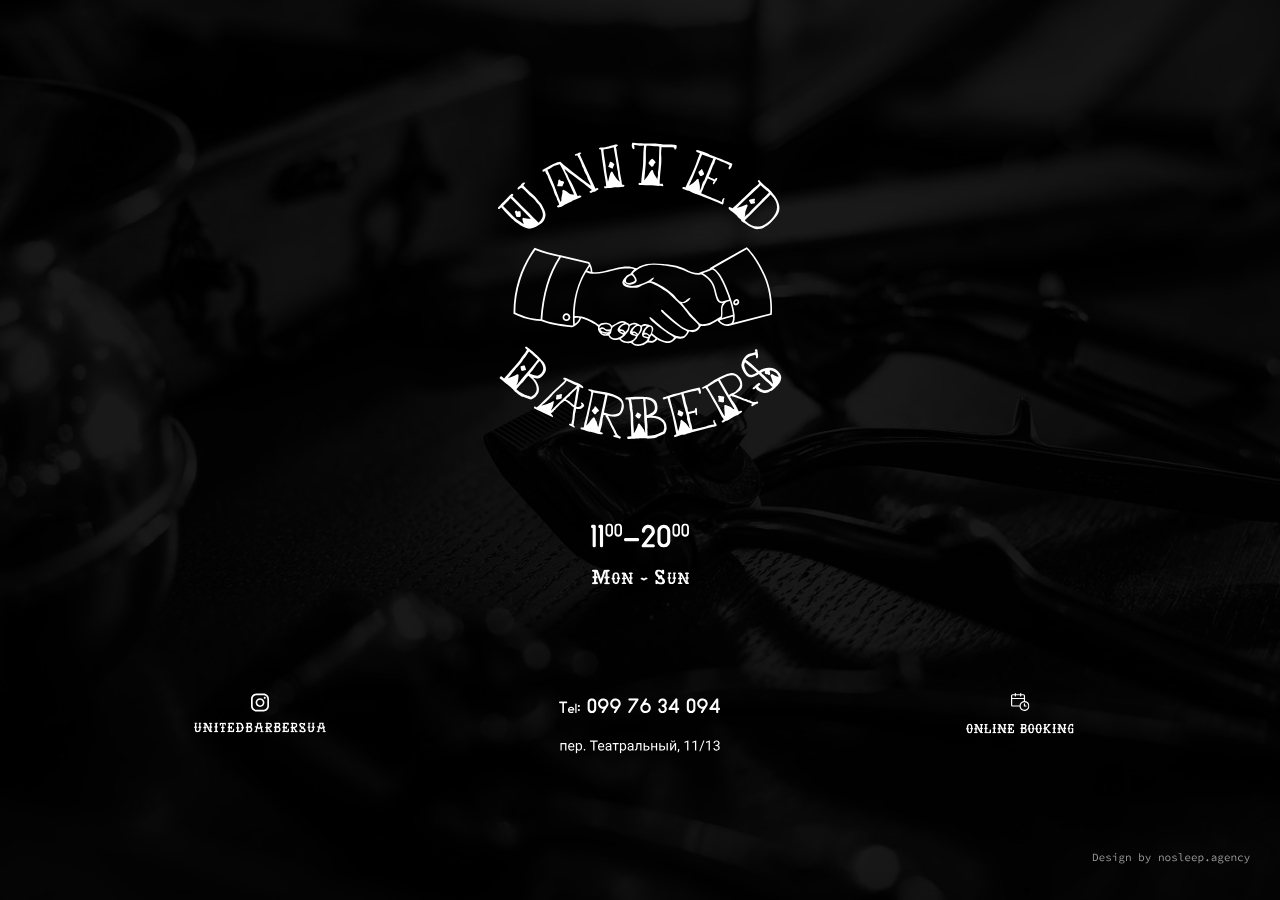
<file: index.html>
<!DOCTYPE html>
<html lang="eng">

<head>
    
    <meta charset="UTF-8">
    <meta name="viewport" content="width=device-width, initial-scale=1.0">
    <meta http-equiv="X-UA-Compatible" content="ie=edge">
    <title>United Barbers</title>
    <link rel="stylesheet" href="https://stackpath.bootstrapcdn.com/bootstrap/4.3.1/css/bootstrap.min.css" integrity="sha384-ggOyR0iXCbMQv3Xipma34MD+dH/1fQ784/j6cY/iJTQUOhcWr7x9JvoRxT2MZw1T" crossorigin="anonymous">
    <link rel="icon" type="image/png" href="favicon.png" />

    <link rel="stylesheet" href="css/style.css">

</head>




<body>
<div class="start">
    <div class="center">
        <div class="container">
            <div class="row align-items-center">
                <div class="col-12"> 
                    <div class="mobilelogo">
                            <svg width="142" height="240" viewBox="0 0 284 297" fill="none" xmlns="http://www.w3.org/2000/svg">
                                <path fill-rule="evenodd" clip-rule="evenodd" d="M61.1253 114.318C57.16 113.586 53.2558 112.671 49.3516 111.573C45.2644 110.414 41.2992 109.011 37.334 107.425C30.8066 116.575 25.8044 126.58 22.4492 137.133C19.033 147.748 17.3249 158.851 17.3249 170.075C21.5341 172.027 25.2553 173.552 29.2816 174.65C33.2468 175.748 37.395 176.42 42.5193 176.725C43.3733 164.219 45.3254 152.689 48.4366 142.197C51.5478 131.948 55.696 122.615 61.1253 114.318ZM69.9097 173.186C69.5437 172.82 68.9947 172.576 68.3847 172.576C67.7746 172.576 67.2866 172.82 66.8596 173.186C66.4935 173.552 66.2495 174.101 66.2495 174.711C66.2495 175.321 66.4935 175.809 66.8596 176.237C67.2256 176.603 67.7746 176.847 68.3847 176.847C68.9947 176.847 69.4827 176.603 69.9097 176.237C70.2757 175.87 70.5198 175.321 70.5198 174.711C70.5198 174.101 70.3368 173.552 69.9097 173.186ZM68.4456 170.807C69.5437 170.807 70.5198 171.234 71.1908 171.966C71.9228 172.698 72.3499 173.613 72.3499 174.711C72.3499 175.809 71.9228 176.725 71.1908 177.457C70.4588 178.189 69.5437 178.616 68.4456 178.616C67.3476 178.616 66.4325 178.189 65.7005 177.457C64.9685 176.725 64.5414 175.809 64.5414 174.711C64.5414 173.613 64.9685 172.637 65.7005 171.966C66.3715 171.234 67.3476 170.807 68.4456 170.807ZM74.851 182.642L74.973 182.581C75.095 182.459 75.156 182.337 75.156 182.215C75.156 182.154 75.156 182.154 75.156 182.093C74.363 170.319 75.4 159.644 77.9622 150.005C80.6463 139.757 85.0385 130.606 90.7118 122.615C90.7728 122.554 90.7729 122.432 90.7729 122.31C90.7729 122.127 90.7118 121.944 90.5898 121.7C90.5288 121.517 90.4068 121.395 90.2848 121.273C90.1628 121.151 89.9798 121.09 89.7968 121.029L62.9554 114.684C57.4651 122.981 53.2558 132.375 50.1447 142.746C47.0335 153.177 45.0814 164.646 44.2884 177.091C47.7655 178.433 51.9138 179.653 56.611 180.568C61.6133 181.605 67.4086 182.398 73.8749 182.947C73.9359 182.947 73.9969 182.947 74.058 182.947C74.363 182.947 74.607 182.825 74.851 182.642ZM123.593 193.561C124.203 193.073 124.691 192.646 124.935 192.158C124.63 191.853 124.02 191.548 123.288 191.182C122.983 190.999 122.678 190.877 122.312 190.694C120.42 189.657 118.59 188.193 119.993 185.631C120.725 184.35 121.579 183.435 122.556 182.642C123.532 181.849 124.63 181.239 125.911 180.629L126.216 180.385C125.179 180.019 123.837 180.141 122.556 180.507C120.115 181.178 117.614 182.764 116.455 183.557L116.089 183.801C114.747 184.777 114.137 185.204 113.71 187.4C113.039 190.755 112.978 190.816 112.429 191.304C112.246 191.487 112.002 191.67 111.636 192.158C111.758 192.707 112.002 193.012 112.307 193.378C112.368 193.439 112.429 193.561 112.551 193.683C113.1 194.415 113.771 194.904 114.503 195.209C115.906 195.819 117.675 195.819 119.261 195.453C120.908 195.148 122.495 194.415 123.593 193.561ZM135.732 196.795C136.83 195.88 137.623 194.782 137.867 193.805C137.318 193.5 136.525 193.256 135.732 193.012C135 192.829 134.207 192.585 133.536 192.28C132.072 191.548 131.279 190.45 132.438 188.01C133.841 185.143 136.159 183.679 137.562 182.764C137.806 182.642 137.989 182.459 138.172 182.337C137.562 182.032 136.769 181.91 135.976 181.971C134.695 182.032 133.414 182.459 132.621 182.947C131.767 183.496 131.645 184.167 131.584 185.082C131.401 186.424 131.218 188.254 128.778 190.816C128.29 191.365 127.985 191.731 127.68 192.097C127.497 192.341 127.253 192.646 126.948 193.012C126.277 193.805 125.362 194.415 124.569 194.904C123.715 195.453 122.983 195.941 122.983 196.307C123.41 197.161 124.874 197.954 126.521 198.442C128.229 198.991 130.12 199.174 131.523 198.869C132.987 198.625 134.512 197.832 135.732 196.795ZM147.506 195.392C145.676 195.087 144.029 194.782 143.968 191.853C143.968 191.304 144.212 190.511 144.517 189.657C145.005 188.437 145.676 187.156 146.042 186.668C146.347 186.18 146.835 185.692 147.323 185.204C147.933 184.533 148.604 183.923 148.665 183.557C148.36 183.374 148.238 183.374 147.628 183.374C144.395 183.496 144.029 184.289 144.09 185.082C144.09 185.204 144.09 185.326 144.09 185.448C144.09 185.57 144.09 185.753 144.09 185.875C144.151 188.376 142.504 190.389 141.04 192.097C140.613 192.585 140.246 193.073 139.941 193.5C139.514 194.11 139.27 194.537 139.087 194.965C138.782 195.575 138.538 196.124 137.684 196.917C137.44 197.161 137.135 197.344 136.83 197.649C136.22 198.137 135.427 198.686 135.183 199.296C134.939 199.845 135.244 200.516 136.891 201.248C138.355 201.919 140.002 201.98 141.528 201.736C143.358 201.431 145.127 200.699 146.591 199.723C147.994 198.808 149.092 197.71 149.519 196.734C149.641 196.429 149.702 196.185 149.702 195.941C149.031 195.636 148.238 195.514 147.506 195.392ZM103.767 182.581C102.363 183.252 101.387 184.411 101.448 186.058L101.509 185.997C102.546 185.265 104.255 183.984 106.634 185.753C108.647 187.217 108.769 187.217 109.745 186.973C110.294 186.851 111.026 186.729 112.307 186.668C112.49 186.607 112.612 186.424 112.734 186.18C112.856 185.814 112.856 185.326 112.795 184.838C112.551 183.13 110.721 182.093 108.586 181.849C107.793 181.727 106.939 181.788 106.085 181.91C105.231 182.032 104.438 182.276 103.767 182.581ZM126.948 189.047C127.07 189.23 127.131 189.352 127.253 189.474C127.924 188.986 128.778 188.01 129.388 186.912C129.815 186.18 130.181 185.326 130.303 184.594C130.425 183.862 130.303 183.252 129.815 182.764C129.571 182.52 129.205 182.276 128.717 182.093C128.473 182.032 128.29 181.971 128.046 181.971C126.826 181.91 125.484 182.459 124.325 183.374C123.166 184.228 122.251 185.387 121.885 186.424C121.824 186.485 121.824 186.607 121.824 186.668C125.545 186.668 126.338 187.949 126.948 189.047ZM104.56 186.485C103.95 186.424 103.279 186.607 102.546 187.095C102.79 188.01 103.584 188.62 104.682 189.047C106.451 189.718 108.708 189.84 110.05 189.718C111.392 189.535 111.697 189.23 111.819 188.742C110.538 188.925 109.806 188.986 109.074 188.803C108.281 188.62 107.732 188.193 106.695 187.461C105.902 186.973 105.231 186.607 104.56 186.485ZM138.782 190.389C139.148 190.755 139.514 191.06 140.124 191.243C140.613 190.633 141.528 189.047 142.016 187.522C142.26 186.729 142.443 185.936 142.382 185.265C142.321 184.655 142.077 184.167 141.589 183.862C141.284 183.679 140.918 183.618 140.429 183.557C138.965 183.496 137.745 184.228 136.708 185.143C135.427 186.363 134.573 188.071 134.207 189.23C134.512 189.23 134.756 189.169 135 189.108C135.854 188.986 136.586 188.864 137.623 189.474C138.111 189.84 138.477 190.145 138.782 190.389ZM124.569 188.864C123.959 188.559 123.166 188.437 122.129 188.437C122.373 188.803 122.556 188.925 123.105 189.352C123.227 189.413 123.41 189.535 123.654 189.718C124.081 190.023 124.386 190.206 124.813 190.328C125.118 190.389 125.423 190.45 125.85 190.511C125.545 189.657 125.118 189.169 124.569 188.864ZM150.19 191.487C150.556 191.853 150.983 192.219 151.776 192.463C152.325 191.792 152.874 190.877 153.24 189.901C153.545 188.986 153.789 188.01 153.728 186.973C153.667 185.692 153.362 184.899 152.874 184.472C152.569 184.228 152.142 184.106 151.715 184.167C151.227 184.228 150.678 184.472 150.19 184.777C148.665 185.814 147.079 187.827 146.469 190.206C148.787 190.206 149.458 190.816 150.19 191.487ZM105.353 190.694C104.865 190.45 104.377 190.267 103.828 190.267C103.889 190.328 103.889 190.389 103.889 190.389C103.95 190.511 103.95 190.511 104.621 190.938C105.475 191.487 106.512 191.853 107.549 191.792C108.159 191.792 108.708 191.67 109.196 191.365C108.891 191.365 108.647 191.365 108.403 191.304C107.732 191.304 107.183 191.304 106.146 190.938C105.841 190.877 105.597 190.816 105.353 190.694ZM136.403 191.731C137.074 192.036 137.806 192.219 138.599 192.28C138.477 191.975 138.294 191.67 138.111 191.487C137.806 191.182 137.379 190.999 136.891 190.816C136.342 190.633 135.854 190.511 135.488 190.572C135.244 190.572 135 190.694 134.756 190.816C135.305 191.121 135.854 191.426 136.403 191.731ZM146.896 191.975C146.469 192.097 146.042 192.28 145.554 192.463C145.615 192.951 145.859 193.256 146.164 193.439C146.53 193.683 147.079 193.866 147.689 194.049C149.214 194.476 150.068 194.476 150.434 194.293C150.556 194.232 150.617 194.171 150.617 194.049C150.617 193.927 150.617 193.744 150.495 193.561C150.19 192.951 149.458 192.28 148.604 192.036C147.994 191.853 147.445 191.853 146.896 191.975ZM236.571 171.783L236.632 172.149C236.754 173.796 236.754 175.382 236.571 176.908C236.449 178.128 236.144 179.287 235.595 180.324L272.197 170.99C272.319 169.343 272.624 164.524 271.953 157.997C271.281 151.103 269.634 142.441 265.791 133.717C262.009 125.177 258.044 118.771 254.872 114.318C251.943 110.17 249.625 107.73 248.71 106.815L215.341 125.665C216.867 126.275 218.941 127.861 221.381 131.277C224.187 135.242 227.603 141.709 231.446 152.262C233.093 156.776 234.314 160.62 235.107 163.914C235.9 166.964 236.327 169.587 236.571 171.783ZM222.723 177.518L221.625 177.884C222.662 179.104 224.37 180.69 226.627 181.422C228.274 181.971 230.287 182.032 232.422 181.056C232.605 180.995 232.788 180.873 232.971 180.751C233.154 180.629 233.337 180.568 233.459 180.446C233.703 180.141 233.947 179.775 234.191 179.287C234.375 178.86 234.558 178.311 234.741 177.64C234.863 177.091 234.924 176.42 234.985 175.748C235.046 175.199 235.046 174.589 235.046 173.918L222.723 177.518ZM238.584 158.363C237.852 158.424 237.303 158.912 237.059 159.522C236.998 159.705 236.937 159.949 236.937 160.132C236.937 160.315 236.937 160.498 236.998 160.62C237.12 160.925 237.425 161.108 237.852 161.047C238.584 160.986 239.133 160.498 239.377 159.888C239.438 159.705 239.499 159.461 239.499 159.278C239.499 159.095 239.499 158.912 239.438 158.79C239.316 158.546 239.011 158.363 238.584 158.363ZM237.913 156.715C238.584 156.532 239.133 156.593 239.682 156.837C240.17 157.02 240.597 157.387 240.841 157.875C241.085 158.302 241.268 158.851 241.268 159.461C241.268 160.132 241.024 160.864 240.536 161.474C240.048 162.145 239.438 162.572 238.767 162.755C238.218 162.938 237.669 162.938 237.12 162.816C236.571 162.694 236.144 162.389 235.778 161.962C235.473 161.535 235.229 161.047 235.229 160.376C235.168 159.583 235.473 158.79 235.961 158.119C236.449 157.387 237.12 156.898 237.913 156.715ZM89.0648 128.105C90.2238 128.654 91.5049 129.02 92.7249 129.325C92.7249 128.288 92.6029 127.251 92.3589 126.214C92.1759 125.482 91.9929 124.75 91.7489 124.079C90.8338 125.421 89.9188 126.763 89.0648 128.105ZM76.6201 173.613C77.2911 173.552 77.9012 173.552 78.4502 173.491C81.6834 173.43 85.4656 174.284 89.0648 175.626C92.908 177.091 96.5682 179.104 99.1913 181.239C100.777 182.52 100.899 182.459 101.509 181.971C101.875 181.666 102.424 181.3 103.34 180.873C104.377 180.446 105.475 180.263 106.573 180.202C107.732 180.141 108.891 180.263 109.989 180.568C111.88 181.056 112.551 181.666 113.466 182.642C113.649 182.825 113.832 183.008 114.076 183.191C114.747 182.886 115.662 182.337 116.638 181.727C119.932 179.653 124.447 176.847 127.863 179.409C128.717 180.019 129.266 180.324 129.693 180.507C130.364 180.812 130.73 180.995 131.218 181.91L132.499 181.239C133.414 180.812 134.268 180.568 135.122 180.385C136.037 180.263 136.952 180.263 137.867 180.446C138.66 180.629 140.49 181.605 141.955 182.398C142.443 182.642 142.87 182.886 143.236 183.069C144.212 182.276 145.188 181.727 146.286 181.483C147.445 181.239 148.665 181.422 150.007 182.032C150.434 182.215 150.922 182.398 151.41 182.52C153.118 183.008 154.948 183.557 155.253 186.058C155.436 187.583 155.07 188.376 154.704 189.108C154.46 189.596 154.216 190.145 154.216 190.816C154.643 191.304 157.022 193.561 160.256 195.514C163.611 197.588 167.82 199.357 171.541 198.381C172.578 198.137 173.554 197.649 174.469 196.917C175.872 195.819 176.055 195.087 175.628 194.537C175.262 194.049 174.408 193.622 173.615 193.195C173.188 192.951 172.761 192.707 172.395 192.524C171.907 192.219 171.358 191.853 170.809 191.487C170.26 191.121 169.711 190.755 169.162 190.389C165.746 187.888 159.707 183.74 156.778 181.056C156.473 180.751 156.107 180.446 155.619 180.08C154.033 178.738 151.898 176.969 151.471 175.26L151.349 174.833H151.776C152.02 174.833 152.203 174.833 152.325 174.833C152.569 174.833 152.691 174.833 152.752 174.894C152.874 174.955 152.935 175.016 152.996 175.077C153.057 175.138 153.179 175.321 153.484 175.565C154.887 176.725 156.473 178.067 158.12 179.531C162.086 182.947 166.478 186.79 169.772 188.803L170.748 189.413C173.615 191.243 176.543 193.073 180.204 193.866C181.424 194.11 182.705 194.293 183.864 194.11C184.84 193.988 185.755 193.683 186.487 193.073C186.853 192.829 187.646 191.975 188.195 191.121C188.5 190.633 188.744 190.145 188.866 189.718C188.988 189.352 188.988 188.986 188.744 188.742C188.683 188.681 188.622 188.62 188.561 188.559C187.89 188.071 187.28 187.827 186.609 187.522C185.267 186.912 183.559 186.119 179.96 183.313C179.655 183.069 179.411 182.886 179.106 182.703C178.801 182.52 178.557 182.337 178.191 182.093C176.055 180.446 173.859 178.677 171.724 176.786C169.589 174.955 167.515 173.003 165.563 171.173C165.38 170.99 165.136 170.807 164.892 170.624C163.916 169.831 162.94 169.038 163.062 167.574V167.269H163.367C164.526 167.208 165.319 168.184 165.99 168.977C166.173 169.221 166.356 169.465 166.539 169.587L174.652 176.725C175.628 177.518 176.604 178.311 177.641 179.165C182.522 183.252 187.768 187.705 194.234 187.583C195.576 187.583 196.919 187.156 198.017 186.485C199.176 185.814 200.091 184.96 200.457 184.106C201.006 182.825 200.335 182.154 199.664 181.483C199.542 181.361 199.42 181.239 199.298 181.117L194.112 176.115C191.977 174.284 189.842 171.478 187.768 168.611C185.938 166.171 184.169 163.731 182.4 162.023L171.846 152.018C169.589 149.883 168.308 149.09 166.783 148.114C166.051 147.687 165.319 147.199 164.343 146.528C161.598 144.576 157.571 142.685 154.277 141.099L152.935 140.428C150.8 139.391 147.14 141.343 144.273 142.868C143.053 143.539 141.894 144.088 141.101 144.393C138.599 145.491 133.292 145.735 129.327 144.698C127.863 144.332 126.582 143.722 125.728 142.929C124.813 142.075 124.264 141.038 124.386 139.757C124.508 138.17 125.545 136.218 127.863 133.9C128.656 133.046 129.632 132.558 130.669 132.009C131.218 131.765 131.767 131.46 132.255 131.155C132.926 130.728 133.17 130.301 133.475 129.813C133.658 129.447 133.902 129.081 134.268 128.715L136.22 126.824C135.244 126.336 133.597 126.092 131.706 126.031C128.717 125.848 125.301 126.092 123.41 126.336C119.749 126.885 116.394 127.739 113.1 128.593C108.037 129.874 103.035 131.155 97.1172 131.338C93.213 131.46 90.2238 130.545 87.9667 129.691C84.3065 135.913 81.4393 142.807 79.4872 150.249C77.7181 157.57 76.6811 165.317 76.6201 173.613ZM81.5004 175.382C79.9143 175.26 78.2672 175.321 76.6201 175.565C76.6201 177.457 76.6811 179.409 76.8031 181.361C78.0232 180.507 78.8772 179.775 79.5482 178.982C80.3413 178.006 80.8903 176.847 81.5004 175.382ZM200.64 130.545L200.396 130.423L201.189 130.179C203.446 129.386 205.581 128.654 207.472 127.922C209.119 127.312 210.644 126.702 211.925 126.153L211.681 125.726L211.986 125.543C219.734 120.724 228.213 116.148 236.571 111.573C240.719 109.316 244.867 107.059 248.771 104.863L248.954 104.741L249.137 104.924C249.686 105.412 258.776 113.891 267.316 133.046C275.857 152.323 273.844 171.478 273.783 172.088V172.332L233.398 182.642C232.971 182.886 232.544 183.008 232.178 183.069C231.873 183.13 231.629 183.13 231.446 183.13C227.725 184.045 224.797 182.825 222.723 181.3C221.076 180.08 220.039 178.677 219.612 178.006C219.124 178.372 218.575 178.738 218.087 179.043C211.193 183.679 207.289 183.496 204.849 183.435C204.117 183.435 203.568 183.374 203.141 183.496C202.592 183.801 202.165 184.472 201.738 185.204C201.006 186.302 200.152 187.644 198.566 188.559C195.881 190.023 194.173 189.657 192.587 189.352C192.099 189.23 191.611 189.169 191.123 189.108C190.086 191.243 188.927 193.256 187.219 194.598C185.511 196.002 183.254 196.673 180.143 196.002C178.13 195.575 178.13 195.575 177.397 196.49C177.214 196.673 177.031 196.978 176.726 197.283C174.774 199.357 172.761 200.394 170.504 200.577C168.247 200.76 165.807 200.089 162.94 198.808C161.842 198.32 161.049 197.954 160.439 197.649C159.585 197.222 159.218 197.1 159.096 197.1L158.974 197.283C158.73 197.649 158.303 198.32 157.022 199.113C156.534 199.418 155.924 199.662 155.314 199.906C154.765 200.089 154.155 200.211 153.484 200.272C152.691 200.333 152.081 200.211 151.593 200.089C150.983 199.967 150.495 199.784 149.641 200.089C149.275 200.211 148.909 200.516 148.421 200.821C146.957 201.858 144.761 203.383 140.429 203.505C138.965 203.566 137.806 203.383 136.769 203.017C135.732 202.651 134.878 202.102 134.085 201.37C133.048 200.516 133.048 200.516 131.828 200.577C131.584 200.577 131.34 200.577 130.974 200.638C125.118 200.882 122.922 198.442 122.007 197.466C121.885 197.344 121.762 197.222 121.701 197.161C121.396 196.978 120.725 197.1 119.871 197.283C117.858 197.649 114.869 198.198 112.002 195.575C111.331 194.965 110.965 194.171 110.599 193.439L110.477 193.134C110.233 193.134 109.928 193.195 109.623 193.195C107.488 193.439 104.377 193.805 102.058 190.816C99.7403 187.888 99.9233 186.485 100.045 185.387C100.167 184.655 100.228 184.106 98.8863 183.191C98.2152 182.703 97.3612 182.154 96.4462 181.605C95.6531 181.117 94.9211 180.69 94.311 180.385C93.518 179.958 92.847 179.592 92.2369 179.287C90.4068 178.311 89.0037 177.579 87.1737 176.908C85.8316 176.298 84.4895 175.87 83.0864 175.626C82.3544 177.457 81.7444 178.799 80.7683 180.08C79.6702 181.422 78.2672 182.581 75.827 183.984L75.766 184.045C75.278 184.411 74.668 184.716 73.9969 184.716C73.8139 184.716 73.6919 184.716 73.5699 184.716C67.0426 184.167 61.2473 183.374 56.123 182.276C51.0597 181.239 46.6675 180.019 43.0073 178.494C37.456 178.189 32.9418 177.457 28.7325 176.298C24.4623 175.138 20.4971 173.491 15.9829 171.417L15.4948 171.173V170.624C15.4338 158.973 17.2029 147.504 20.6801 136.584C24.1573 125.665 29.4036 115.233 36.1749 105.839L36.602 105.29L37.212 105.534C41.2992 107.181 45.4474 108.645 49.6567 109.865C53.6829 111.024 57.8311 111.939 61.9793 112.671V112.61L62.5893 112.732L90.0408 119.198C90.4678 119.32 90.8949 119.503 91.1999 119.748C91.5049 119.992 91.8099 120.358 91.9929 120.724C92.908 122.31 93.518 123.957 93.945 125.726C94.25 127.007 94.372 128.288 94.372 129.569C95.5921 129.752 96.8122 129.813 98.0322 129.752C102.485 129.691 106.634 128.532 111.148 127.312C112.856 126.824 114.625 126.336 116.516 125.909C128.717 122.92 133.536 124.384 136.281 125.238C137.257 125.543 137.989 125.726 138.599 125.604C139.148 125.482 139.941 124.933 140.674 124.506C141.101 124.262 141.528 123.957 141.833 123.835C149.458 119.992 157.876 120.785 165.38 121.517C166.478 121.639 167.637 121.761 168.674 121.822C178.862 122.676 184.047 125.116 188.5 127.129C192.038 128.776 195.149 130.24 200.03 130.423C200.274 130.545 200.457 130.545 200.64 130.545ZM128.473 139.635C129.205 140.001 129.571 140.184 129.632 140.306C130.181 140.428 130.791 140.489 131.401 140.428C133.658 140.306 136.281 139.208 137.013 137.804C136.891 136.889 136.403 135.73 135.732 134.754C135.061 133.717 134.268 132.863 133.78 132.741C133.109 132.558 132.194 132.924 131.34 133.473C130.059 134.266 128.9 135.486 128.595 136.035C127.802 137.682 127.802 138.781 128.29 139.452C128.412 139.574 128.412 139.635 128.473 139.635ZM224.797 160.62C222.845 160.986 221.442 160.559 220.283 159.339C219.002 157.997 218.148 155.739 217.233 152.506C217.111 151.896 215.708 146.345 215.585 146.04C214.548 142.014 212.291 138.842 209.851 136.523C207.472 134.205 205.032 132.68 203.629 131.887C203.324 131.948 203.08 132.009 202.775 132.009C202.47 132.07 202.104 132.07 201.799 132.131C196.919 132.619 192.526 130.728 188.744 129.142C188.256 128.898 187.707 128.715 187.28 128.532C178.862 124.994 176.787 124.689 169.711 123.53C168.674 123.347 167.515 123.164 165.929 122.92C161.903 122.249 157.937 121.944 154.033 122.249C150.129 122.554 146.347 123.469 142.687 125.299C141.528 125.848 139.392 127.129 137.562 128.471C136.403 129.325 135.427 130.24 134.939 130.972C135.122 131.216 135.366 131.521 135.671 131.948C136.83 133.412 138.66 135.608 138.721 137.804C138.782 139.33 137.257 140.428 135.61 141.16C134.024 141.831 132.316 142.197 131.889 142.197C128.961 142.319 127.802 141.038 126.887 140.001C126.704 139.818 126.582 139.635 126.399 139.513C126.46 140.001 126.582 140.489 126.887 140.855C127.314 141.465 127.985 141.953 128.717 142.319C131.462 143.6 134.634 143.6 137.745 142.99C140.918 142.38 143.968 141.221 146.53 140.184C149.519 138.964 151.776 137.316 153.301 136.218C154.277 135.547 154.948 134.998 155.436 134.937L155.863 134.876L155.802 135.303C155.68 136.584 154.887 137.133 154.155 137.682C153.667 137.987 153.24 138.292 153.179 138.781C153.484 138.903 153.85 139.025 154.277 139.086C154.826 139.208 155.375 139.391 155.924 139.574C159.341 140.977 164.099 143.6 168.43 146.589C172.09 149.151 175.445 151.896 177.336 154.336C183.132 161.84 185.511 159.888 188.134 157.753C189.232 156.837 190.391 155.922 191.855 155.556L192.648 155.373L192.282 156.044C191.489 157.387 190.269 158.607 188.683 159.522C187.402 160.254 185.816 160.742 183.986 160.864C184.596 161.962 186.792 164.463 187.89 165.744C188.134 165.988 188.317 166.171 188.439 166.354C189.232 167.33 189.964 168.184 190.635 169.038C192.16 170.99 193.563 172.698 195.942 174.894C196.858 175.748 197.712 176.725 198.505 177.64C200.457 179.897 202.226 181.91 204.849 181.788C210.4 181.605 213.755 179.531 217.904 177.03C218.392 176.725 218.88 176.42 219.429 176.115C220.405 175.565 221.259 174.955 222.113 174.406L222.784 173.979C222.906 173.308 222.967 172.515 223.028 171.417C223.089 170.258 223.089 168.794 222.967 167.025C222.906 165.561 223.15 164.219 223.638 162.999C223.76 162.145 224.248 161.352 224.797 160.62ZM231.873 158.546C231.324 158.729 230.775 158.912 230.165 159.095C229.433 159.339 228.701 159.583 228.03 159.766C226.993 160.62 226.017 161.657 225.346 162.877C224.675 164.097 224.309 165.439 224.37 167.025C224.431 168.672 224.492 170.197 224.431 171.6C224.37 172.881 224.187 174.101 223.882 175.382L234.924 172.21C234.741 170.502 234.436 168.489 233.886 166.11C233.459 163.914 232.788 161.413 231.873 158.546ZM204.849 130.728C206.374 131.582 208.692 133.107 210.949 135.303C213.572 137.865 216.074 141.282 217.172 145.674L218.819 152.079C219.612 154.824 220.344 156.776 221.32 157.936C222.235 158.973 223.455 159.278 225.224 158.79C226.322 158.485 227.42 158.119 228.518 157.814C229.494 157.509 230.409 157.203 231.263 156.959C231.08 156.349 230.836 155.739 230.653 155.129C230.409 154.397 230.104 153.604 229.86 152.811C225.956 142.075 222.601 135.669 219.917 131.948C217.355 128.349 215.463 127.251 214.304 126.946C213.023 127.556 211.498 128.166 209.729 128.898C208.326 129.447 206.679 130.057 204.849 130.728ZM200.396 29.2797C200.762 29.1577 201.128 28.9137 201.494 28.6086C201.86 28.3036 202.287 27.9376 202.775 27.5106C203.324 26.9616 203.69 26.6565 203.934 26.5955C204.056 26.8396 204.3 27.2666 204.666 27.9376C205.032 28.6086 205.276 29.0357 205.276 29.2797C205.337 29.5237 205.52 29.8897 205.764 30.3777C206.069 30.8658 206.13 31.4148 206.008 31.9638C205.764 32.0248 205.215 32.3908 204.422 32.9399C203.568 33.4889 202.836 33.6719 202.226 33.5499C202.104 33.3059 201.799 32.6959 201.189 31.7808C200.579 30.8048 200.274 29.9507 200.396 29.2797ZM195.027 34.2819C194.6 35.319 193.258 38.3082 191.001 43.2494C192.404 42.7614 194.6 41.1143 197.529 38.3082C197.712 38.1862 197.895 37.9421 198.078 37.6371C198.322 37.3321 198.444 37.1491 198.566 37.0271C198.688 36.9051 198.81 36.7831 199.054 36.6611C199.298 36.4781 199.542 36.4171 199.725 36.4171C199.969 36.4171 200.274 36.4781 200.579 36.6611C200.64 37.2711 200.823 38.3692 201.25 40.0163C201.616 41.6023 201.86 43.0664 201.921 44.3475C201.982 45.6286 201.921 46.7876 201.677 47.7637C201.738 47.8247 201.86 47.8247 201.921 47.8857L202.104 47.8247C202.165 47.6417 202.226 47.5807 202.348 47.6417C202.226 47.3976 202.287 47.0926 202.409 46.7876C202.47 46.6046 202.592 46.4216 202.714 46.1776C202.836 45.9336 203.019 45.6896 203.08 45.4455C203.08 45.4455 203.08 45.3845 203.141 45.2625C203.202 45.1405 203.263 45.0185 203.263 44.9575C203.751 43.0664 204.239 41.5413 204.727 40.3213C205.276 38.9792 205.825 38.1862 206.313 38.0031C206.74 36.9661 207.411 35.38 208.265 33.1229C209.119 30.9268 209.851 29.1577 210.339 27.9986C210.766 26.9616 211.559 25.1315 212.657 22.5693C213.816 19.9462 214.731 17.8111 215.402 16.103C213.511 15.3099 209.79 13.9069 204.117 11.8938C203.324 13.7239 201.86 17.384 199.725 22.6913C197.712 27.7546 196.064 31.7198 195.027 34.2819ZM198.139 9.08761L198.2 8.9656C198.261 8.9046 198.261 8.72159 198.261 8.47757C198.261 8.23356 198.261 7.98955 198.261 7.80654C198.566 7.56253 198.871 7.44052 199.237 7.44052C199.542 7.50152 200.03 7.62353 200.579 7.86754C201.128 8.11155 201.494 8.23356 201.677 8.29456C203.934 8.84359 206.435 9.69764 209.18 10.7957C209.363 10.8567 209.668 11.0397 210.156 11.3447C210.644 11.6497 211.01 11.8328 211.254 11.9548C213.267 12.8088 215.646 13.7239 218.27 14.6389C220.954 15.615 222.906 16.347 224.309 16.896C225.407 17.384 226.993 18.0551 229.128 18.9701C231.202 19.8852 232.971 20.6172 234.314 21.2273C234.375 21.8373 234.13 22.7523 233.642 23.9114C232.727 26.1075 231.812 27.0226 230.836 26.6565L230.714 26.5955C230.653 26.1685 230.592 25.7415 230.47 25.3145C230.531 25.1315 230.714 24.8874 230.897 24.5824C230.958 24.3994 231.08 24.0944 231.202 23.6674C231.324 23.2404 231.446 22.8743 231.568 22.6303C229.921 21.7763 227.664 20.7392 224.675 19.5802C221.747 18.4211 219.551 17.384 218.087 16.591L217.965 16.835C217.66 17.14 217.416 17.4451 217.233 17.8721C217.111 18.1161 216.989 18.6041 216.806 19.2751C216.623 19.9462 216.44 20.4342 216.318 20.8002C216.318 20.8002 216.318 20.8612 216.257 20.9832C216.196 21.1052 216.135 21.2273 216.135 21.2883C215.646 22.0813 214.975 23.3624 214.243 25.1315C213.389 27.1446 212.779 28.8527 212.474 30.0727L212.352 30.3167C212.23 30.5607 211.986 31.0488 211.62 31.7198C211.254 32.3908 211.01 32.9399 210.888 33.1839C210.766 33.4889 210.705 33.7329 210.705 33.9159C210.949 34.3429 212.291 35.014 214.731 36.051L216.867 36.9661L216.989 36.7221C217.294 36.051 217.599 35.624 217.965 35.502C218.331 35.38 218.819 35.38 219.368 35.624C219.368 36.051 219.185 36.7221 218.758 37.7591C218.331 38.0641 217.782 38.7962 217.172 39.8332C216.501 40.9313 216.074 41.5413 215.891 41.7853C215.83 41.7243 215.647 41.7243 215.341 41.6633C215.036 41.6023 214.914 41.5413 214.792 41.4803L214.914 41.2363C214.792 40.9923 214.853 40.6263 215.097 40.0773C215.158 39.8942 215.281 39.6502 215.464 39.3452C215.647 39.0402 215.769 38.7962 215.83 38.6132C215.463 38.4912 214.67 38.1252 213.45 37.5151C212.169 36.9661 211.315 36.5391 210.827 36.3561C210.217 36.173 209.851 36.112 209.729 36.051C209.607 36.4171 209.424 36.7831 209.18 37.3321C208.875 38.0031 208.387 39.1012 207.594 40.6263C206.801 42.2124 206.191 43.3714 205.947 44.0425C205.886 44.2255 205.764 44.4695 205.642 44.8965C205.52 45.3845 205.398 45.6896 205.337 45.8726C204.849 47.0316 204.117 48.6787 203.202 50.6308C204.422 51.1188 206.13 51.9119 208.448 52.8879C210.766 53.925 212.535 54.657 213.694 55.1451C214.304 55.3891 215.219 55.7551 216.44 56.2431C217.66 56.7311 218.636 57.0972 219.368 57.4022C220.893 58.0122 222.296 58.7443 223.577 59.4763L224.004 58.7443C223.882 58.5002 223.943 58.1342 224.187 57.5852C224.248 57.4022 224.37 57.1582 224.614 56.7921C224.797 56.4871 224.919 56.3041 224.98 56.1211C225.102 56.0601 225.285 55.9381 225.59 55.7551C225.895 55.5721 226.139 55.5111 226.444 55.5111L226.383 55.6331C226.505 55.8771 226.444 56.2431 226.322 56.7921L226.2 56.9142L226.017 57.1582C225.895 57.5242 225.773 58.1952 225.712 59.1713C225.59 60.2693 225.468 61.0014 225.346 61.3064C225.041 61.9774 224.492 62.1604 223.638 61.7944L223.15 61.6114C221.869 60.8794 219.734 59.9033 216.684 58.8053L213.206 57.3412L203.995 53.681C202.958 53.254 201.494 52.7049 199.481 52.0339C197.529 51.3629 196.125 50.8748 195.271 50.5088C193.624 49.8378 192.404 49.1667 191.489 48.4957C188.317 47.5807 185.938 46.7876 184.535 46.1776C184.413 45.7506 184.474 45.2625 184.657 44.7745L184.901 44.5915C185.389 44.2865 186.121 44.3475 186.975 44.7135L187.463 44.8965C188.012 43.5544 188.927 41.5413 190.208 38.9792C191.489 36.4171 192.587 34.0989 193.563 32.0248C194.539 29.9507 195.393 27.9376 196.186 26.1075C196.797 24.6434 197.712 22.2033 198.932 18.7261C200.152 15.2489 201.189 12.5648 201.982 10.7347C201.616 10.6127 201.189 10.4297 200.579 10.1857C199.969 10.0027 199.542 9.81964 199.298 9.69764C198.688 9.45363 198.322 9.27062 198.139 9.08761ZM150.251 20.5562C150.617 20.3122 151.166 19.5192 151.898 18.2991C152.63 17.079 153.423 16.347 154.338 16.225C154.521 16.347 154.826 16.591 155.253 17.018C155.68 17.4451 156.046 17.7501 156.29 17.9941C156.534 18.1771 156.839 18.5431 157.144 19.0311C157.449 19.5192 157.571 19.9462 157.571 20.3122L156.29 21.3493C156.168 21.5323 156.046 21.8983 155.802 22.5083C155.558 23.1184 155.314 23.5454 155.07 23.7894C154.765 24.0334 154.338 24.1554 153.789 24.1554C153.667 24.1554 153.606 24.1554 153.484 24.1554C153.118 23.6674 152.569 23.1184 151.837 22.3863C151.105 21.5933 150.556 20.9832 150.251 20.5562ZM147.872 16.103C147.872 17.201 147.872 18.4821 147.811 19.9462C147.75 21.5933 147.567 23.3624 147.384 25.3145C147.201 27.2666 146.957 29.5237 146.774 32.0858C146.53 34.648 146.347 36.6001 146.225 37.8811C146.652 37.1491 147.323 36.2341 148.299 35.136C149.275 34.0989 149.885 33.3669 150.19 32.8179C150.373 32.4519 150.739 31.9028 151.166 31.0488C151.593 30.2557 152.081 29.5237 152.447 28.9747C152.813 28.3646 153.301 27.8766 153.789 27.4496C153.972 27.4496 154.216 27.5106 154.399 27.6326C154.643 27.7546 154.826 27.8156 155.009 27.8156C155.131 28.9137 155.436 30.0117 155.863 30.9878C156.29 31.9638 156.961 33.0619 157.754 34.2819C158.608 35.502 159.096 36.3561 159.341 36.9051L159.402 35.258C159.707 34.892 159.89 34.1599 159.951 33.0619C159.951 32.6959 159.951 32.1468 159.951 31.4148C159.951 30.6828 159.951 30.1947 159.951 29.8897C159.951 29.4017 160.012 29.0357 160.134 28.6696C160.5 26.8396 160.744 24.4604 160.805 21.5323C160.927 19.7022 160.988 16.774 161.11 12.8088C161.232 8.84359 161.293 5.97644 161.415 4.26835C160.988 4.08534 160.195 3.90233 159.096 3.84133C158.791 3.84133 158.425 3.84133 157.815 3.84133C157.266 3.84133 156.9 3.84133 156.717 3.84133C156.473 3.65832 155.558 3.47531 153.972 3.4143C153.362 3.3533 152.325 3.3533 150.983 3.2923C149.641 3.23129 148.787 3.17029 148.421 3.17029C148.177 4.63437 147.994 6.40346 147.872 8.41657C147.872 9.69764 147.872 12.2598 147.872 16.103ZM145.066 22.0813C145.127 20.6782 145.188 18.6041 145.249 15.798C145.31 12.9918 145.371 10.8567 145.432 9.39262C145.554 7.19651 145.737 5.1834 146.042 3.3533V3.04828C144.761 3.17029 143.236 3.23129 141.467 3.23129C139.697 3.04828 138.05 2.80427 136.403 2.56026L136.037 3.3533C136.403 3.84133 136.525 4.45136 136.464 5.3054C136.464 5.54942 136.464 5.91544 136.403 6.28146C136.098 6.34246 135.915 6.46447 135.671 6.64748C135 6.52547 134.573 6.03744 134.207 5.2444C133.902 4.45136 133.719 3.53631 133.78 2.49925C133.841 1.64521 134.024 0.913171 134.329 0.181132C134.634 -0.00187822 134.939 -0.0628815 135.305 -0.0628815C135.549 -0.0628815 135.976 0.059125 136.525 0.242135C137.074 0.425145 137.44 0.486148 137.623 0.486148C139.026 0.608154 140.43 0.730161 141.894 0.852167C143.724 0.974174 146.591 1.03518 150.373 1.03518C154.216 1.03518 157.144 1.09618 159.157 1.21819C160.195 1.27919 161.72 1.4012 163.855 1.64521C165.99 1.88922 167.454 2.01123 168.369 2.07223C168.918 2.07223 170.016 2.13324 171.663 2.07223C173.31 2.07223 174.591 2.07223 175.384 2.13324C177.031 2.13324 178.068 2.31625 178.374 2.68226C178.618 2.98728 178.74 3.4143 178.74 3.96333C178.74 4.20735 178.679 4.51236 178.618 4.87838C178.557 5.1834 178.435 5.54942 178.252 5.97644C178.13 6.40346 178.007 6.64748 178.007 6.83049C177.702 7.0135 177.275 7.0135 176.604 6.89149C176.604 6.76948 176.543 6.64748 176.482 6.40346C176.421 6.15945 176.299 5.97644 176.238 5.85443C176.177 5.73243 176.055 5.54942 175.933 5.36641C175.811 5.1834 175.628 5.06139 175.445 5.06139C174.713 4.93939 173.798 4.87838 172.7 4.81738C172.151 4.81738 171.175 4.75638 169.772 4.75638C168.369 4.75638 167.332 4.69537 166.6 4.69537C165.502 4.63437 164.465 4.51236 163.55 4.39036C163.367 6.89149 163.245 8.35557 163.184 8.9046C163.062 10.9177 163.123 12.6868 163.306 14.1509C163.367 15.92 163.367 17.8111 163.306 19.9462C163.245 21.5323 163.001 23.8504 162.696 27.0226C162.33 30.1947 162.147 32.5739 162.025 34.2819C162.025 34.648 161.964 35.258 161.842 36.2341C161.781 37.1491 161.72 37.8811 161.659 38.4302C161.598 39.7112 161.659 40.7483 161.903 41.4803C162.818 41.3583 163.794 41.2973 164.831 41.3583C164.831 41.5413 164.831 41.7243 164.953 41.9074C165.014 42.0904 165.075 42.3344 165.136 42.5174C165.197 42.7614 165.258 43.0054 165.319 43.3104C165.136 43.3714 164.892 43.5544 164.587 43.7985C163.062 43.4324 162.147 43.2494 161.842 43.2494C161.171 43.1884 160.805 43.3104 160.561 43.6154C158.181 43.2494 155.131 42.9444 151.349 42.7614C149.885 42.5784 146.408 42.4564 140.857 42.3954C140.613 41.6633 140.49 41.1753 140.49 40.9923C140.796 40.5653 141.345 40.3213 142.199 40.3823C142.443 40.5043 142.809 40.5653 143.175 40.5653C143.236 38.9182 143.541 35.929 143.968 31.6588C144.639 27.3886 144.944 24.1554 145.066 22.0813ZM109.928 24.0334C110.294 23.7894 110.538 23.4234 110.782 22.9353C111.026 22.4473 111.27 21.7763 111.514 20.8612C111.758 20.0072 111.88 19.4582 111.941 19.2751C112.673 19.1531 113.466 19.3972 114.381 20.0072C115.235 20.6172 115.967 21.2883 116.455 22.0813C115.967 22.6913 115.357 24.0944 114.564 26.2905L109.928 24.0334ZM115.784 5.00039V4.87838L114.564 5.06139C114.259 5.3054 113.405 5.54942 112.124 5.85443C110.843 6.15945 109.562 6.34246 108.403 6.52547C107.183 6.64748 106.268 6.83049 105.536 7.0135C105.475 7.86754 105.536 8.84359 105.658 9.94165C105.78 11.0397 105.902 11.9548 106.024 12.6868C106.146 13.4188 106.268 14.4559 106.512 15.798C106.695 17.14 106.878 18.2381 107 18.9701L107.671 23.3624C107.671 24.7654 107.793 26.3515 108.037 28.1206C108.281 29.8897 108.586 31.9638 109.074 34.2209C109.501 36.5391 109.806 38.1862 109.989 39.1622C110.233 38.4912 110.66 36.9051 111.27 34.404C111.88 31.9638 112.49 30.1947 113.039 29.1577C113.222 29.1577 113.466 29.1577 113.832 29.3407C114.198 29.4627 114.442 29.5237 114.625 29.4627C115.235 31.0488 116.272 32.8789 117.797 35.014C119.261 37.0881 120.603 38.4302 121.824 38.9792V38.8572C121.274 37.6981 120.786 36.2341 120.481 34.465C120.115 32.6349 119.993 31.1708 120.054 30.0727C119.505 27.9376 119.017 24.9485 118.407 21.1052C118.346 20.7392 118.285 20.1292 118.163 19.3362C118.102 18.5431 117.98 17.8721 117.919 17.4451C117.858 16.896 117.492 15.0049 116.882 11.6497C116.211 8.29456 115.906 6.09845 115.784 5.00039ZM126.338 42.5174C126.46 43.2494 126.277 43.7985 125.728 44.1645C121.885 44.5915 119.322 44.7745 118.102 44.7745C117.37 44.7135 115.967 44.8355 114.015 45.2015C112.063 45.5675 110.782 45.6896 110.111 45.5675C109.745 45.5065 109.135 45.5676 108.403 45.6896C107.61 45.8116 107.061 45.8116 106.695 45.6286C106.329 45.4455 106.085 45.0185 106.024 44.2865C106.512 43.8595 107.244 43.7374 108.22 43.9205L108.037 42.5784C107.976 41.5413 107.854 40.3213 107.61 38.7962C107.366 37.2711 107.122 35.563 106.756 33.6719C106.39 31.7808 106.207 30.3777 106.024 29.4627C105.902 28.5476 105.597 26.5955 105.17 23.4844C104.743 20.4952 104.438 18.4211 104.255 17.14C104.072 16.042 103.645 12.6868 102.973 7.0135C102.79 7.0135 102.607 7.0135 102.363 6.95249C102.119 6.89149 101.936 6.89149 101.875 6.89149C101.753 6.89149 101.692 6.89149 101.509 6.83049C101.326 6.76948 101.265 6.64748 101.204 6.46447C101.143 6.28146 101.021 6.09845 100.899 5.79343C101.509 5.3054 102.058 5.06139 102.729 4.93939C103.706 5.1834 105.292 5.06139 107.549 4.63437C109.806 4.20735 111.636 3.71932 112.917 3.23129C113.161 3.17029 113.832 3.04828 114.869 2.86527C115.906 2.68226 116.577 2.37725 116.882 2.07223C117.065 2.07223 117.37 2.01123 117.797 2.01123C118.224 2.01123 118.529 2.01123 118.773 2.01123C119.017 2.01123 119.2 2.13324 119.444 2.25524C119.688 2.43825 119.81 2.74327 119.871 3.2923C118.59 4.02434 117.919 4.51236 117.858 4.69537C118.163 5.3054 118.346 5.97644 118.468 6.70848C118.59 7.44052 118.712 8.35557 118.834 9.51463C118.956 10.6737 119.078 11.4057 119.139 11.7717C119.322 12.8698 119.566 14.5169 119.993 16.652C120.359 18.8481 120.725 20.8612 121.03 22.8133C121.335 24.7044 121.518 26.4735 121.701 27.9986C121.824 29.4627 122.251 31.8418 122.922 35.136C123.593 38.4302 123.959 40.6873 123.959 41.9074C124.508 42.0904 125.362 42.2734 126.338 42.5174ZM59.5392 43.7985L59.1732 42.8834C59.6002 42.2734 59.9052 41.2973 60.0882 39.9552C60.2712 38.6132 60.3932 37.8201 60.5152 37.5761C60.6982 37.5151 61.0643 37.3321 61.6743 37.0271C61.9793 37.2101 62.2233 37.3931 62.5283 37.5761C62.5893 37.6371 62.5893 37.7591 62.5283 37.9421C62.5283 38.1252 62.4673 38.3082 62.4673 38.4912C62.8944 38.4912 63.2604 38.5522 63.6264 38.5522C63.9924 38.5522 64.4194 38.6742 64.8465 38.8572C65.2735 39.0402 65.6395 39.1622 65.8835 39.2232C65.8835 39.2232 65.9445 39.5282 66.1275 40.1383C65.7005 40.5043 65.0905 41.8463 64.2974 44.0425C63.2604 43.6764 61.7353 43.6154 59.5392 43.7985ZM62.7113 59.6593C62.6503 59.3543 62.8334 58.9883 63.0774 58.5002C63.3824 58.0122 63.5044 57.7072 63.5654 57.5852C63.5044 57.5242 63.5044 57.3412 63.4434 57.1582C63.3824 56.9752 63.3824 56.7921 63.2604 56.6091C63.3214 55.8771 63.5044 54.84 63.7484 53.559C64.0534 52.2779 64.2364 51.3629 64.2974 50.9358C64.4194 50.6918 64.4194 50.3868 64.4194 49.9598C64.4194 49.5328 64.3584 49.2277 64.3584 48.9227C64.2974 48.6177 64.4194 48.3737 64.5414 48.0687C64.7245 47.7637 64.9075 47.5197 65.1515 47.3366C65.9445 47.5807 66.7376 47.9467 67.5306 48.3737C68.3236 48.8617 69.1167 49.4108 69.9707 50.0818C70.8248 50.7528 71.5568 51.2408 72.1059 51.6069C72.4109 51.7899 73.0819 51.9119 74.18 51.9729C75.278 52.0339 75.9491 52.0949 76.1931 52.2169C75.705 51.1188 75.156 49.8988 74.546 48.5567C73.7529 46.9096 72.5939 44.2865 71.0078 40.7483C69.4217 37.2101 68.2626 34.587 67.5306 32.9399C65.2735 27.9986 63.3824 24.2774 61.7963 21.7153C60.1492 22.0813 58.4411 22.6303 56.733 23.3014C55.818 23.7284 54.5369 24.3994 52.8288 25.3755C51.1207 26.3515 50.0227 26.9616 49.4126 27.2666L54.2929 38.2472C55.33 40.5043 56.672 43.9815 58.3801 48.6787C60.0882 53.376 61.5523 57.0362 62.7113 59.6593ZM98.1542 48.1297C97.9102 48.5567 97.6052 48.8007 97.1782 49.0447C96.9342 49.1667 96.4462 49.2887 95.8361 49.3498C95.1651 49.4718 94.7381 49.5938 94.433 49.6548C94.189 49.7768 93.945 49.8988 93.762 50.1428C93.579 50.2038 93.335 50.2648 93.03 50.3258C92.6639 50.2648 92.4199 50.3258 92.2369 50.3868C91.8709 49.9598 91.5659 49.5938 91.3829 49.2277C91.9929 48.5567 92.6639 48.0077 93.518 47.6417C93.579 47.5807 93.701 47.5807 93.762 47.5197C93.457 47.0926 93.03 46.6656 92.4199 46.2996C91.8709 45.9336 91.5049 45.6896 91.3219 45.5675C88.2717 42.9444 83.9405 39.5282 78.3282 35.441C72.7159 31.3538 68.7507 28.3646 66.4935 26.4735C66.6766 26.9006 66.9206 27.4496 67.2256 28.2426C67.5306 29.0357 67.7746 29.5847 67.9576 30.0117C68.3847 30.2557 68.8727 30.9878 69.4827 32.3298C69.6657 32.7569 69.9707 33.3669 70.2757 34.2209C70.6418 35.075 70.8858 35.685 71.0078 35.99C71.2518 36.4781 71.4348 36.8441 71.6788 37.0271C72.8379 38.7352 74.18 41.2973 75.705 44.7745C76.2541 45.9336 76.9861 47.5807 77.9012 49.7158C78.8162 51.8509 79.3652 53.132 79.6092 53.62L79.6703 53.742C79.8533 53.681 80.0363 53.559 80.1583 53.498C81.8664 52.8269 82.9644 52.9489 83.4525 53.986C83.4525 53.986 83.2694 54.291 82.9034 54.84C79.4872 56.4261 76.6811 57.5242 74.424 58.2562C74.241 58.3172 74.058 58.5002 73.8139 58.7443C73.5699 58.9883 73.4479 59.1713 73.3259 59.1713C72.4109 59.3543 71.3128 59.7813 70.0927 60.3913C67.5306 61.5504 65.3955 62.7705 63.8704 63.9905C63.6874 64.0515 63.5654 64.1125 63.3824 64.2345C63.1384 64.3566 62.7113 64.4786 62.0403 64.6006C61.4303 64.7226 60.9423 64.9056 60.5762 65.0276C60.4542 64.9666 60.2712 64.9056 60.0272 64.7836C59.7832 64.6616 59.5392 64.5396 59.4172 64.4786C59.2342 64.2955 59.0512 64.0515 58.9291 63.7465C59.2952 63.1975 60.0272 62.7095 61.1253 62.2824L61.0643 62.1604C61.0643 61.7334 60.8812 61.0014 60.5152 59.9643C60.3322 59.5373 60.0272 58.9883 59.6612 58.3172C59.2952 57.6462 59.0512 57.2192 58.9901 57.0362C58.9901 56.4261 58.8071 55.6331 58.3801 54.718C58.2581 54.413 57.9531 53.864 57.5871 53.193C57.2211 52.5219 56.977 51.9729 56.794 51.6679C56.428 50.8138 56.123 50.1428 56.001 49.5938C55.574 47.8247 54.9029 45.8726 53.9269 43.7374C53.6829 43.1884 53.2558 42.2734 52.7678 41.1753C52.2798 40.0773 51.8528 39.2232 51.6698 38.7352C50.9987 37.3321 50.5107 36.051 50.1447 35.014C50.0227 34.77 49.9007 34.404 49.8397 33.9769C49.6566 33.5499 49.2906 32.9399 48.8026 32.0858C48.3146 31.2318 47.9486 30.6218 47.7656 30.1947C47.5215 29.5847 47.2775 29.0967 47.2165 28.6086C47.1555 28.6696 47.0335 28.7307 46.8505 28.7917C45.5084 29.4017 44.7154 29.3407 44.5324 28.6696L44.4714 28.5476C44.5324 28.4256 44.5324 28.2426 44.5324 27.9986C44.5324 27.7546 44.5324 27.5716 44.6544 27.4496C44.7154 27.2666 44.8984 27.0836 45.2644 26.9616C46.1185 26.5955 47.7045 25.6805 50.1447 24.3384C52.5848 22.9963 54.4759 21.9593 55.879 21.2883C58.3801 20.1292 60.5762 19.5192 62.4063 19.3362C66.1885 22.9353 71.8008 27.5106 79.1822 33.0009C86.5636 38.4912 91.0169 41.8463 92.6639 43.1274L92.5419 42.8834C92.6029 42.3344 92.4199 41.5413 91.8709 40.4433C91.6879 40.0163 91.3219 39.3452 90.8338 38.4302C90.3458 37.5151 90.0408 36.8441 89.8578 36.5391C89.6138 36.051 89.4918 35.624 89.4308 35.197C89.2478 34.648 89.0648 34.0379 88.7597 33.3669C88.5157 32.8789 88.1497 32.1468 87.6007 31.1708C87.0517 30.1947 86.6856 29.4627 86.4416 28.9747C86.0756 28.2426 85.8316 27.4496 85.7096 26.7175C85.7096 26.5345 85.6486 26.2905 85.4046 26.1075C85.2826 25.8635 85.0995 25.4975 84.7945 25.0095C84.5505 24.5214 84.3675 24.1554 84.2455 23.9114C84.1235 23.6064 84.0015 23.2404 83.8795 22.8743C83.5745 21.5933 83.0864 20.1292 82.2934 18.4211C81.9274 17.6891 81.4393 16.652 80.7683 15.4319C80.0973 14.1509 79.6703 13.3578 79.4872 12.9308C79.3042 12.9308 78.8772 12.9918 78.3892 13.1138C77.8402 13.2358 77.5351 13.2968 77.4131 13.2968C77.2911 13.2358 77.0471 12.8698 76.7421 12.0768C77.0471 11.8328 77.5961 11.5277 78.4502 11.1617C78.7552 11.2227 79.1822 11.1007 79.6703 10.9177C79.8533 10.8567 80.0973 10.7347 80.4023 10.5517C80.7683 10.3687 80.9513 10.3077 81.0123 10.2467C82.0494 9.75864 82.8424 9.88065 83.3914 10.4907C83.2694 10.6737 82.7204 11.1617 81.8054 11.9548L97.5442 46.2386C97.8492 45.9946 98.0932 45.8116 98.3372 45.6896C99.3743 45.2015 100.045 45.3845 100.411 46.2386C100.411 46.2386 100.472 46.2996 100.533 46.4826C100.167 47.0316 99.6793 47.4586 99.1303 47.7027C98.8253 47.9467 98.5203 48.0077 98.1542 48.1297ZM18.179 74.0561C18.118 73.446 17.874 72.592 17.5079 71.4329C17.1419 70.2739 16.8979 69.4198 16.8369 68.9928C17.6299 68.5048 18.24 68.1387 18.606 68.0167C18.728 68.1387 18.85 68.3218 19.033 68.5658C19.216 68.8098 19.277 68.9928 19.338 69.1758C19.399 69.1148 19.7041 68.9928 20.2531 68.8708C20.8021 68.7488 21.2291 68.6878 21.6562 68.6878C22.0222 68.6878 22.3272 68.8098 22.5102 68.9928C22.5102 69.2368 22.5712 70.0909 22.7542 71.5549C22.9372 73.019 22.6932 73.9951 22.1442 74.5441C21.7782 74.4221 21.1071 74.3611 20.1921 74.4221C19.338 74.5441 18.667 74.4221 18.179 74.0561ZM16.2269 74.6661C17.2639 75.7032 18.911 76.9842 21.1681 78.5093C23.4253 80.0344 24.8283 81.0104 25.4384 81.4985C25.4994 81.4375 25.5604 81.3765 25.5604 81.2545C25.4994 81.0714 25.5604 80.9494 25.6214 80.8884C25.3164 80.2784 25.0113 79.3633 24.6453 78.0823C24.3403 76.8012 24.3403 75.9472 24.6453 75.6422C24.6453 75.6422 24.8283 75.4591 25.1333 75.1541C25.1333 75.1541 25.4384 75.2151 26.0484 75.3981C26.6584 75.5811 27.0854 75.7032 27.2685 75.7642C27.4515 75.8252 27.8175 75.8862 28.3665 75.9472C28.8545 76.0082 29.2816 76.0692 29.5866 76.1302C29.8916 76.1302 30.2576 76.1912 30.6846 76.2522C31.1117 76.3132 31.4777 76.2522 31.7827 76.1912C32.0267 76.0692 32.3317 75.9472 32.6977 75.8862L12.6887 55.6331C12.1396 55.8771 11.6516 56.3041 11.2246 56.9142C11.1026 57.2802 10.6146 57.9512 9.76052 58.8053C8.90648 59.6593 7.99143 60.6354 7.01537 61.6114C5.97832 62.5875 5.36829 63.1975 5.18528 63.3805C6.46634 64.7226 8.47945 66.7357 11.1636 69.4808C13.9087 72.287 15.5558 73.9951 16.2269 74.6661ZM246.819 77.7163C247.124 78.1433 247.368 78.4483 247.429 78.5093C254.567 85.0367 261.643 85.7687 268.658 80.7664C270.61 79.3023 272.136 78.0213 273.295 76.8012C277.016 73.019 278.968 68.9928 279.029 64.8446C279.151 60.6964 277.199 56.6701 273.234 52.7659L272.563 52.0949L270.244 54.474C267.255 57.4632 263.107 61.6114 257.739 66.9187C252.37 72.165 248.771 75.7642 246.819 77.7163ZM251.577 57.2802C251.821 57.2802 252.37 57.0972 253.164 56.8531C253.957 56.5481 254.689 56.3651 255.299 56.2431C255.97 56.0601 256.458 56.1211 256.702 56.3651L257.068 56.7311C256.458 58.1952 256.458 59.3543 257.129 60.2693L256.336 61.0624C255.299 60.8184 254.262 61.0014 253.286 61.5504C253.042 61.4284 252.797 61.1844 252.553 60.9404C252.309 60.6354 252.126 60.2083 251.882 59.6593C251.699 59.0493 251.333 58.5612 250.906 58.1342C251.089 57.8292 251.272 57.5852 251.577 57.2802ZM262.619 42.7004L261.826 43.4934C259.081 46.2386 255.238 49.9598 250.235 54.596C245.233 59.2323 241.451 62.8315 238.889 65.5156C241.878 64.6006 244.318 63.7465 246.27 63.0755C246.392 62.9535 246.697 62.7705 247.185 62.5265C247.673 62.2824 248.039 62.1604 248.344 62.0994C248.649 62.0384 248.954 62.1604 249.381 62.4044C249.32 62.7095 249.442 63.0145 249.686 63.2585C248.222 66.7357 247.429 68.8708 247.307 69.6028C247.246 69.9078 247.185 70.4569 247.185 71.1889C247.185 71.921 247.185 72.47 247.124 72.714C247.063 72.897 246.941 73.141 246.819 73.446C246.697 73.69 246.697 73.9341 246.758 74.3001L248.71 72.348C249.076 72.226 249.869 71.5549 251.028 70.3959C251.577 69.7858 252.431 68.9318 253.469 67.8337C254.506 66.7357 255.116 66.0036 255.421 65.7596C257.251 63.9295 259.813 61.3064 263.229 57.8902C266.584 54.535 269.146 51.9119 270.915 50.1428C270.854 49.9598 270.549 49.5938 270 49.1057L269.207 48.3127C268.475 48.1907 266.279 46.2996 262.619 42.7004ZM230.592 65.4546C230.653 65.1496 230.775 64.9056 230.897 64.7836C231.263 64.4175 231.934 64.4786 232.788 65.0886C233.764 65.6376 234.314 65.8816 234.497 65.8206C237.73 63.0755 240.536 60.4523 242.915 58.0122C244.257 56.6091 246.453 54.535 249.442 51.7289C252.431 48.9227 254.567 46.8486 255.848 45.5675C256.214 45.2015 256.885 44.6525 257.861 43.9205C258.776 43.2494 259.447 42.7004 259.874 42.2734C260.545 41.6023 260.911 40.9923 261.094 40.3823L260.789 40.0773C260.545 39.8332 260.179 39.3452 259.691 38.6132C259.752 38.4302 259.996 38.1252 260.362 37.7591C260.484 37.7591 260.606 37.6981 260.728 37.6371C260.85 37.5761 260.911 37.5761 260.972 37.5761C261.033 37.6371 261.094 37.6371 261.216 37.6371C261.338 37.6371 261.46 37.6371 261.521 37.6981C261.582 37.7591 261.704 37.8811 261.887 38.0641C261.887 38.6132 262.436 39.3452 263.534 40.3213C263.9 40.6873 264.998 41.6633 266.767 43.1274L267.255 43.6154L267.865 44.2255C268.597 44.7745 269.146 45.2015 269.634 45.3845L270.732 46.4216C280.249 55.7551 283.421 63.9295 280.249 70.8229C279.273 72.958 277.077 75.8252 273.6 79.3634L272.624 80.3394C270.793 82.1695 268.658 83.6336 266.218 84.6706L265.364 85.5247C263.9 86.1347 262.253 86.5007 260.545 86.6227C258.837 86.7447 257.312 86.5617 255.97 86.0127C255.055 85.6467 254.018 85.1587 252.858 84.6096C251.699 84.0606 250.784 83.5116 250.052 83.0236C249.32 82.5355 248.283 81.7425 246.88 80.8274C245.477 79.8514 244.562 79.2413 244.013 78.9973C243.891 78.8753 243.769 78.7533 243.647 78.6313C243.464 78.4483 243.281 78.1433 243.098 77.7163C242.915 77.2892 242.793 77.0452 242.61 76.8622L242.488 76.8012C241.756 76.3132 241.085 75.8252 240.536 75.2761C240.048 74.8491 239.621 74.2391 239.133 73.507C238.95 73.324 238.584 73.019 238.157 72.531C237.486 71.8599 236.327 70.9449 234.619 69.6028C232.91 68.3218 231.812 67.4067 231.263 66.9187C230.775 66.4307 230.47 65.8816 230.592 65.4546ZM15.3728 51.6679C15.3118 52.3999 15.0068 53.132 14.4578 53.925C17.4469 56.9752 21.8392 61.3674 27.6955 67.2237C33.5518 73.08 37.822 77.4112 40.5672 80.1564C42.1532 78.6313 43.3123 77.1672 44.0443 75.7642C44.7764 74.4221 45.0204 72.958 44.7764 71.3719C44.5324 69.7858 44.1664 68.4438 43.6173 67.3457C43.1293 66.2477 42.2753 64.6616 41.1162 62.5265L38.8591 60.2693C37.09 57.4022 34.8939 55.1451 32.3927 53.437C31.5997 52.8879 30.1966 51.4849 28.0615 49.2277C25.9874 46.9706 24.3403 45.5675 23.2422 45.1405C22.2052 45.9336 21.1071 46.6046 20.0091 47.1536C19.8871 46.7876 19.7041 46.4216 19.46 46.1776C19.643 45.6286 19.9481 45.1405 20.2531 44.8355C20.1921 44.6525 20.4971 44.3475 21.1071 43.9205C21.7172 43.4934 22.0832 43.2494 22.2662 43.1274C24.2793 40.3213 25.8654 39.4062 26.9024 40.3213C26.9634 40.3823 26.9634 40.4433 26.9024 40.5043C26.9024 40.5043 26.9634 40.5653 27.0854 40.6873C26.9634 40.8093 26.7194 41.1143 26.4144 41.4803C26.1094 41.9074 25.8654 42.2734 25.7434 42.5784C25.5604 42.8834 25.4994 43.1274 25.4994 43.3714C26.5364 44.4085 28.1225 45.9336 30.3186 47.8857C32.5147 49.8378 34.2838 51.4849 35.6259 52.7659C36.968 54.047 38.5541 55.8161 40.3842 58.1342L43.4953 61.6724C43.7393 62.2214 44.1054 62.9535 44.6544 63.9905C45.1424 65.0276 45.5694 65.8816 45.8744 66.4917C46.1795 67.1017 46.4845 67.8947 46.7895 68.8098C47.0945 69.7248 47.2775 70.5179 47.3995 71.1889C47.5215 71.8599 47.5215 72.653 47.3995 73.568C47.3385 74.4831 47.0945 75.3981 46.6675 76.3132C46.1185 78.1433 44.9594 79.7294 43.1293 81.0714C41.2992 82.4135 39.5301 83.4506 37.944 84.2436C36.2969 84.9757 34.5888 85.5857 32.8198 86.0737C31.7827 86.3177 30.5016 86.2567 28.9765 85.7687C27.4515 85.3417 26.1704 84.7926 25.1333 84.2436C24.0963 83.6336 22.6322 82.7185 20.6801 81.4375C18.789 80.1564 17.5079 79.3633 16.9589 78.9973L14.7628 76.7402C13.8477 76.0692 12.3227 74.6661 10.1875 72.47C8.05243 70.3349 5.73431 67.7727 3.23317 64.7836L1.46408 66.5527C0.793042 66.4307 0.427023 66.3697 0.36602 66.4307C0.122007 66.1866 0 65.8816 0 65.6376C0 65.3936 0.0610033 65.0886 0.244013 64.8446C0.427023 64.5396 0.549029 64.2955 0.732039 64.1735C0.915049 63.9905 1.15906 63.7465 1.52508 63.3805C1.8911 63.0145 2.13511 62.7705 2.25712 62.6485C3.17217 61.7334 4.57524 60.2693 6.52735 58.2562C8.47945 56.2431 9.88253 54.779 10.7366 53.925C10.9806 53.681 11.4076 53.254 11.8956 52.7659C12.4447 52.2169 12.8107 51.9119 13.0547 51.6679C13.2987 51.4239 13.6037 51.3019 13.9697 51.2409C14.3968 51.3019 14.8238 51.4239 15.3728 51.6679ZM149.336 286.652C149.458 287.384 149.519 288.482 149.519 289.947L149.58 293.241H150.434C154.643 293.18 158.669 292.143 162.391 290.252C162.574 290.069 162.94 289.886 163.428 289.703C163.916 289.52 164.343 289.337 164.587 289.276C164.831 289.154 165.136 288.971 165.319 288.666C165.563 288.421 165.685 288.055 165.624 287.506C165.99 286.957 166.173 286.103 166.234 285.005C166.173 282.992 165.685 281.345 164.77 280.064C162.33 276.648 157.876 275.001 151.41 275.245C150.312 275.367 149.519 275.428 149.092 275.428C149.031 276.16 148.97 276.709 148.97 277.075C148.97 277.807 149.092 278.905 149.275 280.369C149.458 281.833 149.519 282.992 149.519 283.846C149.58 284.944 149.458 285.92 149.336 286.652ZM147.628 256.578C147.567 257.493 147.506 258.225 147.506 258.774C147.506 260.055 147.689 261.885 148.055 264.264C148.36 266.643 148.543 268.168 148.543 268.839V269.266V270.67C148.543 271.951 148.787 272.622 149.092 272.622C149.092 272.622 149.153 272.622 149.214 272.622C149.763 272.317 150.556 271.951 151.654 271.402C152.752 270.853 153.606 270.426 154.277 270.12C154.887 269.816 155.497 269.205 156.046 268.351C156.595 267.497 156.839 266.46 156.839 265.301V264.447C156.595 261.885 155.68 260.055 154.094 258.957C152.569 257.859 150.434 257.066 147.628 256.578ZM143.541 272.622C143.175 272.805 142.809 273.415 142.321 274.452C141.894 275.489 141.284 275.977 140.551 275.977H140.124C139.941 275.794 139.575 275.55 139.087 275.184C138.599 274.818 138.111 274.452 137.745 274.086C137.379 273.72 137.196 273.354 137.196 272.988C137.562 272.805 137.806 272.561 137.989 272.195C138.172 271.89 138.355 271.463 138.599 270.975C138.843 270.487 138.965 270.121 139.087 269.938C139.636 269.938 140.491 270.304 141.589 270.975C142.687 271.768 143.358 272.317 143.541 272.622ZM146.225 274.818C146.103 267.07 145.676 261.031 145.066 256.578C143.968 256.578 142.382 256.639 140.307 256.761C138.233 256.822 136.647 256.883 135.549 256.944C135.366 256.944 135 256.944 134.451 256.883C133.902 256.822 133.475 256.822 133.231 256.822C133.231 257.737 133.414 259.079 133.78 260.848C134.146 262.556 134.329 263.898 134.329 264.874C134.329 265.057 134.329 265.24 134.268 265.423C134.207 265.606 134.207 265.728 134.207 265.85C134.817 268.351 135.122 271.219 135.183 274.513C135.183 275.977 135.244 277.197 135.244 278.112V279.21C135.244 280.308 135.366 281.894 135.549 283.907C135.732 285.92 135.793 287.567 135.854 288.849C135.854 289.886 135.854 290.618 135.793 291.045C136.403 290.313 137.623 287.994 139.392 284.09C139.392 283.907 139.453 283.48 139.636 282.87C139.819 282.199 140.002 281.772 140.246 281.467C140.49 281.162 140.857 281.04 141.406 281.04C143.297 283.236 144.761 285.249 145.798 287.018C145.981 287.262 146.164 287.811 146.408 288.605C146.591 289.398 146.835 289.886 147.14 290.191V290.069V289.215C147.14 287.75 146.957 285.371 146.713 282.199C146.347 278.905 146.225 276.465 146.225 274.818ZM133.292 293.729C133.231 291.899 133.17 288.971 132.987 284.944C132.804 280.918 132.743 277.99 132.682 276.16L132.621 272.866C132.56 270.853 132.377 269.083 131.95 267.619C131.767 266.704 131.584 264.935 131.34 262.373C131.157 259.811 130.791 257.981 130.181 256.883C129.937 256.883 129.449 256.944 128.778 257.066C127.741 257.066 127.253 256.761 127.253 256.151V255.846C127.375 255.846 127.436 255.724 127.619 255.541C127.741 255.358 127.863 255.236 127.924 255.114C128.046 254.992 128.168 254.992 128.473 254.992C132.438 254.565 135.915 254.321 138.965 254.26C143.785 254.138 147.567 254.321 150.434 254.748C153.301 255.175 155.619 256.273 157.388 258.225C158.669 259.567 159.402 261.824 159.463 264.935C159.524 266.948 159.158 268.534 158.425 269.632C157.632 270.914 156.29 272.073 154.338 273.049V273.354H154.46C157.937 273.293 161.171 274.208 164.038 276.221C166.905 278.173 168.43 280.735 168.491 283.907C168.491 283.907 168.552 284.639 168.674 286.103C168.186 288.666 167.576 290.252 166.966 290.862C166.234 291.533 164.831 292.204 162.696 292.936C160.622 293.668 159.218 294.339 158.608 294.888C157.693 295.254 156.229 295.559 154.155 295.742C152.081 295.925 150.8 296.047 150.251 296.169C148.665 295.864 146.835 295.681 144.7 295.742C143.419 295.742 141.345 295.864 138.416 296.108C135.549 296.352 133.353 296.474 131.889 296.535C130.913 296.535 130.12 296.596 129.693 296.596C129.388 296.047 129.205 295.498 129.083 294.949C129.205 294.949 129.266 294.827 129.388 294.522C129.51 294.217 129.632 294.034 129.754 293.973L133.292 293.729ZM105.841 270.365C106.268 270.243 106.817 270.304 107.671 270.487C108.22 270.609 109.013 270.853 110.05 271.158C111.087 271.463 111.88 271.707 112.307 271.768C112.856 271.89 113.161 271.951 113.222 271.951C115.845 272.073 117.98 271.707 119.688 271.036C121.396 270.304 122.495 268.9 122.983 266.704C123.105 266.155 123.166 265.789 123.227 265.606C123.349 265.179 123.41 264.63 123.532 263.959C123.593 263.288 123.654 262.739 123.715 262.251C123.715 261.763 123.715 261.275 123.593 260.909C122.617 257.493 117.98 254.809 109.623 252.857L105.841 270.365ZM93.579 268.168C93.823 267.863 94.25 267.436 94.7381 266.948C95.2871 266.46 95.7141 265.972 96.0191 265.484C96.3241 264.996 96.6292 264.386 96.7512 263.654C96.9342 263.715 97.1782 263.776 97.4832 263.959C97.7882 264.081 97.9712 264.203 98.0322 264.203C98.2762 264.752 98.8863 265.423 99.7403 266.338C100.655 267.253 101.082 267.985 101.021 268.534C99.9843 268.9 98.8863 269.938 97.6662 271.768C97.4832 271.707 97.2392 271.707 96.9952 271.707C96.6902 271.768 96.4462 271.829 96.2631 271.768C96.0191 271.036 95.5311 270.365 94.7991 269.632C94.128 268.9 93.701 268.412 93.579 268.168ZM95.3481 250.05C95.1651 250.782 94.555 253.833 93.457 259.262C92.3589 264.691 91.5049 268.717 90.8949 271.463C90.0408 275.428 89.1868 279.271 88.2717 283.053C89.1868 282.382 90.3458 281.04 91.8709 278.966C93.396 276.892 94.6771 275.489 95.6531 274.757C96.0191 274.94 96.2631 275.062 96.4462 275.245C96.6292 275.367 96.8122 275.55 96.8732 275.794C96.9342 275.977 97.0562 276.16 97.1172 276.343C97.1782 276.526 97.2392 276.709 97.3612 277.014C97.4832 277.319 97.5442 277.563 97.6052 277.746C97.7272 277.99 97.9712 278.234 98.2152 278.6C98.4593 278.905 98.6423 279.21 98.6423 279.393C98.7643 279.698 98.9473 280.552 99.2523 281.833C99.5573 283.175 99.9233 284.09 100.35 284.517L107.244 252.369C102.302 251.271 98.2762 250.538 95.3481 250.05ZM90.2848 246.695C90.7118 246.573 91.4439 246.634 92.6639 246.939L93.579 247.122C93.884 247.366 94.5551 247.61 95.5311 247.854C96.4462 248.037 97.8492 248.281 99.6793 248.525C101.57 248.769 102.607 248.952 102.912 249.013C103.279 249.074 103.828 249.196 104.56 249.318C105.292 249.44 105.841 249.501 106.207 249.623C112.856 251.027 117.919 252.796 121.335 254.87C123.166 256.029 124.447 257.615 125.179 259.628C125.911 261.641 126.033 263.776 125.606 265.911C124.996 268.778 123.471 271.219 121.091 273.11C119.322 274.452 115.784 274.513 110.599 273.415L110.05 273.293L109.989 273.598C110.843 274.818 111.88 276.77 113.1 279.454C114.32 282.138 115.235 283.968 115.906 284.944C116.028 285.127 116.272 285.676 116.577 286.591C116.882 287.445 117.248 288.055 117.736 288.299C117.736 288.299 117.797 288.544 117.98 289.093C118.163 289.581 118.285 290.008 118.468 290.252C118.59 290.496 118.773 290.862 119.017 291.289C119.261 291.716 119.505 292.082 119.688 292.326C119.932 292.631 120.176 292.875 120.42 293.119C120.664 293.363 120.908 293.485 121.091 293.546C121.335 293.79 121.824 293.973 122.678 294.156C122.739 294.644 122.739 295.01 122.739 295.315C122.556 296.047 122.007 296.291 121.03 296.108C120.786 295.864 119.871 295.559 118.285 295.071C116.699 294.644 115.723 294.4 115.479 294.339C115.357 293.912 115.357 293.546 115.418 293.18C115.479 292.997 115.54 292.875 115.784 292.814C115.967 292.753 116.272 292.692 116.577 292.692C116.943 292.692 117.248 292.631 117.553 292.631C117.065 291.96 116.516 290.984 115.906 289.642C115.357 288.36 114.93 287.445 114.625 287.018C113.771 285.676 112.673 283.48 111.27 280.369C109.867 277.258 108.647 275.001 107.488 273.659L107.671 272.866L105.658 272.439C105.597 272.622 105.536 272.866 105.353 273.232C105.475 273.537 105.475 273.903 105.231 274.33C105.17 274.513 105.109 274.818 104.926 275.306C104.743 275.855 104.621 276.282 104.621 276.465C104.56 276.831 104.56 277.014 104.621 277.014C104.56 278.661 104.316 280.43 103.95 282.199C103.767 283.114 103.462 284.334 102.973 285.92C102.546 287.506 102.241 288.605 102.18 289.154C102.302 289.398 102.668 289.52 103.218 289.642C103.767 289.764 104.194 289.947 104.438 290.191C104.682 290.435 104.865 290.862 104.804 291.411C103.95 291.777 103.218 291.899 102.485 291.655C101.387 291.533 100.411 291.35 99.6183 291.167C98.8253 290.984 98.3372 290.862 98.1542 290.74C97.1172 290.313 95.8361 289.947 94.311 289.642C93.945 289.581 93.274 289.459 92.3589 289.276C91.3829 289.093 90.7118 288.971 90.2848 288.91C88.4547 288.544 87.0517 288.055 86.0756 287.567C85.8926 287.445 85.5876 287.323 85.1605 287.201L83.8185 286.896C82.7204 286.652 82.2934 286.103 82.4764 285.188C82.6594 285.127 83.2084 285.066 84.0625 285.005C84.9165 284.944 85.4046 284.944 85.4656 284.944C85.7096 284.639 85.8926 284.212 86.0146 283.663C86.0756 283.297 86.1366 282.87 86.1976 282.26C86.1976 281.711 86.2586 281.284 86.3196 281.04L86.3806 280.735C87.1127 278.356 87.8447 275.55 88.6377 272.317L89.6138 267.863C89.9188 266.521 90.3458 264.63 90.8949 262.19C91.4439 259.75 91.8709 257.92 92.1759 256.7C92.786 253.894 93.152 251.515 93.274 249.562C93.152 249.257 92.6639 248.952 91.7489 248.586C90.7118 248.281 90.2848 247.671 90.2848 246.695ZM67.8966 257.005C68.2016 257.066 68.5677 257.188 69.0557 257.432C69.9097 257.798 70.7028 258.347 71.4958 258.896C72.2889 259.445 73.0819 260.177 73.9359 260.97C74.79 261.763 75.461 262.434 75.9491 262.861L76.3151 262.129C76.1931 261.458 76.3151 260.482 76.6811 259.079C77.0471 257.737 77.2301 256.761 77.2301 256.273C77.2911 255.297 77.5961 253.528 78.0842 251.088C78.5722 248.647 78.8772 246.878 78.9382 245.902C78.5722 246.268 77.5961 247.244 75.9491 248.83C74.302 250.477 73.2039 251.454 72.5939 251.881C72.4109 252.003 72.2889 252.186 72.1669 252.491C72.0448 252.796 71.9228 253.04 71.8618 253.162C71.8008 253.223 71.2518 253.711 70.1537 254.565C68.9947 255.48 68.2626 256.273 67.8966 257.005ZM58.4411 252.491C59.7222 252.369 61.2473 252.064 63.0774 251.454C63.3214 251.576 63.6874 251.759 64.1754 252.003C63.8704 252.674 63.6874 254.016 63.6264 256.029C63.1994 256.029 62.6503 256.151 61.9183 256.456C61.1863 256.7 60.4542 256.883 59.8442 257.005C59.1732 257.066 58.5631 257.005 58.0141 256.761L57.8921 256.395C58.3801 254.565 58.5631 253.284 58.4411 252.491ZM53.0728 268.168L53.1948 267.924C55.635 265.423 59.2952 261.824 64.2364 257.127C69.1777 252.43 72.1669 249.623 73.2039 248.708C73.5699 248.342 74.18 247.854 75.034 247.061C75.8881 246.329 76.6811 245.597 77.3521 244.926C78.0232 244.255 78.5722 243.584 78.9992 242.913C77.5961 242.425 76.1321 241.876 74.668 241.144L72.4109 240.107C70.5808 239.253 69.2997 238.643 68.5677 238.277C68.0186 239.253 67.2866 240.168 66.3715 241.144C65.4565 242.12 64.6635 242.852 63.9314 243.523C63.1994 244.133 62.2843 244.926 61.1863 245.902C60.0272 246.939 59.2342 247.671 58.8681 248.098C57.5871 249.318 55.757 251.148 53.4999 253.65C51.1817 256.09 49.4736 257.859 48.3756 258.896C47.9486 259.323 47.1555 259.994 45.9355 260.97C44.7154 261.946 43.8613 262.678 43.3733 263.288C44.0443 262.922 45.1424 262.495 46.6675 262.129C48.1926 261.702 49.1076 261.519 49.4126 261.458C50.0227 261.214 50.6937 260.97 51.3647 260.604C52.0358 260.299 52.7678 259.872 53.6219 259.384C54.4149 259.018 55.0249 258.713 55.452 258.469L55.574 258.591C55.696 258.713 55.757 258.774 55.879 258.835C55.879 260.055 55.391 262.129 54.3539 264.996L54.1099 265.484C54.0489 265.667 53.9269 265.911 53.7439 266.216C53.5609 266.521 53.4389 266.826 53.3778 266.948C53.1948 267.375 53.0728 267.863 53.0728 268.168ZM71.0688 281.467C71.2518 281.162 71.6178 281.04 72.2889 281.223C72.8989 281.345 73.3259 281.345 73.5699 281.162C73.4479 280.613 73.5699 279.698 73.8749 278.539C74.241 277.38 74.424 276.709 74.424 276.465C74.668 271.89 75.156 268.046 75.9491 264.935C74.973 264.447 73.6919 263.471 72.1059 261.946C70.5198 260.421 69.2387 259.445 68.1406 258.896C67.1646 258.408 66.3105 258.408 65.7005 258.957C64.7855 259.567 63.9314 260.238 63.0164 261.092C62.1013 261.946 61.1253 262.861 60.0882 263.898C59.0512 264.935 58.1971 265.728 57.6481 266.277L57.099 267.375C57.038 267.436 56.916 267.497 56.672 267.497C56.428 267.497 56.245 267.497 56.245 267.619L55.696 268.717C55.696 268.717 55.269 269.083 54.4759 269.755C53.6829 270.365 53.1338 270.853 52.8288 271.341C53.3778 271.585 53.9269 272.134 54.4759 272.866C54.9639 273.598 55.1469 274.269 54.9029 274.757L46.9115 270.975C45.7524 270.426 43.9833 269.632 41.6652 268.534C39.2861 267.436 37.395 266.582 35.9309 265.85C35.9309 265.423 36.0529 264.813 36.2969 264.02C36.541 263.959 36.968 264.02 37.517 264.325L37.761 264.447C38.249 264.691 38.6151 264.752 38.8591 264.691C41.4212 262.495 45.1424 258.957 50.0227 254.138C54.8419 249.318 57.7091 246.512 58.6241 245.719C59.0512 245.292 59.9052 244.56 61.1863 243.401C62.4673 242.303 63.6264 241.266 64.6024 240.29C65.5785 239.314 66.3715 238.399 67.0426 237.484C66.1885 237.118 65.6395 236.813 65.2735 236.63C65.2735 236.203 65.2735 235.837 65.3955 235.471C66.0665 234.983 67.7746 235.41 70.5808 236.752C71.0688 236.996 72.4109 237.545 74.546 238.399C76.6811 239.253 78.3892 239.985 79.6092 240.595C82.6594 242.059 84.5505 243.34 85.2826 244.499C85.2215 244.56 85.2215 244.743 85.2826 244.926C85.3436 245.109 85.4046 245.231 85.4656 245.353C85.0385 245.78 84.3675 245.719 83.3914 245.292C83.2084 245.231 82.5984 244.865 81.5613 244.316L81.3783 244.682C81.4393 245.109 81.5004 245.597 81.4393 246.085C81.4393 246.573 81.3173 247.183 81.0733 247.915C80.8903 248.647 80.7683 249.196 80.6463 249.562C79.9753 254.565 79.1212 259.384 78.0842 263.959C79.2432 264.508 80.3413 264.63 81.3783 264.325C82.4154 264.02 83.2084 263.349 83.7575 262.373C83.7575 262.19 83.5745 261.824 83.2084 261.336C82.8424 260.848 82.7204 260.421 82.8424 260.055C83.3305 259.872 83.8185 259.933 84.3065 260.177C85.0385 260.543 85.7096 261.519 86.2586 263.105C85.4656 264.752 84.3065 265.85 82.8424 266.277C81.3173 266.765 79.7923 266.704 78.2062 266.155L77.8402 266.582C78.0232 267.253 77.9012 268.29 77.5351 269.571C77.1081 270.975 76.9251 271.829 76.9251 272.256C76.6811 275.794 76.1931 279.271 75.522 282.626C76.3151 283.297 76.6811 283.785 76.6811 284.09C76.6201 284.456 76.5591 284.822 76.4371 285.188C76.0101 285.188 75.522 285.005 74.851 284.578C74.363 284.334 73.7529 284.029 72.9599 283.602C72.1668 283.175 71.7398 282.931 71.5568 282.87L71.3128 282.748L71.1908 282.504L71.0688 282.321V282.138C71.0688 282.016 71.0688 281.955 71.0688 281.894C71.0078 281.772 71.0078 281.65 71.0688 281.467ZM22.6932 241.754C22.2662 242.364 21.5341 243.218 20.5581 244.316L18.362 246.756L18.972 247.305C22.1442 250.111 25.7434 252.125 29.7696 253.284C30.0136 253.284 30.4406 253.345 30.9287 253.589C31.4167 253.772 31.8437 253.955 32.0877 254.077C32.3317 254.199 32.6977 254.199 33.0638 254.138C33.3688 254.138 33.7348 253.894 34.1008 253.467C34.7719 253.284 35.4429 252.857 36.2969 252.064C37.639 250.538 38.4321 249.013 38.6151 247.427C39.1641 243.218 37.029 239.009 32.1487 234.8C31.2337 234.129 30.6236 233.641 30.3186 233.336C29.7696 233.824 29.3426 234.19 29.0986 234.495C28.6105 235.044 27.9395 235.898 27.0244 237.118C26.1094 238.277 25.4384 239.192 24.8893 239.802C24.0353 240.656 23.3032 241.266 22.6932 241.754ZM41.9092 218.573C41.2382 219.183 40.6892 219.732 40.3232 220.098C39.4691 221.074 38.31 222.538 36.968 224.49C35.5649 226.442 34.6498 227.662 34.2228 228.15L33.9178 228.455L33.0028 229.492C32.1487 230.468 31.8437 231.078 32.1487 231.322C32.1487 231.322 32.2097 231.383 32.2707 231.444C32.8808 231.627 33.7348 231.871 34.8939 232.238C36.0529 232.604 36.968 232.848 37.7 233.031C38.371 233.214 39.2251 233.214 40.2011 232.97C41.1772 232.726 42.0312 232.115 42.8243 231.261L43.3733 230.651C44.9594 228.638 45.5084 226.686 45.0814 224.795C44.6544 222.843 43.6173 220.83 41.9092 218.573ZM27.9395 227.54C27.5125 227.418 26.8414 227.601 25.8044 228.089C24.7673 228.516 24.0353 228.516 23.4253 228.028L23.1202 227.723C23.1202 227.479 23.0592 227.052 22.8762 226.442C22.7542 225.832 22.6322 225.283 22.6322 224.734C22.6322 224.246 22.6932 223.819 22.9372 223.575C23.3642 223.697 23.7303 223.697 24.0353 223.575C24.4013 223.453 24.8283 223.27 25.3164 223.087C25.8044 222.843 26.1704 222.721 26.3534 222.66C26.7804 223.026 27.1464 223.88 27.4515 225.161C27.9395 226.32 28.0615 227.113 27.9395 227.54ZM28.4275 230.956C33.6128 225.161 37.395 220.464 39.9571 216.804C39.1641 216.072 37.944 215.035 36.3579 213.693C34.7719 212.35 33.6128 211.313 32.7587 210.581C32.6367 210.459 32.3317 210.215 31.9657 209.788C31.5997 209.361 31.2947 209.117 31.1117 208.934C30.5016 209.605 29.7086 210.703 28.7935 212.228C27.8785 213.754 27.0854 214.852 26.4754 215.523C26.3534 215.645 26.2314 215.767 26.0484 215.889C25.8654 216.011 25.8044 216.072 25.6824 216.133C24.4623 218.329 22.6932 220.708 20.4971 223.148C19.521 224.246 18.728 225.161 18.118 225.832L17.3859 226.625C16.6539 227.479 15.6778 228.638 14.3968 230.285C13.1157 231.871 12.0786 233.153 11.2246 234.129C10.5536 234.861 10.0045 235.41 9.63851 235.715C10.6146 235.593 13.0547 234.678 17.0199 233.031C17.1419 232.909 17.5079 232.665 18.057 232.298C18.606 231.932 19.094 231.749 19.46 231.688C19.8261 231.627 20.1921 231.81 20.6191 232.176C20.4971 235.044 20.2531 237.545 19.7651 239.558C19.7041 239.863 19.521 240.412 19.094 241.083C18.728 241.815 18.545 242.303 18.545 242.73L18.667 242.608L19.216 241.998C20.1921 240.9 21.7172 239.07 23.6693 236.569C25.7434 234.068 27.3295 232.176 28.4275 230.956ZM266.95 233.824L267.56 234.434C268.231 235.105 268.963 235.837 269.817 236.691C270.671 237.545 271.647 238.399 272.685 239.314C273.722 240.229 274.515 240.961 275.003 241.51C275.003 240.717 274.698 239.497 274.149 237.728C273.539 236.02 273.234 235.044 273.173 234.861C273.173 234.617 273.051 234.251 272.807 233.885C272.563 233.519 272.441 233.153 272.502 232.848C272.563 232.543 272.746 232.238 273.051 231.932C273.234 231.871 273.539 231.81 273.905 231.81C274.271 231.81 274.454 231.749 274.515 231.688C276.65 233.214 278.602 234.007 280.371 234.129C280.493 234.007 280.554 233.885 280.554 233.824C280.493 233.702 280.432 233.58 280.249 233.336C280.066 233.092 279.944 232.909 279.883 232.726C279.517 231.81 278.968 231.078 278.236 230.468C277.077 229.248 274.942 228.394 271.953 227.723C271.77 228.333 271.708 228.943 271.892 229.553C272.075 230.224 272.197 230.773 272.258 231.2C272.319 231.627 272.136 232.115 271.647 232.543C271.403 232.665 271.159 232.665 270.976 232.604C270.793 232.543 270.549 232.421 270.305 232.176C270.061 231.993 269.817 231.81 269.634 231.749C269.451 231.688 269.085 231.688 268.475 231.688C267.926 231.688 267.377 231.444 266.889 230.956C266.889 230.712 266.889 230.407 266.828 230.102C266.767 229.797 266.767 229.431 266.767 229.126C266.767 228.821 266.889 228.516 267.072 228.333L267.194 228.272C266.95 228.394 266.34 228.638 265.425 229.004C264.51 229.37 263.778 229.675 263.29 229.98C263.534 230.529 263.839 230.956 264.266 231.383C264.51 231.627 264.998 232.054 265.669 232.604C266.096 233.031 266.584 233.458 266.95 233.824ZM253.774 232.359C254.445 232.237 255.36 231.81 256.641 231.139C257.861 230.468 258.654 230.041 258.898 229.919L257.434 228.455C255.116 226.32 251.638 223.453 247.002 219.732C247.002 219.976 246.819 220.525 246.514 221.257C246.27 222.05 246.148 222.599 246.148 222.843C246.331 223.941 246.758 225.344 247.49 226.93C248.222 228.577 249.015 229.858 249.869 230.773C251.15 232.054 252.431 232.604 253.774 232.359ZM262.314 241.144C262.314 241.632 261.826 242.425 260.789 243.401L260.118 244.072C260.301 244.255 260.545 244.621 260.85 245.048C262.68 246.878 264.815 247.793 267.316 247.793C269.817 247.793 271.953 246.939 273.661 245.292C274.027 244.926 274.332 244.621 274.576 244.438L274.271 244.133C273.966 244.072 273.6 243.828 273.173 243.462C272.99 243.279 272.685 242.913 272.197 242.364C271.77 241.815 271.403 241.449 271.159 241.205C270.854 240.9 270.61 240.656 270.488 240.534C268.78 239.253 266.645 237.423 264.205 234.922L260.728 231.383C259.752 232.237 258.227 233.031 256.214 233.885C254.201 234.678 252.736 234.983 251.882 234.8C250.601 234.556 249.32 233.763 247.978 232.421C246.575 230.956 245.416 229.187 244.501 227.052C243.586 224.917 243.22 223.209 243.464 221.989C244.013 218.634 245.538 215.706 247.978 213.326C249.32 212.045 250.662 211.252 252.004 210.947C252.248 210.947 253.103 210.825 254.506 210.52C255.909 210.215 256.885 209.971 257.495 209.605C257.434 209.422 257.312 209.056 257.19 208.629C257.068 208.202 256.946 207.836 256.885 207.653C257.007 207.531 257.129 207.348 257.251 207.104C257.373 206.86 257.434 206.738 257.495 206.677C257.617 206.677 257.8 206.677 258.044 206.738C258.288 206.799 258.41 206.799 258.471 206.799C258.532 206.799 258.654 206.86 258.898 206.921C259.142 207.043 259.325 207.165 259.508 207.348C259.386 208.019 259.447 208.934 259.691 210.093C259.935 211.252 260.057 212.35 260.118 213.448C260.179 214.486 259.813 215.34 259.081 216.072C258.654 215.889 258.288 215.645 258.044 215.401C258.166 213.998 257.922 212.899 257.312 212.228C253.286 213.082 250.479 214.242 248.954 215.767C248.405 216.255 248.039 216.804 247.795 217.292C249.259 218.268 250.662 219.305 251.943 220.342C253.225 221.379 254.872 222.843 256.885 224.734C258.898 226.564 260.24 227.845 261.033 228.516C262.924 227.052 265.425 226.076 268.475 225.527C271.525 225.039 273.966 225.1 275.857 225.893C277.443 226.442 278.846 227.479 280.188 229.004C282.628 231.505 283.604 233.885 283.116 236.142C282.811 237.667 282.323 239.07 281.591 240.351C281.286 240.9 280.554 241.815 279.517 242.974C278.968 243.462 278.297 244.133 277.443 244.926C276.589 245.719 276.04 246.207 275.735 246.451L274.027 248.098C272.502 248.525 271.342 249.135 270.488 249.806C267.194 251.21 263.351 250.355 258.898 247.244C258.593 247.061 258.349 246.756 258.166 246.329C257.983 245.902 257.861 245.597 257.739 245.475C257.617 245.597 257.434 245.78 257.129 245.963C256.885 246.146 256.641 246.329 256.458 246.451C256.275 246.573 256.031 246.695 255.848 246.756C255.604 246.878 255.421 246.878 255.177 246.817C254.933 246.756 254.75 246.695 254.628 246.573C254.628 245.78 254.689 245.353 254.872 245.231C255.177 245.048 255.909 244.438 256.946 243.401C257.983 242.364 258.959 241.571 259.935 240.961C260.85 240.351 261.582 240.351 262.07 240.9C262.07 240.9 262.131 240.961 262.192 241.022L262.314 241.144ZM231.019 252.674C231.263 252.308 231.69 251.942 232.422 251.515C232.91 251.21 233.642 250.843 234.619 250.416C235.595 249.928 236.327 249.562 236.693 249.379C237.181 249.074 237.425 248.952 237.547 248.891C239.56 247.183 240.963 245.536 241.695 243.828C242.488 242.12 242.305 240.351 241.207 238.46C240.902 237.972 240.719 237.667 240.658 237.484C240.414 237.057 240.109 236.63 239.743 236.081C239.377 235.532 239.011 235.105 238.706 234.678C238.401 234.312 238.035 233.946 237.669 233.763C234.68 231.871 229.433 232.97 221.93 237.118L231.019 252.674ZM220.466 259.262C220.466 258.835 220.466 258.286 220.527 257.554C220.588 256.822 220.588 256.151 220.527 255.602C220.466 254.992 220.222 254.382 219.856 253.772C220.039 253.65 220.283 253.589 220.588 253.528C220.893 253.467 221.076 253.406 221.198 253.345C221.747 253.528 222.662 253.711 223.943 253.772C225.224 253.833 226.017 254.077 226.383 254.504C225.834 255.419 225.773 257.005 226.078 259.14C225.895 259.262 225.712 259.384 225.529 259.567C225.346 259.811 225.224 259.994 225.041 260.116C224.37 259.75 223.577 259.506 222.54 259.506C221.381 259.384 220.71 259.323 220.466 259.262ZM209.668 244.621C210.034 245.292 211.62 247.976 214.426 252.735C217.233 257.493 219.307 261.092 220.71 263.471C222.723 267.009 224.675 270.426 226.505 273.842C226.749 272.744 226.688 270.914 226.444 268.351C226.2 265.789 226.2 263.898 226.444 262.678C226.81 262.556 227.115 262.495 227.359 262.495C227.603 262.495 227.847 262.495 228.03 262.556C228.213 262.678 228.396 262.739 228.579 262.8C228.701 262.861 228.945 262.983 229.25 263.105C229.555 263.227 229.799 263.41 229.921 263.471C230.165 263.532 230.531 263.593 230.958 263.715C231.385 263.776 231.69 263.898 231.812 264.02C232.117 264.142 232.788 264.63 233.886 265.423C234.985 266.216 235.9 266.643 236.51 266.704L220.039 238.277C215.586 240.839 212.108 242.974 209.668 244.621ZM203.629 245.536C203.873 245.17 204.483 244.743 205.52 244.133L206.374 243.645C206.801 243.645 207.411 243.34 208.326 242.852C209.119 242.364 210.339 241.632 211.864 240.534C213.45 239.497 214.365 238.887 214.548 238.765C214.853 238.582 215.341 238.277 215.952 237.85C216.562 237.423 217.05 237.118 217.355 236.935C223.272 233.519 228.152 231.444 232.056 230.651C234.191 230.285 236.205 230.59 238.096 231.627C239.987 232.665 241.512 234.129 242.61 236.02C244.074 238.582 244.562 241.388 244.074 244.377C243.647 246.573 241.085 248.952 236.449 251.637L235.961 251.942L236.083 252.186C237.547 252.491 239.621 253.223 242.305 254.382C244.989 255.541 246.88 256.273 248.039 256.578C248.283 256.639 248.832 256.883 249.625 257.371C250.418 257.798 251.089 257.981 251.638 257.859C251.638 257.859 251.882 257.981 252.37 258.225C252.859 258.469 253.225 258.652 253.469 258.774C253.713 258.896 254.14 259.018 254.567 259.201C255.055 259.323 255.421 259.445 255.787 259.506C256.153 259.567 256.519 259.567 256.885 259.567C257.251 259.567 257.495 259.506 257.678 259.445C258.044 259.445 258.532 259.262 259.264 258.835C259.63 259.14 259.935 259.445 260.057 259.628C260.423 260.299 260.179 260.848 259.325 261.336C259.02 261.336 258.105 261.702 256.58 262.434C255.116 263.166 254.262 263.654 254.018 263.776C253.652 263.532 253.408 263.288 253.225 262.983C253.164 262.8 253.164 262.678 253.225 262.495C253.347 262.312 253.53 262.129 253.713 261.885C253.957 261.641 254.14 261.397 254.384 261.214C253.53 261.031 252.492 260.726 251.211 260.116C249.93 259.567 249.015 259.201 248.527 259.018C247.002 258.591 244.684 257.737 241.573 256.334C238.462 254.931 236.022 254.138 234.253 253.894L233.825 253.162L232.056 254.199C232.178 254.382 232.239 254.626 232.361 254.992C232.666 255.114 232.91 255.419 233.032 255.846C233.154 256.029 233.276 256.334 233.52 256.761C233.764 257.31 233.947 257.676 234.07 257.798C234.253 258.103 234.375 258.225 234.497 258.225C235.534 259.506 236.571 260.97 237.486 262.556C237.974 263.349 238.584 264.508 239.316 265.972C240.048 267.436 240.597 268.412 240.841 268.9C241.085 268.961 241.451 268.839 241.939 268.595C242.427 268.29 242.854 268.168 243.22 268.168C243.586 268.168 243.952 268.412 244.318 268.839C243.952 269.693 243.464 270.243 242.732 270.548C241.817 271.158 241.024 271.707 240.292 272.134C239.56 272.561 239.133 272.744 238.889 272.805C237.852 273.171 236.632 273.781 235.29 274.574C234.985 274.757 234.375 275.123 233.581 275.611C232.788 276.16 232.178 276.526 231.751 276.77C230.165 277.685 228.823 278.295 227.725 278.6C227.542 278.6 227.237 278.722 226.81 278.966L225.59 279.637C224.614 280.186 223.943 280.064 223.455 279.271C223.577 279.088 223.943 278.722 224.553 278.112C225.163 277.502 225.468 277.197 225.59 277.136C225.59 276.709 225.407 276.282 225.102 275.794C224.919 275.489 224.675 275.123 224.309 274.635C223.943 274.208 223.699 273.842 223.577 273.659L223.455 273.415C222.357 271.158 221.015 268.595 219.49 265.667L217.233 261.702C216.562 260.482 215.585 258.835 214.365 256.639C213.145 254.443 212.23 252.796 211.62 251.698C210.217 249.196 208.875 247.244 207.655 245.658C207.35 245.536 206.74 245.597 205.886 245.963C205.032 246.451 204.239 246.268 203.629 245.536ZM179.289 271.707C179.472 271.402 179.655 270.975 179.777 270.487C179.899 269.999 180.021 269.449 180.143 268.839C180.265 268.107 180.387 267.619 180.509 267.375C180.753 267.497 181.18 267.741 181.912 268.046C182.583 268.351 183.071 268.595 183.193 268.717C183.376 268.839 183.742 269.022 184.291 269.327C184.84 269.571 185.206 269.938 185.45 270.487C185.328 270.731 185.084 271.28 184.779 272.256C184.474 273.171 183.986 273.781 183.376 274.025C183.132 273.903 182.522 273.598 181.485 273.232C180.326 272.744 179.594 272.256 179.289 271.707ZM177.947 278.844C178.191 279.942 178.923 283.114 180.082 288.421C180.875 287.14 181.668 284.578 182.339 280.552C182.4 280.369 182.4 280.064 182.4 279.698C182.4 279.332 182.4 279.027 182.4 278.905C182.4 278.783 182.461 278.539 182.522 278.295C182.583 278.051 182.766 277.807 182.949 277.685C183.132 277.563 183.437 277.441 183.803 277.319C184.23 277.807 185.023 278.539 186.304 279.576C187.585 280.613 188.622 281.65 189.415 282.626C190.208 283.602 190.879 284.578 191.306 285.493C191.367 285.493 191.489 285.432 191.55 285.432L191.672 285.249C191.611 285.066 191.672 285.005 191.733 284.944C191.489 284.822 191.367 284.578 191.245 284.212C191.184 284.029 191.184 283.785 191.123 283.541C191.123 283.236 191.062 282.992 191.001 282.687C191.001 282.687 191.001 282.626 190.94 282.504C190.879 282.382 190.879 282.26 190.879 282.199C190.147 280.369 189.598 278.844 189.293 277.624C188.927 276.221 188.866 275.245 189.171 274.818C188.927 273.72 188.439 272.073 187.829 269.755C187.219 267.436 186.731 265.667 186.365 264.447C186.121 263.349 185.633 261.458 184.962 258.652C184.291 255.907 183.742 253.589 183.315 251.82C181.363 252.308 177.519 253.467 171.785 255.236C172.273 257.188 173.249 260.97 174.713 266.521C176.238 272.073 177.275 276.16 177.947 278.844ZM165.38 256.883L165.319 256.761C165.319 256.7 165.197 256.517 165.075 256.334C164.953 256.151 164.77 255.968 164.648 255.785C164.77 255.358 164.892 255.114 165.197 254.931C165.502 254.748 165.929 254.626 166.478 254.443C167.088 254.321 167.454 254.199 167.637 254.138C169.772 253.223 172.273 252.369 175.14 251.637C175.323 251.576 175.689 251.576 176.238 251.515C176.787 251.454 177.214 251.393 177.458 251.332C179.594 250.782 182.034 250.111 184.718 249.257C187.402 248.403 189.476 247.854 190.879 247.488C192.038 247.183 193.746 246.756 196.003 246.268C198.261 245.719 200.091 245.292 201.494 244.926C201.921 245.414 202.287 246.268 202.592 247.488C203.202 249.806 203.019 251.088 201.982 251.332L201.86 251.393C201.616 251.088 201.25 250.782 200.884 250.477C200.823 250.294 200.823 250.05 200.823 249.623C200.762 249.44 200.701 249.135 200.518 248.708C200.335 248.281 200.274 247.915 200.152 247.671C198.322 247.976 195.881 248.525 192.831 249.318C189.781 250.111 187.402 250.66 185.755 250.904L185.816 251.149C185.755 251.576 185.755 252.003 185.877 252.43C185.938 252.674 186.121 253.162 186.365 253.772C186.609 254.443 186.792 254.931 186.914 255.297C186.914 255.297 186.914 255.358 186.975 255.48C187.036 255.602 187.036 255.724 187.036 255.846C187.097 256.761 187.341 258.164 187.829 260.055C188.378 262.19 188.927 263.898 189.415 265.057L189.476 265.301C189.537 265.545 189.659 266.094 189.72 266.887C189.842 267.68 189.903 268.229 190.025 268.534C190.086 268.839 190.208 269.083 190.33 269.205C190.757 269.388 192.282 269.144 194.844 268.473L197.102 267.863L197.041 267.619C196.858 266.887 196.858 266.399 197.102 266.033C197.285 265.728 197.712 265.423 198.322 265.301C198.566 265.606 198.871 266.277 199.115 267.375C198.993 267.863 198.932 268.778 199.054 269.999C199.176 271.28 199.237 272.012 199.237 272.317C199.176 272.317 198.993 272.378 198.749 272.5C198.505 272.622 198.322 272.683 198.2 272.683L198.139 272.439C197.895 272.317 197.712 271.951 197.59 271.463C197.529 271.28 197.529 271.036 197.468 270.67C197.407 270.304 197.346 269.999 197.346 269.877C196.98 269.938 196.125 270.182 194.783 270.487C193.441 270.792 192.465 270.975 191.977 271.158C191.367 271.402 191.001 271.524 190.94 271.585C191.001 271.951 191.123 272.378 191.306 272.927C191.489 273.659 191.733 274.818 192.038 276.526C192.343 278.295 192.587 279.576 192.77 280.247C192.831 280.43 192.892 280.735 193.075 281.101C193.258 281.589 193.38 281.894 193.38 282.077C193.685 283.297 194.112 285.005 194.539 287.201C195.82 286.896 197.651 286.408 200.091 285.859C202.531 285.31 204.422 284.822 205.642 284.517C206.252 284.334 207.228 284.09 208.509 283.724C209.79 283.358 210.766 283.053 211.498 282.87C213.084 282.443 214.609 282.138 216.135 281.955L216.074 281.101C215.83 280.979 215.646 280.613 215.524 280.125C215.463 279.942 215.402 279.637 215.341 279.21C215.28 278.905 215.28 278.661 215.219 278.478C215.28 278.356 215.402 278.173 215.464 277.868C215.586 277.563 215.769 277.319 216.013 277.136L216.074 277.258C216.318 277.38 216.501 277.746 216.745 278.234L216.684 278.356V278.661C216.745 279.027 217.111 279.637 217.66 280.491C218.209 281.406 218.575 282.077 218.636 282.443C218.819 283.175 218.453 283.602 217.599 283.846L217.05 283.968C215.585 284.151 213.267 284.7 210.217 285.554L206.618 286.469L196.858 288.971C195.759 289.215 194.234 289.703 192.282 290.374C190.33 291.045 188.866 291.472 188.012 291.655C186.304 292.082 184.901 292.326 183.742 292.326C180.631 293.485 178.313 294.278 176.787 294.644C176.421 294.339 176.177 293.973 176.055 293.424L176.116 293.119C176.36 292.57 176.909 292.204 177.824 291.96L178.374 291.838C178.007 290.435 177.58 288.299 177.031 285.493C176.482 282.687 175.994 280.125 175.506 277.929C175.018 275.672 174.53 273.537 174.042 271.585C173.676 270.06 172.944 267.558 171.846 264.02C170.748 260.482 169.955 257.737 169.467 255.785C169.101 255.846 168.613 256.029 168.003 256.212C167.393 256.395 166.966 256.578 166.661 256.639C165.99 256.822 165.563 256.883 165.38 256.883ZM6.10033 236.02C7.32039 234.678 9.27249 232.421 11.8346 229.37C14.4578 226.32 16.3489 224.124 17.5689 222.721L19.7651 220.281C21.1071 218.756 22.1442 217.353 22.8762 216.011C23.3642 215.218 24.4013 213.815 25.9874 211.801C27.6345 209.788 28.5495 208.202 28.9155 206.982C28.7325 206.799 28.3665 206.555 27.8175 206.189C27.0854 205.518 26.9024 204.908 27.3295 204.481L27.5125 204.298C27.5735 204.359 27.7565 204.359 27.9395 204.359C28.1835 204.298 28.3665 204.298 28.4885 204.298C28.6105 204.298 28.7935 204.359 28.9765 204.542C32.1487 206.921 34.8939 209.117 37.151 211.13C40.7502 214.303 43.4343 217.048 45.2034 219.305C47.0335 221.562 47.9486 224.002 47.9486 226.564C48.0096 228.455 46.9725 230.59 44.8984 232.909C43.5563 234.434 42.2143 235.349 40.9332 235.654C39.4691 236.081 37.7 235.959 35.6259 235.349L35.4429 235.532L35.5649 235.654C38.188 237.972 39.8961 240.839 40.6282 244.255C41.4212 247.671 40.7502 250.538 38.6761 252.857C38.6761 252.857 38.249 253.406 37.334 254.565C35.1989 256.09 33.7348 256.883 32.8808 256.883C31.9047 256.883 30.3796 256.395 28.3665 255.48C26.3534 254.565 24.8893 254.138 24.0353 254.138C23.1202 253.772 21.8392 252.979 20.1921 251.698C18.545 250.416 17.5079 249.623 17.0199 249.318C16.1049 247.976 14.8238 246.634 13.2377 245.231C12.2617 244.377 10.6756 243.035 8.35745 241.266C6.10033 239.497 4.39223 238.094 3.29418 237.118C2.56214 236.447 2.01311 235.959 1.64709 235.654C1.8301 235.044 2.01311 234.556 2.31812 234.068C2.37913 234.129 2.56214 234.129 2.86715 234.007C3.17217 233.885 3.35518 233.824 3.47719 233.824L6.10033 236.02ZM157.083 195.453L153.484 192.707C153.24 192.829 153.179 192.951 152.874 193.439C152.752 193.683 152.569 193.988 152.264 194.476C151.898 195.087 151.715 195.636 151.532 196.307C151.471 196.49 151.41 196.734 151.349 196.917L151.227 197.222C151.166 197.466 151.105 197.71 151.044 197.832C150.983 198.076 151.166 198.137 152.02 198.32C152.447 198.381 152.874 198.381 153.301 198.381C153.728 198.32 154.155 198.259 154.643 198.137C155.192 198.015 155.924 197.71 156.473 197.344C156.839 197.1 157.083 196.856 157.266 196.612C157.388 196.368 157.449 196.124 157.327 195.88C157.327 195.758 157.266 195.636 157.083 195.453Z" fill="white"/>
                              </svg>
                    </div>
                    <div class="logo">
                        <svg width="284" height="297" viewBox="0 0 284 297" fill="none" xmlns="http://www.w3.org/2000/svg">
                   <path fill-rule="evenodd" clip-rule="evenodd" d="M61.1253 114.318C57.16 113.586 53.2558 112.671 49.3516 111.573C45.2644 110.414 41.2992 109.011 37.334 107.425C30.8066 116.575 25.8044 126.58 22.4492 137.133C19.033 147.748 17.3249 158.851 17.3249 170.075C21.5341 172.027 25.2553 173.552 29.2816 174.65C33.2468 175.748 37.395 176.42 42.5193 176.725C43.3733 164.219 45.3254 152.689 48.4366 142.197C51.5478 131.948 55.696 122.615 61.1253 114.318ZM69.9097 173.186C69.5437 172.82 68.9947 172.576 68.3847 172.576C67.7746 172.576 67.2866 172.82 66.8596 173.186C66.4935 173.552 66.2495 174.101 66.2495 174.711C66.2495 175.321 66.4935 175.809 66.8596 176.237C67.2256 176.603 67.7746 176.847 68.3847 176.847C68.9947 176.847 69.4827 176.603 69.9097 176.237C70.2757 175.87 70.5198 175.321 70.5198 174.711C70.5198 174.101 70.3368 173.552 69.9097 173.186ZM68.4456 170.807C69.5437 170.807 70.5198 171.234 71.1908 171.966C71.9228 172.698 72.3499 173.613 72.3499 174.711C72.3499 175.809 71.9228 176.725 71.1908 177.457C70.4588 178.189 69.5437 178.616 68.4456 178.616C67.3476 178.616 66.4325 178.189 65.7005 177.457C64.9685 176.725 64.5414 175.809 64.5414 174.711C64.5414 173.613 64.9685 172.637 65.7005 171.966C66.3715 171.234 67.3476 170.807 68.4456 170.807ZM74.851 182.642L74.973 182.581C75.095 182.459 75.156 182.337 75.156 182.215C75.156 182.154 75.156 182.154 75.156 182.093C74.363 170.319 75.4 159.644 77.9622 150.005C80.6463 139.757 85.0385 130.606 90.7118 122.615C90.7728 122.554 90.7729 122.432 90.7729 122.31C90.7729 122.127 90.7118 121.944 90.5898 121.7C90.5288 121.517 90.4068 121.395 90.2848 121.273C90.1628 121.151 89.9798 121.09 89.7968 121.029L62.9554 114.684C57.4651 122.981 53.2558 132.375 50.1447 142.746C47.0335 153.177 45.0814 164.646 44.2884 177.091C47.7655 178.433 51.9138 179.653 56.611 180.568C61.6133 181.605 67.4086 182.398 73.8749 182.947C73.9359 182.947 73.9969 182.947 74.058 182.947C74.363 182.947 74.607 182.825 74.851 182.642ZM123.593 193.561C124.203 193.073 124.691 192.646 124.935 192.158C124.63 191.853 124.02 191.548 123.288 191.182C122.983 190.999 122.678 190.877 122.312 190.694C120.42 189.657 118.59 188.193 119.993 185.631C120.725 184.35 121.579 183.435 122.556 182.642C123.532 181.849 124.63 181.239 125.911 180.629L126.216 180.385C125.179 180.019 123.837 180.141 122.556 180.507C120.115 181.178 117.614 182.764 116.455 183.557L116.089 183.801C114.747 184.777 114.137 185.204 113.71 187.4C113.039 190.755 112.978 190.816 112.429 191.304C112.246 191.487 112.002 191.67 111.636 192.158C111.758 192.707 112.002 193.012 112.307 193.378C112.368 193.439 112.429 193.561 112.551 193.683C113.1 194.415 113.771 194.904 114.503 195.209C115.906 195.819 117.675 195.819 119.261 195.453C120.908 195.148 122.495 194.415 123.593 193.561ZM135.732 196.795C136.83 195.88 137.623 194.782 137.867 193.805C137.318 193.5 136.525 193.256 135.732 193.012C135 192.829 134.207 192.585 133.536 192.28C132.072 191.548 131.279 190.45 132.438 188.01C133.841 185.143 136.159 183.679 137.562 182.764C137.806 182.642 137.989 182.459 138.172 182.337C137.562 182.032 136.769 181.91 135.976 181.971C134.695 182.032 133.414 182.459 132.621 182.947C131.767 183.496 131.645 184.167 131.584 185.082C131.401 186.424 131.218 188.254 128.778 190.816C128.29 191.365 127.985 191.731 127.68 192.097C127.497 192.341 127.253 192.646 126.948 193.012C126.277 193.805 125.362 194.415 124.569 194.904C123.715 195.453 122.983 195.941 122.983 196.307C123.41 197.161 124.874 197.954 126.521 198.442C128.229 198.991 130.12 199.174 131.523 198.869C132.987 198.625 134.512 197.832 135.732 196.795ZM147.506 195.392C145.676 195.087 144.029 194.782 143.968 191.853C143.968 191.304 144.212 190.511 144.517 189.657C145.005 188.437 145.676 187.156 146.042 186.668C146.347 186.18 146.835 185.692 147.323 185.204C147.933 184.533 148.604 183.923 148.665 183.557C148.36 183.374 148.238 183.374 147.628 183.374C144.395 183.496 144.029 184.289 144.09 185.082C144.09 185.204 144.09 185.326 144.09 185.448C144.09 185.57 144.09 185.753 144.09 185.875C144.151 188.376 142.504 190.389 141.04 192.097C140.613 192.585 140.246 193.073 139.941 193.5C139.514 194.11 139.27 194.537 139.087 194.965C138.782 195.575 138.538 196.124 137.684 196.917C137.44 197.161 137.135 197.344 136.83 197.649C136.22 198.137 135.427 198.686 135.183 199.296C134.939 199.845 135.244 200.516 136.891 201.248C138.355 201.919 140.002 201.98 141.528 201.736C143.358 201.431 145.127 200.699 146.591 199.723C147.994 198.808 149.092 197.71 149.519 196.734C149.641 196.429 149.702 196.185 149.702 195.941C149.031 195.636 148.238 195.514 147.506 195.392ZM103.767 182.581C102.363 183.252 101.387 184.411 101.448 186.058L101.509 185.997C102.546 185.265 104.255 183.984 106.634 185.753C108.647 187.217 108.769 187.217 109.745 186.973C110.294 186.851 111.026 186.729 112.307 186.668C112.49 186.607 112.612 186.424 112.734 186.18C112.856 185.814 112.856 185.326 112.795 184.838C112.551 183.13 110.721 182.093 108.586 181.849C107.793 181.727 106.939 181.788 106.085 181.91C105.231 182.032 104.438 182.276 103.767 182.581ZM126.948 189.047C127.07 189.23 127.131 189.352 127.253 189.474C127.924 188.986 128.778 188.01 129.388 186.912C129.815 186.18 130.181 185.326 130.303 184.594C130.425 183.862 130.303 183.252 129.815 182.764C129.571 182.52 129.205 182.276 128.717 182.093C128.473 182.032 128.29 181.971 128.046 181.971C126.826 181.91 125.484 182.459 124.325 183.374C123.166 184.228 122.251 185.387 121.885 186.424C121.824 186.485 121.824 186.607 121.824 186.668C125.545 186.668 126.338 187.949 126.948 189.047ZM104.56 186.485C103.95 186.424 103.279 186.607 102.546 187.095C102.79 188.01 103.584 188.62 104.682 189.047C106.451 189.718 108.708 189.84 110.05 189.718C111.392 189.535 111.697 189.23 111.819 188.742C110.538 188.925 109.806 188.986 109.074 188.803C108.281 188.62 107.732 188.193 106.695 187.461C105.902 186.973 105.231 186.607 104.56 186.485ZM138.782 190.389C139.148 190.755 139.514 191.06 140.124 191.243C140.613 190.633 141.528 189.047 142.016 187.522C142.26 186.729 142.443 185.936 142.382 185.265C142.321 184.655 142.077 184.167 141.589 183.862C141.284 183.679 140.918 183.618 140.429 183.557C138.965 183.496 137.745 184.228 136.708 185.143C135.427 186.363 134.573 188.071 134.207 189.23C134.512 189.23 134.756 189.169 135 189.108C135.854 188.986 136.586 188.864 137.623 189.474C138.111 189.84 138.477 190.145 138.782 190.389ZM124.569 188.864C123.959 188.559 123.166 188.437 122.129 188.437C122.373 188.803 122.556 188.925 123.105 189.352C123.227 189.413 123.41 189.535 123.654 189.718C124.081 190.023 124.386 190.206 124.813 190.328C125.118 190.389 125.423 190.45 125.85 190.511C125.545 189.657 125.118 189.169 124.569 188.864ZM150.19 191.487C150.556 191.853 150.983 192.219 151.776 192.463C152.325 191.792 152.874 190.877 153.24 189.901C153.545 188.986 153.789 188.01 153.728 186.973C153.667 185.692 153.362 184.899 152.874 184.472C152.569 184.228 152.142 184.106 151.715 184.167C151.227 184.228 150.678 184.472 150.19 184.777C148.665 185.814 147.079 187.827 146.469 190.206C148.787 190.206 149.458 190.816 150.19 191.487ZM105.353 190.694C104.865 190.45 104.377 190.267 103.828 190.267C103.889 190.328 103.889 190.389 103.889 190.389C103.95 190.511 103.95 190.511 104.621 190.938C105.475 191.487 106.512 191.853 107.549 191.792C108.159 191.792 108.708 191.67 109.196 191.365C108.891 191.365 108.647 191.365 108.403 191.304C107.732 191.304 107.183 191.304 106.146 190.938C105.841 190.877 105.597 190.816 105.353 190.694ZM136.403 191.731C137.074 192.036 137.806 192.219 138.599 192.28C138.477 191.975 138.294 191.67 138.111 191.487C137.806 191.182 137.379 190.999 136.891 190.816C136.342 190.633 135.854 190.511 135.488 190.572C135.244 190.572 135 190.694 134.756 190.816C135.305 191.121 135.854 191.426 136.403 191.731ZM146.896 191.975C146.469 192.097 146.042 192.28 145.554 192.463C145.615 192.951 145.859 193.256 146.164 193.439C146.53 193.683 147.079 193.866 147.689 194.049C149.214 194.476 150.068 194.476 150.434 194.293C150.556 194.232 150.617 194.171 150.617 194.049C150.617 193.927 150.617 193.744 150.495 193.561C150.19 192.951 149.458 192.28 148.604 192.036C147.994 191.853 147.445 191.853 146.896 191.975ZM236.571 171.783L236.632 172.149C236.754 173.796 236.754 175.382 236.571 176.908C236.449 178.128 236.144 179.287 235.595 180.324L272.197 170.99C272.319 169.343 272.624 164.524 271.953 157.997C271.281 151.103 269.634 142.441 265.791 133.717C262.009 125.177 258.044 118.771 254.872 114.318C251.943 110.17 249.625 107.73 248.71 106.815L215.341 125.665C216.867 126.275 218.941 127.861 221.381 131.277C224.187 135.242 227.603 141.709 231.446 152.262C233.093 156.776 234.314 160.62 235.107 163.914C235.9 166.964 236.327 169.587 236.571 171.783ZM222.723 177.518L221.625 177.884C222.662 179.104 224.37 180.69 226.627 181.422C228.274 181.971 230.287 182.032 232.422 181.056C232.605 180.995 232.788 180.873 232.971 180.751C233.154 180.629 233.337 180.568 233.459 180.446C233.703 180.141 233.947 179.775 234.191 179.287C234.375 178.86 234.558 178.311 234.741 177.64C234.863 177.091 234.924 176.42 234.985 175.748C235.046 175.199 235.046 174.589 235.046 173.918L222.723 177.518ZM238.584 158.363C237.852 158.424 237.303 158.912 237.059 159.522C236.998 159.705 236.937 159.949 236.937 160.132C236.937 160.315 236.937 160.498 236.998 160.62C237.12 160.925 237.425 161.108 237.852 161.047C238.584 160.986 239.133 160.498 239.377 159.888C239.438 159.705 239.499 159.461 239.499 159.278C239.499 159.095 239.499 158.912 239.438 158.79C239.316 158.546 239.011 158.363 238.584 158.363ZM237.913 156.715C238.584 156.532 239.133 156.593 239.682 156.837C240.17 157.02 240.597 157.387 240.841 157.875C241.085 158.302 241.268 158.851 241.268 159.461C241.268 160.132 241.024 160.864 240.536 161.474C240.048 162.145 239.438 162.572 238.767 162.755C238.218 162.938 237.669 162.938 237.12 162.816C236.571 162.694 236.144 162.389 235.778 161.962C235.473 161.535 235.229 161.047 235.229 160.376C235.168 159.583 235.473 158.79 235.961 158.119C236.449 157.387 237.12 156.898 237.913 156.715ZM89.0648 128.105C90.2238 128.654 91.5049 129.02 92.7249 129.325C92.7249 128.288 92.6029 127.251 92.3589 126.214C92.1759 125.482 91.9929 124.75 91.7489 124.079C90.8338 125.421 89.9188 126.763 89.0648 128.105ZM76.6201 173.613C77.2911 173.552 77.9012 173.552 78.4502 173.491C81.6834 173.43 85.4656 174.284 89.0648 175.626C92.908 177.091 96.5682 179.104 99.1913 181.239C100.777 182.52 100.899 182.459 101.509 181.971C101.875 181.666 102.424 181.3 103.34 180.873C104.377 180.446 105.475 180.263 106.573 180.202C107.732 180.141 108.891 180.263 109.989 180.568C111.88 181.056 112.551 181.666 113.466 182.642C113.649 182.825 113.832 183.008 114.076 183.191C114.747 182.886 115.662 182.337 116.638 181.727C119.932 179.653 124.447 176.847 127.863 179.409C128.717 180.019 129.266 180.324 129.693 180.507C130.364 180.812 130.73 180.995 131.218 181.91L132.499 181.239C133.414 180.812 134.268 180.568 135.122 180.385C136.037 180.263 136.952 180.263 137.867 180.446C138.66 180.629 140.49 181.605 141.955 182.398C142.443 182.642 142.87 182.886 143.236 183.069C144.212 182.276 145.188 181.727 146.286 181.483C147.445 181.239 148.665 181.422 150.007 182.032C150.434 182.215 150.922 182.398 151.41 182.52C153.118 183.008 154.948 183.557 155.253 186.058C155.436 187.583 155.07 188.376 154.704 189.108C154.46 189.596 154.216 190.145 154.216 190.816C154.643 191.304 157.022 193.561 160.256 195.514C163.611 197.588 167.82 199.357 171.541 198.381C172.578 198.137 173.554 197.649 174.469 196.917C175.872 195.819 176.055 195.087 175.628 194.537C175.262 194.049 174.408 193.622 173.615 193.195C173.188 192.951 172.761 192.707 172.395 192.524C171.907 192.219 171.358 191.853 170.809 191.487C170.26 191.121 169.711 190.755 169.162 190.389C165.746 187.888 159.707 183.74 156.778 181.056C156.473 180.751 156.107 180.446 155.619 180.08C154.033 178.738 151.898 176.969 151.471 175.26L151.349 174.833H151.776C152.02 174.833 152.203 174.833 152.325 174.833C152.569 174.833 152.691 174.833 152.752 174.894C152.874 174.955 152.935 175.016 152.996 175.077C153.057 175.138 153.179 175.321 153.484 175.565C154.887 176.725 156.473 178.067 158.12 179.531C162.086 182.947 166.478 186.79 169.772 188.803L170.748 189.413C173.615 191.243 176.543 193.073 180.204 193.866C181.424 194.11 182.705 194.293 183.864 194.11C184.84 193.988 185.755 193.683 186.487 193.073C186.853 192.829 187.646 191.975 188.195 191.121C188.5 190.633 188.744 190.145 188.866 189.718C188.988 189.352 188.988 188.986 188.744 188.742C188.683 188.681 188.622 188.62 188.561 188.559C187.89 188.071 187.28 187.827 186.609 187.522C185.267 186.912 183.559 186.119 179.96 183.313C179.655 183.069 179.411 182.886 179.106 182.703C178.801 182.52 178.557 182.337 178.191 182.093C176.055 180.446 173.859 178.677 171.724 176.786C169.589 174.955 167.515 173.003 165.563 171.173C165.38 170.99 165.136 170.807 164.892 170.624C163.916 169.831 162.94 169.038 163.062 167.574V167.269H163.367C164.526 167.208 165.319 168.184 165.99 168.977C166.173 169.221 166.356 169.465 166.539 169.587L174.652 176.725C175.628 177.518 176.604 178.311 177.641 179.165C182.522 183.252 187.768 187.705 194.234 187.583C195.576 187.583 196.919 187.156 198.017 186.485C199.176 185.814 200.091 184.96 200.457 184.106C201.006 182.825 200.335 182.154 199.664 181.483C199.542 181.361 199.42 181.239 199.298 181.117L194.112 176.115C191.977 174.284 189.842 171.478 187.768 168.611C185.938 166.171 184.169 163.731 182.4 162.023L171.846 152.018C169.589 149.883 168.308 149.09 166.783 148.114C166.051 147.687 165.319 147.199 164.343 146.528C161.598 144.576 157.571 142.685 154.277 141.099L152.935 140.428C150.8 139.391 147.14 141.343 144.273 142.868C143.053 143.539 141.894 144.088 141.101 144.393C138.599 145.491 133.292 145.735 129.327 144.698C127.863 144.332 126.582 143.722 125.728 142.929C124.813 142.075 124.264 141.038 124.386 139.757C124.508 138.17 125.545 136.218 127.863 133.9C128.656 133.046 129.632 132.558 130.669 132.009C131.218 131.765 131.767 131.46 132.255 131.155C132.926 130.728 133.17 130.301 133.475 129.813C133.658 129.447 133.902 129.081 134.268 128.715L136.22 126.824C135.244 126.336 133.597 126.092 131.706 126.031C128.717 125.848 125.301 126.092 123.41 126.336C119.749 126.885 116.394 127.739 113.1 128.593C108.037 129.874 103.035 131.155 97.1172 131.338C93.213 131.46 90.2238 130.545 87.9667 129.691C84.3065 135.913 81.4393 142.807 79.4872 150.249C77.7181 157.57 76.6811 165.317 76.6201 173.613ZM81.5004 175.382C79.9143 175.26 78.2672 175.321 76.6201 175.565C76.6201 177.457 76.6811 179.409 76.8031 181.361C78.0232 180.507 78.8772 179.775 79.5482 178.982C80.3413 178.006 80.8903 176.847 81.5004 175.382ZM200.64 130.545L200.396 130.423L201.189 130.179C203.446 129.386 205.581 128.654 207.472 127.922C209.119 127.312 210.644 126.702 211.925 126.153L211.681 125.726L211.986 125.543C219.734 120.724 228.213 116.148 236.571 111.573C240.719 109.316 244.867 107.059 248.771 104.863L248.954 104.741L249.137 104.924C249.686 105.412 258.776 113.891 267.316 133.046C275.857 152.323 273.844 171.478 273.783 172.088V172.332L233.398 182.642C232.971 182.886 232.544 183.008 232.178 183.069C231.873 183.13 231.629 183.13 231.446 183.13C227.725 184.045 224.797 182.825 222.723 181.3C221.076 180.08 220.039 178.677 219.612 178.006C219.124 178.372 218.575 178.738 218.087 179.043C211.193 183.679 207.289 183.496 204.849 183.435C204.117 183.435 203.568 183.374 203.141 183.496C202.592 183.801 202.165 184.472 201.738 185.204C201.006 186.302 200.152 187.644 198.566 188.559C195.881 190.023 194.173 189.657 192.587 189.352C192.099 189.23 191.611 189.169 191.123 189.108C190.086 191.243 188.927 193.256 187.219 194.598C185.511 196.002 183.254 196.673 180.143 196.002C178.13 195.575 178.13 195.575 177.397 196.49C177.214 196.673 177.031 196.978 176.726 197.283C174.774 199.357 172.761 200.394 170.504 200.577C168.247 200.76 165.807 200.089 162.94 198.808C161.842 198.32 161.049 197.954 160.439 197.649C159.585 197.222 159.218 197.1 159.096 197.1L158.974 197.283C158.73 197.649 158.303 198.32 157.022 199.113C156.534 199.418 155.924 199.662 155.314 199.906C154.765 200.089 154.155 200.211 153.484 200.272C152.691 200.333 152.081 200.211 151.593 200.089C150.983 199.967 150.495 199.784 149.641 200.089C149.275 200.211 148.909 200.516 148.421 200.821C146.957 201.858 144.761 203.383 140.429 203.505C138.965 203.566 137.806 203.383 136.769 203.017C135.732 202.651 134.878 202.102 134.085 201.37C133.048 200.516 133.048 200.516 131.828 200.577C131.584 200.577 131.34 200.577 130.974 200.638C125.118 200.882 122.922 198.442 122.007 197.466C121.885 197.344 121.762 197.222 121.701 197.161C121.396 196.978 120.725 197.1 119.871 197.283C117.858 197.649 114.869 198.198 112.002 195.575C111.331 194.965 110.965 194.171 110.599 193.439L110.477 193.134C110.233 193.134 109.928 193.195 109.623 193.195C107.488 193.439 104.377 193.805 102.058 190.816C99.7403 187.888 99.9233 186.485 100.045 185.387C100.167 184.655 100.228 184.106 98.8863 183.191C98.2152 182.703 97.3612 182.154 96.4462 181.605C95.6531 181.117 94.9211 180.69 94.311 180.385C93.518 179.958 92.847 179.592 92.2369 179.287C90.4068 178.311 89.0037 177.579 87.1737 176.908C85.8316 176.298 84.4895 175.87 83.0864 175.626C82.3544 177.457 81.7444 178.799 80.7683 180.08C79.6702 181.422 78.2672 182.581 75.827 183.984L75.766 184.045C75.278 184.411 74.668 184.716 73.9969 184.716C73.8139 184.716 73.6919 184.716 73.5699 184.716C67.0426 184.167 61.2473 183.374 56.123 182.276C51.0597 181.239 46.6675 180.019 43.0073 178.494C37.456 178.189 32.9418 177.457 28.7325 176.298C24.4623 175.138 20.4971 173.491 15.9829 171.417L15.4948 171.173V170.624C15.4338 158.973 17.2029 147.504 20.6801 136.584C24.1573 125.665 29.4036 115.233 36.1749 105.839L36.602 105.29L37.212 105.534C41.2992 107.181 45.4474 108.645 49.6567 109.865C53.6829 111.024 57.8311 111.939 61.9793 112.671V112.61L62.5893 112.732L90.0408 119.198C90.4678 119.32 90.8949 119.503 91.1999 119.748C91.5049 119.992 91.8099 120.358 91.9929 120.724C92.908 122.31 93.518 123.957 93.945 125.726C94.25 127.007 94.372 128.288 94.372 129.569C95.5921 129.752 96.8122 129.813 98.0322 129.752C102.485 129.691 106.634 128.532 111.148 127.312C112.856 126.824 114.625 126.336 116.516 125.909C128.717 122.92 133.536 124.384 136.281 125.238C137.257 125.543 137.989 125.726 138.599 125.604C139.148 125.482 139.941 124.933 140.674 124.506C141.101 124.262 141.528 123.957 141.833 123.835C149.458 119.992 157.876 120.785 165.38 121.517C166.478 121.639 167.637 121.761 168.674 121.822C178.862 122.676 184.047 125.116 188.5 127.129C192.038 128.776 195.149 130.24 200.03 130.423C200.274 130.545 200.457 130.545 200.64 130.545ZM128.473 139.635C129.205 140.001 129.571 140.184 129.632 140.306C130.181 140.428 130.791 140.489 131.401 140.428C133.658 140.306 136.281 139.208 137.013 137.804C136.891 136.889 136.403 135.73 135.732 134.754C135.061 133.717 134.268 132.863 133.78 132.741C133.109 132.558 132.194 132.924 131.34 133.473C130.059 134.266 128.9 135.486 128.595 136.035C127.802 137.682 127.802 138.781 128.29 139.452C128.412 139.574 128.412 139.635 128.473 139.635ZM224.797 160.62C222.845 160.986 221.442 160.559 220.283 159.339C219.002 157.997 218.148 155.739 217.233 152.506C217.111 151.896 215.708 146.345 215.585 146.04C214.548 142.014 212.291 138.842 209.851 136.523C207.472 134.205 205.032 132.68 203.629 131.887C203.324 131.948 203.08 132.009 202.775 132.009C202.47 132.07 202.104 132.07 201.799 132.131C196.919 132.619 192.526 130.728 188.744 129.142C188.256 128.898 187.707 128.715 187.28 128.532C178.862 124.994 176.787 124.689 169.711 123.53C168.674 123.347 167.515 123.164 165.929 122.92C161.903 122.249 157.937 121.944 154.033 122.249C150.129 122.554 146.347 123.469 142.687 125.299C141.528 125.848 139.392 127.129 137.562 128.471C136.403 129.325 135.427 130.24 134.939 130.972C135.122 131.216 135.366 131.521 135.671 131.948C136.83 133.412 138.66 135.608 138.721 137.804C138.782 139.33 137.257 140.428 135.61 141.16C134.024 141.831 132.316 142.197 131.889 142.197C128.961 142.319 127.802 141.038 126.887 140.001C126.704 139.818 126.582 139.635 126.399 139.513C126.46 140.001 126.582 140.489 126.887 140.855C127.314 141.465 127.985 141.953 128.717 142.319C131.462 143.6 134.634 143.6 137.745 142.99C140.918 142.38 143.968 141.221 146.53 140.184C149.519 138.964 151.776 137.316 153.301 136.218C154.277 135.547 154.948 134.998 155.436 134.937L155.863 134.876L155.802 135.303C155.68 136.584 154.887 137.133 154.155 137.682C153.667 137.987 153.24 138.292 153.179 138.781C153.484 138.903 153.85 139.025 154.277 139.086C154.826 139.208 155.375 139.391 155.924 139.574C159.341 140.977 164.099 143.6 168.43 146.589C172.09 149.151 175.445 151.896 177.336 154.336C183.132 161.84 185.511 159.888 188.134 157.753C189.232 156.837 190.391 155.922 191.855 155.556L192.648 155.373L192.282 156.044C191.489 157.387 190.269 158.607 188.683 159.522C187.402 160.254 185.816 160.742 183.986 160.864C184.596 161.962 186.792 164.463 187.89 165.744C188.134 165.988 188.317 166.171 188.439 166.354C189.232 167.33 189.964 168.184 190.635 169.038C192.16 170.99 193.563 172.698 195.942 174.894C196.858 175.748 197.712 176.725 198.505 177.64C200.457 179.897 202.226 181.91 204.849 181.788C210.4 181.605 213.755 179.531 217.904 177.03C218.392 176.725 218.88 176.42 219.429 176.115C220.405 175.565 221.259 174.955 222.113 174.406L222.784 173.979C222.906 173.308 222.967 172.515 223.028 171.417C223.089 170.258 223.089 168.794 222.967 167.025C222.906 165.561 223.15 164.219 223.638 162.999C223.76 162.145 224.248 161.352 224.797 160.62ZM231.873 158.546C231.324 158.729 230.775 158.912 230.165 159.095C229.433 159.339 228.701 159.583 228.03 159.766C226.993 160.62 226.017 161.657 225.346 162.877C224.675 164.097 224.309 165.439 224.37 167.025C224.431 168.672 224.492 170.197 224.431 171.6C224.37 172.881 224.187 174.101 223.882 175.382L234.924 172.21C234.741 170.502 234.436 168.489 233.886 166.11C233.459 163.914 232.788 161.413 231.873 158.546ZM204.849 130.728C206.374 131.582 208.692 133.107 210.949 135.303C213.572 137.865 216.074 141.282 217.172 145.674L218.819 152.079C219.612 154.824 220.344 156.776 221.32 157.936C222.235 158.973 223.455 159.278 225.224 158.79C226.322 158.485 227.42 158.119 228.518 157.814C229.494 157.509 230.409 157.203 231.263 156.959C231.08 156.349 230.836 155.739 230.653 155.129C230.409 154.397 230.104 153.604 229.86 152.811C225.956 142.075 222.601 135.669 219.917 131.948C217.355 128.349 215.463 127.251 214.304 126.946C213.023 127.556 211.498 128.166 209.729 128.898C208.326 129.447 206.679 130.057 204.849 130.728ZM200.396 29.2797C200.762 29.1577 201.128 28.9137 201.494 28.6086C201.86 28.3036 202.287 27.9376 202.775 27.5106C203.324 26.9616 203.69 26.6565 203.934 26.5955C204.056 26.8396 204.3 27.2666 204.666 27.9376C205.032 28.6086 205.276 29.0357 205.276 29.2797C205.337 29.5237 205.52 29.8897 205.764 30.3777C206.069 30.8658 206.13 31.4148 206.008 31.9638C205.764 32.0248 205.215 32.3908 204.422 32.9399C203.568 33.4889 202.836 33.6719 202.226 33.5499C202.104 33.3059 201.799 32.6959 201.189 31.7808C200.579 30.8048 200.274 29.9507 200.396 29.2797ZM195.027 34.2819C194.6 35.319 193.258 38.3082 191.001 43.2494C192.404 42.7614 194.6 41.1143 197.529 38.3082C197.712 38.1862 197.895 37.9421 198.078 37.6371C198.322 37.3321 198.444 37.1491 198.566 37.0271C198.688 36.9051 198.81 36.7831 199.054 36.6611C199.298 36.4781 199.542 36.4171 199.725 36.4171C199.969 36.4171 200.274 36.4781 200.579 36.6611C200.64 37.2711 200.823 38.3692 201.25 40.0163C201.616 41.6023 201.86 43.0664 201.921 44.3475C201.982 45.6286 201.921 46.7876 201.677 47.7637C201.738 47.8247 201.86 47.8247 201.921 47.8857L202.104 47.8247C202.165 47.6417 202.226 47.5807 202.348 47.6417C202.226 47.3976 202.287 47.0926 202.409 46.7876C202.47 46.6046 202.592 46.4216 202.714 46.1776C202.836 45.9336 203.019 45.6896 203.08 45.4455C203.08 45.4455 203.08 45.3845 203.141 45.2625C203.202 45.1405 203.263 45.0185 203.263 44.9575C203.751 43.0664 204.239 41.5413 204.727 40.3213C205.276 38.9792 205.825 38.1862 206.313 38.0031C206.74 36.9661 207.411 35.38 208.265 33.1229C209.119 30.9268 209.851 29.1577 210.339 27.9986C210.766 26.9616 211.559 25.1315 212.657 22.5693C213.816 19.9462 214.731 17.8111 215.402 16.103C213.511 15.3099 209.79 13.9069 204.117 11.8938C203.324 13.7239 201.86 17.384 199.725 22.6913C197.712 27.7546 196.064 31.7198 195.027 34.2819ZM198.139 9.08761L198.2 8.9656C198.261 8.9046 198.261 8.72159 198.261 8.47757C198.261 8.23356 198.261 7.98955 198.261 7.80654C198.566 7.56253 198.871 7.44052 199.237 7.44052C199.542 7.50152 200.03 7.62353 200.579 7.86754C201.128 8.11155 201.494 8.23356 201.677 8.29456C203.934 8.84359 206.435 9.69764 209.18 10.7957C209.363 10.8567 209.668 11.0397 210.156 11.3447C210.644 11.6497 211.01 11.8328 211.254 11.9548C213.267 12.8088 215.646 13.7239 218.27 14.6389C220.954 15.615 222.906 16.347 224.309 16.896C225.407 17.384 226.993 18.0551 229.128 18.9701C231.202 19.8852 232.971 20.6172 234.314 21.2273C234.375 21.8373 234.13 22.7523 233.642 23.9114C232.727 26.1075 231.812 27.0226 230.836 26.6565L230.714 26.5955C230.653 26.1685 230.592 25.7415 230.47 25.3145C230.531 25.1315 230.714 24.8874 230.897 24.5824C230.958 24.3994 231.08 24.0944 231.202 23.6674C231.324 23.2404 231.446 22.8743 231.568 22.6303C229.921 21.7763 227.664 20.7392 224.675 19.5802C221.747 18.4211 219.551 17.384 218.087 16.591L217.965 16.835C217.66 17.14 217.416 17.4451 217.233 17.8721C217.111 18.1161 216.989 18.6041 216.806 19.2751C216.623 19.9462 216.44 20.4342 216.318 20.8002C216.318 20.8002 216.318 20.8612 216.257 20.9832C216.196 21.1052 216.135 21.2273 216.135 21.2883C215.646 22.0813 214.975 23.3624 214.243 25.1315C213.389 27.1446 212.779 28.8527 212.474 30.0727L212.352 30.3167C212.23 30.5607 211.986 31.0488 211.62 31.7198C211.254 32.3908 211.01 32.9399 210.888 33.1839C210.766 33.4889 210.705 33.7329 210.705 33.9159C210.949 34.3429 212.291 35.014 214.731 36.051L216.867 36.9661L216.989 36.7221C217.294 36.051 217.599 35.624 217.965 35.502C218.331 35.38 218.819 35.38 219.368 35.624C219.368 36.051 219.185 36.7221 218.758 37.7591C218.331 38.0641 217.782 38.7962 217.172 39.8332C216.501 40.9313 216.074 41.5413 215.891 41.7853C215.83 41.7243 215.647 41.7243 215.341 41.6633C215.036 41.6023 214.914 41.5413 214.792 41.4803L214.914 41.2363C214.792 40.9923 214.853 40.6263 215.097 40.0773C215.158 39.8942 215.281 39.6502 215.464 39.3452C215.647 39.0402 215.769 38.7962 215.83 38.6132C215.463 38.4912 214.67 38.1252 213.45 37.5151C212.169 36.9661 211.315 36.5391 210.827 36.3561C210.217 36.173 209.851 36.112 209.729 36.051C209.607 36.4171 209.424 36.7831 209.18 37.3321C208.875 38.0031 208.387 39.1012 207.594 40.6263C206.801 42.2124 206.191 43.3714 205.947 44.0425C205.886 44.2255 205.764 44.4695 205.642 44.8965C205.52 45.3845 205.398 45.6896 205.337 45.8726C204.849 47.0316 204.117 48.6787 203.202 50.6308C204.422 51.1188 206.13 51.9119 208.448 52.8879C210.766 53.925 212.535 54.657 213.694 55.1451C214.304 55.3891 215.219 55.7551 216.44 56.2431C217.66 56.7311 218.636 57.0972 219.368 57.4022C220.893 58.0122 222.296 58.7443 223.577 59.4763L224.004 58.7443C223.882 58.5002 223.943 58.1342 224.187 57.5852C224.248 57.4022 224.37 57.1582 224.614 56.7921C224.797 56.4871 224.919 56.3041 224.98 56.1211C225.102 56.0601 225.285 55.9381 225.59 55.7551C225.895 55.5721 226.139 55.5111 226.444 55.5111L226.383 55.6331C226.505 55.8771 226.444 56.2431 226.322 56.7921L226.2 56.9142L226.017 57.1582C225.895 57.5242 225.773 58.1952 225.712 59.1713C225.59 60.2693 225.468 61.0014 225.346 61.3064C225.041 61.9774 224.492 62.1604 223.638 61.7944L223.15 61.6114C221.869 60.8794 219.734 59.9033 216.684 58.8053L213.206 57.3412L203.995 53.681C202.958 53.254 201.494 52.7049 199.481 52.0339C197.529 51.3629 196.125 50.8748 195.271 50.5088C193.624 49.8378 192.404 49.1667 191.489 48.4957C188.317 47.5807 185.938 46.7876 184.535 46.1776C184.413 45.7506 184.474 45.2625 184.657 44.7745L184.901 44.5915C185.389 44.2865 186.121 44.3475 186.975 44.7135L187.463 44.8965C188.012 43.5544 188.927 41.5413 190.208 38.9792C191.489 36.4171 192.587 34.0989 193.563 32.0248C194.539 29.9507 195.393 27.9376 196.186 26.1075C196.797 24.6434 197.712 22.2033 198.932 18.7261C200.152 15.2489 201.189 12.5648 201.982 10.7347C201.616 10.6127 201.189 10.4297 200.579 10.1857C199.969 10.0027 199.542 9.81964 199.298 9.69764C198.688 9.45363 198.322 9.27062 198.139 9.08761ZM150.251 20.5562C150.617 20.3122 151.166 19.5192 151.898 18.2991C152.63 17.079 153.423 16.347 154.338 16.225C154.521 16.347 154.826 16.591 155.253 17.018C155.68 17.4451 156.046 17.7501 156.29 17.9941C156.534 18.1771 156.839 18.5431 157.144 19.0311C157.449 19.5192 157.571 19.9462 157.571 20.3122L156.29 21.3493C156.168 21.5323 156.046 21.8983 155.802 22.5083C155.558 23.1184 155.314 23.5454 155.07 23.7894C154.765 24.0334 154.338 24.1554 153.789 24.1554C153.667 24.1554 153.606 24.1554 153.484 24.1554C153.118 23.6674 152.569 23.1184 151.837 22.3863C151.105 21.5933 150.556 20.9832 150.251 20.5562ZM147.872 16.103C147.872 17.201 147.872 18.4821 147.811 19.9462C147.75 21.5933 147.567 23.3624 147.384 25.3145C147.201 27.2666 146.957 29.5237 146.774 32.0858C146.53 34.648 146.347 36.6001 146.225 37.8811C146.652 37.1491 147.323 36.2341 148.299 35.136C149.275 34.0989 149.885 33.3669 150.19 32.8179C150.373 32.4519 150.739 31.9028 151.166 31.0488C151.593 30.2557 152.081 29.5237 152.447 28.9747C152.813 28.3646 153.301 27.8766 153.789 27.4496C153.972 27.4496 154.216 27.5106 154.399 27.6326C154.643 27.7546 154.826 27.8156 155.009 27.8156C155.131 28.9137 155.436 30.0117 155.863 30.9878C156.29 31.9638 156.961 33.0619 157.754 34.2819C158.608 35.502 159.096 36.3561 159.341 36.9051L159.402 35.258C159.707 34.892 159.89 34.1599 159.951 33.0619C159.951 32.6959 159.951 32.1468 159.951 31.4148C159.951 30.6828 159.951 30.1947 159.951 29.8897C159.951 29.4017 160.012 29.0357 160.134 28.6696C160.5 26.8396 160.744 24.4604 160.805 21.5323C160.927 19.7022 160.988 16.774 161.11 12.8088C161.232 8.84359 161.293 5.97644 161.415 4.26835C160.988 4.08534 160.195 3.90233 159.096 3.84133C158.791 3.84133 158.425 3.84133 157.815 3.84133C157.266 3.84133 156.9 3.84133 156.717 3.84133C156.473 3.65832 155.558 3.47531 153.972 3.4143C153.362 3.3533 152.325 3.3533 150.983 3.2923C149.641 3.23129 148.787 3.17029 148.421 3.17029C148.177 4.63437 147.994 6.40346 147.872 8.41657C147.872 9.69764 147.872 12.2598 147.872 16.103ZM145.066 22.0813C145.127 20.6782 145.188 18.6041 145.249 15.798C145.31 12.9918 145.371 10.8567 145.432 9.39262C145.554 7.19651 145.737 5.1834 146.042 3.3533V3.04828C144.761 3.17029 143.236 3.23129 141.467 3.23129C139.697 3.04828 138.05 2.80427 136.403 2.56026L136.037 3.3533C136.403 3.84133 136.525 4.45136 136.464 5.3054C136.464 5.54942 136.464 5.91544 136.403 6.28146C136.098 6.34246 135.915 6.46447 135.671 6.64748C135 6.52547 134.573 6.03744 134.207 5.2444C133.902 4.45136 133.719 3.53631 133.78 2.49925C133.841 1.64521 134.024 0.913171 134.329 0.181132C134.634 -0.00187822 134.939 -0.0628815 135.305 -0.0628815C135.549 -0.0628815 135.976 0.059125 136.525 0.242135C137.074 0.425145 137.44 0.486148 137.623 0.486148C139.026 0.608154 140.43 0.730161 141.894 0.852167C143.724 0.974174 146.591 1.03518 150.373 1.03518C154.216 1.03518 157.144 1.09618 159.157 1.21819C160.195 1.27919 161.72 1.4012 163.855 1.64521C165.99 1.88922 167.454 2.01123 168.369 2.07223C168.918 2.07223 170.016 2.13324 171.663 2.07223C173.31 2.07223 174.591 2.07223 175.384 2.13324C177.031 2.13324 178.068 2.31625 178.374 2.68226C178.618 2.98728 178.74 3.4143 178.74 3.96333C178.74 4.20735 178.679 4.51236 178.618 4.87838C178.557 5.1834 178.435 5.54942 178.252 5.97644C178.13 6.40346 178.007 6.64748 178.007 6.83049C177.702 7.0135 177.275 7.0135 176.604 6.89149C176.604 6.76948 176.543 6.64748 176.482 6.40346C176.421 6.15945 176.299 5.97644 176.238 5.85443C176.177 5.73243 176.055 5.54942 175.933 5.36641C175.811 5.1834 175.628 5.06139 175.445 5.06139C174.713 4.93939 173.798 4.87838 172.7 4.81738C172.151 4.81738 171.175 4.75638 169.772 4.75638C168.369 4.75638 167.332 4.69537 166.6 4.69537C165.502 4.63437 164.465 4.51236 163.55 4.39036C163.367 6.89149 163.245 8.35557 163.184 8.9046C163.062 10.9177 163.123 12.6868 163.306 14.1509C163.367 15.92 163.367 17.8111 163.306 19.9462C163.245 21.5323 163.001 23.8504 162.696 27.0226C162.33 30.1947 162.147 32.5739 162.025 34.2819C162.025 34.648 161.964 35.258 161.842 36.2341C161.781 37.1491 161.72 37.8811 161.659 38.4302C161.598 39.7112 161.659 40.7483 161.903 41.4803C162.818 41.3583 163.794 41.2973 164.831 41.3583C164.831 41.5413 164.831 41.7243 164.953 41.9074C165.014 42.0904 165.075 42.3344 165.136 42.5174C165.197 42.7614 165.258 43.0054 165.319 43.3104C165.136 43.3714 164.892 43.5544 164.587 43.7985C163.062 43.4324 162.147 43.2494 161.842 43.2494C161.171 43.1884 160.805 43.3104 160.561 43.6154C158.181 43.2494 155.131 42.9444 151.349 42.7614C149.885 42.5784 146.408 42.4564 140.857 42.3954C140.613 41.6633 140.49 41.1753 140.49 40.9923C140.796 40.5653 141.345 40.3213 142.199 40.3823C142.443 40.5043 142.809 40.5653 143.175 40.5653C143.236 38.9182 143.541 35.929 143.968 31.6588C144.639 27.3886 144.944 24.1554 145.066 22.0813ZM109.928 24.0334C110.294 23.7894 110.538 23.4234 110.782 22.9353C111.026 22.4473 111.27 21.7763 111.514 20.8612C111.758 20.0072 111.88 19.4582 111.941 19.2751C112.673 19.1531 113.466 19.3972 114.381 20.0072C115.235 20.6172 115.967 21.2883 116.455 22.0813C115.967 22.6913 115.357 24.0944 114.564 26.2905L109.928 24.0334ZM115.784 5.00039V4.87838L114.564 5.06139C114.259 5.3054 113.405 5.54942 112.124 5.85443C110.843 6.15945 109.562 6.34246 108.403 6.52547C107.183 6.64748 106.268 6.83049 105.536 7.0135C105.475 7.86754 105.536 8.84359 105.658 9.94165C105.78 11.0397 105.902 11.9548 106.024 12.6868C106.146 13.4188 106.268 14.4559 106.512 15.798C106.695 17.14 106.878 18.2381 107 18.9701L107.671 23.3624C107.671 24.7654 107.793 26.3515 108.037 28.1206C108.281 29.8897 108.586 31.9638 109.074 34.2209C109.501 36.5391 109.806 38.1862 109.989 39.1622C110.233 38.4912 110.66 36.9051 111.27 34.404C111.88 31.9638 112.49 30.1947 113.039 29.1577C113.222 29.1577 113.466 29.1577 113.832 29.3407C114.198 29.4627 114.442 29.5237 114.625 29.4627C115.235 31.0488 116.272 32.8789 117.797 35.014C119.261 37.0881 120.603 38.4302 121.824 38.9792V38.8572C121.274 37.6981 120.786 36.2341 120.481 34.465C120.115 32.6349 119.993 31.1708 120.054 30.0727C119.505 27.9376 119.017 24.9485 118.407 21.1052C118.346 20.7392 118.285 20.1292 118.163 19.3362C118.102 18.5431 117.98 17.8721 117.919 17.4451C117.858 16.896 117.492 15.0049 116.882 11.6497C116.211 8.29456 115.906 6.09845 115.784 5.00039ZM126.338 42.5174C126.46 43.2494 126.277 43.7985 125.728 44.1645C121.885 44.5915 119.322 44.7745 118.102 44.7745C117.37 44.7135 115.967 44.8355 114.015 45.2015C112.063 45.5675 110.782 45.6896 110.111 45.5675C109.745 45.5065 109.135 45.5676 108.403 45.6896C107.61 45.8116 107.061 45.8116 106.695 45.6286C106.329 45.4455 106.085 45.0185 106.024 44.2865C106.512 43.8595 107.244 43.7374 108.22 43.9205L108.037 42.5784C107.976 41.5413 107.854 40.3213 107.61 38.7962C107.366 37.2711 107.122 35.563 106.756 33.6719C106.39 31.7808 106.207 30.3777 106.024 29.4627C105.902 28.5476 105.597 26.5955 105.17 23.4844C104.743 20.4952 104.438 18.4211 104.255 17.14C104.072 16.042 103.645 12.6868 102.973 7.0135C102.79 7.0135 102.607 7.0135 102.363 6.95249C102.119 6.89149 101.936 6.89149 101.875 6.89149C101.753 6.89149 101.692 6.89149 101.509 6.83049C101.326 6.76948 101.265 6.64748 101.204 6.46447C101.143 6.28146 101.021 6.09845 100.899 5.79343C101.509 5.3054 102.058 5.06139 102.729 4.93939C103.706 5.1834 105.292 5.06139 107.549 4.63437C109.806 4.20735 111.636 3.71932 112.917 3.23129C113.161 3.17029 113.832 3.04828 114.869 2.86527C115.906 2.68226 116.577 2.37725 116.882 2.07223C117.065 2.07223 117.37 2.01123 117.797 2.01123C118.224 2.01123 118.529 2.01123 118.773 2.01123C119.017 2.01123 119.2 2.13324 119.444 2.25524C119.688 2.43825 119.81 2.74327 119.871 3.2923C118.59 4.02434 117.919 4.51236 117.858 4.69537C118.163 5.3054 118.346 5.97644 118.468 6.70848C118.59 7.44052 118.712 8.35557 118.834 9.51463C118.956 10.6737 119.078 11.4057 119.139 11.7717C119.322 12.8698 119.566 14.5169 119.993 16.652C120.359 18.8481 120.725 20.8612 121.03 22.8133C121.335 24.7044 121.518 26.4735 121.701 27.9986C121.824 29.4627 122.251 31.8418 122.922 35.136C123.593 38.4302 123.959 40.6873 123.959 41.9074C124.508 42.0904 125.362 42.2734 126.338 42.5174ZM59.5392 43.7985L59.1732 42.8834C59.6002 42.2734 59.9052 41.2973 60.0882 39.9552C60.2712 38.6132 60.3932 37.8201 60.5152 37.5761C60.6982 37.5151 61.0643 37.3321 61.6743 37.0271C61.9793 37.2101 62.2233 37.3931 62.5283 37.5761C62.5893 37.6371 62.5893 37.7591 62.5283 37.9421C62.5283 38.1252 62.4673 38.3082 62.4673 38.4912C62.8944 38.4912 63.2604 38.5522 63.6264 38.5522C63.9924 38.5522 64.4194 38.6742 64.8465 38.8572C65.2735 39.0402 65.6395 39.1622 65.8835 39.2232C65.8835 39.2232 65.9445 39.5282 66.1275 40.1383C65.7005 40.5043 65.0905 41.8463 64.2974 44.0425C63.2604 43.6764 61.7353 43.6154 59.5392 43.7985ZM62.7113 59.6593C62.6503 59.3543 62.8334 58.9883 63.0774 58.5002C63.3824 58.0122 63.5044 57.7072 63.5654 57.5852C63.5044 57.5242 63.5044 57.3412 63.4434 57.1582C63.3824 56.9752 63.3824 56.7921 63.2604 56.6091C63.3214 55.8771 63.5044 54.84 63.7484 53.559C64.0534 52.2779 64.2364 51.3629 64.2974 50.9358C64.4194 50.6918 64.4194 50.3868 64.4194 49.9598C64.4194 49.5328 64.3584 49.2277 64.3584 48.9227C64.2974 48.6177 64.4194 48.3737 64.5414 48.0687C64.7245 47.7637 64.9075 47.5197 65.1515 47.3366C65.9445 47.5807 66.7376 47.9467 67.5306 48.3737C68.3236 48.8617 69.1167 49.4108 69.9707 50.0818C70.8248 50.7528 71.5568 51.2408 72.1059 51.6069C72.4109 51.7899 73.0819 51.9119 74.18 51.9729C75.278 52.0339 75.9491 52.0949 76.1931 52.2169C75.705 51.1188 75.156 49.8988 74.546 48.5567C73.7529 46.9096 72.5939 44.2865 71.0078 40.7483C69.4217 37.2101 68.2626 34.587 67.5306 32.9399C65.2735 27.9986 63.3824 24.2774 61.7963 21.7153C60.1492 22.0813 58.4411 22.6303 56.733 23.3014C55.818 23.7284 54.5369 24.3994 52.8288 25.3755C51.1207 26.3515 50.0227 26.9616 49.4126 27.2666L54.2929 38.2472C55.33 40.5043 56.672 43.9815 58.3801 48.6787C60.0882 53.376 61.5523 57.0362 62.7113 59.6593ZM98.1542 48.1297C97.9102 48.5567 97.6052 48.8007 97.1782 49.0447C96.9342 49.1667 96.4462 49.2887 95.8361 49.3498C95.1651 49.4718 94.7381 49.5938 94.433 49.6548C94.189 49.7768 93.945 49.8988 93.762 50.1428C93.579 50.2038 93.335 50.2648 93.03 50.3258C92.6639 50.2648 92.4199 50.3258 92.2369 50.3868C91.8709 49.9598 91.5659 49.5938 91.3829 49.2277C91.9929 48.5567 92.6639 48.0077 93.518 47.6417C93.579 47.5807 93.701 47.5807 93.762 47.5197C93.457 47.0926 93.03 46.6656 92.4199 46.2996C91.8709 45.9336 91.5049 45.6896 91.3219 45.5675C88.2717 42.9444 83.9405 39.5282 78.3282 35.441C72.7159 31.3538 68.7507 28.3646 66.4935 26.4735C66.6766 26.9006 66.9206 27.4496 67.2256 28.2426C67.5306 29.0357 67.7746 29.5847 67.9576 30.0117C68.3847 30.2557 68.8727 30.9878 69.4827 32.3298C69.6657 32.7569 69.9707 33.3669 70.2757 34.2209C70.6418 35.075 70.8858 35.685 71.0078 35.99C71.2518 36.4781 71.4348 36.8441 71.6788 37.0271C72.8379 38.7352 74.18 41.2973 75.705 44.7745C76.2541 45.9336 76.9861 47.5807 77.9012 49.7158C78.8162 51.8509 79.3652 53.132 79.6092 53.62L79.6703 53.742C79.8533 53.681 80.0363 53.559 80.1583 53.498C81.8664 52.8269 82.9644 52.9489 83.4525 53.986C83.4525 53.986 83.2694 54.291 82.9034 54.84C79.4872 56.4261 76.6811 57.5242 74.424 58.2562C74.241 58.3172 74.058 58.5002 73.8139 58.7443C73.5699 58.9883 73.4479 59.1713 73.3259 59.1713C72.4109 59.3543 71.3128 59.7813 70.0927 60.3913C67.5306 61.5504 65.3955 62.7705 63.8704 63.9905C63.6874 64.0515 63.5654 64.1125 63.3824 64.2345C63.1384 64.3566 62.7113 64.4786 62.0403 64.6006C61.4303 64.7226 60.9423 64.9056 60.5762 65.0276C60.4542 64.9666 60.2712 64.9056 60.0272 64.7836C59.7832 64.6616 59.5392 64.5396 59.4172 64.4786C59.2342 64.2955 59.0512 64.0515 58.9291 63.7465C59.2952 63.1975 60.0272 62.7095 61.1253 62.2824L61.0643 62.1604C61.0643 61.7334 60.8812 61.0014 60.5152 59.9643C60.3322 59.5373 60.0272 58.9883 59.6612 58.3172C59.2952 57.6462 59.0512 57.2192 58.9901 57.0362C58.9901 56.4261 58.8071 55.6331 58.3801 54.718C58.2581 54.413 57.9531 53.864 57.5871 53.193C57.2211 52.5219 56.977 51.9729 56.794 51.6679C56.428 50.8138 56.123 50.1428 56.001 49.5938C55.574 47.8247 54.9029 45.8726 53.9269 43.7374C53.6829 43.1884 53.2558 42.2734 52.7678 41.1753C52.2798 40.0773 51.8528 39.2232 51.6698 38.7352C50.9987 37.3321 50.5107 36.051 50.1447 35.014C50.0227 34.77 49.9007 34.404 49.8397 33.9769C49.6566 33.5499 49.2906 32.9399 48.8026 32.0858C48.3146 31.2318 47.9486 30.6218 47.7656 30.1947C47.5215 29.5847 47.2775 29.0967 47.2165 28.6086C47.1555 28.6696 47.0335 28.7307 46.8505 28.7917C45.5084 29.4017 44.7154 29.3407 44.5324 28.6696L44.4714 28.5476C44.5324 28.4256 44.5324 28.2426 44.5324 27.9986C44.5324 27.7546 44.5324 27.5716 44.6544 27.4496C44.7154 27.2666 44.8984 27.0836 45.2644 26.9616C46.1185 26.5955 47.7045 25.6805 50.1447 24.3384C52.5848 22.9963 54.4759 21.9593 55.879 21.2883C58.3801 20.1292 60.5762 19.5192 62.4063 19.3362C66.1885 22.9353 71.8008 27.5106 79.1822 33.0009C86.5636 38.4912 91.0169 41.8463 92.6639 43.1274L92.5419 42.8834C92.6029 42.3344 92.4199 41.5413 91.8709 40.4433C91.6879 40.0163 91.3219 39.3452 90.8338 38.4302C90.3458 37.5151 90.0408 36.8441 89.8578 36.5391C89.6138 36.051 89.4918 35.624 89.4308 35.197C89.2478 34.648 89.0648 34.0379 88.7597 33.3669C88.5157 32.8789 88.1497 32.1468 87.6007 31.1708C87.0517 30.1947 86.6856 29.4627 86.4416 28.9747C86.0756 28.2426 85.8316 27.4496 85.7096 26.7175C85.7096 26.5345 85.6486 26.2905 85.4046 26.1075C85.2826 25.8635 85.0995 25.4975 84.7945 25.0095C84.5505 24.5214 84.3675 24.1554 84.2455 23.9114C84.1235 23.6064 84.0015 23.2404 83.8795 22.8743C83.5745 21.5933 83.0864 20.1292 82.2934 18.4211C81.9274 17.6891 81.4393 16.652 80.7683 15.4319C80.0973 14.1509 79.6703 13.3578 79.4872 12.9308C79.3042 12.9308 78.8772 12.9918 78.3892 13.1138C77.8402 13.2358 77.5351 13.2968 77.4131 13.2968C77.2911 13.2358 77.0471 12.8698 76.7421 12.0768C77.0471 11.8328 77.5961 11.5277 78.4502 11.1617C78.7552 11.2227 79.1822 11.1007 79.6703 10.9177C79.8533 10.8567 80.0973 10.7347 80.4023 10.5517C80.7683 10.3687 80.9513 10.3077 81.0123 10.2467C82.0494 9.75864 82.8424 9.88065 83.3914 10.4907C83.2694 10.6737 82.7204 11.1617 81.8054 11.9548L97.5442 46.2386C97.8492 45.9946 98.0932 45.8116 98.3372 45.6896C99.3743 45.2015 100.045 45.3845 100.411 46.2386C100.411 46.2386 100.472 46.2996 100.533 46.4826C100.167 47.0316 99.6793 47.4586 99.1303 47.7027C98.8253 47.9467 98.5203 48.0077 98.1542 48.1297ZM18.179 74.0561C18.118 73.446 17.874 72.592 17.5079 71.4329C17.1419 70.2739 16.8979 69.4198 16.8369 68.9928C17.6299 68.5048 18.24 68.1387 18.606 68.0167C18.728 68.1387 18.85 68.3218 19.033 68.5658C19.216 68.8098 19.277 68.9928 19.338 69.1758C19.399 69.1148 19.7041 68.9928 20.2531 68.8708C20.8021 68.7488 21.2291 68.6878 21.6562 68.6878C22.0222 68.6878 22.3272 68.8098 22.5102 68.9928C22.5102 69.2368 22.5712 70.0909 22.7542 71.5549C22.9372 73.019 22.6932 73.9951 22.1442 74.5441C21.7782 74.4221 21.1071 74.3611 20.1921 74.4221C19.338 74.5441 18.667 74.4221 18.179 74.0561ZM16.2269 74.6661C17.2639 75.7032 18.911 76.9842 21.1681 78.5093C23.4253 80.0344 24.8283 81.0104 25.4384 81.4985C25.4994 81.4375 25.5604 81.3765 25.5604 81.2545C25.4994 81.0714 25.5604 80.9494 25.6214 80.8884C25.3164 80.2784 25.0113 79.3633 24.6453 78.0823C24.3403 76.8012 24.3403 75.9472 24.6453 75.6422C24.6453 75.6422 24.8283 75.4591 25.1333 75.1541C25.1333 75.1541 25.4384 75.2151 26.0484 75.3981C26.6584 75.5811 27.0854 75.7032 27.2685 75.7642C27.4515 75.8252 27.8175 75.8862 28.3665 75.9472C28.8545 76.0082 29.2816 76.0692 29.5866 76.1302C29.8916 76.1302 30.2576 76.1912 30.6846 76.2522C31.1117 76.3132 31.4777 76.2522 31.7827 76.1912C32.0267 76.0692 32.3317 75.9472 32.6977 75.8862L12.6887 55.6331C12.1396 55.8771 11.6516 56.3041 11.2246 56.9142C11.1026 57.2802 10.6146 57.9512 9.76052 58.8053C8.90648 59.6593 7.99143 60.6354 7.01537 61.6114C5.97832 62.5875 5.36829 63.1975 5.18528 63.3805C6.46634 64.7226 8.47945 66.7357 11.1636 69.4808C13.9087 72.287 15.5558 73.9951 16.2269 74.6661ZM246.819 77.7163C247.124 78.1433 247.368 78.4483 247.429 78.5093C254.567 85.0367 261.643 85.7687 268.658 80.7664C270.61 79.3023 272.136 78.0213 273.295 76.8012C277.016 73.019 278.968 68.9928 279.029 64.8446C279.151 60.6964 277.199 56.6701 273.234 52.7659L272.563 52.0949L270.244 54.474C267.255 57.4632 263.107 61.6114 257.739 66.9187C252.37 72.165 248.771 75.7642 246.819 77.7163ZM251.577 57.2802C251.821 57.2802 252.37 57.0972 253.164 56.8531C253.957 56.5481 254.689 56.3651 255.299 56.2431C255.97 56.0601 256.458 56.1211 256.702 56.3651L257.068 56.7311C256.458 58.1952 256.458 59.3543 257.129 60.2693L256.336 61.0624C255.299 60.8184 254.262 61.0014 253.286 61.5504C253.042 61.4284 252.797 61.1844 252.553 60.9404C252.309 60.6354 252.126 60.2083 251.882 59.6593C251.699 59.0493 251.333 58.5612 250.906 58.1342C251.089 57.8292 251.272 57.5852 251.577 57.2802ZM262.619 42.7004L261.826 43.4934C259.081 46.2386 255.238 49.9598 250.235 54.596C245.233 59.2323 241.451 62.8315 238.889 65.5156C241.878 64.6006 244.318 63.7465 246.27 63.0755C246.392 62.9535 246.697 62.7705 247.185 62.5265C247.673 62.2824 248.039 62.1604 248.344 62.0994C248.649 62.0384 248.954 62.1604 249.381 62.4044C249.32 62.7095 249.442 63.0145 249.686 63.2585C248.222 66.7357 247.429 68.8708 247.307 69.6028C247.246 69.9078 247.185 70.4569 247.185 71.1889C247.185 71.921 247.185 72.47 247.124 72.714C247.063 72.897 246.941 73.141 246.819 73.446C246.697 73.69 246.697 73.9341 246.758 74.3001L248.71 72.348C249.076 72.226 249.869 71.5549 251.028 70.3959C251.577 69.7858 252.431 68.9318 253.469 67.8337C254.506 66.7357 255.116 66.0036 255.421 65.7596C257.251 63.9295 259.813 61.3064 263.229 57.8902C266.584 54.535 269.146 51.9119 270.915 50.1428C270.854 49.9598 270.549 49.5938 270 49.1057L269.207 48.3127C268.475 48.1907 266.279 46.2996 262.619 42.7004ZM230.592 65.4546C230.653 65.1496 230.775 64.9056 230.897 64.7836C231.263 64.4175 231.934 64.4786 232.788 65.0886C233.764 65.6376 234.314 65.8816 234.497 65.8206C237.73 63.0755 240.536 60.4523 242.915 58.0122C244.257 56.6091 246.453 54.535 249.442 51.7289C252.431 48.9227 254.567 46.8486 255.848 45.5675C256.214 45.2015 256.885 44.6525 257.861 43.9205C258.776 43.2494 259.447 42.7004 259.874 42.2734C260.545 41.6023 260.911 40.9923 261.094 40.3823L260.789 40.0773C260.545 39.8332 260.179 39.3452 259.691 38.6132C259.752 38.4302 259.996 38.1252 260.362 37.7591C260.484 37.7591 260.606 37.6981 260.728 37.6371C260.85 37.5761 260.911 37.5761 260.972 37.5761C261.033 37.6371 261.094 37.6371 261.216 37.6371C261.338 37.6371 261.46 37.6371 261.521 37.6981C261.582 37.7591 261.704 37.8811 261.887 38.0641C261.887 38.6132 262.436 39.3452 263.534 40.3213C263.9 40.6873 264.998 41.6633 266.767 43.1274L267.255 43.6154L267.865 44.2255C268.597 44.7745 269.146 45.2015 269.634 45.3845L270.732 46.4216C280.249 55.7551 283.421 63.9295 280.249 70.8229C279.273 72.958 277.077 75.8252 273.6 79.3634L272.624 80.3394C270.793 82.1695 268.658 83.6336 266.218 84.6706L265.364 85.5247C263.9 86.1347 262.253 86.5007 260.545 86.6227C258.837 86.7447 257.312 86.5617 255.97 86.0127C255.055 85.6467 254.018 85.1587 252.858 84.6096C251.699 84.0606 250.784 83.5116 250.052 83.0236C249.32 82.5355 248.283 81.7425 246.88 80.8274C245.477 79.8514 244.562 79.2413 244.013 78.9973C243.891 78.8753 243.769 78.7533 243.647 78.6313C243.464 78.4483 243.281 78.1433 243.098 77.7163C242.915 77.2892 242.793 77.0452 242.61 76.8622L242.488 76.8012C241.756 76.3132 241.085 75.8252 240.536 75.2761C240.048 74.8491 239.621 74.2391 239.133 73.507C238.95 73.324 238.584 73.019 238.157 72.531C237.486 71.8599 236.327 70.9449 234.619 69.6028C232.91 68.3218 231.812 67.4067 231.263 66.9187C230.775 66.4307 230.47 65.8816 230.592 65.4546ZM15.3728 51.6679C15.3118 52.3999 15.0068 53.132 14.4578 53.925C17.4469 56.9752 21.8392 61.3674 27.6955 67.2237C33.5518 73.08 37.822 77.4112 40.5672 80.1564C42.1532 78.6313 43.3123 77.1672 44.0443 75.7642C44.7764 74.4221 45.0204 72.958 44.7764 71.3719C44.5324 69.7858 44.1664 68.4438 43.6173 67.3457C43.1293 66.2477 42.2753 64.6616 41.1162 62.5265L38.8591 60.2693C37.09 57.4022 34.8939 55.1451 32.3927 53.437C31.5997 52.8879 30.1966 51.4849 28.0615 49.2277C25.9874 46.9706 24.3403 45.5675 23.2422 45.1405C22.2052 45.9336 21.1071 46.6046 20.0091 47.1536C19.8871 46.7876 19.7041 46.4216 19.46 46.1776C19.643 45.6286 19.9481 45.1405 20.2531 44.8355C20.1921 44.6525 20.4971 44.3475 21.1071 43.9205C21.7172 43.4934 22.0832 43.2494 22.2662 43.1274C24.2793 40.3213 25.8654 39.4062 26.9024 40.3213C26.9634 40.3823 26.9634 40.4433 26.9024 40.5043C26.9024 40.5043 26.9634 40.5653 27.0854 40.6873C26.9634 40.8093 26.7194 41.1143 26.4144 41.4803C26.1094 41.9074 25.8654 42.2734 25.7434 42.5784C25.5604 42.8834 25.4994 43.1274 25.4994 43.3714C26.5364 44.4085 28.1225 45.9336 30.3186 47.8857C32.5147 49.8378 34.2838 51.4849 35.6259 52.7659C36.968 54.047 38.5541 55.8161 40.3842 58.1342L43.4953 61.6724C43.7393 62.2214 44.1054 62.9535 44.6544 63.9905C45.1424 65.0276 45.5694 65.8816 45.8744 66.4917C46.1795 67.1017 46.4845 67.8947 46.7895 68.8098C47.0945 69.7248 47.2775 70.5179 47.3995 71.1889C47.5215 71.8599 47.5215 72.653 47.3995 73.568C47.3385 74.4831 47.0945 75.3981 46.6675 76.3132C46.1185 78.1433 44.9594 79.7294 43.1293 81.0714C41.2992 82.4135 39.5301 83.4506 37.944 84.2436C36.2969 84.9757 34.5888 85.5857 32.8198 86.0737C31.7827 86.3177 30.5016 86.2567 28.9765 85.7687C27.4515 85.3417 26.1704 84.7926 25.1333 84.2436C24.0963 83.6336 22.6322 82.7185 20.6801 81.4375C18.789 80.1564 17.5079 79.3633 16.9589 78.9973L14.7628 76.7402C13.8477 76.0692 12.3227 74.6661 10.1875 72.47C8.05243 70.3349 5.73431 67.7727 3.23317 64.7836L1.46408 66.5527C0.793042 66.4307 0.427023 66.3697 0.36602 66.4307C0.122007 66.1866 0 65.8816 0 65.6376C0 65.3936 0.0610033 65.0886 0.244013 64.8446C0.427023 64.5396 0.549029 64.2955 0.732039 64.1735C0.915049 63.9905 1.15906 63.7465 1.52508 63.3805C1.8911 63.0145 2.13511 62.7705 2.25712 62.6485C3.17217 61.7334 4.57524 60.2693 6.52735 58.2562C8.47945 56.2431 9.88253 54.779 10.7366 53.925C10.9806 53.681 11.4076 53.254 11.8956 52.7659C12.4447 52.2169 12.8107 51.9119 13.0547 51.6679C13.2987 51.4239 13.6037 51.3019 13.9697 51.2409C14.3968 51.3019 14.8238 51.4239 15.3728 51.6679ZM149.336 286.652C149.458 287.384 149.519 288.482 149.519 289.947L149.58 293.241H150.434C154.643 293.18 158.669 292.143 162.391 290.252C162.574 290.069 162.94 289.886 163.428 289.703C163.916 289.52 164.343 289.337 164.587 289.276C164.831 289.154 165.136 288.971 165.319 288.666C165.563 288.421 165.685 288.055 165.624 287.506C165.99 286.957 166.173 286.103 166.234 285.005C166.173 282.992 165.685 281.345 164.77 280.064C162.33 276.648 157.876 275.001 151.41 275.245C150.312 275.367 149.519 275.428 149.092 275.428C149.031 276.16 148.97 276.709 148.97 277.075C148.97 277.807 149.092 278.905 149.275 280.369C149.458 281.833 149.519 282.992 149.519 283.846C149.58 284.944 149.458 285.92 149.336 286.652ZM147.628 256.578C147.567 257.493 147.506 258.225 147.506 258.774C147.506 260.055 147.689 261.885 148.055 264.264C148.36 266.643 148.543 268.168 148.543 268.839V269.266V270.67C148.543 271.951 148.787 272.622 149.092 272.622C149.092 272.622 149.153 272.622 149.214 272.622C149.763 272.317 150.556 271.951 151.654 271.402C152.752 270.853 153.606 270.426 154.277 270.12C154.887 269.816 155.497 269.205 156.046 268.351C156.595 267.497 156.839 266.46 156.839 265.301V264.447C156.595 261.885 155.68 260.055 154.094 258.957C152.569 257.859 150.434 257.066 147.628 256.578ZM143.541 272.622C143.175 272.805 142.809 273.415 142.321 274.452C141.894 275.489 141.284 275.977 140.551 275.977H140.124C139.941 275.794 139.575 275.55 139.087 275.184C138.599 274.818 138.111 274.452 137.745 274.086C137.379 273.72 137.196 273.354 137.196 272.988C137.562 272.805 137.806 272.561 137.989 272.195C138.172 271.89 138.355 271.463 138.599 270.975C138.843 270.487 138.965 270.121 139.087 269.938C139.636 269.938 140.491 270.304 141.589 270.975C142.687 271.768 143.358 272.317 143.541 272.622ZM146.225 274.818C146.103 267.07 145.676 261.031 145.066 256.578C143.968 256.578 142.382 256.639 140.307 256.761C138.233 256.822 136.647 256.883 135.549 256.944C135.366 256.944 135 256.944 134.451 256.883C133.902 256.822 133.475 256.822 133.231 256.822C133.231 257.737 133.414 259.079 133.78 260.848C134.146 262.556 134.329 263.898 134.329 264.874C134.329 265.057 134.329 265.24 134.268 265.423C134.207 265.606 134.207 265.728 134.207 265.85C134.817 268.351 135.122 271.219 135.183 274.513C135.183 275.977 135.244 277.197 135.244 278.112V279.21C135.244 280.308 135.366 281.894 135.549 283.907C135.732 285.92 135.793 287.567 135.854 288.849C135.854 289.886 135.854 290.618 135.793 291.045C136.403 290.313 137.623 287.994 139.392 284.09C139.392 283.907 139.453 283.48 139.636 282.87C139.819 282.199 140.002 281.772 140.246 281.467C140.49 281.162 140.857 281.04 141.406 281.04C143.297 283.236 144.761 285.249 145.798 287.018C145.981 287.262 146.164 287.811 146.408 288.605C146.591 289.398 146.835 289.886 147.14 290.191V290.069V289.215C147.14 287.75 146.957 285.371 146.713 282.199C146.347 278.905 146.225 276.465 146.225 274.818ZM133.292 293.729C133.231 291.899 133.17 288.971 132.987 284.944C132.804 280.918 132.743 277.99 132.682 276.16L132.621 272.866C132.56 270.853 132.377 269.083 131.95 267.619C131.767 266.704 131.584 264.935 131.34 262.373C131.157 259.811 130.791 257.981 130.181 256.883C129.937 256.883 129.449 256.944 128.778 257.066C127.741 257.066 127.253 256.761 127.253 256.151V255.846C127.375 255.846 127.436 255.724 127.619 255.541C127.741 255.358 127.863 255.236 127.924 255.114C128.046 254.992 128.168 254.992 128.473 254.992C132.438 254.565 135.915 254.321 138.965 254.26C143.785 254.138 147.567 254.321 150.434 254.748C153.301 255.175 155.619 256.273 157.388 258.225C158.669 259.567 159.402 261.824 159.463 264.935C159.524 266.948 159.158 268.534 158.425 269.632C157.632 270.914 156.29 272.073 154.338 273.049V273.354H154.46C157.937 273.293 161.171 274.208 164.038 276.221C166.905 278.173 168.43 280.735 168.491 283.907C168.491 283.907 168.552 284.639 168.674 286.103C168.186 288.666 167.576 290.252 166.966 290.862C166.234 291.533 164.831 292.204 162.696 292.936C160.622 293.668 159.218 294.339 158.608 294.888C157.693 295.254 156.229 295.559 154.155 295.742C152.081 295.925 150.8 296.047 150.251 296.169C148.665 295.864 146.835 295.681 144.7 295.742C143.419 295.742 141.345 295.864 138.416 296.108C135.549 296.352 133.353 296.474 131.889 296.535C130.913 296.535 130.12 296.596 129.693 296.596C129.388 296.047 129.205 295.498 129.083 294.949C129.205 294.949 129.266 294.827 129.388 294.522C129.51 294.217 129.632 294.034 129.754 293.973L133.292 293.729ZM105.841 270.365C106.268 270.243 106.817 270.304 107.671 270.487C108.22 270.609 109.013 270.853 110.05 271.158C111.087 271.463 111.88 271.707 112.307 271.768C112.856 271.89 113.161 271.951 113.222 271.951C115.845 272.073 117.98 271.707 119.688 271.036C121.396 270.304 122.495 268.9 122.983 266.704C123.105 266.155 123.166 265.789 123.227 265.606C123.349 265.179 123.41 264.63 123.532 263.959C123.593 263.288 123.654 262.739 123.715 262.251C123.715 261.763 123.715 261.275 123.593 260.909C122.617 257.493 117.98 254.809 109.623 252.857L105.841 270.365ZM93.579 268.168C93.823 267.863 94.25 267.436 94.7381 266.948C95.2871 266.46 95.7141 265.972 96.0191 265.484C96.3241 264.996 96.6292 264.386 96.7512 263.654C96.9342 263.715 97.1782 263.776 97.4832 263.959C97.7882 264.081 97.9712 264.203 98.0322 264.203C98.2762 264.752 98.8863 265.423 99.7403 266.338C100.655 267.253 101.082 267.985 101.021 268.534C99.9843 268.9 98.8863 269.938 97.6662 271.768C97.4832 271.707 97.2392 271.707 96.9952 271.707C96.6902 271.768 96.4462 271.829 96.2631 271.768C96.0191 271.036 95.5311 270.365 94.7991 269.632C94.128 268.9 93.701 268.412 93.579 268.168ZM95.3481 250.05C95.1651 250.782 94.555 253.833 93.457 259.262C92.3589 264.691 91.5049 268.717 90.8949 271.463C90.0408 275.428 89.1868 279.271 88.2717 283.053C89.1868 282.382 90.3458 281.04 91.8709 278.966C93.396 276.892 94.6771 275.489 95.6531 274.757C96.0191 274.94 96.2631 275.062 96.4462 275.245C96.6292 275.367 96.8122 275.55 96.8732 275.794C96.9342 275.977 97.0562 276.16 97.1172 276.343C97.1782 276.526 97.2392 276.709 97.3612 277.014C97.4832 277.319 97.5442 277.563 97.6052 277.746C97.7272 277.99 97.9712 278.234 98.2152 278.6C98.4593 278.905 98.6423 279.21 98.6423 279.393C98.7643 279.698 98.9473 280.552 99.2523 281.833C99.5573 283.175 99.9233 284.09 100.35 284.517L107.244 252.369C102.302 251.271 98.2762 250.538 95.3481 250.05ZM90.2848 246.695C90.7118 246.573 91.4439 246.634 92.6639 246.939L93.579 247.122C93.884 247.366 94.5551 247.61 95.5311 247.854C96.4462 248.037 97.8492 248.281 99.6793 248.525C101.57 248.769 102.607 248.952 102.912 249.013C103.279 249.074 103.828 249.196 104.56 249.318C105.292 249.44 105.841 249.501 106.207 249.623C112.856 251.027 117.919 252.796 121.335 254.87C123.166 256.029 124.447 257.615 125.179 259.628C125.911 261.641 126.033 263.776 125.606 265.911C124.996 268.778 123.471 271.219 121.091 273.11C119.322 274.452 115.784 274.513 110.599 273.415L110.05 273.293L109.989 273.598C110.843 274.818 111.88 276.77 113.1 279.454C114.32 282.138 115.235 283.968 115.906 284.944C116.028 285.127 116.272 285.676 116.577 286.591C116.882 287.445 117.248 288.055 117.736 288.299C117.736 288.299 117.797 288.544 117.98 289.093C118.163 289.581 118.285 290.008 118.468 290.252C118.59 290.496 118.773 290.862 119.017 291.289C119.261 291.716 119.505 292.082 119.688 292.326C119.932 292.631 120.176 292.875 120.42 293.119C120.664 293.363 120.908 293.485 121.091 293.546C121.335 293.79 121.824 293.973 122.678 294.156C122.739 294.644 122.739 295.01 122.739 295.315C122.556 296.047 122.007 296.291 121.03 296.108C120.786 295.864 119.871 295.559 118.285 295.071C116.699 294.644 115.723 294.4 115.479 294.339C115.357 293.912 115.357 293.546 115.418 293.18C115.479 292.997 115.54 292.875 115.784 292.814C115.967 292.753 116.272 292.692 116.577 292.692C116.943 292.692 117.248 292.631 117.553 292.631C117.065 291.96 116.516 290.984 115.906 289.642C115.357 288.36 114.93 287.445 114.625 287.018C113.771 285.676 112.673 283.48 111.27 280.369C109.867 277.258 108.647 275.001 107.488 273.659L107.671 272.866L105.658 272.439C105.597 272.622 105.536 272.866 105.353 273.232C105.475 273.537 105.475 273.903 105.231 274.33C105.17 274.513 105.109 274.818 104.926 275.306C104.743 275.855 104.621 276.282 104.621 276.465C104.56 276.831 104.56 277.014 104.621 277.014C104.56 278.661 104.316 280.43 103.95 282.199C103.767 283.114 103.462 284.334 102.973 285.92C102.546 287.506 102.241 288.605 102.18 289.154C102.302 289.398 102.668 289.52 103.218 289.642C103.767 289.764 104.194 289.947 104.438 290.191C104.682 290.435 104.865 290.862 104.804 291.411C103.95 291.777 103.218 291.899 102.485 291.655C101.387 291.533 100.411 291.35 99.6183 291.167C98.8253 290.984 98.3372 290.862 98.1542 290.74C97.1172 290.313 95.8361 289.947 94.311 289.642C93.945 289.581 93.274 289.459 92.3589 289.276C91.3829 289.093 90.7118 288.971 90.2848 288.91C88.4547 288.544 87.0517 288.055 86.0756 287.567C85.8926 287.445 85.5876 287.323 85.1605 287.201L83.8185 286.896C82.7204 286.652 82.2934 286.103 82.4764 285.188C82.6594 285.127 83.2084 285.066 84.0625 285.005C84.9165 284.944 85.4046 284.944 85.4656 284.944C85.7096 284.639 85.8926 284.212 86.0146 283.663C86.0756 283.297 86.1366 282.87 86.1976 282.26C86.1976 281.711 86.2586 281.284 86.3196 281.04L86.3806 280.735C87.1127 278.356 87.8447 275.55 88.6377 272.317L89.6138 267.863C89.9188 266.521 90.3458 264.63 90.8949 262.19C91.4439 259.75 91.8709 257.92 92.1759 256.7C92.786 253.894 93.152 251.515 93.274 249.562C93.152 249.257 92.6639 248.952 91.7489 248.586C90.7118 248.281 90.2848 247.671 90.2848 246.695ZM67.8966 257.005C68.2016 257.066 68.5677 257.188 69.0557 257.432C69.9097 257.798 70.7028 258.347 71.4958 258.896C72.2889 259.445 73.0819 260.177 73.9359 260.97C74.79 261.763 75.461 262.434 75.9491 262.861L76.3151 262.129C76.1931 261.458 76.3151 260.482 76.6811 259.079C77.0471 257.737 77.2301 256.761 77.2301 256.273C77.2911 255.297 77.5961 253.528 78.0842 251.088C78.5722 248.647 78.8772 246.878 78.9382 245.902C78.5722 246.268 77.5961 247.244 75.9491 248.83C74.302 250.477 73.2039 251.454 72.5939 251.881C72.4109 252.003 72.2889 252.186 72.1669 252.491C72.0448 252.796 71.9228 253.04 71.8618 253.162C71.8008 253.223 71.2518 253.711 70.1537 254.565C68.9947 255.48 68.2626 256.273 67.8966 257.005ZM58.4411 252.491C59.7222 252.369 61.2473 252.064 63.0774 251.454C63.3214 251.576 63.6874 251.759 64.1754 252.003C63.8704 252.674 63.6874 254.016 63.6264 256.029C63.1994 256.029 62.6503 256.151 61.9183 256.456C61.1863 256.7 60.4542 256.883 59.8442 257.005C59.1732 257.066 58.5631 257.005 58.0141 256.761L57.8921 256.395C58.3801 254.565 58.5631 253.284 58.4411 252.491ZM53.0728 268.168L53.1948 267.924C55.635 265.423 59.2952 261.824 64.2364 257.127C69.1777 252.43 72.1669 249.623 73.2039 248.708C73.5699 248.342 74.18 247.854 75.034 247.061C75.8881 246.329 76.6811 245.597 77.3521 244.926C78.0232 244.255 78.5722 243.584 78.9992 242.913C77.5961 242.425 76.1321 241.876 74.668 241.144L72.4109 240.107C70.5808 239.253 69.2997 238.643 68.5677 238.277C68.0186 239.253 67.2866 240.168 66.3715 241.144C65.4565 242.12 64.6635 242.852 63.9314 243.523C63.1994 244.133 62.2843 244.926 61.1863 245.902C60.0272 246.939 59.2342 247.671 58.8681 248.098C57.5871 249.318 55.757 251.148 53.4999 253.65C51.1817 256.09 49.4736 257.859 48.3756 258.896C47.9486 259.323 47.1555 259.994 45.9355 260.97C44.7154 261.946 43.8613 262.678 43.3733 263.288C44.0443 262.922 45.1424 262.495 46.6675 262.129C48.1926 261.702 49.1076 261.519 49.4126 261.458C50.0227 261.214 50.6937 260.97 51.3647 260.604C52.0358 260.299 52.7678 259.872 53.6219 259.384C54.4149 259.018 55.0249 258.713 55.452 258.469L55.574 258.591C55.696 258.713 55.757 258.774 55.879 258.835C55.879 260.055 55.391 262.129 54.3539 264.996L54.1099 265.484C54.0489 265.667 53.9269 265.911 53.7439 266.216C53.5609 266.521 53.4389 266.826 53.3778 266.948C53.1948 267.375 53.0728 267.863 53.0728 268.168ZM71.0688 281.467C71.2518 281.162 71.6178 281.04 72.2889 281.223C72.8989 281.345 73.3259 281.345 73.5699 281.162C73.4479 280.613 73.5699 279.698 73.8749 278.539C74.241 277.38 74.424 276.709 74.424 276.465C74.668 271.89 75.156 268.046 75.9491 264.935C74.973 264.447 73.6919 263.471 72.1059 261.946C70.5198 260.421 69.2387 259.445 68.1406 258.896C67.1646 258.408 66.3105 258.408 65.7005 258.957C64.7855 259.567 63.9314 260.238 63.0164 261.092C62.1013 261.946 61.1253 262.861 60.0882 263.898C59.0512 264.935 58.1971 265.728 57.6481 266.277L57.099 267.375C57.038 267.436 56.916 267.497 56.672 267.497C56.428 267.497 56.245 267.497 56.245 267.619L55.696 268.717C55.696 268.717 55.269 269.083 54.4759 269.755C53.6829 270.365 53.1338 270.853 52.8288 271.341C53.3778 271.585 53.9269 272.134 54.4759 272.866C54.9639 273.598 55.1469 274.269 54.9029 274.757L46.9115 270.975C45.7524 270.426 43.9833 269.632 41.6652 268.534C39.2861 267.436 37.395 266.582 35.9309 265.85C35.9309 265.423 36.0529 264.813 36.2969 264.02C36.541 263.959 36.968 264.02 37.517 264.325L37.761 264.447C38.249 264.691 38.6151 264.752 38.8591 264.691C41.4212 262.495 45.1424 258.957 50.0227 254.138C54.8419 249.318 57.7091 246.512 58.6241 245.719C59.0512 245.292 59.9052 244.56 61.1863 243.401C62.4673 242.303 63.6264 241.266 64.6024 240.29C65.5785 239.314 66.3715 238.399 67.0426 237.484C66.1885 237.118 65.6395 236.813 65.2735 236.63C65.2735 236.203 65.2735 235.837 65.3955 235.471C66.0665 234.983 67.7746 235.41 70.5808 236.752C71.0688 236.996 72.4109 237.545 74.546 238.399C76.6811 239.253 78.3892 239.985 79.6092 240.595C82.6594 242.059 84.5505 243.34 85.2826 244.499C85.2215 244.56 85.2215 244.743 85.2826 244.926C85.3436 245.109 85.4046 245.231 85.4656 245.353C85.0385 245.78 84.3675 245.719 83.3914 245.292C83.2084 245.231 82.5984 244.865 81.5613 244.316L81.3783 244.682C81.4393 245.109 81.5004 245.597 81.4393 246.085C81.4393 246.573 81.3173 247.183 81.0733 247.915C80.8903 248.647 80.7683 249.196 80.6463 249.562C79.9753 254.565 79.1212 259.384 78.0842 263.959C79.2432 264.508 80.3413 264.63 81.3783 264.325C82.4154 264.02 83.2084 263.349 83.7575 262.373C83.7575 262.19 83.5745 261.824 83.2084 261.336C82.8424 260.848 82.7204 260.421 82.8424 260.055C83.3305 259.872 83.8185 259.933 84.3065 260.177C85.0385 260.543 85.7096 261.519 86.2586 263.105C85.4656 264.752 84.3065 265.85 82.8424 266.277C81.3173 266.765 79.7923 266.704 78.2062 266.155L77.8402 266.582C78.0232 267.253 77.9012 268.29 77.5351 269.571C77.1081 270.975 76.9251 271.829 76.9251 272.256C76.6811 275.794 76.1931 279.271 75.522 282.626C76.3151 283.297 76.6811 283.785 76.6811 284.09C76.6201 284.456 76.5591 284.822 76.4371 285.188C76.0101 285.188 75.522 285.005 74.851 284.578C74.363 284.334 73.7529 284.029 72.9599 283.602C72.1668 283.175 71.7398 282.931 71.5568 282.87L71.3128 282.748L71.1908 282.504L71.0688 282.321V282.138C71.0688 282.016 71.0688 281.955 71.0688 281.894C71.0078 281.772 71.0078 281.65 71.0688 281.467ZM22.6932 241.754C22.2662 242.364 21.5341 243.218 20.5581 244.316L18.362 246.756L18.972 247.305C22.1442 250.111 25.7434 252.125 29.7696 253.284C30.0136 253.284 30.4406 253.345 30.9287 253.589C31.4167 253.772 31.8437 253.955 32.0877 254.077C32.3317 254.199 32.6977 254.199 33.0638 254.138C33.3688 254.138 33.7348 253.894 34.1008 253.467C34.7719 253.284 35.4429 252.857 36.2969 252.064C37.639 250.538 38.4321 249.013 38.6151 247.427C39.1641 243.218 37.029 239.009 32.1487 234.8C31.2337 234.129 30.6236 233.641 30.3186 233.336C29.7696 233.824 29.3426 234.19 29.0986 234.495C28.6105 235.044 27.9395 235.898 27.0244 237.118C26.1094 238.277 25.4384 239.192 24.8893 239.802C24.0353 240.656 23.3032 241.266 22.6932 241.754ZM41.9092 218.573C41.2382 219.183 40.6892 219.732 40.3232 220.098C39.4691 221.074 38.31 222.538 36.968 224.49C35.5649 226.442 34.6498 227.662 34.2228 228.15L33.9178 228.455L33.0028 229.492C32.1487 230.468 31.8437 231.078 32.1487 231.322C32.1487 231.322 32.2097 231.383 32.2707 231.444C32.8808 231.627 33.7348 231.871 34.8939 232.238C36.0529 232.604 36.968 232.848 37.7 233.031C38.371 233.214 39.2251 233.214 40.2011 232.97C41.1772 232.726 42.0312 232.115 42.8243 231.261L43.3733 230.651C44.9594 228.638 45.5084 226.686 45.0814 224.795C44.6544 222.843 43.6173 220.83 41.9092 218.573ZM27.9395 227.54C27.5125 227.418 26.8414 227.601 25.8044 228.089C24.7673 228.516 24.0353 228.516 23.4253 228.028L23.1202 227.723C23.1202 227.479 23.0592 227.052 22.8762 226.442C22.7542 225.832 22.6322 225.283 22.6322 224.734C22.6322 224.246 22.6932 223.819 22.9372 223.575C23.3642 223.697 23.7303 223.697 24.0353 223.575C24.4013 223.453 24.8283 223.27 25.3164 223.087C25.8044 222.843 26.1704 222.721 26.3534 222.66C26.7804 223.026 27.1464 223.88 27.4515 225.161C27.9395 226.32 28.0615 227.113 27.9395 227.54ZM28.4275 230.956C33.6128 225.161 37.395 220.464 39.9571 216.804C39.1641 216.072 37.944 215.035 36.3579 213.693C34.7719 212.35 33.6128 211.313 32.7587 210.581C32.6367 210.459 32.3317 210.215 31.9657 209.788C31.5997 209.361 31.2947 209.117 31.1117 208.934C30.5016 209.605 29.7086 210.703 28.7935 212.228C27.8785 213.754 27.0854 214.852 26.4754 215.523C26.3534 215.645 26.2314 215.767 26.0484 215.889C25.8654 216.011 25.8044 216.072 25.6824 216.133C24.4623 218.329 22.6932 220.708 20.4971 223.148C19.521 224.246 18.728 225.161 18.118 225.832L17.3859 226.625C16.6539 227.479 15.6778 228.638 14.3968 230.285C13.1157 231.871 12.0786 233.153 11.2246 234.129C10.5536 234.861 10.0045 235.41 9.63851 235.715C10.6146 235.593 13.0547 234.678 17.0199 233.031C17.1419 232.909 17.5079 232.665 18.057 232.298C18.606 231.932 19.094 231.749 19.46 231.688C19.8261 231.627 20.1921 231.81 20.6191 232.176C20.4971 235.044 20.2531 237.545 19.7651 239.558C19.7041 239.863 19.521 240.412 19.094 241.083C18.728 241.815 18.545 242.303 18.545 242.73L18.667 242.608L19.216 241.998C20.1921 240.9 21.7172 239.07 23.6693 236.569C25.7434 234.068 27.3295 232.176 28.4275 230.956ZM266.95 233.824L267.56 234.434C268.231 235.105 268.963 235.837 269.817 236.691C270.671 237.545 271.647 238.399 272.685 239.314C273.722 240.229 274.515 240.961 275.003 241.51C275.003 240.717 274.698 239.497 274.149 237.728C273.539 236.02 273.234 235.044 273.173 234.861C273.173 234.617 273.051 234.251 272.807 233.885C272.563 233.519 272.441 233.153 272.502 232.848C272.563 232.543 272.746 232.238 273.051 231.932C273.234 231.871 273.539 231.81 273.905 231.81C274.271 231.81 274.454 231.749 274.515 231.688C276.65 233.214 278.602 234.007 280.371 234.129C280.493 234.007 280.554 233.885 280.554 233.824C280.493 233.702 280.432 233.58 280.249 233.336C280.066 233.092 279.944 232.909 279.883 232.726C279.517 231.81 278.968 231.078 278.236 230.468C277.077 229.248 274.942 228.394 271.953 227.723C271.77 228.333 271.708 228.943 271.892 229.553C272.075 230.224 272.197 230.773 272.258 231.2C272.319 231.627 272.136 232.115 271.647 232.543C271.403 232.665 271.159 232.665 270.976 232.604C270.793 232.543 270.549 232.421 270.305 232.176C270.061 231.993 269.817 231.81 269.634 231.749C269.451 231.688 269.085 231.688 268.475 231.688C267.926 231.688 267.377 231.444 266.889 230.956C266.889 230.712 266.889 230.407 266.828 230.102C266.767 229.797 266.767 229.431 266.767 229.126C266.767 228.821 266.889 228.516 267.072 228.333L267.194 228.272C266.95 228.394 266.34 228.638 265.425 229.004C264.51 229.37 263.778 229.675 263.29 229.98C263.534 230.529 263.839 230.956 264.266 231.383C264.51 231.627 264.998 232.054 265.669 232.604C266.096 233.031 266.584 233.458 266.95 233.824ZM253.774 232.359C254.445 232.237 255.36 231.81 256.641 231.139C257.861 230.468 258.654 230.041 258.898 229.919L257.434 228.455C255.116 226.32 251.638 223.453 247.002 219.732C247.002 219.976 246.819 220.525 246.514 221.257C246.27 222.05 246.148 222.599 246.148 222.843C246.331 223.941 246.758 225.344 247.49 226.93C248.222 228.577 249.015 229.858 249.869 230.773C251.15 232.054 252.431 232.604 253.774 232.359ZM262.314 241.144C262.314 241.632 261.826 242.425 260.789 243.401L260.118 244.072C260.301 244.255 260.545 244.621 260.85 245.048C262.68 246.878 264.815 247.793 267.316 247.793C269.817 247.793 271.953 246.939 273.661 245.292C274.027 244.926 274.332 244.621 274.576 244.438L274.271 244.133C273.966 244.072 273.6 243.828 273.173 243.462C272.99 243.279 272.685 242.913 272.197 242.364C271.77 241.815 271.403 241.449 271.159 241.205C270.854 240.9 270.61 240.656 270.488 240.534C268.78 239.253 266.645 237.423 264.205 234.922L260.728 231.383C259.752 232.237 258.227 233.031 256.214 233.885C254.201 234.678 252.736 234.983 251.882 234.8C250.601 234.556 249.32 233.763 247.978 232.421C246.575 230.956 245.416 229.187 244.501 227.052C243.586 224.917 243.22 223.209 243.464 221.989C244.013 218.634 245.538 215.706 247.978 213.326C249.32 212.045 250.662 211.252 252.004 210.947C252.248 210.947 253.103 210.825 254.506 210.52C255.909 210.215 256.885 209.971 257.495 209.605C257.434 209.422 257.312 209.056 257.19 208.629C257.068 208.202 256.946 207.836 256.885 207.653C257.007 207.531 257.129 207.348 257.251 207.104C257.373 206.86 257.434 206.738 257.495 206.677C257.617 206.677 257.8 206.677 258.044 206.738C258.288 206.799 258.41 206.799 258.471 206.799C258.532 206.799 258.654 206.86 258.898 206.921C259.142 207.043 259.325 207.165 259.508 207.348C259.386 208.019 259.447 208.934 259.691 210.093C259.935 211.252 260.057 212.35 260.118 213.448C260.179 214.486 259.813 215.34 259.081 216.072C258.654 215.889 258.288 215.645 258.044 215.401C258.166 213.998 257.922 212.899 257.312 212.228C253.286 213.082 250.479 214.242 248.954 215.767C248.405 216.255 248.039 216.804 247.795 217.292C249.259 218.268 250.662 219.305 251.943 220.342C253.225 221.379 254.872 222.843 256.885 224.734C258.898 226.564 260.24 227.845 261.033 228.516C262.924 227.052 265.425 226.076 268.475 225.527C271.525 225.039 273.966 225.1 275.857 225.893C277.443 226.442 278.846 227.479 280.188 229.004C282.628 231.505 283.604 233.885 283.116 236.142C282.811 237.667 282.323 239.07 281.591 240.351C281.286 240.9 280.554 241.815 279.517 242.974C278.968 243.462 278.297 244.133 277.443 244.926C276.589 245.719 276.04 246.207 275.735 246.451L274.027 248.098C272.502 248.525 271.342 249.135 270.488 249.806C267.194 251.21 263.351 250.355 258.898 247.244C258.593 247.061 258.349 246.756 258.166 246.329C257.983 245.902 257.861 245.597 257.739 245.475C257.617 245.597 257.434 245.78 257.129 245.963C256.885 246.146 256.641 246.329 256.458 246.451C256.275 246.573 256.031 246.695 255.848 246.756C255.604 246.878 255.421 246.878 255.177 246.817C254.933 246.756 254.75 246.695 254.628 246.573C254.628 245.78 254.689 245.353 254.872 245.231C255.177 245.048 255.909 244.438 256.946 243.401C257.983 242.364 258.959 241.571 259.935 240.961C260.85 240.351 261.582 240.351 262.07 240.9C262.07 240.9 262.131 240.961 262.192 241.022L262.314 241.144ZM231.019 252.674C231.263 252.308 231.69 251.942 232.422 251.515C232.91 251.21 233.642 250.843 234.619 250.416C235.595 249.928 236.327 249.562 236.693 249.379C237.181 249.074 237.425 248.952 237.547 248.891C239.56 247.183 240.963 245.536 241.695 243.828C242.488 242.12 242.305 240.351 241.207 238.46C240.902 237.972 240.719 237.667 240.658 237.484C240.414 237.057 240.109 236.63 239.743 236.081C239.377 235.532 239.011 235.105 238.706 234.678C238.401 234.312 238.035 233.946 237.669 233.763C234.68 231.871 229.433 232.97 221.93 237.118L231.019 252.674ZM220.466 259.262C220.466 258.835 220.466 258.286 220.527 257.554C220.588 256.822 220.588 256.151 220.527 255.602C220.466 254.992 220.222 254.382 219.856 253.772C220.039 253.65 220.283 253.589 220.588 253.528C220.893 253.467 221.076 253.406 221.198 253.345C221.747 253.528 222.662 253.711 223.943 253.772C225.224 253.833 226.017 254.077 226.383 254.504C225.834 255.419 225.773 257.005 226.078 259.14C225.895 259.262 225.712 259.384 225.529 259.567C225.346 259.811 225.224 259.994 225.041 260.116C224.37 259.75 223.577 259.506 222.54 259.506C221.381 259.384 220.71 259.323 220.466 259.262ZM209.668 244.621C210.034 245.292 211.62 247.976 214.426 252.735C217.233 257.493 219.307 261.092 220.71 263.471C222.723 267.009 224.675 270.426 226.505 273.842C226.749 272.744 226.688 270.914 226.444 268.351C226.2 265.789 226.2 263.898 226.444 262.678C226.81 262.556 227.115 262.495 227.359 262.495C227.603 262.495 227.847 262.495 228.03 262.556C228.213 262.678 228.396 262.739 228.579 262.8C228.701 262.861 228.945 262.983 229.25 263.105C229.555 263.227 229.799 263.41 229.921 263.471C230.165 263.532 230.531 263.593 230.958 263.715C231.385 263.776 231.69 263.898 231.812 264.02C232.117 264.142 232.788 264.63 233.886 265.423C234.985 266.216 235.9 266.643 236.51 266.704L220.039 238.277C215.586 240.839 212.108 242.974 209.668 244.621ZM203.629 245.536C203.873 245.17 204.483 244.743 205.52 244.133L206.374 243.645C206.801 243.645 207.411 243.34 208.326 242.852C209.119 242.364 210.339 241.632 211.864 240.534C213.45 239.497 214.365 238.887 214.548 238.765C214.853 238.582 215.341 238.277 215.952 237.85C216.562 237.423 217.05 237.118 217.355 236.935C223.272 233.519 228.152 231.444 232.056 230.651C234.191 230.285 236.205 230.59 238.096 231.627C239.987 232.665 241.512 234.129 242.61 236.02C244.074 238.582 244.562 241.388 244.074 244.377C243.647 246.573 241.085 248.952 236.449 251.637L235.961 251.942L236.083 252.186C237.547 252.491 239.621 253.223 242.305 254.382C244.989 255.541 246.88 256.273 248.039 256.578C248.283 256.639 248.832 256.883 249.625 257.371C250.418 257.798 251.089 257.981 251.638 257.859C251.638 257.859 251.882 257.981 252.37 258.225C252.859 258.469 253.225 258.652 253.469 258.774C253.713 258.896 254.14 259.018 254.567 259.201C255.055 259.323 255.421 259.445 255.787 259.506C256.153 259.567 256.519 259.567 256.885 259.567C257.251 259.567 257.495 259.506 257.678 259.445C258.044 259.445 258.532 259.262 259.264 258.835C259.63 259.14 259.935 259.445 260.057 259.628C260.423 260.299 260.179 260.848 259.325 261.336C259.02 261.336 258.105 261.702 256.58 262.434C255.116 263.166 254.262 263.654 254.018 263.776C253.652 263.532 253.408 263.288 253.225 262.983C253.164 262.8 253.164 262.678 253.225 262.495C253.347 262.312 253.53 262.129 253.713 261.885C253.957 261.641 254.14 261.397 254.384 261.214C253.53 261.031 252.492 260.726 251.211 260.116C249.93 259.567 249.015 259.201 248.527 259.018C247.002 258.591 244.684 257.737 241.573 256.334C238.462 254.931 236.022 254.138 234.253 253.894L233.825 253.162L232.056 254.199C232.178 254.382 232.239 254.626 232.361 254.992C232.666 255.114 232.91 255.419 233.032 255.846C233.154 256.029 233.276 256.334 233.52 256.761C233.764 257.31 233.947 257.676 234.07 257.798C234.253 258.103 234.375 258.225 234.497 258.225C235.534 259.506 236.571 260.97 237.486 262.556C237.974 263.349 238.584 264.508 239.316 265.972C240.048 267.436 240.597 268.412 240.841 268.9C241.085 268.961 241.451 268.839 241.939 268.595C242.427 268.29 242.854 268.168 243.22 268.168C243.586 268.168 243.952 268.412 244.318 268.839C243.952 269.693 243.464 270.243 242.732 270.548C241.817 271.158 241.024 271.707 240.292 272.134C239.56 272.561 239.133 272.744 238.889 272.805C237.852 273.171 236.632 273.781 235.29 274.574C234.985 274.757 234.375 275.123 233.581 275.611C232.788 276.16 232.178 276.526 231.751 276.77C230.165 277.685 228.823 278.295 227.725 278.6C227.542 278.6 227.237 278.722 226.81 278.966L225.59 279.637C224.614 280.186 223.943 280.064 223.455 279.271C223.577 279.088 223.943 278.722 224.553 278.112C225.163 277.502 225.468 277.197 225.59 277.136C225.59 276.709 225.407 276.282 225.102 275.794C224.919 275.489 224.675 275.123 224.309 274.635C223.943 274.208 223.699 273.842 223.577 273.659L223.455 273.415C222.357 271.158 221.015 268.595 219.49 265.667L217.233 261.702C216.562 260.482 215.585 258.835 214.365 256.639C213.145 254.443 212.23 252.796 211.62 251.698C210.217 249.196 208.875 247.244 207.655 245.658C207.35 245.536 206.74 245.597 205.886 245.963C205.032 246.451 204.239 246.268 203.629 245.536ZM179.289 271.707C179.472 271.402 179.655 270.975 179.777 270.487C179.899 269.999 180.021 269.449 180.143 268.839C180.265 268.107 180.387 267.619 180.509 267.375C180.753 267.497 181.18 267.741 181.912 268.046C182.583 268.351 183.071 268.595 183.193 268.717C183.376 268.839 183.742 269.022 184.291 269.327C184.84 269.571 185.206 269.938 185.45 270.487C185.328 270.731 185.084 271.28 184.779 272.256C184.474 273.171 183.986 273.781 183.376 274.025C183.132 273.903 182.522 273.598 181.485 273.232C180.326 272.744 179.594 272.256 179.289 271.707ZM177.947 278.844C178.191 279.942 178.923 283.114 180.082 288.421C180.875 287.14 181.668 284.578 182.339 280.552C182.4 280.369 182.4 280.064 182.4 279.698C182.4 279.332 182.4 279.027 182.4 278.905C182.4 278.783 182.461 278.539 182.522 278.295C182.583 278.051 182.766 277.807 182.949 277.685C183.132 277.563 183.437 277.441 183.803 277.319C184.23 277.807 185.023 278.539 186.304 279.576C187.585 280.613 188.622 281.65 189.415 282.626C190.208 283.602 190.879 284.578 191.306 285.493C191.367 285.493 191.489 285.432 191.55 285.432L191.672 285.249C191.611 285.066 191.672 285.005 191.733 284.944C191.489 284.822 191.367 284.578 191.245 284.212C191.184 284.029 191.184 283.785 191.123 283.541C191.123 283.236 191.062 282.992 191.001 282.687C191.001 282.687 191.001 282.626 190.94 282.504C190.879 282.382 190.879 282.26 190.879 282.199C190.147 280.369 189.598 278.844 189.293 277.624C188.927 276.221 188.866 275.245 189.171 274.818C188.927 273.72 188.439 272.073 187.829 269.755C187.219 267.436 186.731 265.667 186.365 264.447C186.121 263.349 185.633 261.458 184.962 258.652C184.291 255.907 183.742 253.589 183.315 251.82C181.363 252.308 177.519 253.467 171.785 255.236C172.273 257.188 173.249 260.97 174.713 266.521C176.238 272.073 177.275 276.16 177.947 278.844ZM165.38 256.883L165.319 256.761C165.319 256.7 165.197 256.517 165.075 256.334C164.953 256.151 164.77 255.968 164.648 255.785C164.77 255.358 164.892 255.114 165.197 254.931C165.502 254.748 165.929 254.626 166.478 254.443C167.088 254.321 167.454 254.199 167.637 254.138C169.772 253.223 172.273 252.369 175.14 251.637C175.323 251.576 175.689 251.576 176.238 251.515C176.787 251.454 177.214 251.393 177.458 251.332C179.594 250.782 182.034 250.111 184.718 249.257C187.402 248.403 189.476 247.854 190.879 247.488C192.038 247.183 193.746 246.756 196.003 246.268C198.261 245.719 200.091 245.292 201.494 244.926C201.921 245.414 202.287 246.268 202.592 247.488C203.202 249.806 203.019 251.088 201.982 251.332L201.86 251.393C201.616 251.088 201.25 250.782 200.884 250.477C200.823 250.294 200.823 250.05 200.823 249.623C200.762 249.44 200.701 249.135 200.518 248.708C200.335 248.281 200.274 247.915 200.152 247.671C198.322 247.976 195.881 248.525 192.831 249.318C189.781 250.111 187.402 250.66 185.755 250.904L185.816 251.149C185.755 251.576 185.755 252.003 185.877 252.43C185.938 252.674 186.121 253.162 186.365 253.772C186.609 254.443 186.792 254.931 186.914 255.297C186.914 255.297 186.914 255.358 186.975 255.48C187.036 255.602 187.036 255.724 187.036 255.846C187.097 256.761 187.341 258.164 187.829 260.055C188.378 262.19 188.927 263.898 189.415 265.057L189.476 265.301C189.537 265.545 189.659 266.094 189.72 266.887C189.842 267.68 189.903 268.229 190.025 268.534C190.086 268.839 190.208 269.083 190.33 269.205C190.757 269.388 192.282 269.144 194.844 268.473L197.102 267.863L197.041 267.619C196.858 266.887 196.858 266.399 197.102 266.033C197.285 265.728 197.712 265.423 198.322 265.301C198.566 265.606 198.871 266.277 199.115 267.375C198.993 267.863 198.932 268.778 199.054 269.999C199.176 271.28 199.237 272.012 199.237 272.317C199.176 272.317 198.993 272.378 198.749 272.5C198.505 272.622 198.322 272.683 198.2 272.683L198.139 272.439C197.895 272.317 197.712 271.951 197.59 271.463C197.529 271.28 197.529 271.036 197.468 270.67C197.407 270.304 197.346 269.999 197.346 269.877C196.98 269.938 196.125 270.182 194.783 270.487C193.441 270.792 192.465 270.975 191.977 271.158C191.367 271.402 191.001 271.524 190.94 271.585C191.001 271.951 191.123 272.378 191.306 272.927C191.489 273.659 191.733 274.818 192.038 276.526C192.343 278.295 192.587 279.576 192.77 280.247C192.831 280.43 192.892 280.735 193.075 281.101C193.258 281.589 193.38 281.894 193.38 282.077C193.685 283.297 194.112 285.005 194.539 287.201C195.82 286.896 197.651 286.408 200.091 285.859C202.531 285.31 204.422 284.822 205.642 284.517C206.252 284.334 207.228 284.09 208.509 283.724C209.79 283.358 210.766 283.053 211.498 282.87C213.084 282.443 214.609 282.138 216.135 281.955L216.074 281.101C215.83 280.979 215.646 280.613 215.524 280.125C215.463 279.942 215.402 279.637 215.341 279.21C215.28 278.905 215.28 278.661 215.219 278.478C215.28 278.356 215.402 278.173 215.464 277.868C215.586 277.563 215.769 277.319 216.013 277.136L216.074 277.258C216.318 277.38 216.501 277.746 216.745 278.234L216.684 278.356V278.661C216.745 279.027 217.111 279.637 217.66 280.491C218.209 281.406 218.575 282.077 218.636 282.443C218.819 283.175 218.453 283.602 217.599 283.846L217.05 283.968C215.585 284.151 213.267 284.7 210.217 285.554L206.618 286.469L196.858 288.971C195.759 289.215 194.234 289.703 192.282 290.374C190.33 291.045 188.866 291.472 188.012 291.655C186.304 292.082 184.901 292.326 183.742 292.326C180.631 293.485 178.313 294.278 176.787 294.644C176.421 294.339 176.177 293.973 176.055 293.424L176.116 293.119C176.36 292.57 176.909 292.204 177.824 291.96L178.374 291.838C178.007 290.435 177.58 288.299 177.031 285.493C176.482 282.687 175.994 280.125 175.506 277.929C175.018 275.672 174.53 273.537 174.042 271.585C173.676 270.06 172.944 267.558 171.846 264.02C170.748 260.482 169.955 257.737 169.467 255.785C169.101 255.846 168.613 256.029 168.003 256.212C167.393 256.395 166.966 256.578 166.661 256.639C165.99 256.822 165.563 256.883 165.38 256.883ZM6.10033 236.02C7.32039 234.678 9.27249 232.421 11.8346 229.37C14.4578 226.32 16.3489 224.124 17.5689 222.721L19.7651 220.281C21.1071 218.756 22.1442 217.353 22.8762 216.011C23.3642 215.218 24.4013 213.815 25.9874 211.801C27.6345 209.788 28.5495 208.202 28.9155 206.982C28.7325 206.799 28.3665 206.555 27.8175 206.189C27.0854 205.518 26.9024 204.908 27.3295 204.481L27.5125 204.298C27.5735 204.359 27.7565 204.359 27.9395 204.359C28.1835 204.298 28.3665 204.298 28.4885 204.298C28.6105 204.298 28.7935 204.359 28.9765 204.542C32.1487 206.921 34.8939 209.117 37.151 211.13C40.7502 214.303 43.4343 217.048 45.2034 219.305C47.0335 221.562 47.9486 224.002 47.9486 226.564C48.0096 228.455 46.9725 230.59 44.8984 232.909C43.5563 234.434 42.2143 235.349 40.9332 235.654C39.4691 236.081 37.7 235.959 35.6259 235.349L35.4429 235.532L35.5649 235.654C38.188 237.972 39.8961 240.839 40.6282 244.255C41.4212 247.671 40.7502 250.538 38.6761 252.857C38.6761 252.857 38.249 253.406 37.334 254.565C35.1989 256.09 33.7348 256.883 32.8808 256.883C31.9047 256.883 30.3796 256.395 28.3665 255.48C26.3534 254.565 24.8893 254.138 24.0353 254.138C23.1202 253.772 21.8392 252.979 20.1921 251.698C18.545 250.416 17.5079 249.623 17.0199 249.318C16.1049 247.976 14.8238 246.634 13.2377 245.231C12.2617 244.377 10.6756 243.035 8.35745 241.266C6.10033 239.497 4.39223 238.094 3.29418 237.118C2.56214 236.447 2.01311 235.959 1.64709 235.654C1.8301 235.044 2.01311 234.556 2.31812 234.068C2.37913 234.129 2.56214 234.129 2.86715 234.007C3.17217 233.885 3.35518 233.824 3.47719 233.824L6.10033 236.02ZM157.083 195.453L153.484 192.707C153.24 192.829 153.179 192.951 152.874 193.439C152.752 193.683 152.569 193.988 152.264 194.476C151.898 195.087 151.715 195.636 151.532 196.307C151.471 196.49 151.41 196.734 151.349 196.917L151.227 197.222C151.166 197.466 151.105 197.71 151.044 197.832C150.983 198.076 151.166 198.137 152.02 198.32C152.447 198.381 152.874 198.381 153.301 198.381C153.728 198.32 154.155 198.259 154.643 198.137C155.192 198.015 155.924 197.71 156.473 197.344C156.839 197.1 157.083 196.856 157.266 196.612C157.388 196.368 157.449 196.124 157.327 195.88C157.327 195.758 157.266 195.636 157.083 195.453Z" fill="white"/>
                        </svg>
                   </div>
                </div>
                <div class="col-12">
                        <div class="first">
                                <svg width="98" height="24" viewBox="0 0 98 24" fill="none" xmlns="http://www.w3.org/2000/svg">
                                       <path d="M1.58886 1.32272C3.36549 1.32272 3.39438 1.32272 3.4666 1.32272C4.20326 1.32272 4.73769 2.16045 4.76658 2.77771V22.3687C4.76658 23.2799 4.07326 23.9853 3.20661 23.9853C2.31107 23.9853 1.61775 23.2799 1.61775 22.3687V4.49725C0.69332 4.49725 0 3.7918 0 2.90999C0 2.01348 0.693321 1.32272 1.58886 1.32272Z" fill="white"></path>
                                       <path d="M8.89761 1.32272C10.6742 1.32272 10.7031 1.32272 10.7754 1.32272C11.512 1.32272 12.0464 2.16045 12.0753 2.77771V22.3687C12.0753 23.2799 11.382 23.9853 10.5154 23.9853C9.61982 23.9853 8.9265 23.2799 8.9265 22.3687V4.49725C8.00207 4.49725 7.30875 3.7918 7.30875 2.90999C7.30875 2.01348 8.00207 1.32272 8.89761 1.32272Z" fill="white"></path>
                                       <path d="M21.984 9.36191C21.984 9.37661 21.984 9.37661 21.984 9.37661C21.9696 11.4636 20.2796 13.1684 18.2286 13.1684C16.1775 13.1684 14.502 11.4783 14.4875 9.37661C14.4875 9.37661 14.4875 9.37661 14.4875 9.36191V6.87814V3.80649V3.79179C14.502 1.69014 16.1775 0 18.2286 0C20.2796 0 21.9696 1.69014 21.984 3.79179V3.80649V6.31966V9.36191ZM20.1496 9.34721V6.87814V3.82119C20.1496 2.74832 19.2974 1.8665 18.2286 1.8665C17.1741 1.8665 16.3219 2.74832 16.3219 3.82119V6.31966V9.36191C16.3219 10.4495 17.1741 11.3166 18.2286 11.3166C19.2974 11.3166 20.1496 10.4495 20.1496 9.34721Z" fill="white"></path>
                                       <path d="M30.9683 9.36191C30.9683 9.37661 30.9683 9.37661 30.9683 9.37661C30.9539 11.4636 29.2639 13.1684 27.2128 13.1684C25.1618 13.1684 23.4862 11.4783 23.4718 9.37661C23.4718 9.37661 23.4718 9.37661 23.4718 9.36191V6.87814V3.80649V3.79179C23.4862 1.69014 25.1618 0 27.2128 0C29.2639 0 30.9539 1.69014 30.9683 3.79179V3.80649V6.31966V9.36191ZM29.1483 9.34721V6.87814V3.82119C29.1483 2.74832 28.2961 1.8665 27.2273 1.8665C26.1728 1.8665 25.3206 2.74832 25.3206 3.82119V6.31966V9.36191C25.3206 10.4495 26.1728 11.3166 27.2273 11.3166C28.2961 11.3166 29.1483 10.4495 29.1483 9.34721Z" fill="white"></path>
                                       <path d="M34.5505 14.5205H46.568C47.4202 14.5205 48.128 15.226 48.128 16.1372C48.128 17.0043 47.4347 17.7244 46.568 17.7244H34.5505C33.6549 17.7244 32.9616 17.019 32.9616 16.1372C32.9616 15.226 33.6694 14.5205 34.5505 14.5205Z" fill="white"></path>
                                       <path d="M63.8288 22.4127C63.8288 23.2799 63.1644 23.9706 62.2977 23.9706H52.1868C51.3346 23.9706 50.6557 23.2945 50.6557 22.4127C50.6557 21.9571 50.8146 21.7073 51.0746 21.3105L60.3478 9.31782C61.72 6.30496 58.5422 3.23331 55.6101 4.92345C54.6568 5.51133 54.0212 6.5695 54.0212 7.73056C54.0212 8.59767 53.3279 9.31782 52.4324 9.31782C51.5802 9.31782 50.8435 8.61237 50.8435 7.73056C50.8435 5.98163 51.5802 4.39436 52.6924 3.2627V3.23331C54.6568 1.23454 57.5889 0.778932 59.9722 1.83711C61.5322 2.54256 62.7744 3.80649 63.3666 5.39375C64.0599 7.0692 64.161 9.3766 62.991 10.8904L55.3356 20.8108H62.2977C63.1499 20.8255 63.8288 21.5309 63.8288 22.4127Z" fill="white"></path>
                                       <path d="M79.2985 17.4011C79.2985 17.4305 79.2985 17.4305 79.2985 17.4305C79.2696 21.0165 76.3808 23.9265 72.842 23.9265C69.3176 23.9265 66.4577 21.0165 66.4288 17.4305C66.4288 17.4305 66.4288 17.4305 66.4288 17.4011V13.139V7.86283V7.83343C66.4577 4.2474 69.3176 1.33742 72.842 1.33742C76.3664 1.33742 79.2552 4.2474 79.2985 7.83343V7.86283V12.169V17.4011ZM76.1497 17.3717V13.1243V7.89222C76.1497 6.05511 74.6908 4.52664 72.842 4.52664C71.0365 4.52664 69.5632 6.04042 69.5632 7.89222V12.1543V17.357C69.5632 19.2382 71.022 20.7226 72.842 20.7226C74.6908 20.7226 76.1497 19.2382 76.1497 17.3717Z" fill="white"></path>
                                       <path d="M88.9617 9.36191C88.9617 9.37661 88.9617 9.37661 88.9617 9.37661C88.9472 11.4636 87.2573 13.1684 85.2062 13.1684C83.1551 13.1684 81.4796 11.4783 81.4652 9.37661C81.4652 9.37661 81.4652 9.37661 81.4652 9.36191V6.87814V3.80649V3.79179C81.4796 1.69014 83.1407 0 85.2062 0C87.2717 0 88.9472 1.69014 88.9617 3.79179V3.80649V6.31966V9.36191ZM87.1273 9.34721V6.87814V3.82119C87.1273 2.74832 86.2751 1.8665 85.2062 1.8665C84.1518 1.8665 83.2996 2.74832 83.2996 3.82119V6.31966V9.36191C83.2996 10.4495 84.1518 11.3166 85.2062 11.3166C86.2751 11.3166 87.1273 10.4495 87.1273 9.34721Z" fill="white"></path>
                                       <path d="M97.946 9.36191C97.946 9.37661 97.946 9.37661 97.946 9.37661C97.9315 11.4636 96.2415 13.1684 94.1905 13.1684C92.1394 13.1684 90.4639 11.4783 90.4494 9.37661C90.4494 9.37661 90.4494 9.37661 90.4494 9.36191V6.87814V3.80649V3.79179C90.4639 1.69014 92.1249 0 94.1905 0C96.2415 0 97.9315 1.69014 97.946 3.79179V3.80649V6.31966V9.36191ZM96.1115 9.34721V6.87814V3.82119C96.1115 2.74832 95.2593 1.8665 94.1905 1.8665C93.136 1.8665 92.2838 2.74832 92.2838 3.82119V6.31966V9.36191C92.2838 10.4495 93.136 11.3166 94.1905 11.3166C95.2593 11.3166 96.1115 10.4495 96.1115 9.34721Z" fill="white"></path>
                                </svg>
                           </div>
                </div>
                <div class="col-12">
                        <div class="second">
                                <svg width="97" height="15" viewBox="0 0 97 15" fill="none" xmlns="http://www.w3.org/2000/svg">
                                           <g clip-path="url(#clip0)">
                                           <path d="M17.8885 13.8563C17.8885 14.3427 17.5724 14.6188 16.9533 14.6845C16.7557 14.6976 16.4791 14.7108 16.1102 14.7371H14.0948C13.4625 14.7502 13.041 14.7239 12.8039 14.645C12.3955 14.5136 12.1979 14.2244 12.1979 13.7774C12.1979 13.3173 12.7117 13.028 13.726 12.936C13.726 12.8046 13.726 12.6337 13.726 12.4365C13.726 12.2393 13.726 12.0947 13.726 12.0158L13.6733 10.6354L13.726 8.93953C13.7391 8.93953 13.6469 8.93953 13.4757 8.93953C13.1595 8.93953 12.8961 8.86065 12.6721 8.70289C12.4219 8.51884 12.2901 8.25592 12.2901 7.92726C12.2901 7.25679 12.5799 6.91499 13.1595 6.91499H13.5415C13.5811 5.85013 13.6074 5.08764 13.6206 4.62752C13.6206 4.3383 13.6206 4.1411 13.6074 4.04908C13.5942 3.95706 13.5942 3.85188 13.5942 3.74671V3.48379L13.5811 2.06398C13.041 3.64154 12.2638 5.88957 11.2495 8.79492C10.9465 9.71516 10.446 11.1744 9.77415 13.1595C9.70828 13.383 9.64242 13.567 9.55021 13.7117C9.44483 13.9483 9.35262 14.0929 9.28676 14.1586C9.18137 14.2638 9.0233 14.3295 8.82571 14.3295C8.54908 14.3295 8.33832 14.1323 8.1539 13.7248C8.07487 13.5802 7.82459 12.8966 7.37671 11.6608C7.12643 11.0167 6.79712 10.057 6.36242 8.75548C5.61157 6.20508 4.92659 4.18054 4.30747 2.695V3.47064L4.17575 5.36372V6.59947C4.33382 6.62577 4.4392 6.63891 4.49189 6.63891C4.82121 6.63891 5.11101 6.75723 5.36129 6.99387C5.61157 7.2305 5.7433 7.46713 5.7433 7.73006C5.7433 8.24277 5.26908 8.61087 4.30747 8.82121L4.22844 12.5811C4.92659 12.6862 5.36129 12.7914 5.51936 12.8703C5.79599 13.028 5.94089 13.3436 5.94089 13.83C5.94089 14.2507 5.80916 14.5004 5.53254 14.5793C5.36129 14.6319 5.11101 14.6582 4.78169 14.6845C4.45237 14.6976 3.95181 14.7239 3.30635 14.7502H1.80466C1.48852 14.7108 1.1592 14.6713 0.843053 14.645C0.276627 14.5136 0 14.277 0 13.922C0 13.1595 0.658635 12.7388 1.98908 12.6731C1.98908 12.6468 1.98908 12.6205 2.00225 12.5811L2.10763 8.76862C1.0143 8.71604 0.461045 8.34794 0.461045 7.65118C0.461045 7.2305 0.63229 6.96757 0.961607 6.8624C1.11968 6.80982 1.51486 6.77038 2.16032 6.75723V4.58808C2.14715 3.52323 2.14715 2.91849 2.14715 2.78703C2.14715 2.58983 2.14715 2.48466 2.13398 2.45837C1.80466 2.41893 1.46217 2.37949 1.11968 2.32691C0.843053 2.27432 0.592772 2.14286 0.355663 1.93252C0.118554 1.70903 0 1.41981 0 1.05171C0 0.394391 0.698153 0.0525855 2.09446 0.0525855L3.28 0.0920245C3.75422 0.105171 4.37334 0.157756 5.12418 0.262927C5.33495 0.315513 5.47984 0.394391 5.54571 0.499562C5.62474 0.604733 5.79599 0.972831 6.05944 1.57756C6.49414 2.55039 6.86298 3.54952 7.16595 4.60123C7.79824 6.6915 8.35149 8.3085 8.82571 9.46538C9.03648 8.92638 9.32627 8.1376 9.69511 7.11218C9.82684 6.74408 9.99808 6.28396 10.1957 5.71867L10.4591 4.81157C10.525 4.56179 10.6172 4.21998 10.7621 3.78615L10.9465 3.14198C11.0914 2.65557 11.3549 1.93252 11.7237 0.972831C11.7764 0.86766 11.9081 0.670465 12.1189 0.381245C12.2111 0.276074 12.3297 0.197195 12.5141 0.170903C12.6853 0.14461 12.9751 0.131464 13.3703 0.131464L15.0696 0C16.2683 0 17.0191 0.0657318 17.3353 0.197195C17.6119 0.328659 17.7436 0.57844 17.7436 0.933392C17.7436 1.15688 17.6119 1.40666 17.3485 1.70903C17.085 1.99825 16.8347 2.156 16.5976 2.16915C16.3078 2.19544 16.1497 2.20859 16.097 2.20859C15.7809 2.20859 15.6228 2.20859 15.636 2.20859C15.636 2.27432 15.636 2.37949 15.636 2.5241C15.636 2.68186 15.636 2.76074 15.636 2.74759V3.98335V4.86415V6.02103L15.7282 6.99387C15.9917 6.94128 16.1893 6.91499 16.3342 6.91499C17.2826 6.91499 17.7568 7.12533 17.7568 7.53287C17.7568 8.32165 17.1245 8.78177 15.8599 8.93953V12.9492H16.4922C16.8215 12.9492 17.1245 13.0149 17.4011 13.1464C17.7173 13.3304 17.8885 13.567 17.8885 13.8563Z" fill="white"/>
                                           <path d="M28.2818 8.79493C28.2818 9.34707 27.9657 9.62315 27.3202 9.6363C27.2543 11.0298 26.9777 12.213 26.5035 13.199C26.3454 13.5276 26.0688 13.8168 25.6736 14.0798C25.0808 14.4873 24.5144 14.6845 23.9743 14.6845C23.1181 14.6845 22.3936 14.4084 21.8008 13.8563C21.4452 13.5276 21.1817 13.1201 20.9973 12.6337C20.9446 12.5022 20.8919 12.3182 20.8129 12.0684C20.6153 11.3848 20.5231 10.8721 20.5231 10.5302L20.5626 10.0175C20.5626 9.99125 20.444 9.95181 20.2201 9.92552C19.9962 9.88608 19.7986 9.75461 19.6537 9.53112C19.5088 9.33393 19.4429 9.13673 19.4429 8.95268C19.4429 8.87381 19.4956 8.76863 19.601 8.63717C19.7064 8.50571 19.7722 8.42683 19.7986 8.40054C19.9567 8.32166 20.1411 8.28222 20.3387 8.26907C20.3913 8.07188 20.4177 7.8221 20.4177 7.49344C20.4309 7.21736 20.4309 6.95444 20.4309 6.70466C20.5231 5.04821 21.129 3.91763 22.2487 3.33919C22.7756 3.06311 23.3816 2.9185 24.0402 2.9185C24.3432 2.9185 24.712 2.97109 25.1072 3.07626C25.5551 3.19458 25.8844 3.33919 26.082 3.51009C26.5298 3.90448 26.8855 4.61438 27.1358 5.62665C27.2016 5.92902 27.2939 6.7441 27.3992 8.04559C27.992 8.22963 28.2818 8.47941 28.2818 8.79493ZM25.7131 9.67573C25.7131 9.47854 25.7131 9.39966 25.7131 9.41281H25.6736C25.5682 9.45225 25.4628 9.46539 25.3443 9.46539C24.9096 9.46539 24.6857 9.17617 24.6857 8.61088C24.6857 8.41368 24.8306 8.22963 25.1072 8.08502C25.3443 7.95356 25.5155 7.90097 25.6341 7.92727C25.6473 7.87468 25.6473 7.80895 25.6604 7.74322V6.99388C25.6604 6.46802 25.5814 5.98161 25.4233 5.53463C25.2257 4.94304 24.9096 4.57494 24.5012 4.44348C24.3036 4.37775 24.1192 4.33831 23.9348 4.33831C23.1576 4.33831 22.6834 4.69326 22.5122 5.40317C22.4199 5.75812 22.3146 6.3497 22.1828 7.16478L22.1697 8.29537C22.3936 8.3348 22.5517 8.3611 22.6307 8.40054C22.7756 8.46627 22.9205 8.59773 23.0654 8.78178C23.1313 8.86066 23.1708 8.91324 23.184 8.95268C23.184 9.18932 23.1049 9.38651 22.9469 9.55742C22.7888 9.72832 22.578 9.82034 22.3277 9.82034V10.149C22.3277 10.7274 22.4199 11.2927 22.6175 11.8449C22.9073 12.6731 23.3552 13.0938 23.948 13.0938C24.409 13.0938 24.8174 12.844 25.1467 12.3313C25.4233 11.8843 25.5814 11.3979 25.6209 10.8721C25.6341 10.78 25.6473 10.5828 25.6736 10.2805C25.7 10.0438 25.7131 9.83349 25.7131 9.67573Z" fill="white"/>
                                           <path d="M40.7564 13.7905C40.7564 14.014 40.6773 14.1849 40.5192 14.3164C40.2821 14.5136 39.8738 14.6188 39.3074 14.6188H38.5829C37.9769 14.6188 37.4763 14.3164 37.068 13.7248C36.8045 13.3304 36.5411 12.8703 36.2776 12.3444C36.0669 11.9763 35.7771 11.4242 35.3819 10.688C35.2633 10.4119 34.7891 9.54426 33.9724 8.05872C33.8012 7.71692 33.6431 7.37511 33.4718 7.0333C33.2479 6.58633 33.024 6.23138 32.7869 5.94216C32.7869 5.96845 32.7869 6.00789 32.7869 6.06047V7.48028L32.8791 8.26906C32.8791 8.25592 32.9713 8.25592 33.1425 8.25592C33.7485 8.25592 34.0514 8.54514 34.0514 9.13672C34.0514 9.34706 33.9197 9.53111 33.6563 9.67572C33.5114 9.74145 33.3269 9.79404 33.0898 9.83348C33.0108 9.84663 32.9186 9.87292 32.8132 9.89921C32.8 9.91236 32.7869 9.9255 32.7869 9.9518V10.9378L32.8396 12.2261L32.7869 13.0675L33.182 13.0412C33.9197 13.0412 34.3017 13.3041 34.3017 13.8168C34.3017 14.1586 34.0251 14.3427 33.485 14.3953H31.6145L30.4948 14.4741C29.9547 14.4741 29.6781 14.2638 29.6781 13.8563C29.6781 13.5276 29.902 13.2778 30.3499 13.1201C30.6924 12.9886 30.9822 12.9492 31.2457 12.9886C31.2588 12.936 31.2588 12.8834 31.2588 12.8308V12.5416L31.3115 9.85977H31.1798C31.1403 9.84663 31.0481 9.84663 30.9032 9.85977C30.2314 9.85977 29.902 9.62314 29.902 9.13672C29.902 8.86065 30.0601 8.61087 30.3894 8.38738C30.7188 8.17704 31.0217 8.08501 31.2984 8.1376L31.2457 7.16477C31.2457 6.42857 31.2457 5.9816 31.2588 5.82384C31.272 5.70552 31.2852 5.49518 31.2984 5.20596V4.64067C31.1403 4.66696 30.9954 4.68011 30.8505 4.68011C30.2709 4.68011 29.9152 4.5092 29.7835 4.15425C29.7308 4.03593 29.7176 3.95706 29.7176 3.89132C29.7176 3.39176 30.205 3.12884 31.1666 3.0894L32.339 3.07625C32.4971 3.0894 32.7342 3.11569 33.0503 3.14198C33.3401 3.15513 33.5772 3.31288 33.7616 3.61525C33.9065 3.91762 34.0514 4.20684 34.1832 4.5092C34.3017 4.74584 34.473 5.08764 34.6837 5.54777C34.9208 6.03418 35.3292 6.79667 35.9088 7.80894C36.3172 8.62401 37.0285 9.93865 38.0559 11.766C38.0559 11.7266 38.0559 11.4899 38.0559 11.0429C38.0559 10.5434 38.0559 10.2673 38.0559 10.2016V9.53111C38.0428 9.43909 38.0296 9.34706 38.0296 9.26819C37.3183 9.07099 36.9626 8.82121 36.9626 8.53199C36.9626 8.38738 37.0285 8.21648 37.1602 8.00613C37.2919 7.80894 37.4368 7.70377 37.5817 7.69062C37.6081 7.67748 37.6739 7.69062 37.7661 7.70377C37.8584 7.71691 37.9242 7.73006 37.9374 7.73006C38.0164 7.54601 38.0559 7.13848 38.0559 6.50745V5.63979L38.0164 4.66696C37.1997 4.54864 36.7782 4.27257 36.7782 3.87818C36.7782 3.32603 37.2919 3.04996 38.3062 3.04996L39.3732 3.07625C39.9396 3.11569 40.269 3.14198 40.348 3.18142C40.6246 3.27345 40.7564 3.51008 40.7564 3.87818C40.7564 4.29886 40.4534 4.49606 39.8606 4.49606C39.8211 4.49606 39.7816 4.49606 39.7289 4.49606C39.6762 4.49606 39.6367 4.49606 39.584 4.49606V5.92901C39.584 6.19194 39.584 6.53374 39.584 6.96757C39.584 7.19106 39.584 7.41455 39.584 7.63804V7.69062L39.6894 7.67748C39.966 7.66433 40.1899 7.7695 40.3875 8.01928C40.5588 8.22962 40.651 8.45311 40.651 8.70289C40.651 8.93953 40.5061 9.11043 40.2031 9.22875C40.0977 9.25504 39.8738 9.29448 39.5181 9.36021V12.9097C39.6103 12.9229 39.7421 12.936 39.9133 12.9492C39.9792 12.9623 40.1241 13.0018 40.348 13.0938C40.6246 13.2778 40.7564 13.5013 40.7564 13.7905Z" fill="white"/>
                                           <path d="M55.4966 9.25503C55.4966 9.3602 55.4834 9.43908 55.4439 9.47852C55.4044 9.51796 55.2858 9.57055 55.1014 9.64942C55.0224 9.66257 54.9038 9.70201 54.7326 9.74145C54.4296 9.82033 54.1793 9.8992 53.9949 9.97808C53.9422 9.99123 53.7446 10.1095 53.3758 10.3199C53.3099 10.3593 53.0597 10.5171 52.6381 10.7932C52.5459 10.8589 52.4669 10.9246 52.3879 10.9904C52.2693 11.0824 52.1507 11.135 52.0058 11.135C51.8478 11.135 51.6634 11.0692 51.4526 10.9509C51.3604 10.8983 51.3077 10.8589 51.2813 10.8326C51.255 10.8195 51.2418 10.7932 51.2418 10.7932C51.255 10.7932 51.255 10.7932 51.2682 10.7932C51.2813 10.7932 51.2945 10.7932 51.3077 10.7932C51.2945 10.78 51.2023 10.7143 51.0442 10.6223C50.6227 10.3593 50.3593 10.2016 50.2539 10.1621C50.0563 10.0701 49.806 9.99123 49.503 9.9255C49.2001 9.87291 48.9893 9.80718 48.8839 9.75459C48.7127 9.64942 48.6205 9.47852 48.6205 9.26818C48.6205 8.87379 48.8839 8.55828 49.3976 8.34793C49.5294 8.29535 49.727 8.25591 49.9772 8.25591C50.3329 8.25591 50.5964 8.29535 50.7676 8.37423C50.9125 8.43996 51.1496 8.58457 51.4921 8.8212C51.7951 9.04469 51.9663 9.14986 51.9663 9.14986C51.94 9.14986 52.3615 8.86064 53.2309 8.26906C53.2441 8.25591 53.3231 8.22962 53.468 8.17703C53.6524 8.12445 53.8632 8.08501 54.0871 8.08501C54.3242 8.08501 54.5087 8.1113 54.6404 8.15074C54.8775 8.24276 55.0883 8.40052 55.2463 8.61086C55.4176 8.83435 55.4966 9.04469 55.4966 9.25503Z" fill="white"/>
                                           <path d="M73.0558 11.9632C73.0558 12.4233 72.8846 12.9097 72.5421 13.4487C72.1996 13.9877 71.6727 14.3821 70.9482 14.6582C70.3554 14.8948 69.7231 15.0132 69.025 15.0132C68.4322 15.0132 67.7867 14.8948 67.0886 14.6451C66.4958 14.4347 66.0348 14.1981 65.6923 13.9483C65.4947 14.4347 65.139 14.6845 64.599 14.6845C63.8481 14.6845 63.4793 14.277 63.4793 13.4487C63.4793 11.858 63.5056 10.9772 63.5583 10.8326C63.6505 10.5697 63.8613 10.4514 64.1643 10.4514C64.6516 10.4514 64.9941 10.5434 65.1785 10.7274C65.3234 10.9509 65.5342 11.2401 65.8108 11.6214C66.0611 11.9238 66.3641 12.1867 66.7198 12.4233C67.4047 12.8834 68.1029 13.1069 68.7879 13.1069C69.2621 13.1069 69.6573 12.9886 69.9602 12.752C70.2632 12.5153 70.4081 12.1735 70.4081 11.7397C70.4081 11.2401 70.1315 10.688 69.5914 10.0964C69.1304 9.58371 68.6561 9.21561 68.1951 9.00527C68.1029 9.29449 67.8921 9.54427 67.6023 9.72832C67.2994 9.91236 66.9964 10.0175 66.6934 10.0175C66.2587 10.0175 66.0479 9.67573 66.0479 9.00527C66.0479 8.90009 66.0479 8.80807 66.0611 8.72919C66.1138 8.54514 66.1665 8.40053 66.2324 8.28222C66.2982 8.17704 66.3246 8.12446 66.3246 8.13761C66.0875 7.90097 65.8504 7.69063 65.6001 7.50658C64.6385 6.79668 63.9798 6.04733 63.611 5.25855C63.2422 4.46977 63.0577 3.81245 63.0577 3.27345C63.0577 2.81333 63.2026 2.31377 63.5056 1.78791C63.7954 1.26206 64.2169 0.828228 64.7439 0.473276C65.1127 0.223495 65.6659 0.105178 66.4036 0.105178C66.9832 0.105178 67.6023 0.210349 68.2478 0.407544C68.9723 0.617886 69.5519 0.893959 69.9998 1.24891L70.2369 0.354959C70.3554 0.13147 70.6189 0.0131531 71.0272 0.0131531C71.7781 0.0131531 72.1469 0.381251 72.1469 1.13059L72.1864 3.47065C72.1206 3.93077 72.0415 4.24628 71.923 4.39089C71.7781 4.58809 71.5015 4.68011 71.0931 4.68011C70.7374 4.68011 70.3554 4.45662 69.9734 4.00965C69.3411 3.2603 68.9591 2.82647 68.8274 2.70816C68.2873 2.24803 67.6418 2.0114 66.9042 2.0114C65.9426 2.0114 65.4684 2.41894 65.4684 3.22087C65.4684 3.68099 65.6791 4.1674 66.1138 4.65382C66.6144 5.19282 67.1281 5.73182 67.6418 6.27082C67.8921 5.70553 68.4586 5.42945 69.3411 5.42945C69.9998 5.42945 70.3423 5.75811 70.3423 6.40229C70.3423 6.57319 70.3159 6.73094 70.2632 6.87555C70.1974 7.07275 70.1051 7.2568 69.9734 7.44085C70.1051 7.57231 70.474 7.91412 71.0799 8.45312C72.1469 9.4128 72.7529 10.2673 72.8846 11.0167C72.99 11.5951 73.0558 11.9106 73.0558 11.9632Z" fill="white"/>
                                           <path d="M84.1077 8.7029C84.1077 8.97897 84.0155 9.16302 83.8179 9.2419C83.6203 9.32078 83.4228 9.39965 83.2252 9.46538C83.2252 9.62314 83.2252 9.85978 83.2252 10.1753C83.212 10.688 83.1988 10.9115 83.1988 10.872C83.212 11.2007 83.1725 11.5425 83.0803 11.9106C82.9881 12.2787 82.9222 12.489 82.8959 12.5679C82.8432 12.6731 82.7378 12.8703 82.5665 13.1464C82.4348 13.3567 82.1714 13.6328 81.7367 13.9614C81.4995 14.1586 81.1439 14.3032 80.6828 14.4216C80.5379 14.461 80.393 14.4873 80.235 14.5136C80.1954 14.5267 79.7739 14.5267 78.9836 14.5267C78.5752 14.5267 78.1932 14.4479 77.8244 14.2901C77.6136 14.1981 77.4423 14.1061 77.337 14.014C77.1657 13.8694 77.0208 13.6854 76.9154 13.4619C76.731 13.0938 76.6125 12.752 76.5598 12.4365C76.5466 12.3444 76.5071 11.9369 76.4412 11.2139L76.428 10.5302C76.4149 10.3988 76.4149 10.2936 76.428 10.241C76.428 10.149 76.428 10.0175 76.428 9.85978C76.428 9.82034 76.428 9.71517 76.428 9.54426V9.28134C76.3885 9.26819 76.3358 9.26819 76.2568 9.25504C76.2436 9.2419 76.2041 9.22875 76.1514 9.2156C76.0987 9.20246 76.0197 9.17616 75.9143 9.14987C75.7694 9.12358 75.6245 9.01841 75.4928 8.86065C75.3479 8.7029 75.282 8.54514 75.282 8.41368C75.282 8.24277 75.4928 8.11131 75.9011 8.00614C75.9538 7.99299 76.1514 7.94041 76.4939 7.84838V5.50833C76.4939 5.37687 76.4939 5.17967 76.4939 4.91674C76.4939 4.86416 76.4939 4.68011 76.4939 4.3646V4.3383C76.4017 4.32516 76.27 4.29886 76.1119 4.27257C75.8616 4.18055 75.7299 3.9965 75.7299 3.70728C75.7299 3.28659 75.967 3.04996 76.4544 3.02367L77.5477 3.03681L78.3513 3.07625H78.7201C78.8387 3.07625 78.9836 3.12884 79.1416 3.23401C79.3129 3.33918 79.3919 3.4575 79.3919 3.60211C79.3919 3.69413 79.3524 3.7993 79.2734 3.91762C79.0758 4.24628 78.7333 4.40403 78.2327 4.40403C78.2064 4.40403 78.1405 4.40403 78.0615 4.40403C78.0483 4.44347 78.0483 4.68011 78.0483 5.10079V7.36197V7.78265C78.7069 7.75636 79.0362 8.00614 79.0362 8.54514C79.0362 8.79492 78.944 8.96582 78.7596 9.0447C78.6938 9.08414 78.6147 9.11043 78.5357 9.11043C78.4566 9.11043 78.3117 9.13673 78.1142 9.16302C78.101 9.16302 78.0746 9.17617 78.0615 9.18931V10.9641C78.0615 11.0035 78.0615 11.0561 78.0615 11.1218C78.101 11.5162 78.1405 11.766 78.1668 11.858C78.2327 12.1604 78.3644 12.4233 78.5489 12.6205C78.6015 12.6731 78.7333 12.7783 78.9572 12.936C79.0889 13.0018 79.2602 13.0412 79.4841 13.0412C79.932 13.0412 80.3535 12.8834 80.7487 12.5679C81.1175 12.2656 81.381 11.8843 81.5391 11.4373C81.5918 11.3059 81.6181 11.1744 81.6444 11.0561C81.684 10.8589 81.6971 10.7143 81.6971 10.6091V9.83348L81.6576 9.37336C81.6444 9.38651 81.5391 9.38651 81.3546 9.38651C81.2624 9.37336 81.1834 9.37336 81.1044 9.36021C80.9199 9.34707 80.7487 9.25504 80.5775 9.09729C80.4062 8.93953 80.3272 8.78177 80.3272 8.61087C80.314 8.54514 80.3272 8.49255 80.3403 8.46626C80.4984 8.22963 80.7224 8.05872 80.9726 7.99299C81.1307 7.94041 81.3151 7.91411 81.5259 7.90097C81.4995 7.95355 81.4864 7.84838 81.4864 7.58545V7.19106V5.45574C81.4864 4.74584 81.4864 4.3646 81.4864 4.31201C81.0385 4.15425 80.8146 3.9702 80.8146 3.77301C80.8146 3.57581 80.8804 3.41806 80.999 3.28659C81.1175 3.15513 81.3283 3.06311 81.6313 3.03681L82.5797 3.02367C82.7246 3.02367 83.1066 3.06311 83.7257 3.15513C83.9365 3.20772 84.0419 3.31289 84.0419 3.4575C84.0419 3.6284 83.9365 3.81245 83.7257 4.02279C83.5677 4.19369 83.3832 4.28572 83.1857 4.32516C83.133 4.3383 83.1066 4.3383 83.0934 4.3383L83.0539 5.21911L83.0934 7.78265H83.3174C83.3701 7.7958 83.4359 7.7958 83.5281 7.80894C83.897 7.91411 84.1077 8.21648 84.1077 8.7029Z" fill="white"/>
                                           <path d="M96.9643 13.7905C96.9643 14.014 96.8853 14.1849 96.7272 14.3164C96.4901 14.5136 96.0817 14.6188 95.5153 14.6188H94.7908C94.1848 14.6188 93.6843 14.3164 93.2759 13.7248C93.0125 13.3304 92.749 12.8703 92.4856 12.3444C92.2748 11.9763 91.985 11.4242 91.5898 10.688C91.4713 10.4119 90.997 9.54426 90.1803 8.05872C90.0091 7.71692 89.851 7.37511 89.6798 7.0333C89.4558 6.58633 89.2319 6.23138 88.9948 5.94216C88.9948 5.96845 88.9948 6.00789 88.9948 6.06047V7.48028L89.087 8.26906C89.087 8.25592 89.1792 8.25592 89.3505 8.25592C89.9564 8.25592 90.2594 8.54514 90.2594 9.13672C90.2594 9.34706 90.1276 9.53111 89.8642 9.67572C89.7193 9.74145 89.5349 9.79404 89.2978 9.83348C89.2187 9.84663 89.1265 9.87292 89.0211 9.89921C89.008 9.91236 88.9948 9.9255 88.9948 9.9518V10.9378L89.0475 12.2261L88.9948 13.0675L89.39 13.0412C90.1276 13.0412 90.5097 13.3041 90.5097 13.8168C90.5097 14.1586 90.233 14.3427 89.693 14.3953H87.8224L86.7027 14.4741C86.1627 14.4741 85.886 14.2638 85.886 13.8563C85.886 13.5276 86.11 13.2778 86.5578 13.1201C86.9003 12.9886 87.1901 12.9492 87.4536 12.9886C87.4668 12.936 87.4668 12.8834 87.4668 12.8308V12.5416L87.5195 9.85977H87.3877C87.3482 9.84663 87.256 9.84663 87.1111 9.85977C86.4393 9.85977 86.11 9.62314 86.11 9.13672C86.11 8.86065 86.268 8.61087 86.5974 8.38738C86.9267 8.17704 87.2296 8.08501 87.5063 8.1376L87.4536 7.16477C87.4536 6.42857 87.4536 5.9816 87.4668 5.82384C87.4799 5.70552 87.4931 5.49518 87.5063 5.20596V4.64067C87.3482 4.66696 87.2033 4.68011 87.0584 4.68011C86.4788 4.68011 86.1231 4.5092 85.9914 4.15425C85.9387 4.03593 85.9255 3.95706 85.9255 3.89132C85.9255 3.39176 86.4129 3.12884 87.3745 3.0894L88.5469 3.07625C88.705 3.0894 88.9421 3.11569 89.2582 3.14198C89.548 3.15513 89.7852 3.31288 89.9696 3.61525C90.1145 3.91762 90.2594 4.20684 90.3911 4.5092C90.5097 4.74584 90.6809 5.08764 90.8917 5.54777C91.1288 6.03418 91.5371 6.79667 92.1167 7.80894C92.5251 8.62401 93.2364 9.93865 94.2639 11.766C94.2639 11.7266 94.2639 11.4899 94.2639 11.0429C94.2639 10.5434 94.2639 10.2673 94.2639 10.2016V9.53111C94.2507 9.43909 94.2375 9.34706 94.2375 9.26819C93.5262 9.07099 93.1705 8.82121 93.1705 8.53199C93.1705 8.38738 93.2364 8.21648 93.3681 8.00613C93.4999 7.80894 93.6448 7.70377 93.7897 7.69062C93.816 7.67748 93.8819 7.69062 93.9741 7.70377C94.0663 7.71691 94.1322 7.73006 94.1453 7.73006C94.2244 7.54601 94.2639 7.13848 94.2639 6.50745V5.63979L94.2244 4.66696C93.4077 4.54864 92.9861 4.27257 92.9861 3.87818C92.9861 3.32603 93.4999 3.04996 94.5142 3.04996L95.5812 3.07625C96.1476 3.11569 96.4769 3.14198 96.5559 3.18142C96.8326 3.27345 96.9643 3.51008 96.9643 3.87818C96.9643 4.29886 96.6613 4.49606 96.0685 4.49606C96.029 4.49606 95.9895 4.49606 95.9368 4.49606C95.8841 4.49606 95.8446 4.49606 95.7919 4.49606V5.92901C95.7919 6.19194 95.7919 6.53374 95.7919 6.96757C95.7919 7.19106 95.7919 7.41455 95.7919 7.63804V7.69062L95.8973 7.67748C96.1739 7.66433 96.3979 7.7695 96.5955 8.01928C96.7667 8.22962 96.8589 8.45311 96.8589 8.70289C96.8589 8.93953 96.714 9.11043 96.411 9.22875C96.3057 9.25504 96.0817 9.29448 95.7261 9.36021V12.9097C95.8183 12.9229 95.95 12.936 96.1212 12.9492C96.1871 12.9623 96.332 13.0018 96.5559 13.0938C96.8194 13.2778 96.9643 13.5013 96.9643 13.7905Z" fill="white"/>
                                           </g>
                                           <defs>
                                           <clipPath id="clip0">
                                           <rect width="96.9643" height="15" fill="white"/>
                                           </clipPath>
                                           </defs>
                                </svg>
                </div>

                </div>
                    
            </div>


<div class="row">
    <div class="col-12">
        <div class="mobiletelephone">
                <a href="tel:+380662411324"><img src="img/telephone.svg" alt="Набрать номер телефона"> </a>  
        </div>
    </div>
    <div class="col-12">
        <div class="mobilestreet">
                <a href="https://g.page/barbershopua?share"><img src="img/street.svg" alt="Проложить путь"> </a>
        </div>
    </div>
</div>

<div class="row align-items-center" style="display: flex; justify-content: space-around; margin-top: 30px;">
    <div class=".col-md-6">
                 <div class="mobileinstagram">
                    <a href="https://www.instagram.com/unitedbarbersua/" target="_blank" type="tel"><img src="img/instagram.svg" alt="Instagram"> </a> 
             </div>
    </div>

    <div class=".col-md-6">
            <div class="mobilebooking"> 
                    <a href="https://n170280.yclients.com/" target="_blank" type="tel"><img src="img/booking.svg" alt="Оставить заявку"> </a>
            </div>
    </div>

</div>


            <div class="row">
                <div class="col-md-4">
                    <div class="instagram"> <a href="https://www.instagram.com/unitedbarbersua/" target="_blank" type="tel"><img src="img/instagram.svg" alt="Instagram"> </a>
                    </div>
                </div>
             
                <div class="col-md-4">
                        <div class="telephone">
                                <a href="tel:+380662411324"><img src="img/telephone.svg" alt="Набрать номер телефона"> </a>  
                            </div>
                </div>

                <div class="col-md-4">
                    <div class="booking">
                            <a href="https://n170280.yclients.com/company:174719"><img src="img/booking.svg" alt="Booking"> </a>
                    </div>
                        
                </div>
            </div>

            <div class="row">
                <div class="col-12">
                    <div class="street">
                            <a href="https://g.page/barbershopua?share"><img src="img/street.svg" alt="Booking"> </a>
                    </div>
                      
                </div>
            </div>
            
        </div>
        
    </div>
<div class="design-label">
        <svg width="158" height="11" viewBox="0 0 158 11" fill="none" xmlns="http://www.w3.org/2000/svg">
            <path d="M0.935 0.784H2.695C3.78767 0.784 4.61633 1.092 5.181 1.708C5.753 2.324 6.039 3.20767 6.039 4.359C6.039 4.931 5.96567 5.44433 5.819 5.899C5.67967 6.34633 5.47067 6.72767 5.192 7.043C4.91333 7.351 4.56867 7.58933 4.158 7.758C3.74733 7.91933 3.27433 8 2.739 8H0.935V0.784ZM2.64 7.252C3.46133 7.252 4.07367 6.999 4.477 6.493C4.88767 5.987 5.093 5.27567 5.093 4.359C5.093 3.44233 4.88767 2.742 4.477 2.258C4.07367 1.774 3.46133 1.532 2.64 1.532H1.848V7.252H2.64ZM7.3547 5.338C7.3547 4.898 7.4317 4.50567 7.5857 4.161C7.7397 3.809 7.94137 3.512 8.1907 3.27C8.44737 3.028 8.73704 2.84467 9.0597 2.72C9.3897 2.588 9.72704 2.522 10.0717 2.522C10.453 2.522 10.794 2.58433 11.0947 2.709C11.3954 2.82633 11.6484 2.995 11.8537 3.215C12.0664 3.435 12.2277 3.699 12.3377 4.007C12.4477 4.315 12.5027 4.656 12.5027 5.03C12.5027 5.12533 12.499 5.22067 12.4917 5.316C12.4917 5.404 12.4844 5.481 12.4697 5.547H8.2897C8.29704 5.833 8.35204 6.08967 8.4547 6.317C8.5647 6.54433 8.7077 6.73867 8.8837 6.9C9.06704 7.06133 9.2797 7.186 9.5217 7.274C9.77104 7.362 10.0424 7.406 10.3357 7.406C10.651 7.406 10.937 7.362 11.1937 7.274C11.4577 7.186 11.7144 7.065 11.9637 6.911L12.2827 7.505C12.0187 7.67367 11.718 7.82033 11.3807 7.945C11.0434 8.06967 10.6584 8.132 10.2257 8.132C9.8297 8.132 9.4557 8.06967 9.1037 7.945C8.75904 7.813 8.4547 7.62967 8.1907 7.395C7.93404 7.153 7.7287 6.85967 7.5747 6.515C7.42804 6.17033 7.3547 5.778 7.3547 5.338ZM11.6667 4.898C11.6667 4.36267 11.5274 3.952 11.2487 3.666C10.97 3.38 10.5814 3.237 10.0827 3.237C9.8627 3.237 9.65004 3.27367 9.4447 3.347C9.2467 3.42033 9.06704 3.53033 8.9057 3.677C8.74437 3.81633 8.6087 3.98867 8.4987 4.194C8.3887 4.39933 8.31537 4.634 8.2787 4.898H11.6667ZM14.4234 6.702C14.7241 6.922 15.0467 7.098 15.3914 7.23C15.7361 7.362 16.1504 7.428 16.6344 7.428C17.1184 7.428 17.4777 7.34733 17.7124 7.186C17.9471 7.02467 18.0644 6.82667 18.0644 6.592C18.0644 6.38667 17.9361 6.20333 17.6794 6.042C17.4301 5.88067 16.9791 5.71933 16.3264 5.558C16.0477 5.492 15.7837 5.41133 15.5344 5.316C15.2924 5.22067 15.0797 5.11067 14.8964 4.986C14.7131 4.854 14.5664 4.711 14.4564 4.557C14.3464 4.403 14.2914 4.23067 14.2914 4.04C14.2914 3.82733 14.3391 3.62933 14.4344 3.446C14.5297 3.25533 14.6691 3.094 14.8524 2.962C15.0431 2.82267 15.2777 2.71633 15.5564 2.643C15.8424 2.56233 16.1687 2.522 16.5354 2.522C16.9387 2.522 17.3311 2.59167 17.7124 2.731C18.0937 2.863 18.4164 3.02067 18.6804 3.204L18.2404 3.787C18.0057 3.61833 17.7454 3.48267 17.4594 3.38C17.1734 3.27733 16.8654 3.226 16.5354 3.226C16.2861 3.226 16.0771 3.248 15.9084 3.292C15.7397 3.32867 15.6041 3.38367 15.5014 3.457C15.3987 3.523 15.3254 3.60367 15.2814 3.699C15.2374 3.79433 15.2154 3.89333 15.2154 3.996C15.2154 4.216 15.3657 4.39933 15.6664 4.546C15.9671 4.68533 16.3594 4.81733 16.8434 4.942C17.5694 5.12533 18.1047 5.33433 18.4494 5.569C18.8014 5.80367 18.9774 6.12633 18.9774 6.537C18.9774 6.757 18.9261 6.96233 18.8234 7.153C18.7207 7.34367 18.5667 7.51233 18.3614 7.659C18.1634 7.80567 17.9141 7.91933 17.6134 8C17.3201 8.088 16.9827 8.132 16.6014 8.132C16.0734 8.132 15.5857 8.05133 15.1384 7.89C14.6984 7.72133 14.3134 7.52333 13.9834 7.296L14.4234 6.702ZM20.7771 2.654H24.1651V8H23.2631V3.391H20.7771V2.654ZM23.6151 1.554C23.4024 1.554 23.2264 1.49167 23.0871 1.367C22.9551 1.24233 22.8891 1.07367 22.8891 0.860999C22.8891 0.648333 22.9551 0.479666 23.0871 0.354999C23.2264 0.222999 23.4024 0.156999 23.6151 0.156999C23.8204 0.156999 23.9928 0.222999 24.1321 0.354999C24.2714 0.479666 24.3411 0.648333 24.3411 0.860999C24.3411 1.07367 24.2714 1.24233 24.1321 1.367C23.9928 1.49167 23.8204 1.554 23.6151 1.554ZM27.9558 8.891C27.9558 9.16967 28.1025 9.397 28.3958 9.573C28.6965 9.749 29.1328 9.837 29.7048 9.837C30.0128 9.837 30.2915 9.804 30.5408 9.738C30.7901 9.67933 31.0028 9.59867 31.1788 9.496C31.3548 9.39333 31.4868 9.276 31.5748 9.144C31.6701 9.012 31.7178 8.87633 31.7178 8.737C31.7178 8.48033 31.6151 8.308 31.4098 8.22C31.2118 8.132 30.9075 8.088 30.4968 8.088H29.4518C29.2978 8.088 29.1511 8.08067 29.0118 8.066C28.8798 8.05867 28.7551 8.03667 28.6378 8C28.3811 8.13933 28.2015 8.28233 28.0988 8.429C28.0035 8.583 27.9558 8.737 27.9558 8.891ZM27.1748 8.979C27.1748 8.76633 27.2481 8.55733 27.3948 8.352C27.5488 8.14667 27.7688 7.95967 28.0548 7.791V7.747C27.9081 7.66633 27.7798 7.55633 27.6698 7.417C27.5598 7.27767 27.5048 7.09433 27.5048 6.867C27.5048 6.69833 27.5598 6.526 27.6698 6.35C27.7798 6.16667 27.9375 6.00533 28.1428 5.866V5.822C27.9595 5.68267 27.8018 5.49933 27.6698 5.272C27.5451 5.03733 27.4828 4.75867 27.4828 4.436C27.4828 4.14267 27.5378 3.87867 27.6478 3.644C27.7651 3.40933 27.9191 3.21133 28.1098 3.05C28.3005 2.88133 28.5205 2.753 28.7698 2.665C29.0265 2.56967 29.2978 2.522 29.5838 2.522C29.8771 2.522 30.1411 2.566 30.3758 2.654H32.5868V3.347H31.1568C31.2815 3.479 31.3951 3.64033 31.4978 3.831C31.6005 4.02167 31.6518 4.23433 31.6518 4.469C31.6518 4.755 31.5968 5.01167 31.4868 5.239C31.3841 5.46633 31.2375 5.66067 31.0468 5.822C30.8635 5.976 30.6435 6.097 30.3868 6.185C30.1375 6.26567 29.8698 6.306 29.5838 6.306C29.4445 6.306 29.2941 6.29133 29.1328 6.262C28.9788 6.22533 28.8285 6.174 28.6818 6.108C28.4031 6.284 28.2638 6.48933 28.2638 6.724C28.2638 6.93667 28.3591 7.09433 28.5498 7.197C28.7478 7.29233 29.0228 7.34 29.3748 7.34H30.5738C31.2631 7.34 31.7728 7.43533 32.1028 7.626C32.4401 7.81667 32.6088 8.13933 32.6088 8.594C32.6088 8.84333 32.5391 9.08167 32.3998 9.309C32.2605 9.53633 32.0625 9.73433 31.8058 9.903C31.5491 10.0717 31.2375 10.2073 30.8708 10.31C30.5041 10.4127 30.0935 10.464 29.6388 10.464C28.8541 10.464 28.2455 10.3357 27.8128 10.079C27.3875 9.82233 27.1748 9.45567 27.1748 8.979ZM29.5838 5.701C29.9285 5.701 30.2181 5.58733 30.4528 5.36C30.6948 5.13267 30.8158 4.82467 30.8158 4.436C30.8158 4.25267 30.7828 4.084 30.7168 3.93C30.6508 3.776 30.5628 3.644 30.4528 3.534C30.3428 3.424 30.2108 3.33967 30.0568 3.281C29.9101 3.215 29.7525 3.182 29.5838 3.182C29.4151 3.182 29.2538 3.215 29.0998 3.281C28.9531 3.33967 28.8248 3.424 28.7148 3.534C28.6048 3.644 28.5168 3.776 28.4508 3.93C28.3848 4.084 28.3518 4.25267 28.3518 4.436C28.3518 4.82467 28.4728 5.13267 28.7148 5.36C28.9568 5.58733 29.2465 5.701 29.5838 5.701ZM34.0015 2.654H34.7495L34.8265 3.567H34.8705C35.1492 3.26633 35.4498 3.017 35.7725 2.819C36.0952 2.621 36.4655 2.522 36.8835 2.522C37.5215 2.522 37.9872 2.70533 38.2805 3.072C38.5812 3.43133 38.7315 3.96667 38.7315 4.678V8H37.8295V4.799C37.8295 4.293 37.7342 3.919 37.5435 3.677C37.3528 3.42767 37.0375 3.303 36.5975 3.303C36.4362 3.303 36.2858 3.325 36.1465 3.369C36.0145 3.40567 35.8825 3.46433 35.7505 3.545C35.6185 3.62567 35.4828 3.72833 35.3435 3.853C35.2042 3.97033 35.0575 4.10967 34.9035 4.271V8H34.0015V2.654ZM47.1929 0.168H48.0949V2.302L48.0729 3.336C48.3296 3.08667 48.6156 2.88867 48.9309 2.742C49.2536 2.59533 49.5726 2.522 49.8879 2.522C50.2473 2.522 50.5663 2.588 50.8449 2.72C51.1236 2.84467 51.3546 3.028 51.5379 3.27C51.7286 3.50467 51.8716 3.79067 51.9669 4.128C52.0623 4.458 52.1099 4.82833 52.1099 5.239C52.1099 5.69367 52.0439 6.10067 51.9119 6.46C51.7799 6.81933 51.6003 7.12367 51.3729 7.373C51.1529 7.62233 50.8963 7.813 50.6029 7.945C50.3096 8.06967 50.0053 8.132 49.6899 8.132C49.4333 8.132 49.1546 8.06967 48.8539 7.945C48.5606 7.813 48.2856 7.63333 48.0289 7.406H47.9959L47.9189 8H47.1929V0.168ZM48.0949 6.746C48.3516 6.97333 48.6083 7.13467 48.8649 7.23C49.1289 7.32533 49.3563 7.373 49.5469 7.373C49.7816 7.373 49.9979 7.32533 50.1959 7.23C50.3939 7.12733 50.5663 6.988 50.7129 6.812C50.8596 6.62867 50.9733 6.405 51.0539 6.141C51.1346 5.877 51.1749 5.58 51.1749 5.25C51.1749 4.95667 51.1456 4.689 51.0869 4.447C51.0283 4.205 50.9366 3.99967 50.8119 3.831C50.6946 3.655 50.5406 3.51933 50.3499 3.424C50.1593 3.32867 49.9319 3.281 49.6679 3.281C49.4333 3.281 49.1803 3.347 48.9089 3.479C48.6449 3.60367 48.3736 3.80533 48.0949 4.084V6.746ZM53.6896 9.474C53.763 9.496 53.84 9.51433 53.9206 9.529C54.0086 9.54367 54.093 9.551 54.1736 9.551C54.5476 9.551 54.852 9.441 55.0866 9.221C55.3213 9.00833 55.5046 8.737 55.6366 8.407L55.8016 8.011L53.3046 2.654H54.2176L55.5266 5.613C55.6293 5.84767 55.7356 6.10067 55.8456 6.372C55.963 6.64333 56.0766 6.90733 56.1866 7.164H56.2306C56.326 6.90733 56.4213 6.647 56.5166 6.383C56.6193 6.11167 56.7146 5.855 56.8026 5.613L57.9686 2.654H58.8266L56.4726 8.44C56.37 8.704 56.2526 8.94967 56.1206 9.177C55.9886 9.40433 55.831 9.59867 55.6476 9.76C55.4643 9.92867 55.2516 10.0607 55.0096 10.156C54.775 10.2513 54.5073 10.299 54.2066 10.299C53.9426 10.299 53.708 10.2623 53.5026 10.189L53.6896 9.474ZM66.98 2.654H67.728L67.805 3.567H67.849C68.1277 3.26633 68.4284 3.017 68.751 2.819C69.0737 2.621 69.444 2.522 69.862 2.522C70.5 2.522 70.9657 2.70533 71.259 3.072C71.5597 3.43133 71.71 3.96667 71.71 4.678V8H70.808V4.799C70.808 4.293 70.7127 3.919 70.522 3.677C70.3314 3.42767 70.016 3.303 69.576 3.303C69.4147 3.303 69.2644 3.325 69.125 3.369C68.993 3.40567 68.861 3.46433 68.729 3.545C68.597 3.62567 68.4614 3.72833 68.322 3.853C68.1827 3.97033 68.036 4.10967 67.882 4.271V8H66.98V2.654ZM73.2127 5.338C73.2127 4.89067 73.2824 4.49467 73.4217 4.15C73.5684 3.798 73.7627 3.501 74.0047 3.259C74.2467 3.017 74.5254 2.83367 74.8407 2.709C75.1634 2.58433 75.5007 2.522 75.8527 2.522C76.2047 2.522 76.5384 2.58433 76.8537 2.709C77.1764 2.83367 77.4587 3.017 77.7007 3.259C77.9427 3.501 78.1334 3.798 78.2727 4.15C78.4194 4.49467 78.4927 4.89067 78.4927 5.338C78.4927 5.778 78.4194 6.174 78.2727 6.526C78.1334 6.87067 77.9427 7.164 77.7007 7.406C77.4587 7.64067 77.1764 7.82033 76.8537 7.945C76.5384 8.06967 76.2047 8.132 75.8527 8.132C75.5007 8.132 75.1634 8.06967 74.8407 7.945C74.5254 7.82033 74.2467 7.64067 74.0047 7.406C73.7627 7.164 73.5684 6.87067 73.4217 6.526C73.2824 6.174 73.2127 5.778 73.2127 5.338ZM74.1477 5.338C74.1477 5.646 74.1881 5.92467 74.2687 6.174C74.3494 6.42333 74.4631 6.63967 74.6097 6.823C74.7637 6.999 74.9434 7.13833 75.1487 7.241C75.3614 7.33633 75.5961 7.384 75.8527 7.384C76.1094 7.384 76.3404 7.33633 76.5457 7.241C76.7584 7.13833 76.9381 6.999 77.0847 6.823C77.2387 6.63967 77.3561 6.42333 77.4367 6.174C77.5174 5.92467 77.5577 5.646 77.5577 5.338C77.5577 5.03 77.5174 4.75133 77.4367 4.502C77.3561 4.24533 77.2387 4.02533 77.0847 3.842C76.9381 3.65867 76.7584 3.51933 76.5457 3.424C76.3404 3.32133 76.1094 3.27 75.8527 3.27C75.5961 3.27 75.3614 3.32133 75.1487 3.424C74.9434 3.51933 74.7637 3.65867 74.6097 3.842C74.4631 4.02533 74.3494 4.24533 74.2687 4.502C74.1881 4.75133 74.1477 5.03 74.1477 5.338ZM80.3804 6.702C80.6811 6.922 81.0038 7.098 81.3484 7.23C81.6931 7.362 82.1074 7.428 82.5914 7.428C83.0754 7.428 83.4348 7.34733 83.6694 7.186C83.9041 7.02467 84.0214 6.82667 84.0214 6.592C84.0214 6.38667 83.8931 6.20333 83.6364 6.042C83.3871 5.88067 82.9361 5.71933 82.2834 5.558C82.0048 5.492 81.7408 5.41133 81.4914 5.316C81.2494 5.22067 81.0368 5.11067 80.8534 4.986C80.6701 4.854 80.5234 4.711 80.4134 4.557C80.3034 4.403 80.2484 4.23067 80.2484 4.04C80.2484 3.82733 80.2961 3.62933 80.3914 3.446C80.4868 3.25533 80.6261 3.094 80.8094 2.962C81.0001 2.82267 81.2348 2.71633 81.5134 2.643C81.7994 2.56233 82.1258 2.522 82.4924 2.522C82.8958 2.522 83.2881 2.59167 83.6694 2.731C84.0508 2.863 84.3734 3.02067 84.6374 3.204L84.1974 3.787C83.9628 3.61833 83.7024 3.48267 83.4164 3.38C83.1304 3.27733 82.8224 3.226 82.4924 3.226C82.2431 3.226 82.0341 3.248 81.8654 3.292C81.6968 3.32867 81.5611 3.38367 81.4584 3.457C81.3558 3.523 81.2824 3.60367 81.2384 3.699C81.1944 3.79433 81.1724 3.89333 81.1724 3.996C81.1724 4.216 81.3228 4.39933 81.6234 4.546C81.9241 4.68533 82.3164 4.81733 82.8004 4.942C83.5264 5.12533 84.0618 5.33433 84.4064 5.569C84.7584 5.80367 84.9344 6.12633 84.9344 6.537C84.9344 6.757 84.8831 6.96233 84.7804 7.153C84.6778 7.34367 84.5238 7.51233 84.3184 7.659C84.1204 7.80567 83.8711 7.91933 83.5704 8C83.2771 8.088 82.9398 8.132 82.5584 8.132C82.0304 8.132 81.5428 8.05133 81.0954 7.89C80.6554 7.72133 80.2704 7.52333 79.9404 7.296L80.3804 6.702ZM86.6351 0.168H89.3631V6.273C89.3631 6.669 89.4548 6.955 89.6381 7.131C89.8288 7.29967 90.0855 7.384 90.4081 7.384C90.7015 7.384 91.0388 7.29967 91.4201 7.131L91.6511 7.813C91.4091 7.901 91.1818 7.97433 90.9691 8.033C90.7565 8.099 90.5035 8.132 90.2101 8.132C89.6381 8.132 89.2018 7.97067 88.9011 7.648C88.6078 7.32533 88.4611 6.845 88.4611 6.207V0.905H86.6351V0.168ZM93.0988 5.338C93.0988 4.898 93.1758 4.50567 93.3298 4.161C93.4838 3.809 93.6855 3.512 93.9348 3.27C94.1915 3.028 94.4812 2.84467 94.8038 2.72C95.1338 2.588 95.4712 2.522 95.8158 2.522C96.1972 2.522 96.5382 2.58433 96.8388 2.709C97.1395 2.82633 97.3925 2.995 97.5978 3.215C97.8105 3.435 97.9718 3.699 98.0818 4.007C98.1918 4.315 98.2468 4.656 98.2468 5.03C98.2468 5.12533 98.2432 5.22067 98.2358 5.316C98.2358 5.404 98.2285 5.481 98.2138 5.547H94.0338C94.0412 5.833 94.0962 6.08967 94.1988 6.317C94.3088 6.54433 94.4518 6.73867 94.6278 6.9C94.8112 7.06133 95.0238 7.186 95.2658 7.274C95.5152 7.362 95.7865 7.406 96.0798 7.406C96.3952 7.406 96.6812 7.362 96.9378 7.274C97.2018 7.186 97.4585 7.065 97.7078 6.911L98.0268 7.505C97.7628 7.67367 97.4622 7.82033 97.1248 7.945C96.7875 8.06967 96.4025 8.132 95.9698 8.132C95.5738 8.132 95.1998 8.06967 94.8478 7.945C94.5032 7.813 94.1988 7.62967 93.9348 7.395C93.6782 7.153 93.4728 6.85967 93.3188 6.515C93.1722 6.17033 93.0988 5.778 93.0988 5.338ZM97.4108 4.898C97.4108 4.36267 97.2715 3.952 96.9928 3.666C96.7142 3.38 96.3255 3.237 95.8268 3.237C95.6068 3.237 95.3942 3.27367 95.1888 3.347C94.9908 3.42033 94.8112 3.53033 94.6498 3.677C94.4885 3.81633 94.3528 3.98867 94.2428 4.194C94.1328 4.39933 94.0595 4.634 94.0228 4.898H97.4108ZM99.6945 5.338C99.6945 4.898 99.7715 4.50567 99.9255 4.161C100.08 3.809 100.281 3.512 100.531 3.27C100.787 3.028 101.077 2.84467 101.4 2.72C101.73 2.588 102.067 2.522 102.412 2.522C102.793 2.522 103.134 2.58433 103.435 2.709C103.735 2.82633 103.988 2.995 104.194 3.215C104.406 3.435 104.568 3.699 104.678 4.007C104.788 4.315 104.843 4.656 104.843 5.03C104.843 5.12533 104.839 5.22067 104.832 5.316C104.832 5.404 104.824 5.481 104.81 5.547H100.63C100.637 5.833 100.692 6.08967 100.795 6.317C100.905 6.54433 101.048 6.73867 101.224 6.9C101.407 7.06133 101.62 7.186 101.862 7.274C102.111 7.362 102.382 7.406 102.676 7.406C102.991 7.406 103.277 7.362 103.534 7.274C103.798 7.186 104.054 7.065 104.304 6.911L104.623 7.505C104.359 7.67367 104.058 7.82033 103.721 7.945C103.383 8.06967 102.998 8.132 102.566 8.132C102.17 8.132 101.796 8.06967 101.444 7.945C101.099 7.813 100.795 7.62967 100.531 7.395C100.274 7.153 100.069 6.85967 99.9145 6.515C99.7679 6.17033 99.6945 5.778 99.6945 5.338ZM104.007 4.898C104.007 4.36267 103.867 3.952 103.589 3.666C103.31 3.38 102.921 3.237 102.423 3.237C102.203 3.237 101.99 3.27367 101.785 3.347C101.587 3.42033 101.407 3.53033 101.246 3.677C101.084 3.81633 100.949 3.98867 100.839 4.194C100.729 4.39933 100.655 4.634 100.619 4.898H104.007ZM107.456 8.451V10.255H106.554V2.654H107.302L107.379 3.336H107.412C107.662 3.10133 107.948 2.907 108.27 2.753C108.6 2.599 108.93 2.522 109.26 2.522C109.62 2.522 109.935 2.588 110.206 2.72C110.485 2.84467 110.716 3.028 110.899 3.27C111.09 3.50467 111.233 3.79067 111.328 4.128C111.424 4.458 111.471 4.832 111.471 5.25C111.471 5.70467 111.405 6.11167 111.273 6.471C111.141 6.823 110.962 7.12367 110.734 7.373C110.514 7.62233 110.258 7.813 109.964 7.945C109.671 8.06967 109.363 8.132 109.04 8.132C108.791 8.132 108.52 8.07333 108.226 7.956C107.94 7.83133 107.676 7.659 107.434 7.439L107.456 8.451ZM107.456 6.746C107.713 6.97333 107.97 7.13467 108.226 7.23C108.483 7.32533 108.703 7.373 108.886 7.373C109.37 7.373 109.766 7.186 110.074 6.812C110.382 6.438 110.536 5.91733 110.536 5.25C110.536 4.95667 110.507 4.689 110.448 4.447C110.39 4.205 110.298 3.99967 110.173 3.831C110.056 3.655 109.902 3.51933 109.711 3.424C109.521 3.32867 109.293 3.281 109.029 3.281C108.795 3.281 108.542 3.347 108.27 3.479C108.006 3.60367 107.735 3.80533 107.456 4.084V6.746ZM114.536 7.208C114.536 6.92933 114.62 6.70567 114.789 6.537C114.965 6.361 115.178 6.273 115.427 6.273C115.676 6.273 115.885 6.361 116.054 6.537C116.23 6.70567 116.318 6.92933 116.318 7.208C116.318 7.48667 116.23 7.71033 116.054 7.879C115.885 8.04767 115.676 8.132 115.427 8.132C115.178 8.132 114.965 8.04767 114.789 7.879C114.62 7.71033 114.536 7.48667 114.536 7.208ZM119.614 6.614C119.614 6.31333 119.683 6.053 119.823 5.833C119.969 5.60567 120.197 5.41133 120.505 5.25C120.82 5.08867 121.223 4.95667 121.715 4.854C122.206 4.75133 122.796 4.67067 123.486 4.612C123.478 4.42867 123.449 4.25633 123.398 4.095C123.346 3.93367 123.266 3.79433 123.156 3.677C123.046 3.55233 122.899 3.45333 122.716 3.38C122.54 3.30667 122.323 3.27 122.067 3.27C121.715 3.27 121.377 3.33967 121.055 3.479C120.732 3.611 120.446 3.754 120.197 3.908L119.845 3.292C119.977 3.204 120.131 3.116 120.307 3.028C120.49 2.93267 120.681 2.84833 120.879 2.775C121.084 2.70167 121.3 2.643 121.528 2.599C121.755 2.54767 121.986 2.522 122.221 2.522C122.954 2.522 123.497 2.72367 123.849 3.127C124.208 3.523 124.388 4.05467 124.388 4.722V8H123.651L123.574 7.274H123.541C123.24 7.50867 122.906 7.71033 122.54 7.879C122.18 8.04767 121.81 8.132 121.429 8.132C121.179 8.132 120.945 8.09533 120.725 8.022C120.505 7.956 120.31 7.86067 120.142 7.736C119.98 7.604 119.852 7.44633 119.757 7.263C119.661 7.07233 119.614 6.856 119.614 6.614ZM120.494 6.548C120.494 6.702 120.527 6.834 120.593 6.944C120.659 7.04667 120.743 7.13467 120.846 7.208C120.956 7.274 121.08 7.32533 121.22 7.362C121.366 7.39133 121.517 7.406 121.671 7.406C121.979 7.406 122.279 7.34 122.573 7.208C122.873 7.06867 123.178 6.87067 123.486 6.614V5.206C122.914 5.25 122.433 5.31233 122.045 5.393C121.663 5.47367 121.355 5.57267 121.121 5.69C120.893 5.8 120.732 5.92833 120.637 6.075C120.541 6.21433 120.494 6.372 120.494 6.548ZM126.891 8.891C126.891 9.16967 127.038 9.397 127.331 9.573C127.632 9.749 128.068 9.837 128.64 9.837C128.948 9.837 129.227 9.804 129.476 9.738C129.726 9.67933 129.938 9.59867 130.114 9.496C130.29 9.39333 130.422 9.276 130.51 9.144C130.606 9.012 130.653 8.87633 130.653 8.737C130.653 8.48033 130.551 8.308 130.345 8.22C130.147 8.132 129.843 8.088 129.432 8.088H128.387C128.233 8.088 128.087 8.08067 127.947 8.066C127.815 8.05867 127.691 8.03667 127.573 8C127.317 8.13933 127.137 8.28233 127.034 8.429C126.939 8.583 126.891 8.737 126.891 8.891ZM126.11 8.979C126.11 8.76633 126.184 8.55733 126.33 8.352C126.484 8.14667 126.704 7.95967 126.99 7.791V7.747C126.844 7.66633 126.715 7.55633 126.605 7.417C126.495 7.27767 126.44 7.09433 126.44 6.867C126.44 6.69833 126.495 6.526 126.605 6.35C126.715 6.16667 126.873 6.00533 127.078 5.866V5.822C126.895 5.68267 126.737 5.49933 126.605 5.272C126.481 5.03733 126.418 4.75867 126.418 4.436C126.418 4.14267 126.473 3.87867 126.583 3.644C126.701 3.40933 126.855 3.21133 127.045 3.05C127.236 2.88133 127.456 2.753 127.705 2.665C127.962 2.56967 128.233 2.522 128.519 2.522C128.813 2.522 129.077 2.566 129.311 2.654H131.522V3.347H130.092C130.217 3.479 130.331 3.64033 130.433 3.831C130.536 4.02167 130.587 4.23433 130.587 4.469C130.587 4.755 130.532 5.01167 130.422 5.239C130.32 5.46633 130.173 5.66067 129.982 5.822C129.799 5.976 129.579 6.097 129.322 6.185C129.073 6.26567 128.805 6.306 128.519 6.306C128.38 6.306 128.23 6.29133 128.068 6.262C127.914 6.22533 127.764 6.174 127.617 6.108C127.339 6.284 127.199 6.48933 127.199 6.724C127.199 6.93667 127.295 7.09433 127.485 7.197C127.683 7.29233 127.958 7.34 128.31 7.34H129.509C130.199 7.34 130.708 7.43533 131.038 7.626C131.376 7.81667 131.544 8.13933 131.544 8.594C131.544 8.84333 131.475 9.08167 131.335 9.309C131.196 9.53633 130.998 9.73433 130.741 9.903C130.485 10.0717 130.173 10.2073 129.806 10.31C129.44 10.4127 129.029 10.464 128.574 10.464C127.79 10.464 127.181 10.3357 126.748 10.079C126.323 9.82233 126.11 9.45567 126.11 8.979ZM128.519 5.701C128.864 5.701 129.154 5.58733 129.388 5.36C129.63 5.13267 129.751 4.82467 129.751 4.436C129.751 4.25267 129.718 4.084 129.652 3.93C129.586 3.776 129.498 3.644 129.388 3.534C129.278 3.424 129.146 3.33967 128.992 3.281C128.846 3.215 128.688 3.182 128.519 3.182C128.351 3.182 128.189 3.215 128.035 3.281C127.889 3.33967 127.76 3.424 127.65 3.534C127.54 3.644 127.452 3.776 127.386 3.93C127.32 4.084 127.287 4.25267 127.287 4.436C127.287 4.82467 127.408 5.13267 127.65 5.36C127.892 5.58733 128.182 5.701 128.519 5.701ZM132.673 5.338C132.673 4.898 132.75 4.50567 132.904 4.161C133.058 3.809 133.26 3.512 133.509 3.27C133.766 3.028 134.055 2.84467 134.378 2.72C134.708 2.588 135.045 2.522 135.39 2.522C135.771 2.522 136.112 2.58433 136.413 2.709C136.714 2.82633 136.967 2.995 137.172 3.215C137.385 3.435 137.546 3.699 137.656 4.007C137.766 4.315 137.821 4.656 137.821 5.03C137.821 5.12533 137.817 5.22067 137.81 5.316C137.81 5.404 137.803 5.481 137.788 5.547H133.608C133.615 5.833 133.67 6.08967 133.773 6.317C133.883 6.54433 134.026 6.73867 134.202 6.9C134.385 7.06133 134.598 7.186 134.84 7.274C135.089 7.362 135.361 7.406 135.654 7.406C135.969 7.406 136.255 7.362 136.512 7.274C136.776 7.186 137.033 7.065 137.282 6.911L137.601 7.505C137.337 7.67367 137.036 7.82033 136.699 7.945C136.362 8.06967 135.977 8.132 135.544 8.132C135.148 8.132 134.774 8.06967 134.422 7.945C134.077 7.813 133.773 7.62967 133.509 7.395C133.252 7.153 133.047 6.85967 132.893 6.515C132.746 6.17033 132.673 5.778 132.673 5.338ZM136.985 4.898C136.985 4.36267 136.846 3.952 136.567 3.666C136.288 3.38 135.9 3.237 135.401 3.237C135.181 3.237 134.968 3.27367 134.763 3.347C134.565 3.42033 134.385 3.53033 134.224 3.677C134.063 3.81633 133.927 3.98867 133.817 4.194C133.707 4.39933 133.634 4.634 133.597 4.898H136.985ZM139.533 2.654H140.281L140.358 3.567H140.402C140.68 3.26633 140.981 3.017 141.304 2.819C141.626 2.621 141.997 2.522 142.415 2.522C143.053 2.522 143.518 2.70533 143.812 3.072C144.112 3.43133 144.263 3.96667 144.263 4.678V8H143.361V4.799C143.361 4.293 143.265 3.919 143.075 3.677C142.884 3.42767 142.569 3.303 142.129 3.303C141.967 3.303 141.817 3.325 141.678 3.369C141.546 3.40567 141.414 3.46433 141.282 3.545C141.15 3.62567 141.014 3.72833 140.875 3.853C140.735 3.97033 140.589 4.10967 140.435 4.271V8H139.533V2.654ZM145.985 5.338C145.985 4.89067 146.062 4.49467 146.216 4.15C146.378 3.798 146.594 3.501 146.865 3.259C147.137 3.017 147.452 2.83367 147.811 2.709C148.178 2.58433 148.563 2.522 148.966 2.522C149.406 2.522 149.784 2.599 150.099 2.753C150.422 2.907 150.693 3.09033 150.913 3.303L150.462 3.886C150.242 3.69533 150.011 3.545 149.769 3.435C149.535 3.325 149.278 3.27 148.999 3.27C148.691 3.27 148.409 3.32133 148.152 3.424C147.896 3.51933 147.676 3.65867 147.492 3.842C147.316 4.02533 147.177 4.24533 147.074 4.502C146.972 4.75133 146.92 5.03 146.92 5.338C146.92 5.646 146.968 5.92467 147.063 6.174C147.166 6.42333 147.305 6.63967 147.481 6.823C147.665 6.999 147.881 7.13833 148.13 7.241C148.387 7.33633 148.669 7.384 148.977 7.384C149.307 7.384 149.608 7.32167 149.879 7.197C150.158 7.065 150.411 6.90367 150.638 6.713L151.034 7.296C150.741 7.56 150.411 7.76533 150.044 7.912C149.685 8.05867 149.307 8.132 148.911 8.132C148.493 8.132 148.105 8.06967 147.745 7.945C147.393 7.82033 147.085 7.64067 146.821 7.406C146.557 7.164 146.352 6.87067 146.205 6.526C146.059 6.174 145.985 5.778 145.985 5.338ZM152.625 9.474C152.699 9.496 152.776 9.51433 152.856 9.529C152.944 9.54367 153.029 9.551 153.109 9.551C153.483 9.551 153.788 9.441 154.022 9.221C154.257 9.00833 154.44 8.737 154.572 8.407L154.737 8.011L152.24 2.654H153.153L154.462 5.613C154.565 5.84767 154.671 6.10067 154.781 6.372C154.899 6.64333 155.012 6.90733 155.122 7.164H155.166C155.262 6.90733 155.357 6.647 155.452 6.383C155.555 6.11167 155.65 5.855 155.738 5.613L156.904 2.654H157.762L155.408 8.44C155.306 8.704 155.188 8.94967 155.056 9.177C154.924 9.40433 154.767 9.59867 154.583 9.76C154.4 9.92867 154.187 10.0607 153.945 10.156C153.711 10.2513 153.443 10.299 153.142 10.299C152.878 10.299 152.644 10.2623 152.438 10.189L152.625 9.474Z" fill="#9D9D9D"/>
            </svg>
</div>
</div>
    
</body>







</html>
</file>
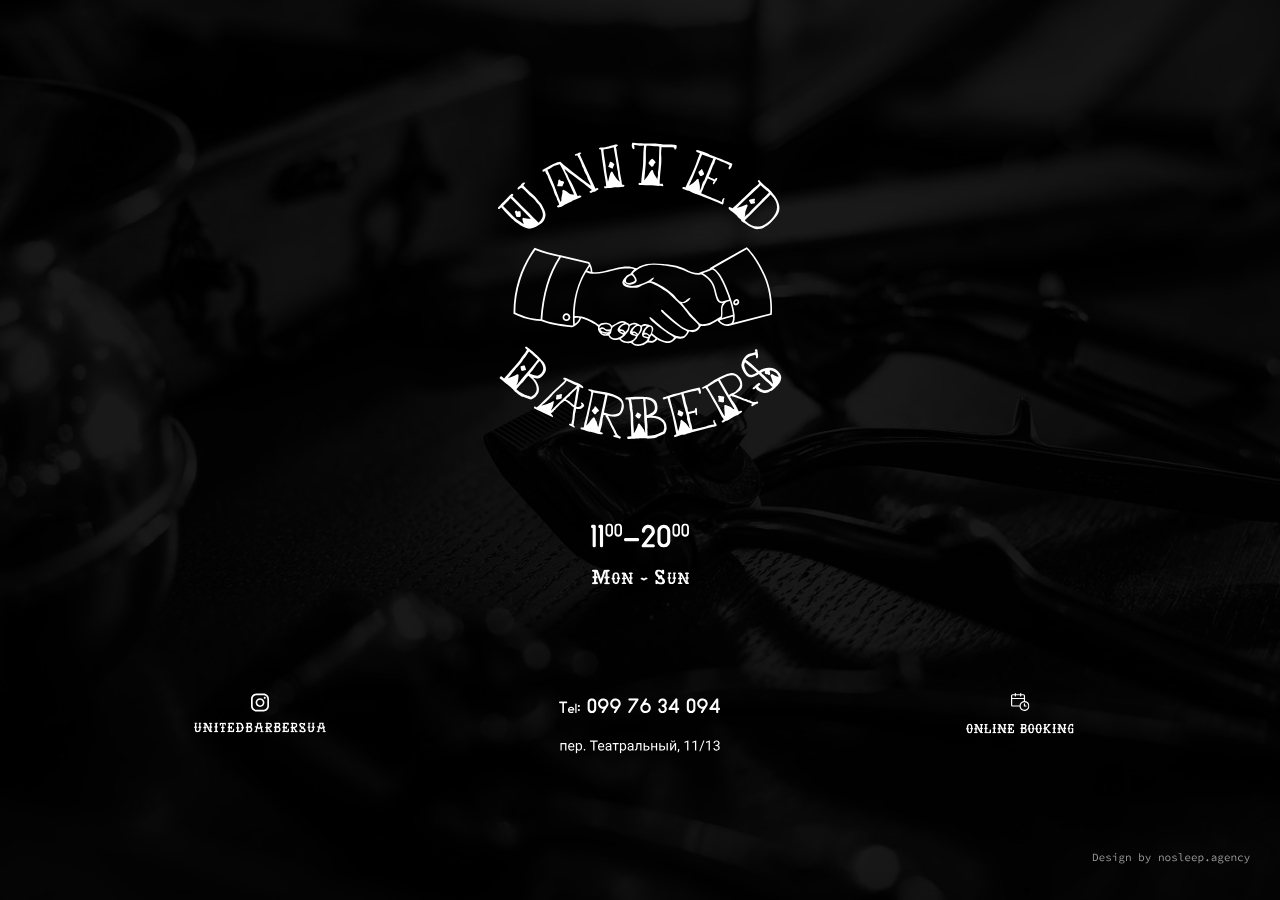
<file: public/index.html>
<!DOCTYPE html>
<html lang="eng">

<head>
    
    <meta charset="UTF-8">
    <meta name="viewport" content="width=device-width, initial-scale=1.0">
    <meta http-equiv="X-UA-Compatible" content="ie=edge">
    <title>United Barbers</title>
    <link rel="stylesheet" href="https://stackpath.bootstrapcdn.com/bootstrap/4.3.1/css/bootstrap.min.css" integrity="sha384-ggOyR0iXCbMQv3Xipma34MD+dH/1fQ784/j6cY/iJTQUOhcWr7x9JvoRxT2MZw1T" crossorigin="anonymous">
    <!-- <link rel="icon" href="favicon.ico" type="image/x-icon"> -->
    <link rel="icon" type="image/png" href="favicon.png" />

    <link rel="stylesheet" href="css/style.css">

</head>




<body>
<div class="start">
    <div class="center">
        <div class="container">
            <div class="row align-items-center">
                <div class="col-12"> 
                    <div class="mobilelogo">
                            <svg width="142" height="240" viewBox="0 0 284 297" fill="none" xmlns="http://www.w3.org/2000/svg">
                                <path fill-rule="evenodd" clip-rule="evenodd" d="M61.1253 114.318C57.16 113.586 53.2558 112.671 49.3516 111.573C45.2644 110.414 41.2992 109.011 37.334 107.425C30.8066 116.575 25.8044 126.58 22.4492 137.133C19.033 147.748 17.3249 158.851 17.3249 170.075C21.5341 172.027 25.2553 173.552 29.2816 174.65C33.2468 175.748 37.395 176.42 42.5193 176.725C43.3733 164.219 45.3254 152.689 48.4366 142.197C51.5478 131.948 55.696 122.615 61.1253 114.318ZM69.9097 173.186C69.5437 172.82 68.9947 172.576 68.3847 172.576C67.7746 172.576 67.2866 172.82 66.8596 173.186C66.4935 173.552 66.2495 174.101 66.2495 174.711C66.2495 175.321 66.4935 175.809 66.8596 176.237C67.2256 176.603 67.7746 176.847 68.3847 176.847C68.9947 176.847 69.4827 176.603 69.9097 176.237C70.2757 175.87 70.5198 175.321 70.5198 174.711C70.5198 174.101 70.3368 173.552 69.9097 173.186ZM68.4456 170.807C69.5437 170.807 70.5198 171.234 71.1908 171.966C71.9228 172.698 72.3499 173.613 72.3499 174.711C72.3499 175.809 71.9228 176.725 71.1908 177.457C70.4588 178.189 69.5437 178.616 68.4456 178.616C67.3476 178.616 66.4325 178.189 65.7005 177.457C64.9685 176.725 64.5414 175.809 64.5414 174.711C64.5414 173.613 64.9685 172.637 65.7005 171.966C66.3715 171.234 67.3476 170.807 68.4456 170.807ZM74.851 182.642L74.973 182.581C75.095 182.459 75.156 182.337 75.156 182.215C75.156 182.154 75.156 182.154 75.156 182.093C74.363 170.319 75.4 159.644 77.9622 150.005C80.6463 139.757 85.0385 130.606 90.7118 122.615C90.7728 122.554 90.7729 122.432 90.7729 122.31C90.7729 122.127 90.7118 121.944 90.5898 121.7C90.5288 121.517 90.4068 121.395 90.2848 121.273C90.1628 121.151 89.9798 121.09 89.7968 121.029L62.9554 114.684C57.4651 122.981 53.2558 132.375 50.1447 142.746C47.0335 153.177 45.0814 164.646 44.2884 177.091C47.7655 178.433 51.9138 179.653 56.611 180.568C61.6133 181.605 67.4086 182.398 73.8749 182.947C73.9359 182.947 73.9969 182.947 74.058 182.947C74.363 182.947 74.607 182.825 74.851 182.642ZM123.593 193.561C124.203 193.073 124.691 192.646 124.935 192.158C124.63 191.853 124.02 191.548 123.288 191.182C122.983 190.999 122.678 190.877 122.312 190.694C120.42 189.657 118.59 188.193 119.993 185.631C120.725 184.35 121.579 183.435 122.556 182.642C123.532 181.849 124.63 181.239 125.911 180.629L126.216 180.385C125.179 180.019 123.837 180.141 122.556 180.507C120.115 181.178 117.614 182.764 116.455 183.557L116.089 183.801C114.747 184.777 114.137 185.204 113.71 187.4C113.039 190.755 112.978 190.816 112.429 191.304C112.246 191.487 112.002 191.67 111.636 192.158C111.758 192.707 112.002 193.012 112.307 193.378C112.368 193.439 112.429 193.561 112.551 193.683C113.1 194.415 113.771 194.904 114.503 195.209C115.906 195.819 117.675 195.819 119.261 195.453C120.908 195.148 122.495 194.415 123.593 193.561ZM135.732 196.795C136.83 195.88 137.623 194.782 137.867 193.805C137.318 193.5 136.525 193.256 135.732 193.012C135 192.829 134.207 192.585 133.536 192.28C132.072 191.548 131.279 190.45 132.438 188.01C133.841 185.143 136.159 183.679 137.562 182.764C137.806 182.642 137.989 182.459 138.172 182.337C137.562 182.032 136.769 181.91 135.976 181.971C134.695 182.032 133.414 182.459 132.621 182.947C131.767 183.496 131.645 184.167 131.584 185.082C131.401 186.424 131.218 188.254 128.778 190.816C128.29 191.365 127.985 191.731 127.68 192.097C127.497 192.341 127.253 192.646 126.948 193.012C126.277 193.805 125.362 194.415 124.569 194.904C123.715 195.453 122.983 195.941 122.983 196.307C123.41 197.161 124.874 197.954 126.521 198.442C128.229 198.991 130.12 199.174 131.523 198.869C132.987 198.625 134.512 197.832 135.732 196.795ZM147.506 195.392C145.676 195.087 144.029 194.782 143.968 191.853C143.968 191.304 144.212 190.511 144.517 189.657C145.005 188.437 145.676 187.156 146.042 186.668C146.347 186.18 146.835 185.692 147.323 185.204C147.933 184.533 148.604 183.923 148.665 183.557C148.36 183.374 148.238 183.374 147.628 183.374C144.395 183.496 144.029 184.289 144.09 185.082C144.09 185.204 144.09 185.326 144.09 185.448C144.09 185.57 144.09 185.753 144.09 185.875C144.151 188.376 142.504 190.389 141.04 192.097C140.613 192.585 140.246 193.073 139.941 193.5C139.514 194.11 139.27 194.537 139.087 194.965C138.782 195.575 138.538 196.124 137.684 196.917C137.44 197.161 137.135 197.344 136.83 197.649C136.22 198.137 135.427 198.686 135.183 199.296C134.939 199.845 135.244 200.516 136.891 201.248C138.355 201.919 140.002 201.98 141.528 201.736C143.358 201.431 145.127 200.699 146.591 199.723C147.994 198.808 149.092 197.71 149.519 196.734C149.641 196.429 149.702 196.185 149.702 195.941C149.031 195.636 148.238 195.514 147.506 195.392ZM103.767 182.581C102.363 183.252 101.387 184.411 101.448 186.058L101.509 185.997C102.546 185.265 104.255 183.984 106.634 185.753C108.647 187.217 108.769 187.217 109.745 186.973C110.294 186.851 111.026 186.729 112.307 186.668C112.49 186.607 112.612 186.424 112.734 186.18C112.856 185.814 112.856 185.326 112.795 184.838C112.551 183.13 110.721 182.093 108.586 181.849C107.793 181.727 106.939 181.788 106.085 181.91C105.231 182.032 104.438 182.276 103.767 182.581ZM126.948 189.047C127.07 189.23 127.131 189.352 127.253 189.474C127.924 188.986 128.778 188.01 129.388 186.912C129.815 186.18 130.181 185.326 130.303 184.594C130.425 183.862 130.303 183.252 129.815 182.764C129.571 182.52 129.205 182.276 128.717 182.093C128.473 182.032 128.29 181.971 128.046 181.971C126.826 181.91 125.484 182.459 124.325 183.374C123.166 184.228 122.251 185.387 121.885 186.424C121.824 186.485 121.824 186.607 121.824 186.668C125.545 186.668 126.338 187.949 126.948 189.047ZM104.56 186.485C103.95 186.424 103.279 186.607 102.546 187.095C102.79 188.01 103.584 188.62 104.682 189.047C106.451 189.718 108.708 189.84 110.05 189.718C111.392 189.535 111.697 189.23 111.819 188.742C110.538 188.925 109.806 188.986 109.074 188.803C108.281 188.62 107.732 188.193 106.695 187.461C105.902 186.973 105.231 186.607 104.56 186.485ZM138.782 190.389C139.148 190.755 139.514 191.06 140.124 191.243C140.613 190.633 141.528 189.047 142.016 187.522C142.26 186.729 142.443 185.936 142.382 185.265C142.321 184.655 142.077 184.167 141.589 183.862C141.284 183.679 140.918 183.618 140.429 183.557C138.965 183.496 137.745 184.228 136.708 185.143C135.427 186.363 134.573 188.071 134.207 189.23C134.512 189.23 134.756 189.169 135 189.108C135.854 188.986 136.586 188.864 137.623 189.474C138.111 189.84 138.477 190.145 138.782 190.389ZM124.569 188.864C123.959 188.559 123.166 188.437 122.129 188.437C122.373 188.803 122.556 188.925 123.105 189.352C123.227 189.413 123.41 189.535 123.654 189.718C124.081 190.023 124.386 190.206 124.813 190.328C125.118 190.389 125.423 190.45 125.85 190.511C125.545 189.657 125.118 189.169 124.569 188.864ZM150.19 191.487C150.556 191.853 150.983 192.219 151.776 192.463C152.325 191.792 152.874 190.877 153.24 189.901C153.545 188.986 153.789 188.01 153.728 186.973C153.667 185.692 153.362 184.899 152.874 184.472C152.569 184.228 152.142 184.106 151.715 184.167C151.227 184.228 150.678 184.472 150.19 184.777C148.665 185.814 147.079 187.827 146.469 190.206C148.787 190.206 149.458 190.816 150.19 191.487ZM105.353 190.694C104.865 190.45 104.377 190.267 103.828 190.267C103.889 190.328 103.889 190.389 103.889 190.389C103.95 190.511 103.95 190.511 104.621 190.938C105.475 191.487 106.512 191.853 107.549 191.792C108.159 191.792 108.708 191.67 109.196 191.365C108.891 191.365 108.647 191.365 108.403 191.304C107.732 191.304 107.183 191.304 106.146 190.938C105.841 190.877 105.597 190.816 105.353 190.694ZM136.403 191.731C137.074 192.036 137.806 192.219 138.599 192.28C138.477 191.975 138.294 191.67 138.111 191.487C137.806 191.182 137.379 190.999 136.891 190.816C136.342 190.633 135.854 190.511 135.488 190.572C135.244 190.572 135 190.694 134.756 190.816C135.305 191.121 135.854 191.426 136.403 191.731ZM146.896 191.975C146.469 192.097 146.042 192.28 145.554 192.463C145.615 192.951 145.859 193.256 146.164 193.439C146.53 193.683 147.079 193.866 147.689 194.049C149.214 194.476 150.068 194.476 150.434 194.293C150.556 194.232 150.617 194.171 150.617 194.049C150.617 193.927 150.617 193.744 150.495 193.561C150.19 192.951 149.458 192.28 148.604 192.036C147.994 191.853 147.445 191.853 146.896 191.975ZM236.571 171.783L236.632 172.149C236.754 173.796 236.754 175.382 236.571 176.908C236.449 178.128 236.144 179.287 235.595 180.324L272.197 170.99C272.319 169.343 272.624 164.524 271.953 157.997C271.281 151.103 269.634 142.441 265.791 133.717C262.009 125.177 258.044 118.771 254.872 114.318C251.943 110.17 249.625 107.73 248.71 106.815L215.341 125.665C216.867 126.275 218.941 127.861 221.381 131.277C224.187 135.242 227.603 141.709 231.446 152.262C233.093 156.776 234.314 160.62 235.107 163.914C235.9 166.964 236.327 169.587 236.571 171.783ZM222.723 177.518L221.625 177.884C222.662 179.104 224.37 180.69 226.627 181.422C228.274 181.971 230.287 182.032 232.422 181.056C232.605 180.995 232.788 180.873 232.971 180.751C233.154 180.629 233.337 180.568 233.459 180.446C233.703 180.141 233.947 179.775 234.191 179.287C234.375 178.86 234.558 178.311 234.741 177.64C234.863 177.091 234.924 176.42 234.985 175.748C235.046 175.199 235.046 174.589 235.046 173.918L222.723 177.518ZM238.584 158.363C237.852 158.424 237.303 158.912 237.059 159.522C236.998 159.705 236.937 159.949 236.937 160.132C236.937 160.315 236.937 160.498 236.998 160.62C237.12 160.925 237.425 161.108 237.852 161.047C238.584 160.986 239.133 160.498 239.377 159.888C239.438 159.705 239.499 159.461 239.499 159.278C239.499 159.095 239.499 158.912 239.438 158.79C239.316 158.546 239.011 158.363 238.584 158.363ZM237.913 156.715C238.584 156.532 239.133 156.593 239.682 156.837C240.17 157.02 240.597 157.387 240.841 157.875C241.085 158.302 241.268 158.851 241.268 159.461C241.268 160.132 241.024 160.864 240.536 161.474C240.048 162.145 239.438 162.572 238.767 162.755C238.218 162.938 237.669 162.938 237.12 162.816C236.571 162.694 236.144 162.389 235.778 161.962C235.473 161.535 235.229 161.047 235.229 160.376C235.168 159.583 235.473 158.79 235.961 158.119C236.449 157.387 237.12 156.898 237.913 156.715ZM89.0648 128.105C90.2238 128.654 91.5049 129.02 92.7249 129.325C92.7249 128.288 92.6029 127.251 92.3589 126.214C92.1759 125.482 91.9929 124.75 91.7489 124.079C90.8338 125.421 89.9188 126.763 89.0648 128.105ZM76.6201 173.613C77.2911 173.552 77.9012 173.552 78.4502 173.491C81.6834 173.43 85.4656 174.284 89.0648 175.626C92.908 177.091 96.5682 179.104 99.1913 181.239C100.777 182.52 100.899 182.459 101.509 181.971C101.875 181.666 102.424 181.3 103.34 180.873C104.377 180.446 105.475 180.263 106.573 180.202C107.732 180.141 108.891 180.263 109.989 180.568C111.88 181.056 112.551 181.666 113.466 182.642C113.649 182.825 113.832 183.008 114.076 183.191C114.747 182.886 115.662 182.337 116.638 181.727C119.932 179.653 124.447 176.847 127.863 179.409C128.717 180.019 129.266 180.324 129.693 180.507C130.364 180.812 130.73 180.995 131.218 181.91L132.499 181.239C133.414 180.812 134.268 180.568 135.122 180.385C136.037 180.263 136.952 180.263 137.867 180.446C138.66 180.629 140.49 181.605 141.955 182.398C142.443 182.642 142.87 182.886 143.236 183.069C144.212 182.276 145.188 181.727 146.286 181.483C147.445 181.239 148.665 181.422 150.007 182.032C150.434 182.215 150.922 182.398 151.41 182.52C153.118 183.008 154.948 183.557 155.253 186.058C155.436 187.583 155.07 188.376 154.704 189.108C154.46 189.596 154.216 190.145 154.216 190.816C154.643 191.304 157.022 193.561 160.256 195.514C163.611 197.588 167.82 199.357 171.541 198.381C172.578 198.137 173.554 197.649 174.469 196.917C175.872 195.819 176.055 195.087 175.628 194.537C175.262 194.049 174.408 193.622 173.615 193.195C173.188 192.951 172.761 192.707 172.395 192.524C171.907 192.219 171.358 191.853 170.809 191.487C170.26 191.121 169.711 190.755 169.162 190.389C165.746 187.888 159.707 183.74 156.778 181.056C156.473 180.751 156.107 180.446 155.619 180.08C154.033 178.738 151.898 176.969 151.471 175.26L151.349 174.833H151.776C152.02 174.833 152.203 174.833 152.325 174.833C152.569 174.833 152.691 174.833 152.752 174.894C152.874 174.955 152.935 175.016 152.996 175.077C153.057 175.138 153.179 175.321 153.484 175.565C154.887 176.725 156.473 178.067 158.12 179.531C162.086 182.947 166.478 186.79 169.772 188.803L170.748 189.413C173.615 191.243 176.543 193.073 180.204 193.866C181.424 194.11 182.705 194.293 183.864 194.11C184.84 193.988 185.755 193.683 186.487 193.073C186.853 192.829 187.646 191.975 188.195 191.121C188.5 190.633 188.744 190.145 188.866 189.718C188.988 189.352 188.988 188.986 188.744 188.742C188.683 188.681 188.622 188.62 188.561 188.559C187.89 188.071 187.28 187.827 186.609 187.522C185.267 186.912 183.559 186.119 179.96 183.313C179.655 183.069 179.411 182.886 179.106 182.703C178.801 182.52 178.557 182.337 178.191 182.093C176.055 180.446 173.859 178.677 171.724 176.786C169.589 174.955 167.515 173.003 165.563 171.173C165.38 170.99 165.136 170.807 164.892 170.624C163.916 169.831 162.94 169.038 163.062 167.574V167.269H163.367C164.526 167.208 165.319 168.184 165.99 168.977C166.173 169.221 166.356 169.465 166.539 169.587L174.652 176.725C175.628 177.518 176.604 178.311 177.641 179.165C182.522 183.252 187.768 187.705 194.234 187.583C195.576 187.583 196.919 187.156 198.017 186.485C199.176 185.814 200.091 184.96 200.457 184.106C201.006 182.825 200.335 182.154 199.664 181.483C199.542 181.361 199.42 181.239 199.298 181.117L194.112 176.115C191.977 174.284 189.842 171.478 187.768 168.611C185.938 166.171 184.169 163.731 182.4 162.023L171.846 152.018C169.589 149.883 168.308 149.09 166.783 148.114C166.051 147.687 165.319 147.199 164.343 146.528C161.598 144.576 157.571 142.685 154.277 141.099L152.935 140.428C150.8 139.391 147.14 141.343 144.273 142.868C143.053 143.539 141.894 144.088 141.101 144.393C138.599 145.491 133.292 145.735 129.327 144.698C127.863 144.332 126.582 143.722 125.728 142.929C124.813 142.075 124.264 141.038 124.386 139.757C124.508 138.17 125.545 136.218 127.863 133.9C128.656 133.046 129.632 132.558 130.669 132.009C131.218 131.765 131.767 131.46 132.255 131.155C132.926 130.728 133.17 130.301 133.475 129.813C133.658 129.447 133.902 129.081 134.268 128.715L136.22 126.824C135.244 126.336 133.597 126.092 131.706 126.031C128.717 125.848 125.301 126.092 123.41 126.336C119.749 126.885 116.394 127.739 113.1 128.593C108.037 129.874 103.035 131.155 97.1172 131.338C93.213 131.46 90.2238 130.545 87.9667 129.691C84.3065 135.913 81.4393 142.807 79.4872 150.249C77.7181 157.57 76.6811 165.317 76.6201 173.613ZM81.5004 175.382C79.9143 175.26 78.2672 175.321 76.6201 175.565C76.6201 177.457 76.6811 179.409 76.8031 181.361C78.0232 180.507 78.8772 179.775 79.5482 178.982C80.3413 178.006 80.8903 176.847 81.5004 175.382ZM200.64 130.545L200.396 130.423L201.189 130.179C203.446 129.386 205.581 128.654 207.472 127.922C209.119 127.312 210.644 126.702 211.925 126.153L211.681 125.726L211.986 125.543C219.734 120.724 228.213 116.148 236.571 111.573C240.719 109.316 244.867 107.059 248.771 104.863L248.954 104.741L249.137 104.924C249.686 105.412 258.776 113.891 267.316 133.046C275.857 152.323 273.844 171.478 273.783 172.088V172.332L233.398 182.642C232.971 182.886 232.544 183.008 232.178 183.069C231.873 183.13 231.629 183.13 231.446 183.13C227.725 184.045 224.797 182.825 222.723 181.3C221.076 180.08 220.039 178.677 219.612 178.006C219.124 178.372 218.575 178.738 218.087 179.043C211.193 183.679 207.289 183.496 204.849 183.435C204.117 183.435 203.568 183.374 203.141 183.496C202.592 183.801 202.165 184.472 201.738 185.204C201.006 186.302 200.152 187.644 198.566 188.559C195.881 190.023 194.173 189.657 192.587 189.352C192.099 189.23 191.611 189.169 191.123 189.108C190.086 191.243 188.927 193.256 187.219 194.598C185.511 196.002 183.254 196.673 180.143 196.002C178.13 195.575 178.13 195.575 177.397 196.49C177.214 196.673 177.031 196.978 176.726 197.283C174.774 199.357 172.761 200.394 170.504 200.577C168.247 200.76 165.807 200.089 162.94 198.808C161.842 198.32 161.049 197.954 160.439 197.649C159.585 197.222 159.218 197.1 159.096 197.1L158.974 197.283C158.73 197.649 158.303 198.32 157.022 199.113C156.534 199.418 155.924 199.662 155.314 199.906C154.765 200.089 154.155 200.211 153.484 200.272C152.691 200.333 152.081 200.211 151.593 200.089C150.983 199.967 150.495 199.784 149.641 200.089C149.275 200.211 148.909 200.516 148.421 200.821C146.957 201.858 144.761 203.383 140.429 203.505C138.965 203.566 137.806 203.383 136.769 203.017C135.732 202.651 134.878 202.102 134.085 201.37C133.048 200.516 133.048 200.516 131.828 200.577C131.584 200.577 131.34 200.577 130.974 200.638C125.118 200.882 122.922 198.442 122.007 197.466C121.885 197.344 121.762 197.222 121.701 197.161C121.396 196.978 120.725 197.1 119.871 197.283C117.858 197.649 114.869 198.198 112.002 195.575C111.331 194.965 110.965 194.171 110.599 193.439L110.477 193.134C110.233 193.134 109.928 193.195 109.623 193.195C107.488 193.439 104.377 193.805 102.058 190.816C99.7403 187.888 99.9233 186.485 100.045 185.387C100.167 184.655 100.228 184.106 98.8863 183.191C98.2152 182.703 97.3612 182.154 96.4462 181.605C95.6531 181.117 94.9211 180.69 94.311 180.385C93.518 179.958 92.847 179.592 92.2369 179.287C90.4068 178.311 89.0037 177.579 87.1737 176.908C85.8316 176.298 84.4895 175.87 83.0864 175.626C82.3544 177.457 81.7444 178.799 80.7683 180.08C79.6702 181.422 78.2672 182.581 75.827 183.984L75.766 184.045C75.278 184.411 74.668 184.716 73.9969 184.716C73.8139 184.716 73.6919 184.716 73.5699 184.716C67.0426 184.167 61.2473 183.374 56.123 182.276C51.0597 181.239 46.6675 180.019 43.0073 178.494C37.456 178.189 32.9418 177.457 28.7325 176.298C24.4623 175.138 20.4971 173.491 15.9829 171.417L15.4948 171.173V170.624C15.4338 158.973 17.2029 147.504 20.6801 136.584C24.1573 125.665 29.4036 115.233 36.1749 105.839L36.602 105.29L37.212 105.534C41.2992 107.181 45.4474 108.645 49.6567 109.865C53.6829 111.024 57.8311 111.939 61.9793 112.671V112.61L62.5893 112.732L90.0408 119.198C90.4678 119.32 90.8949 119.503 91.1999 119.748C91.5049 119.992 91.8099 120.358 91.9929 120.724C92.908 122.31 93.518 123.957 93.945 125.726C94.25 127.007 94.372 128.288 94.372 129.569C95.5921 129.752 96.8122 129.813 98.0322 129.752C102.485 129.691 106.634 128.532 111.148 127.312C112.856 126.824 114.625 126.336 116.516 125.909C128.717 122.92 133.536 124.384 136.281 125.238C137.257 125.543 137.989 125.726 138.599 125.604C139.148 125.482 139.941 124.933 140.674 124.506C141.101 124.262 141.528 123.957 141.833 123.835C149.458 119.992 157.876 120.785 165.38 121.517C166.478 121.639 167.637 121.761 168.674 121.822C178.862 122.676 184.047 125.116 188.5 127.129C192.038 128.776 195.149 130.24 200.03 130.423C200.274 130.545 200.457 130.545 200.64 130.545ZM128.473 139.635C129.205 140.001 129.571 140.184 129.632 140.306C130.181 140.428 130.791 140.489 131.401 140.428C133.658 140.306 136.281 139.208 137.013 137.804C136.891 136.889 136.403 135.73 135.732 134.754C135.061 133.717 134.268 132.863 133.78 132.741C133.109 132.558 132.194 132.924 131.34 133.473C130.059 134.266 128.9 135.486 128.595 136.035C127.802 137.682 127.802 138.781 128.29 139.452C128.412 139.574 128.412 139.635 128.473 139.635ZM224.797 160.62C222.845 160.986 221.442 160.559 220.283 159.339C219.002 157.997 218.148 155.739 217.233 152.506C217.111 151.896 215.708 146.345 215.585 146.04C214.548 142.014 212.291 138.842 209.851 136.523C207.472 134.205 205.032 132.68 203.629 131.887C203.324 131.948 203.08 132.009 202.775 132.009C202.47 132.07 202.104 132.07 201.799 132.131C196.919 132.619 192.526 130.728 188.744 129.142C188.256 128.898 187.707 128.715 187.28 128.532C178.862 124.994 176.787 124.689 169.711 123.53C168.674 123.347 167.515 123.164 165.929 122.92C161.903 122.249 157.937 121.944 154.033 122.249C150.129 122.554 146.347 123.469 142.687 125.299C141.528 125.848 139.392 127.129 137.562 128.471C136.403 129.325 135.427 130.24 134.939 130.972C135.122 131.216 135.366 131.521 135.671 131.948C136.83 133.412 138.66 135.608 138.721 137.804C138.782 139.33 137.257 140.428 135.61 141.16C134.024 141.831 132.316 142.197 131.889 142.197C128.961 142.319 127.802 141.038 126.887 140.001C126.704 139.818 126.582 139.635 126.399 139.513C126.46 140.001 126.582 140.489 126.887 140.855C127.314 141.465 127.985 141.953 128.717 142.319C131.462 143.6 134.634 143.6 137.745 142.99C140.918 142.38 143.968 141.221 146.53 140.184C149.519 138.964 151.776 137.316 153.301 136.218C154.277 135.547 154.948 134.998 155.436 134.937L155.863 134.876L155.802 135.303C155.68 136.584 154.887 137.133 154.155 137.682C153.667 137.987 153.24 138.292 153.179 138.781C153.484 138.903 153.85 139.025 154.277 139.086C154.826 139.208 155.375 139.391 155.924 139.574C159.341 140.977 164.099 143.6 168.43 146.589C172.09 149.151 175.445 151.896 177.336 154.336C183.132 161.84 185.511 159.888 188.134 157.753C189.232 156.837 190.391 155.922 191.855 155.556L192.648 155.373L192.282 156.044C191.489 157.387 190.269 158.607 188.683 159.522C187.402 160.254 185.816 160.742 183.986 160.864C184.596 161.962 186.792 164.463 187.89 165.744C188.134 165.988 188.317 166.171 188.439 166.354C189.232 167.33 189.964 168.184 190.635 169.038C192.16 170.99 193.563 172.698 195.942 174.894C196.858 175.748 197.712 176.725 198.505 177.64C200.457 179.897 202.226 181.91 204.849 181.788C210.4 181.605 213.755 179.531 217.904 177.03C218.392 176.725 218.88 176.42 219.429 176.115C220.405 175.565 221.259 174.955 222.113 174.406L222.784 173.979C222.906 173.308 222.967 172.515 223.028 171.417C223.089 170.258 223.089 168.794 222.967 167.025C222.906 165.561 223.15 164.219 223.638 162.999C223.76 162.145 224.248 161.352 224.797 160.62ZM231.873 158.546C231.324 158.729 230.775 158.912 230.165 159.095C229.433 159.339 228.701 159.583 228.03 159.766C226.993 160.62 226.017 161.657 225.346 162.877C224.675 164.097 224.309 165.439 224.37 167.025C224.431 168.672 224.492 170.197 224.431 171.6C224.37 172.881 224.187 174.101 223.882 175.382L234.924 172.21C234.741 170.502 234.436 168.489 233.886 166.11C233.459 163.914 232.788 161.413 231.873 158.546ZM204.849 130.728C206.374 131.582 208.692 133.107 210.949 135.303C213.572 137.865 216.074 141.282 217.172 145.674L218.819 152.079C219.612 154.824 220.344 156.776 221.32 157.936C222.235 158.973 223.455 159.278 225.224 158.79C226.322 158.485 227.42 158.119 228.518 157.814C229.494 157.509 230.409 157.203 231.263 156.959C231.08 156.349 230.836 155.739 230.653 155.129C230.409 154.397 230.104 153.604 229.86 152.811C225.956 142.075 222.601 135.669 219.917 131.948C217.355 128.349 215.463 127.251 214.304 126.946C213.023 127.556 211.498 128.166 209.729 128.898C208.326 129.447 206.679 130.057 204.849 130.728ZM200.396 29.2797C200.762 29.1577 201.128 28.9137 201.494 28.6086C201.86 28.3036 202.287 27.9376 202.775 27.5106C203.324 26.9616 203.69 26.6565 203.934 26.5955C204.056 26.8396 204.3 27.2666 204.666 27.9376C205.032 28.6086 205.276 29.0357 205.276 29.2797C205.337 29.5237 205.52 29.8897 205.764 30.3777C206.069 30.8658 206.13 31.4148 206.008 31.9638C205.764 32.0248 205.215 32.3908 204.422 32.9399C203.568 33.4889 202.836 33.6719 202.226 33.5499C202.104 33.3059 201.799 32.6959 201.189 31.7808C200.579 30.8048 200.274 29.9507 200.396 29.2797ZM195.027 34.2819C194.6 35.319 193.258 38.3082 191.001 43.2494C192.404 42.7614 194.6 41.1143 197.529 38.3082C197.712 38.1862 197.895 37.9421 198.078 37.6371C198.322 37.3321 198.444 37.1491 198.566 37.0271C198.688 36.9051 198.81 36.7831 199.054 36.6611C199.298 36.4781 199.542 36.4171 199.725 36.4171C199.969 36.4171 200.274 36.4781 200.579 36.6611C200.64 37.2711 200.823 38.3692 201.25 40.0163C201.616 41.6023 201.86 43.0664 201.921 44.3475C201.982 45.6286 201.921 46.7876 201.677 47.7637C201.738 47.8247 201.86 47.8247 201.921 47.8857L202.104 47.8247C202.165 47.6417 202.226 47.5807 202.348 47.6417C202.226 47.3976 202.287 47.0926 202.409 46.7876C202.47 46.6046 202.592 46.4216 202.714 46.1776C202.836 45.9336 203.019 45.6896 203.08 45.4455C203.08 45.4455 203.08 45.3845 203.141 45.2625C203.202 45.1405 203.263 45.0185 203.263 44.9575C203.751 43.0664 204.239 41.5413 204.727 40.3213C205.276 38.9792 205.825 38.1862 206.313 38.0031C206.74 36.9661 207.411 35.38 208.265 33.1229C209.119 30.9268 209.851 29.1577 210.339 27.9986C210.766 26.9616 211.559 25.1315 212.657 22.5693C213.816 19.9462 214.731 17.8111 215.402 16.103C213.511 15.3099 209.79 13.9069 204.117 11.8938C203.324 13.7239 201.86 17.384 199.725 22.6913C197.712 27.7546 196.064 31.7198 195.027 34.2819ZM198.139 9.08761L198.2 8.9656C198.261 8.9046 198.261 8.72159 198.261 8.47757C198.261 8.23356 198.261 7.98955 198.261 7.80654C198.566 7.56253 198.871 7.44052 199.237 7.44052C199.542 7.50152 200.03 7.62353 200.579 7.86754C201.128 8.11155 201.494 8.23356 201.677 8.29456C203.934 8.84359 206.435 9.69764 209.18 10.7957C209.363 10.8567 209.668 11.0397 210.156 11.3447C210.644 11.6497 211.01 11.8328 211.254 11.9548C213.267 12.8088 215.646 13.7239 218.27 14.6389C220.954 15.615 222.906 16.347 224.309 16.896C225.407 17.384 226.993 18.0551 229.128 18.9701C231.202 19.8852 232.971 20.6172 234.314 21.2273C234.375 21.8373 234.13 22.7523 233.642 23.9114C232.727 26.1075 231.812 27.0226 230.836 26.6565L230.714 26.5955C230.653 26.1685 230.592 25.7415 230.47 25.3145C230.531 25.1315 230.714 24.8874 230.897 24.5824C230.958 24.3994 231.08 24.0944 231.202 23.6674C231.324 23.2404 231.446 22.8743 231.568 22.6303C229.921 21.7763 227.664 20.7392 224.675 19.5802C221.747 18.4211 219.551 17.384 218.087 16.591L217.965 16.835C217.66 17.14 217.416 17.4451 217.233 17.8721C217.111 18.1161 216.989 18.6041 216.806 19.2751C216.623 19.9462 216.44 20.4342 216.318 20.8002C216.318 20.8002 216.318 20.8612 216.257 20.9832C216.196 21.1052 216.135 21.2273 216.135 21.2883C215.646 22.0813 214.975 23.3624 214.243 25.1315C213.389 27.1446 212.779 28.8527 212.474 30.0727L212.352 30.3167C212.23 30.5607 211.986 31.0488 211.62 31.7198C211.254 32.3908 211.01 32.9399 210.888 33.1839C210.766 33.4889 210.705 33.7329 210.705 33.9159C210.949 34.3429 212.291 35.014 214.731 36.051L216.867 36.9661L216.989 36.7221C217.294 36.051 217.599 35.624 217.965 35.502C218.331 35.38 218.819 35.38 219.368 35.624C219.368 36.051 219.185 36.7221 218.758 37.7591C218.331 38.0641 217.782 38.7962 217.172 39.8332C216.501 40.9313 216.074 41.5413 215.891 41.7853C215.83 41.7243 215.647 41.7243 215.341 41.6633C215.036 41.6023 214.914 41.5413 214.792 41.4803L214.914 41.2363C214.792 40.9923 214.853 40.6263 215.097 40.0773C215.158 39.8942 215.281 39.6502 215.464 39.3452C215.647 39.0402 215.769 38.7962 215.83 38.6132C215.463 38.4912 214.67 38.1252 213.45 37.5151C212.169 36.9661 211.315 36.5391 210.827 36.3561C210.217 36.173 209.851 36.112 209.729 36.051C209.607 36.4171 209.424 36.7831 209.18 37.3321C208.875 38.0031 208.387 39.1012 207.594 40.6263C206.801 42.2124 206.191 43.3714 205.947 44.0425C205.886 44.2255 205.764 44.4695 205.642 44.8965C205.52 45.3845 205.398 45.6896 205.337 45.8726C204.849 47.0316 204.117 48.6787 203.202 50.6308C204.422 51.1188 206.13 51.9119 208.448 52.8879C210.766 53.925 212.535 54.657 213.694 55.1451C214.304 55.3891 215.219 55.7551 216.44 56.2431C217.66 56.7311 218.636 57.0972 219.368 57.4022C220.893 58.0122 222.296 58.7443 223.577 59.4763L224.004 58.7443C223.882 58.5002 223.943 58.1342 224.187 57.5852C224.248 57.4022 224.37 57.1582 224.614 56.7921C224.797 56.4871 224.919 56.3041 224.98 56.1211C225.102 56.0601 225.285 55.9381 225.59 55.7551C225.895 55.5721 226.139 55.5111 226.444 55.5111L226.383 55.6331C226.505 55.8771 226.444 56.2431 226.322 56.7921L226.2 56.9142L226.017 57.1582C225.895 57.5242 225.773 58.1952 225.712 59.1713C225.59 60.2693 225.468 61.0014 225.346 61.3064C225.041 61.9774 224.492 62.1604 223.638 61.7944L223.15 61.6114C221.869 60.8794 219.734 59.9033 216.684 58.8053L213.206 57.3412L203.995 53.681C202.958 53.254 201.494 52.7049 199.481 52.0339C197.529 51.3629 196.125 50.8748 195.271 50.5088C193.624 49.8378 192.404 49.1667 191.489 48.4957C188.317 47.5807 185.938 46.7876 184.535 46.1776C184.413 45.7506 184.474 45.2625 184.657 44.7745L184.901 44.5915C185.389 44.2865 186.121 44.3475 186.975 44.7135L187.463 44.8965C188.012 43.5544 188.927 41.5413 190.208 38.9792C191.489 36.4171 192.587 34.0989 193.563 32.0248C194.539 29.9507 195.393 27.9376 196.186 26.1075C196.797 24.6434 197.712 22.2033 198.932 18.7261C200.152 15.2489 201.189 12.5648 201.982 10.7347C201.616 10.6127 201.189 10.4297 200.579 10.1857C199.969 10.0027 199.542 9.81964 199.298 9.69764C198.688 9.45363 198.322 9.27062 198.139 9.08761ZM150.251 20.5562C150.617 20.3122 151.166 19.5192 151.898 18.2991C152.63 17.079 153.423 16.347 154.338 16.225C154.521 16.347 154.826 16.591 155.253 17.018C155.68 17.4451 156.046 17.7501 156.29 17.9941C156.534 18.1771 156.839 18.5431 157.144 19.0311C157.449 19.5192 157.571 19.9462 157.571 20.3122L156.29 21.3493C156.168 21.5323 156.046 21.8983 155.802 22.5083C155.558 23.1184 155.314 23.5454 155.07 23.7894C154.765 24.0334 154.338 24.1554 153.789 24.1554C153.667 24.1554 153.606 24.1554 153.484 24.1554C153.118 23.6674 152.569 23.1184 151.837 22.3863C151.105 21.5933 150.556 20.9832 150.251 20.5562ZM147.872 16.103C147.872 17.201 147.872 18.4821 147.811 19.9462C147.75 21.5933 147.567 23.3624 147.384 25.3145C147.201 27.2666 146.957 29.5237 146.774 32.0858C146.53 34.648 146.347 36.6001 146.225 37.8811C146.652 37.1491 147.323 36.2341 148.299 35.136C149.275 34.0989 149.885 33.3669 150.19 32.8179C150.373 32.4519 150.739 31.9028 151.166 31.0488C151.593 30.2557 152.081 29.5237 152.447 28.9747C152.813 28.3646 153.301 27.8766 153.789 27.4496C153.972 27.4496 154.216 27.5106 154.399 27.6326C154.643 27.7546 154.826 27.8156 155.009 27.8156C155.131 28.9137 155.436 30.0117 155.863 30.9878C156.29 31.9638 156.961 33.0619 157.754 34.2819C158.608 35.502 159.096 36.3561 159.341 36.9051L159.402 35.258C159.707 34.892 159.89 34.1599 159.951 33.0619C159.951 32.6959 159.951 32.1468 159.951 31.4148C159.951 30.6828 159.951 30.1947 159.951 29.8897C159.951 29.4017 160.012 29.0357 160.134 28.6696C160.5 26.8396 160.744 24.4604 160.805 21.5323C160.927 19.7022 160.988 16.774 161.11 12.8088C161.232 8.84359 161.293 5.97644 161.415 4.26835C160.988 4.08534 160.195 3.90233 159.096 3.84133C158.791 3.84133 158.425 3.84133 157.815 3.84133C157.266 3.84133 156.9 3.84133 156.717 3.84133C156.473 3.65832 155.558 3.47531 153.972 3.4143C153.362 3.3533 152.325 3.3533 150.983 3.2923C149.641 3.23129 148.787 3.17029 148.421 3.17029C148.177 4.63437 147.994 6.40346 147.872 8.41657C147.872 9.69764 147.872 12.2598 147.872 16.103ZM145.066 22.0813C145.127 20.6782 145.188 18.6041 145.249 15.798C145.31 12.9918 145.371 10.8567 145.432 9.39262C145.554 7.19651 145.737 5.1834 146.042 3.3533V3.04828C144.761 3.17029 143.236 3.23129 141.467 3.23129C139.697 3.04828 138.05 2.80427 136.403 2.56026L136.037 3.3533C136.403 3.84133 136.525 4.45136 136.464 5.3054C136.464 5.54942 136.464 5.91544 136.403 6.28146C136.098 6.34246 135.915 6.46447 135.671 6.64748C135 6.52547 134.573 6.03744 134.207 5.2444C133.902 4.45136 133.719 3.53631 133.78 2.49925C133.841 1.64521 134.024 0.913171 134.329 0.181132C134.634 -0.00187822 134.939 -0.0628815 135.305 -0.0628815C135.549 -0.0628815 135.976 0.059125 136.525 0.242135C137.074 0.425145 137.44 0.486148 137.623 0.486148C139.026 0.608154 140.43 0.730161 141.894 0.852167C143.724 0.974174 146.591 1.03518 150.373 1.03518C154.216 1.03518 157.144 1.09618 159.157 1.21819C160.195 1.27919 161.72 1.4012 163.855 1.64521C165.99 1.88922 167.454 2.01123 168.369 2.07223C168.918 2.07223 170.016 2.13324 171.663 2.07223C173.31 2.07223 174.591 2.07223 175.384 2.13324C177.031 2.13324 178.068 2.31625 178.374 2.68226C178.618 2.98728 178.74 3.4143 178.74 3.96333C178.74 4.20735 178.679 4.51236 178.618 4.87838C178.557 5.1834 178.435 5.54942 178.252 5.97644C178.13 6.40346 178.007 6.64748 178.007 6.83049C177.702 7.0135 177.275 7.0135 176.604 6.89149C176.604 6.76948 176.543 6.64748 176.482 6.40346C176.421 6.15945 176.299 5.97644 176.238 5.85443C176.177 5.73243 176.055 5.54942 175.933 5.36641C175.811 5.1834 175.628 5.06139 175.445 5.06139C174.713 4.93939 173.798 4.87838 172.7 4.81738C172.151 4.81738 171.175 4.75638 169.772 4.75638C168.369 4.75638 167.332 4.69537 166.6 4.69537C165.502 4.63437 164.465 4.51236 163.55 4.39036C163.367 6.89149 163.245 8.35557 163.184 8.9046C163.062 10.9177 163.123 12.6868 163.306 14.1509C163.367 15.92 163.367 17.8111 163.306 19.9462C163.245 21.5323 163.001 23.8504 162.696 27.0226C162.33 30.1947 162.147 32.5739 162.025 34.2819C162.025 34.648 161.964 35.258 161.842 36.2341C161.781 37.1491 161.72 37.8811 161.659 38.4302C161.598 39.7112 161.659 40.7483 161.903 41.4803C162.818 41.3583 163.794 41.2973 164.831 41.3583C164.831 41.5413 164.831 41.7243 164.953 41.9074C165.014 42.0904 165.075 42.3344 165.136 42.5174C165.197 42.7614 165.258 43.0054 165.319 43.3104C165.136 43.3714 164.892 43.5544 164.587 43.7985C163.062 43.4324 162.147 43.2494 161.842 43.2494C161.171 43.1884 160.805 43.3104 160.561 43.6154C158.181 43.2494 155.131 42.9444 151.349 42.7614C149.885 42.5784 146.408 42.4564 140.857 42.3954C140.613 41.6633 140.49 41.1753 140.49 40.9923C140.796 40.5653 141.345 40.3213 142.199 40.3823C142.443 40.5043 142.809 40.5653 143.175 40.5653C143.236 38.9182 143.541 35.929 143.968 31.6588C144.639 27.3886 144.944 24.1554 145.066 22.0813ZM109.928 24.0334C110.294 23.7894 110.538 23.4234 110.782 22.9353C111.026 22.4473 111.27 21.7763 111.514 20.8612C111.758 20.0072 111.88 19.4582 111.941 19.2751C112.673 19.1531 113.466 19.3972 114.381 20.0072C115.235 20.6172 115.967 21.2883 116.455 22.0813C115.967 22.6913 115.357 24.0944 114.564 26.2905L109.928 24.0334ZM115.784 5.00039V4.87838L114.564 5.06139C114.259 5.3054 113.405 5.54942 112.124 5.85443C110.843 6.15945 109.562 6.34246 108.403 6.52547C107.183 6.64748 106.268 6.83049 105.536 7.0135C105.475 7.86754 105.536 8.84359 105.658 9.94165C105.78 11.0397 105.902 11.9548 106.024 12.6868C106.146 13.4188 106.268 14.4559 106.512 15.798C106.695 17.14 106.878 18.2381 107 18.9701L107.671 23.3624C107.671 24.7654 107.793 26.3515 108.037 28.1206C108.281 29.8897 108.586 31.9638 109.074 34.2209C109.501 36.5391 109.806 38.1862 109.989 39.1622C110.233 38.4912 110.66 36.9051 111.27 34.404C111.88 31.9638 112.49 30.1947 113.039 29.1577C113.222 29.1577 113.466 29.1577 113.832 29.3407C114.198 29.4627 114.442 29.5237 114.625 29.4627C115.235 31.0488 116.272 32.8789 117.797 35.014C119.261 37.0881 120.603 38.4302 121.824 38.9792V38.8572C121.274 37.6981 120.786 36.2341 120.481 34.465C120.115 32.6349 119.993 31.1708 120.054 30.0727C119.505 27.9376 119.017 24.9485 118.407 21.1052C118.346 20.7392 118.285 20.1292 118.163 19.3362C118.102 18.5431 117.98 17.8721 117.919 17.4451C117.858 16.896 117.492 15.0049 116.882 11.6497C116.211 8.29456 115.906 6.09845 115.784 5.00039ZM126.338 42.5174C126.46 43.2494 126.277 43.7985 125.728 44.1645C121.885 44.5915 119.322 44.7745 118.102 44.7745C117.37 44.7135 115.967 44.8355 114.015 45.2015C112.063 45.5675 110.782 45.6896 110.111 45.5675C109.745 45.5065 109.135 45.5676 108.403 45.6896C107.61 45.8116 107.061 45.8116 106.695 45.6286C106.329 45.4455 106.085 45.0185 106.024 44.2865C106.512 43.8595 107.244 43.7374 108.22 43.9205L108.037 42.5784C107.976 41.5413 107.854 40.3213 107.61 38.7962C107.366 37.2711 107.122 35.563 106.756 33.6719C106.39 31.7808 106.207 30.3777 106.024 29.4627C105.902 28.5476 105.597 26.5955 105.17 23.4844C104.743 20.4952 104.438 18.4211 104.255 17.14C104.072 16.042 103.645 12.6868 102.973 7.0135C102.79 7.0135 102.607 7.0135 102.363 6.95249C102.119 6.89149 101.936 6.89149 101.875 6.89149C101.753 6.89149 101.692 6.89149 101.509 6.83049C101.326 6.76948 101.265 6.64748 101.204 6.46447C101.143 6.28146 101.021 6.09845 100.899 5.79343C101.509 5.3054 102.058 5.06139 102.729 4.93939C103.706 5.1834 105.292 5.06139 107.549 4.63437C109.806 4.20735 111.636 3.71932 112.917 3.23129C113.161 3.17029 113.832 3.04828 114.869 2.86527C115.906 2.68226 116.577 2.37725 116.882 2.07223C117.065 2.07223 117.37 2.01123 117.797 2.01123C118.224 2.01123 118.529 2.01123 118.773 2.01123C119.017 2.01123 119.2 2.13324 119.444 2.25524C119.688 2.43825 119.81 2.74327 119.871 3.2923C118.59 4.02434 117.919 4.51236 117.858 4.69537C118.163 5.3054 118.346 5.97644 118.468 6.70848C118.59 7.44052 118.712 8.35557 118.834 9.51463C118.956 10.6737 119.078 11.4057 119.139 11.7717C119.322 12.8698 119.566 14.5169 119.993 16.652C120.359 18.8481 120.725 20.8612 121.03 22.8133C121.335 24.7044 121.518 26.4735 121.701 27.9986C121.824 29.4627 122.251 31.8418 122.922 35.136C123.593 38.4302 123.959 40.6873 123.959 41.9074C124.508 42.0904 125.362 42.2734 126.338 42.5174ZM59.5392 43.7985L59.1732 42.8834C59.6002 42.2734 59.9052 41.2973 60.0882 39.9552C60.2712 38.6132 60.3932 37.8201 60.5152 37.5761C60.6982 37.5151 61.0643 37.3321 61.6743 37.0271C61.9793 37.2101 62.2233 37.3931 62.5283 37.5761C62.5893 37.6371 62.5893 37.7591 62.5283 37.9421C62.5283 38.1252 62.4673 38.3082 62.4673 38.4912C62.8944 38.4912 63.2604 38.5522 63.6264 38.5522C63.9924 38.5522 64.4194 38.6742 64.8465 38.8572C65.2735 39.0402 65.6395 39.1622 65.8835 39.2232C65.8835 39.2232 65.9445 39.5282 66.1275 40.1383C65.7005 40.5043 65.0905 41.8463 64.2974 44.0425C63.2604 43.6764 61.7353 43.6154 59.5392 43.7985ZM62.7113 59.6593C62.6503 59.3543 62.8334 58.9883 63.0774 58.5002C63.3824 58.0122 63.5044 57.7072 63.5654 57.5852C63.5044 57.5242 63.5044 57.3412 63.4434 57.1582C63.3824 56.9752 63.3824 56.7921 63.2604 56.6091C63.3214 55.8771 63.5044 54.84 63.7484 53.559C64.0534 52.2779 64.2364 51.3629 64.2974 50.9358C64.4194 50.6918 64.4194 50.3868 64.4194 49.9598C64.4194 49.5328 64.3584 49.2277 64.3584 48.9227C64.2974 48.6177 64.4194 48.3737 64.5414 48.0687C64.7245 47.7637 64.9075 47.5197 65.1515 47.3366C65.9445 47.5807 66.7376 47.9467 67.5306 48.3737C68.3236 48.8617 69.1167 49.4108 69.9707 50.0818C70.8248 50.7528 71.5568 51.2408 72.1059 51.6069C72.4109 51.7899 73.0819 51.9119 74.18 51.9729C75.278 52.0339 75.9491 52.0949 76.1931 52.2169C75.705 51.1188 75.156 49.8988 74.546 48.5567C73.7529 46.9096 72.5939 44.2865 71.0078 40.7483C69.4217 37.2101 68.2626 34.587 67.5306 32.9399C65.2735 27.9986 63.3824 24.2774 61.7963 21.7153C60.1492 22.0813 58.4411 22.6303 56.733 23.3014C55.818 23.7284 54.5369 24.3994 52.8288 25.3755C51.1207 26.3515 50.0227 26.9616 49.4126 27.2666L54.2929 38.2472C55.33 40.5043 56.672 43.9815 58.3801 48.6787C60.0882 53.376 61.5523 57.0362 62.7113 59.6593ZM98.1542 48.1297C97.9102 48.5567 97.6052 48.8007 97.1782 49.0447C96.9342 49.1667 96.4462 49.2887 95.8361 49.3498C95.1651 49.4718 94.7381 49.5938 94.433 49.6548C94.189 49.7768 93.945 49.8988 93.762 50.1428C93.579 50.2038 93.335 50.2648 93.03 50.3258C92.6639 50.2648 92.4199 50.3258 92.2369 50.3868C91.8709 49.9598 91.5659 49.5938 91.3829 49.2277C91.9929 48.5567 92.6639 48.0077 93.518 47.6417C93.579 47.5807 93.701 47.5807 93.762 47.5197C93.457 47.0926 93.03 46.6656 92.4199 46.2996C91.8709 45.9336 91.5049 45.6896 91.3219 45.5675C88.2717 42.9444 83.9405 39.5282 78.3282 35.441C72.7159 31.3538 68.7507 28.3646 66.4935 26.4735C66.6766 26.9006 66.9206 27.4496 67.2256 28.2426C67.5306 29.0357 67.7746 29.5847 67.9576 30.0117C68.3847 30.2557 68.8727 30.9878 69.4827 32.3298C69.6657 32.7569 69.9707 33.3669 70.2757 34.2209C70.6418 35.075 70.8858 35.685 71.0078 35.99C71.2518 36.4781 71.4348 36.8441 71.6788 37.0271C72.8379 38.7352 74.18 41.2973 75.705 44.7745C76.2541 45.9336 76.9861 47.5807 77.9012 49.7158C78.8162 51.8509 79.3652 53.132 79.6092 53.62L79.6703 53.742C79.8533 53.681 80.0363 53.559 80.1583 53.498C81.8664 52.8269 82.9644 52.9489 83.4525 53.986C83.4525 53.986 83.2694 54.291 82.9034 54.84C79.4872 56.4261 76.6811 57.5242 74.424 58.2562C74.241 58.3172 74.058 58.5002 73.8139 58.7443C73.5699 58.9883 73.4479 59.1713 73.3259 59.1713C72.4109 59.3543 71.3128 59.7813 70.0927 60.3913C67.5306 61.5504 65.3955 62.7705 63.8704 63.9905C63.6874 64.0515 63.5654 64.1125 63.3824 64.2345C63.1384 64.3566 62.7113 64.4786 62.0403 64.6006C61.4303 64.7226 60.9423 64.9056 60.5762 65.0276C60.4542 64.9666 60.2712 64.9056 60.0272 64.7836C59.7832 64.6616 59.5392 64.5396 59.4172 64.4786C59.2342 64.2955 59.0512 64.0515 58.9291 63.7465C59.2952 63.1975 60.0272 62.7095 61.1253 62.2824L61.0643 62.1604C61.0643 61.7334 60.8812 61.0014 60.5152 59.9643C60.3322 59.5373 60.0272 58.9883 59.6612 58.3172C59.2952 57.6462 59.0512 57.2192 58.9901 57.0362C58.9901 56.4261 58.8071 55.6331 58.3801 54.718C58.2581 54.413 57.9531 53.864 57.5871 53.193C57.2211 52.5219 56.977 51.9729 56.794 51.6679C56.428 50.8138 56.123 50.1428 56.001 49.5938C55.574 47.8247 54.9029 45.8726 53.9269 43.7374C53.6829 43.1884 53.2558 42.2734 52.7678 41.1753C52.2798 40.0773 51.8528 39.2232 51.6698 38.7352C50.9987 37.3321 50.5107 36.051 50.1447 35.014C50.0227 34.77 49.9007 34.404 49.8397 33.9769C49.6566 33.5499 49.2906 32.9399 48.8026 32.0858C48.3146 31.2318 47.9486 30.6218 47.7656 30.1947C47.5215 29.5847 47.2775 29.0967 47.2165 28.6086C47.1555 28.6696 47.0335 28.7307 46.8505 28.7917C45.5084 29.4017 44.7154 29.3407 44.5324 28.6696L44.4714 28.5476C44.5324 28.4256 44.5324 28.2426 44.5324 27.9986C44.5324 27.7546 44.5324 27.5716 44.6544 27.4496C44.7154 27.2666 44.8984 27.0836 45.2644 26.9616C46.1185 26.5955 47.7045 25.6805 50.1447 24.3384C52.5848 22.9963 54.4759 21.9593 55.879 21.2883C58.3801 20.1292 60.5762 19.5192 62.4063 19.3362C66.1885 22.9353 71.8008 27.5106 79.1822 33.0009C86.5636 38.4912 91.0169 41.8463 92.6639 43.1274L92.5419 42.8834C92.6029 42.3344 92.4199 41.5413 91.8709 40.4433C91.6879 40.0163 91.3219 39.3452 90.8338 38.4302C90.3458 37.5151 90.0408 36.8441 89.8578 36.5391C89.6138 36.051 89.4918 35.624 89.4308 35.197C89.2478 34.648 89.0648 34.0379 88.7597 33.3669C88.5157 32.8789 88.1497 32.1468 87.6007 31.1708C87.0517 30.1947 86.6856 29.4627 86.4416 28.9747C86.0756 28.2426 85.8316 27.4496 85.7096 26.7175C85.7096 26.5345 85.6486 26.2905 85.4046 26.1075C85.2826 25.8635 85.0995 25.4975 84.7945 25.0095C84.5505 24.5214 84.3675 24.1554 84.2455 23.9114C84.1235 23.6064 84.0015 23.2404 83.8795 22.8743C83.5745 21.5933 83.0864 20.1292 82.2934 18.4211C81.9274 17.6891 81.4393 16.652 80.7683 15.4319C80.0973 14.1509 79.6703 13.3578 79.4872 12.9308C79.3042 12.9308 78.8772 12.9918 78.3892 13.1138C77.8402 13.2358 77.5351 13.2968 77.4131 13.2968C77.2911 13.2358 77.0471 12.8698 76.7421 12.0768C77.0471 11.8328 77.5961 11.5277 78.4502 11.1617C78.7552 11.2227 79.1822 11.1007 79.6703 10.9177C79.8533 10.8567 80.0973 10.7347 80.4023 10.5517C80.7683 10.3687 80.9513 10.3077 81.0123 10.2467C82.0494 9.75864 82.8424 9.88065 83.3914 10.4907C83.2694 10.6737 82.7204 11.1617 81.8054 11.9548L97.5442 46.2386C97.8492 45.9946 98.0932 45.8116 98.3372 45.6896C99.3743 45.2015 100.045 45.3845 100.411 46.2386C100.411 46.2386 100.472 46.2996 100.533 46.4826C100.167 47.0316 99.6793 47.4586 99.1303 47.7027C98.8253 47.9467 98.5203 48.0077 98.1542 48.1297ZM18.179 74.0561C18.118 73.446 17.874 72.592 17.5079 71.4329C17.1419 70.2739 16.8979 69.4198 16.8369 68.9928C17.6299 68.5048 18.24 68.1387 18.606 68.0167C18.728 68.1387 18.85 68.3218 19.033 68.5658C19.216 68.8098 19.277 68.9928 19.338 69.1758C19.399 69.1148 19.7041 68.9928 20.2531 68.8708C20.8021 68.7488 21.2291 68.6878 21.6562 68.6878C22.0222 68.6878 22.3272 68.8098 22.5102 68.9928C22.5102 69.2368 22.5712 70.0909 22.7542 71.5549C22.9372 73.019 22.6932 73.9951 22.1442 74.5441C21.7782 74.4221 21.1071 74.3611 20.1921 74.4221C19.338 74.5441 18.667 74.4221 18.179 74.0561ZM16.2269 74.6661C17.2639 75.7032 18.911 76.9842 21.1681 78.5093C23.4253 80.0344 24.8283 81.0104 25.4384 81.4985C25.4994 81.4375 25.5604 81.3765 25.5604 81.2545C25.4994 81.0714 25.5604 80.9494 25.6214 80.8884C25.3164 80.2784 25.0113 79.3633 24.6453 78.0823C24.3403 76.8012 24.3403 75.9472 24.6453 75.6422C24.6453 75.6422 24.8283 75.4591 25.1333 75.1541C25.1333 75.1541 25.4384 75.2151 26.0484 75.3981C26.6584 75.5811 27.0854 75.7032 27.2685 75.7642C27.4515 75.8252 27.8175 75.8862 28.3665 75.9472C28.8545 76.0082 29.2816 76.0692 29.5866 76.1302C29.8916 76.1302 30.2576 76.1912 30.6846 76.2522C31.1117 76.3132 31.4777 76.2522 31.7827 76.1912C32.0267 76.0692 32.3317 75.9472 32.6977 75.8862L12.6887 55.6331C12.1396 55.8771 11.6516 56.3041 11.2246 56.9142C11.1026 57.2802 10.6146 57.9512 9.76052 58.8053C8.90648 59.6593 7.99143 60.6354 7.01537 61.6114C5.97832 62.5875 5.36829 63.1975 5.18528 63.3805C6.46634 64.7226 8.47945 66.7357 11.1636 69.4808C13.9087 72.287 15.5558 73.9951 16.2269 74.6661ZM246.819 77.7163C247.124 78.1433 247.368 78.4483 247.429 78.5093C254.567 85.0367 261.643 85.7687 268.658 80.7664C270.61 79.3023 272.136 78.0213 273.295 76.8012C277.016 73.019 278.968 68.9928 279.029 64.8446C279.151 60.6964 277.199 56.6701 273.234 52.7659L272.563 52.0949L270.244 54.474C267.255 57.4632 263.107 61.6114 257.739 66.9187C252.37 72.165 248.771 75.7642 246.819 77.7163ZM251.577 57.2802C251.821 57.2802 252.37 57.0972 253.164 56.8531C253.957 56.5481 254.689 56.3651 255.299 56.2431C255.97 56.0601 256.458 56.1211 256.702 56.3651L257.068 56.7311C256.458 58.1952 256.458 59.3543 257.129 60.2693L256.336 61.0624C255.299 60.8184 254.262 61.0014 253.286 61.5504C253.042 61.4284 252.797 61.1844 252.553 60.9404C252.309 60.6354 252.126 60.2083 251.882 59.6593C251.699 59.0493 251.333 58.5612 250.906 58.1342C251.089 57.8292 251.272 57.5852 251.577 57.2802ZM262.619 42.7004L261.826 43.4934C259.081 46.2386 255.238 49.9598 250.235 54.596C245.233 59.2323 241.451 62.8315 238.889 65.5156C241.878 64.6006 244.318 63.7465 246.27 63.0755C246.392 62.9535 246.697 62.7705 247.185 62.5265C247.673 62.2824 248.039 62.1604 248.344 62.0994C248.649 62.0384 248.954 62.1604 249.381 62.4044C249.32 62.7095 249.442 63.0145 249.686 63.2585C248.222 66.7357 247.429 68.8708 247.307 69.6028C247.246 69.9078 247.185 70.4569 247.185 71.1889C247.185 71.921 247.185 72.47 247.124 72.714C247.063 72.897 246.941 73.141 246.819 73.446C246.697 73.69 246.697 73.9341 246.758 74.3001L248.71 72.348C249.076 72.226 249.869 71.5549 251.028 70.3959C251.577 69.7858 252.431 68.9318 253.469 67.8337C254.506 66.7357 255.116 66.0036 255.421 65.7596C257.251 63.9295 259.813 61.3064 263.229 57.8902C266.584 54.535 269.146 51.9119 270.915 50.1428C270.854 49.9598 270.549 49.5938 270 49.1057L269.207 48.3127C268.475 48.1907 266.279 46.2996 262.619 42.7004ZM230.592 65.4546C230.653 65.1496 230.775 64.9056 230.897 64.7836C231.263 64.4175 231.934 64.4786 232.788 65.0886C233.764 65.6376 234.314 65.8816 234.497 65.8206C237.73 63.0755 240.536 60.4523 242.915 58.0122C244.257 56.6091 246.453 54.535 249.442 51.7289C252.431 48.9227 254.567 46.8486 255.848 45.5675C256.214 45.2015 256.885 44.6525 257.861 43.9205C258.776 43.2494 259.447 42.7004 259.874 42.2734C260.545 41.6023 260.911 40.9923 261.094 40.3823L260.789 40.0773C260.545 39.8332 260.179 39.3452 259.691 38.6132C259.752 38.4302 259.996 38.1252 260.362 37.7591C260.484 37.7591 260.606 37.6981 260.728 37.6371C260.85 37.5761 260.911 37.5761 260.972 37.5761C261.033 37.6371 261.094 37.6371 261.216 37.6371C261.338 37.6371 261.46 37.6371 261.521 37.6981C261.582 37.7591 261.704 37.8811 261.887 38.0641C261.887 38.6132 262.436 39.3452 263.534 40.3213C263.9 40.6873 264.998 41.6633 266.767 43.1274L267.255 43.6154L267.865 44.2255C268.597 44.7745 269.146 45.2015 269.634 45.3845L270.732 46.4216C280.249 55.7551 283.421 63.9295 280.249 70.8229C279.273 72.958 277.077 75.8252 273.6 79.3634L272.624 80.3394C270.793 82.1695 268.658 83.6336 266.218 84.6706L265.364 85.5247C263.9 86.1347 262.253 86.5007 260.545 86.6227C258.837 86.7447 257.312 86.5617 255.97 86.0127C255.055 85.6467 254.018 85.1587 252.858 84.6096C251.699 84.0606 250.784 83.5116 250.052 83.0236C249.32 82.5355 248.283 81.7425 246.88 80.8274C245.477 79.8514 244.562 79.2413 244.013 78.9973C243.891 78.8753 243.769 78.7533 243.647 78.6313C243.464 78.4483 243.281 78.1433 243.098 77.7163C242.915 77.2892 242.793 77.0452 242.61 76.8622L242.488 76.8012C241.756 76.3132 241.085 75.8252 240.536 75.2761C240.048 74.8491 239.621 74.2391 239.133 73.507C238.95 73.324 238.584 73.019 238.157 72.531C237.486 71.8599 236.327 70.9449 234.619 69.6028C232.91 68.3218 231.812 67.4067 231.263 66.9187C230.775 66.4307 230.47 65.8816 230.592 65.4546ZM15.3728 51.6679C15.3118 52.3999 15.0068 53.132 14.4578 53.925C17.4469 56.9752 21.8392 61.3674 27.6955 67.2237C33.5518 73.08 37.822 77.4112 40.5672 80.1564C42.1532 78.6313 43.3123 77.1672 44.0443 75.7642C44.7764 74.4221 45.0204 72.958 44.7764 71.3719C44.5324 69.7858 44.1664 68.4438 43.6173 67.3457C43.1293 66.2477 42.2753 64.6616 41.1162 62.5265L38.8591 60.2693C37.09 57.4022 34.8939 55.1451 32.3927 53.437C31.5997 52.8879 30.1966 51.4849 28.0615 49.2277C25.9874 46.9706 24.3403 45.5675 23.2422 45.1405C22.2052 45.9336 21.1071 46.6046 20.0091 47.1536C19.8871 46.7876 19.7041 46.4216 19.46 46.1776C19.643 45.6286 19.9481 45.1405 20.2531 44.8355C20.1921 44.6525 20.4971 44.3475 21.1071 43.9205C21.7172 43.4934 22.0832 43.2494 22.2662 43.1274C24.2793 40.3213 25.8654 39.4062 26.9024 40.3213C26.9634 40.3823 26.9634 40.4433 26.9024 40.5043C26.9024 40.5043 26.9634 40.5653 27.0854 40.6873C26.9634 40.8093 26.7194 41.1143 26.4144 41.4803C26.1094 41.9074 25.8654 42.2734 25.7434 42.5784C25.5604 42.8834 25.4994 43.1274 25.4994 43.3714C26.5364 44.4085 28.1225 45.9336 30.3186 47.8857C32.5147 49.8378 34.2838 51.4849 35.6259 52.7659C36.968 54.047 38.5541 55.8161 40.3842 58.1342L43.4953 61.6724C43.7393 62.2214 44.1054 62.9535 44.6544 63.9905C45.1424 65.0276 45.5694 65.8816 45.8744 66.4917C46.1795 67.1017 46.4845 67.8947 46.7895 68.8098C47.0945 69.7248 47.2775 70.5179 47.3995 71.1889C47.5215 71.8599 47.5215 72.653 47.3995 73.568C47.3385 74.4831 47.0945 75.3981 46.6675 76.3132C46.1185 78.1433 44.9594 79.7294 43.1293 81.0714C41.2992 82.4135 39.5301 83.4506 37.944 84.2436C36.2969 84.9757 34.5888 85.5857 32.8198 86.0737C31.7827 86.3177 30.5016 86.2567 28.9765 85.7687C27.4515 85.3417 26.1704 84.7926 25.1333 84.2436C24.0963 83.6336 22.6322 82.7185 20.6801 81.4375C18.789 80.1564 17.5079 79.3633 16.9589 78.9973L14.7628 76.7402C13.8477 76.0692 12.3227 74.6661 10.1875 72.47C8.05243 70.3349 5.73431 67.7727 3.23317 64.7836L1.46408 66.5527C0.793042 66.4307 0.427023 66.3697 0.36602 66.4307C0.122007 66.1866 0 65.8816 0 65.6376C0 65.3936 0.0610033 65.0886 0.244013 64.8446C0.427023 64.5396 0.549029 64.2955 0.732039 64.1735C0.915049 63.9905 1.15906 63.7465 1.52508 63.3805C1.8911 63.0145 2.13511 62.7705 2.25712 62.6485C3.17217 61.7334 4.57524 60.2693 6.52735 58.2562C8.47945 56.2431 9.88253 54.779 10.7366 53.925C10.9806 53.681 11.4076 53.254 11.8956 52.7659C12.4447 52.2169 12.8107 51.9119 13.0547 51.6679C13.2987 51.4239 13.6037 51.3019 13.9697 51.2409C14.3968 51.3019 14.8238 51.4239 15.3728 51.6679ZM149.336 286.652C149.458 287.384 149.519 288.482 149.519 289.947L149.58 293.241H150.434C154.643 293.18 158.669 292.143 162.391 290.252C162.574 290.069 162.94 289.886 163.428 289.703C163.916 289.52 164.343 289.337 164.587 289.276C164.831 289.154 165.136 288.971 165.319 288.666C165.563 288.421 165.685 288.055 165.624 287.506C165.99 286.957 166.173 286.103 166.234 285.005C166.173 282.992 165.685 281.345 164.77 280.064C162.33 276.648 157.876 275.001 151.41 275.245C150.312 275.367 149.519 275.428 149.092 275.428C149.031 276.16 148.97 276.709 148.97 277.075C148.97 277.807 149.092 278.905 149.275 280.369C149.458 281.833 149.519 282.992 149.519 283.846C149.58 284.944 149.458 285.92 149.336 286.652ZM147.628 256.578C147.567 257.493 147.506 258.225 147.506 258.774C147.506 260.055 147.689 261.885 148.055 264.264C148.36 266.643 148.543 268.168 148.543 268.839V269.266V270.67C148.543 271.951 148.787 272.622 149.092 272.622C149.092 272.622 149.153 272.622 149.214 272.622C149.763 272.317 150.556 271.951 151.654 271.402C152.752 270.853 153.606 270.426 154.277 270.12C154.887 269.816 155.497 269.205 156.046 268.351C156.595 267.497 156.839 266.46 156.839 265.301V264.447C156.595 261.885 155.68 260.055 154.094 258.957C152.569 257.859 150.434 257.066 147.628 256.578ZM143.541 272.622C143.175 272.805 142.809 273.415 142.321 274.452C141.894 275.489 141.284 275.977 140.551 275.977H140.124C139.941 275.794 139.575 275.55 139.087 275.184C138.599 274.818 138.111 274.452 137.745 274.086C137.379 273.72 137.196 273.354 137.196 272.988C137.562 272.805 137.806 272.561 137.989 272.195C138.172 271.89 138.355 271.463 138.599 270.975C138.843 270.487 138.965 270.121 139.087 269.938C139.636 269.938 140.491 270.304 141.589 270.975C142.687 271.768 143.358 272.317 143.541 272.622ZM146.225 274.818C146.103 267.07 145.676 261.031 145.066 256.578C143.968 256.578 142.382 256.639 140.307 256.761C138.233 256.822 136.647 256.883 135.549 256.944C135.366 256.944 135 256.944 134.451 256.883C133.902 256.822 133.475 256.822 133.231 256.822C133.231 257.737 133.414 259.079 133.78 260.848C134.146 262.556 134.329 263.898 134.329 264.874C134.329 265.057 134.329 265.24 134.268 265.423C134.207 265.606 134.207 265.728 134.207 265.85C134.817 268.351 135.122 271.219 135.183 274.513C135.183 275.977 135.244 277.197 135.244 278.112V279.21C135.244 280.308 135.366 281.894 135.549 283.907C135.732 285.92 135.793 287.567 135.854 288.849C135.854 289.886 135.854 290.618 135.793 291.045C136.403 290.313 137.623 287.994 139.392 284.09C139.392 283.907 139.453 283.48 139.636 282.87C139.819 282.199 140.002 281.772 140.246 281.467C140.49 281.162 140.857 281.04 141.406 281.04C143.297 283.236 144.761 285.249 145.798 287.018C145.981 287.262 146.164 287.811 146.408 288.605C146.591 289.398 146.835 289.886 147.14 290.191V290.069V289.215C147.14 287.75 146.957 285.371 146.713 282.199C146.347 278.905 146.225 276.465 146.225 274.818ZM133.292 293.729C133.231 291.899 133.17 288.971 132.987 284.944C132.804 280.918 132.743 277.99 132.682 276.16L132.621 272.866C132.56 270.853 132.377 269.083 131.95 267.619C131.767 266.704 131.584 264.935 131.34 262.373C131.157 259.811 130.791 257.981 130.181 256.883C129.937 256.883 129.449 256.944 128.778 257.066C127.741 257.066 127.253 256.761 127.253 256.151V255.846C127.375 255.846 127.436 255.724 127.619 255.541C127.741 255.358 127.863 255.236 127.924 255.114C128.046 254.992 128.168 254.992 128.473 254.992C132.438 254.565 135.915 254.321 138.965 254.26C143.785 254.138 147.567 254.321 150.434 254.748C153.301 255.175 155.619 256.273 157.388 258.225C158.669 259.567 159.402 261.824 159.463 264.935C159.524 266.948 159.158 268.534 158.425 269.632C157.632 270.914 156.29 272.073 154.338 273.049V273.354H154.46C157.937 273.293 161.171 274.208 164.038 276.221C166.905 278.173 168.43 280.735 168.491 283.907C168.491 283.907 168.552 284.639 168.674 286.103C168.186 288.666 167.576 290.252 166.966 290.862C166.234 291.533 164.831 292.204 162.696 292.936C160.622 293.668 159.218 294.339 158.608 294.888C157.693 295.254 156.229 295.559 154.155 295.742C152.081 295.925 150.8 296.047 150.251 296.169C148.665 295.864 146.835 295.681 144.7 295.742C143.419 295.742 141.345 295.864 138.416 296.108C135.549 296.352 133.353 296.474 131.889 296.535C130.913 296.535 130.12 296.596 129.693 296.596C129.388 296.047 129.205 295.498 129.083 294.949C129.205 294.949 129.266 294.827 129.388 294.522C129.51 294.217 129.632 294.034 129.754 293.973L133.292 293.729ZM105.841 270.365C106.268 270.243 106.817 270.304 107.671 270.487C108.22 270.609 109.013 270.853 110.05 271.158C111.087 271.463 111.88 271.707 112.307 271.768C112.856 271.89 113.161 271.951 113.222 271.951C115.845 272.073 117.98 271.707 119.688 271.036C121.396 270.304 122.495 268.9 122.983 266.704C123.105 266.155 123.166 265.789 123.227 265.606C123.349 265.179 123.41 264.63 123.532 263.959C123.593 263.288 123.654 262.739 123.715 262.251C123.715 261.763 123.715 261.275 123.593 260.909C122.617 257.493 117.98 254.809 109.623 252.857L105.841 270.365ZM93.579 268.168C93.823 267.863 94.25 267.436 94.7381 266.948C95.2871 266.46 95.7141 265.972 96.0191 265.484C96.3241 264.996 96.6292 264.386 96.7512 263.654C96.9342 263.715 97.1782 263.776 97.4832 263.959C97.7882 264.081 97.9712 264.203 98.0322 264.203C98.2762 264.752 98.8863 265.423 99.7403 266.338C100.655 267.253 101.082 267.985 101.021 268.534C99.9843 268.9 98.8863 269.938 97.6662 271.768C97.4832 271.707 97.2392 271.707 96.9952 271.707C96.6902 271.768 96.4462 271.829 96.2631 271.768C96.0191 271.036 95.5311 270.365 94.7991 269.632C94.128 268.9 93.701 268.412 93.579 268.168ZM95.3481 250.05C95.1651 250.782 94.555 253.833 93.457 259.262C92.3589 264.691 91.5049 268.717 90.8949 271.463C90.0408 275.428 89.1868 279.271 88.2717 283.053C89.1868 282.382 90.3458 281.04 91.8709 278.966C93.396 276.892 94.6771 275.489 95.6531 274.757C96.0191 274.94 96.2631 275.062 96.4462 275.245C96.6292 275.367 96.8122 275.55 96.8732 275.794C96.9342 275.977 97.0562 276.16 97.1172 276.343C97.1782 276.526 97.2392 276.709 97.3612 277.014C97.4832 277.319 97.5442 277.563 97.6052 277.746C97.7272 277.99 97.9712 278.234 98.2152 278.6C98.4593 278.905 98.6423 279.21 98.6423 279.393C98.7643 279.698 98.9473 280.552 99.2523 281.833C99.5573 283.175 99.9233 284.09 100.35 284.517L107.244 252.369C102.302 251.271 98.2762 250.538 95.3481 250.05ZM90.2848 246.695C90.7118 246.573 91.4439 246.634 92.6639 246.939L93.579 247.122C93.884 247.366 94.5551 247.61 95.5311 247.854C96.4462 248.037 97.8492 248.281 99.6793 248.525C101.57 248.769 102.607 248.952 102.912 249.013C103.279 249.074 103.828 249.196 104.56 249.318C105.292 249.44 105.841 249.501 106.207 249.623C112.856 251.027 117.919 252.796 121.335 254.87C123.166 256.029 124.447 257.615 125.179 259.628C125.911 261.641 126.033 263.776 125.606 265.911C124.996 268.778 123.471 271.219 121.091 273.11C119.322 274.452 115.784 274.513 110.599 273.415L110.05 273.293L109.989 273.598C110.843 274.818 111.88 276.77 113.1 279.454C114.32 282.138 115.235 283.968 115.906 284.944C116.028 285.127 116.272 285.676 116.577 286.591C116.882 287.445 117.248 288.055 117.736 288.299C117.736 288.299 117.797 288.544 117.98 289.093C118.163 289.581 118.285 290.008 118.468 290.252C118.59 290.496 118.773 290.862 119.017 291.289C119.261 291.716 119.505 292.082 119.688 292.326C119.932 292.631 120.176 292.875 120.42 293.119C120.664 293.363 120.908 293.485 121.091 293.546C121.335 293.79 121.824 293.973 122.678 294.156C122.739 294.644 122.739 295.01 122.739 295.315C122.556 296.047 122.007 296.291 121.03 296.108C120.786 295.864 119.871 295.559 118.285 295.071C116.699 294.644 115.723 294.4 115.479 294.339C115.357 293.912 115.357 293.546 115.418 293.18C115.479 292.997 115.54 292.875 115.784 292.814C115.967 292.753 116.272 292.692 116.577 292.692C116.943 292.692 117.248 292.631 117.553 292.631C117.065 291.96 116.516 290.984 115.906 289.642C115.357 288.36 114.93 287.445 114.625 287.018C113.771 285.676 112.673 283.48 111.27 280.369C109.867 277.258 108.647 275.001 107.488 273.659L107.671 272.866L105.658 272.439C105.597 272.622 105.536 272.866 105.353 273.232C105.475 273.537 105.475 273.903 105.231 274.33C105.17 274.513 105.109 274.818 104.926 275.306C104.743 275.855 104.621 276.282 104.621 276.465C104.56 276.831 104.56 277.014 104.621 277.014C104.56 278.661 104.316 280.43 103.95 282.199C103.767 283.114 103.462 284.334 102.973 285.92C102.546 287.506 102.241 288.605 102.18 289.154C102.302 289.398 102.668 289.52 103.218 289.642C103.767 289.764 104.194 289.947 104.438 290.191C104.682 290.435 104.865 290.862 104.804 291.411C103.95 291.777 103.218 291.899 102.485 291.655C101.387 291.533 100.411 291.35 99.6183 291.167C98.8253 290.984 98.3372 290.862 98.1542 290.74C97.1172 290.313 95.8361 289.947 94.311 289.642C93.945 289.581 93.274 289.459 92.3589 289.276C91.3829 289.093 90.7118 288.971 90.2848 288.91C88.4547 288.544 87.0517 288.055 86.0756 287.567C85.8926 287.445 85.5876 287.323 85.1605 287.201L83.8185 286.896C82.7204 286.652 82.2934 286.103 82.4764 285.188C82.6594 285.127 83.2084 285.066 84.0625 285.005C84.9165 284.944 85.4046 284.944 85.4656 284.944C85.7096 284.639 85.8926 284.212 86.0146 283.663C86.0756 283.297 86.1366 282.87 86.1976 282.26C86.1976 281.711 86.2586 281.284 86.3196 281.04L86.3806 280.735C87.1127 278.356 87.8447 275.55 88.6377 272.317L89.6138 267.863C89.9188 266.521 90.3458 264.63 90.8949 262.19C91.4439 259.75 91.8709 257.92 92.1759 256.7C92.786 253.894 93.152 251.515 93.274 249.562C93.152 249.257 92.6639 248.952 91.7489 248.586C90.7118 248.281 90.2848 247.671 90.2848 246.695ZM67.8966 257.005C68.2016 257.066 68.5677 257.188 69.0557 257.432C69.9097 257.798 70.7028 258.347 71.4958 258.896C72.2889 259.445 73.0819 260.177 73.9359 260.97C74.79 261.763 75.461 262.434 75.9491 262.861L76.3151 262.129C76.1931 261.458 76.3151 260.482 76.6811 259.079C77.0471 257.737 77.2301 256.761 77.2301 256.273C77.2911 255.297 77.5961 253.528 78.0842 251.088C78.5722 248.647 78.8772 246.878 78.9382 245.902C78.5722 246.268 77.5961 247.244 75.9491 248.83C74.302 250.477 73.2039 251.454 72.5939 251.881C72.4109 252.003 72.2889 252.186 72.1669 252.491C72.0448 252.796 71.9228 253.04 71.8618 253.162C71.8008 253.223 71.2518 253.711 70.1537 254.565C68.9947 255.48 68.2626 256.273 67.8966 257.005ZM58.4411 252.491C59.7222 252.369 61.2473 252.064 63.0774 251.454C63.3214 251.576 63.6874 251.759 64.1754 252.003C63.8704 252.674 63.6874 254.016 63.6264 256.029C63.1994 256.029 62.6503 256.151 61.9183 256.456C61.1863 256.7 60.4542 256.883 59.8442 257.005C59.1732 257.066 58.5631 257.005 58.0141 256.761L57.8921 256.395C58.3801 254.565 58.5631 253.284 58.4411 252.491ZM53.0728 268.168L53.1948 267.924C55.635 265.423 59.2952 261.824 64.2364 257.127C69.1777 252.43 72.1669 249.623 73.2039 248.708C73.5699 248.342 74.18 247.854 75.034 247.061C75.8881 246.329 76.6811 245.597 77.3521 244.926C78.0232 244.255 78.5722 243.584 78.9992 242.913C77.5961 242.425 76.1321 241.876 74.668 241.144L72.4109 240.107C70.5808 239.253 69.2997 238.643 68.5677 238.277C68.0186 239.253 67.2866 240.168 66.3715 241.144C65.4565 242.12 64.6635 242.852 63.9314 243.523C63.1994 244.133 62.2843 244.926 61.1863 245.902C60.0272 246.939 59.2342 247.671 58.8681 248.098C57.5871 249.318 55.757 251.148 53.4999 253.65C51.1817 256.09 49.4736 257.859 48.3756 258.896C47.9486 259.323 47.1555 259.994 45.9355 260.97C44.7154 261.946 43.8613 262.678 43.3733 263.288C44.0443 262.922 45.1424 262.495 46.6675 262.129C48.1926 261.702 49.1076 261.519 49.4126 261.458C50.0227 261.214 50.6937 260.97 51.3647 260.604C52.0358 260.299 52.7678 259.872 53.6219 259.384C54.4149 259.018 55.0249 258.713 55.452 258.469L55.574 258.591C55.696 258.713 55.757 258.774 55.879 258.835C55.879 260.055 55.391 262.129 54.3539 264.996L54.1099 265.484C54.0489 265.667 53.9269 265.911 53.7439 266.216C53.5609 266.521 53.4389 266.826 53.3778 266.948C53.1948 267.375 53.0728 267.863 53.0728 268.168ZM71.0688 281.467C71.2518 281.162 71.6178 281.04 72.2889 281.223C72.8989 281.345 73.3259 281.345 73.5699 281.162C73.4479 280.613 73.5699 279.698 73.8749 278.539C74.241 277.38 74.424 276.709 74.424 276.465C74.668 271.89 75.156 268.046 75.9491 264.935C74.973 264.447 73.6919 263.471 72.1059 261.946C70.5198 260.421 69.2387 259.445 68.1406 258.896C67.1646 258.408 66.3105 258.408 65.7005 258.957C64.7855 259.567 63.9314 260.238 63.0164 261.092C62.1013 261.946 61.1253 262.861 60.0882 263.898C59.0512 264.935 58.1971 265.728 57.6481 266.277L57.099 267.375C57.038 267.436 56.916 267.497 56.672 267.497C56.428 267.497 56.245 267.497 56.245 267.619L55.696 268.717C55.696 268.717 55.269 269.083 54.4759 269.755C53.6829 270.365 53.1338 270.853 52.8288 271.341C53.3778 271.585 53.9269 272.134 54.4759 272.866C54.9639 273.598 55.1469 274.269 54.9029 274.757L46.9115 270.975C45.7524 270.426 43.9833 269.632 41.6652 268.534C39.2861 267.436 37.395 266.582 35.9309 265.85C35.9309 265.423 36.0529 264.813 36.2969 264.02C36.541 263.959 36.968 264.02 37.517 264.325L37.761 264.447C38.249 264.691 38.6151 264.752 38.8591 264.691C41.4212 262.495 45.1424 258.957 50.0227 254.138C54.8419 249.318 57.7091 246.512 58.6241 245.719C59.0512 245.292 59.9052 244.56 61.1863 243.401C62.4673 242.303 63.6264 241.266 64.6024 240.29C65.5785 239.314 66.3715 238.399 67.0426 237.484C66.1885 237.118 65.6395 236.813 65.2735 236.63C65.2735 236.203 65.2735 235.837 65.3955 235.471C66.0665 234.983 67.7746 235.41 70.5808 236.752C71.0688 236.996 72.4109 237.545 74.546 238.399C76.6811 239.253 78.3892 239.985 79.6092 240.595C82.6594 242.059 84.5505 243.34 85.2826 244.499C85.2215 244.56 85.2215 244.743 85.2826 244.926C85.3436 245.109 85.4046 245.231 85.4656 245.353C85.0385 245.78 84.3675 245.719 83.3914 245.292C83.2084 245.231 82.5984 244.865 81.5613 244.316L81.3783 244.682C81.4393 245.109 81.5004 245.597 81.4393 246.085C81.4393 246.573 81.3173 247.183 81.0733 247.915C80.8903 248.647 80.7683 249.196 80.6463 249.562C79.9753 254.565 79.1212 259.384 78.0842 263.959C79.2432 264.508 80.3413 264.63 81.3783 264.325C82.4154 264.02 83.2084 263.349 83.7575 262.373C83.7575 262.19 83.5745 261.824 83.2084 261.336C82.8424 260.848 82.7204 260.421 82.8424 260.055C83.3305 259.872 83.8185 259.933 84.3065 260.177C85.0385 260.543 85.7096 261.519 86.2586 263.105C85.4656 264.752 84.3065 265.85 82.8424 266.277C81.3173 266.765 79.7923 266.704 78.2062 266.155L77.8402 266.582C78.0232 267.253 77.9012 268.29 77.5351 269.571C77.1081 270.975 76.9251 271.829 76.9251 272.256C76.6811 275.794 76.1931 279.271 75.522 282.626C76.3151 283.297 76.6811 283.785 76.6811 284.09C76.6201 284.456 76.5591 284.822 76.4371 285.188C76.0101 285.188 75.522 285.005 74.851 284.578C74.363 284.334 73.7529 284.029 72.9599 283.602C72.1668 283.175 71.7398 282.931 71.5568 282.87L71.3128 282.748L71.1908 282.504L71.0688 282.321V282.138C71.0688 282.016 71.0688 281.955 71.0688 281.894C71.0078 281.772 71.0078 281.65 71.0688 281.467ZM22.6932 241.754C22.2662 242.364 21.5341 243.218 20.5581 244.316L18.362 246.756L18.972 247.305C22.1442 250.111 25.7434 252.125 29.7696 253.284C30.0136 253.284 30.4406 253.345 30.9287 253.589C31.4167 253.772 31.8437 253.955 32.0877 254.077C32.3317 254.199 32.6977 254.199 33.0638 254.138C33.3688 254.138 33.7348 253.894 34.1008 253.467C34.7719 253.284 35.4429 252.857 36.2969 252.064C37.639 250.538 38.4321 249.013 38.6151 247.427C39.1641 243.218 37.029 239.009 32.1487 234.8C31.2337 234.129 30.6236 233.641 30.3186 233.336C29.7696 233.824 29.3426 234.19 29.0986 234.495C28.6105 235.044 27.9395 235.898 27.0244 237.118C26.1094 238.277 25.4384 239.192 24.8893 239.802C24.0353 240.656 23.3032 241.266 22.6932 241.754ZM41.9092 218.573C41.2382 219.183 40.6892 219.732 40.3232 220.098C39.4691 221.074 38.31 222.538 36.968 224.49C35.5649 226.442 34.6498 227.662 34.2228 228.15L33.9178 228.455L33.0028 229.492C32.1487 230.468 31.8437 231.078 32.1487 231.322C32.1487 231.322 32.2097 231.383 32.2707 231.444C32.8808 231.627 33.7348 231.871 34.8939 232.238C36.0529 232.604 36.968 232.848 37.7 233.031C38.371 233.214 39.2251 233.214 40.2011 232.97C41.1772 232.726 42.0312 232.115 42.8243 231.261L43.3733 230.651C44.9594 228.638 45.5084 226.686 45.0814 224.795C44.6544 222.843 43.6173 220.83 41.9092 218.573ZM27.9395 227.54C27.5125 227.418 26.8414 227.601 25.8044 228.089C24.7673 228.516 24.0353 228.516 23.4253 228.028L23.1202 227.723C23.1202 227.479 23.0592 227.052 22.8762 226.442C22.7542 225.832 22.6322 225.283 22.6322 224.734C22.6322 224.246 22.6932 223.819 22.9372 223.575C23.3642 223.697 23.7303 223.697 24.0353 223.575C24.4013 223.453 24.8283 223.27 25.3164 223.087C25.8044 222.843 26.1704 222.721 26.3534 222.66C26.7804 223.026 27.1464 223.88 27.4515 225.161C27.9395 226.32 28.0615 227.113 27.9395 227.54ZM28.4275 230.956C33.6128 225.161 37.395 220.464 39.9571 216.804C39.1641 216.072 37.944 215.035 36.3579 213.693C34.7719 212.35 33.6128 211.313 32.7587 210.581C32.6367 210.459 32.3317 210.215 31.9657 209.788C31.5997 209.361 31.2947 209.117 31.1117 208.934C30.5016 209.605 29.7086 210.703 28.7935 212.228C27.8785 213.754 27.0854 214.852 26.4754 215.523C26.3534 215.645 26.2314 215.767 26.0484 215.889C25.8654 216.011 25.8044 216.072 25.6824 216.133C24.4623 218.329 22.6932 220.708 20.4971 223.148C19.521 224.246 18.728 225.161 18.118 225.832L17.3859 226.625C16.6539 227.479 15.6778 228.638 14.3968 230.285C13.1157 231.871 12.0786 233.153 11.2246 234.129C10.5536 234.861 10.0045 235.41 9.63851 235.715C10.6146 235.593 13.0547 234.678 17.0199 233.031C17.1419 232.909 17.5079 232.665 18.057 232.298C18.606 231.932 19.094 231.749 19.46 231.688C19.8261 231.627 20.1921 231.81 20.6191 232.176C20.4971 235.044 20.2531 237.545 19.7651 239.558C19.7041 239.863 19.521 240.412 19.094 241.083C18.728 241.815 18.545 242.303 18.545 242.73L18.667 242.608L19.216 241.998C20.1921 240.9 21.7172 239.07 23.6693 236.569C25.7434 234.068 27.3295 232.176 28.4275 230.956ZM266.95 233.824L267.56 234.434C268.231 235.105 268.963 235.837 269.817 236.691C270.671 237.545 271.647 238.399 272.685 239.314C273.722 240.229 274.515 240.961 275.003 241.51C275.003 240.717 274.698 239.497 274.149 237.728C273.539 236.02 273.234 235.044 273.173 234.861C273.173 234.617 273.051 234.251 272.807 233.885C272.563 233.519 272.441 233.153 272.502 232.848C272.563 232.543 272.746 232.238 273.051 231.932C273.234 231.871 273.539 231.81 273.905 231.81C274.271 231.81 274.454 231.749 274.515 231.688C276.65 233.214 278.602 234.007 280.371 234.129C280.493 234.007 280.554 233.885 280.554 233.824C280.493 233.702 280.432 233.58 280.249 233.336C280.066 233.092 279.944 232.909 279.883 232.726C279.517 231.81 278.968 231.078 278.236 230.468C277.077 229.248 274.942 228.394 271.953 227.723C271.77 228.333 271.708 228.943 271.892 229.553C272.075 230.224 272.197 230.773 272.258 231.2C272.319 231.627 272.136 232.115 271.647 232.543C271.403 232.665 271.159 232.665 270.976 232.604C270.793 232.543 270.549 232.421 270.305 232.176C270.061 231.993 269.817 231.81 269.634 231.749C269.451 231.688 269.085 231.688 268.475 231.688C267.926 231.688 267.377 231.444 266.889 230.956C266.889 230.712 266.889 230.407 266.828 230.102C266.767 229.797 266.767 229.431 266.767 229.126C266.767 228.821 266.889 228.516 267.072 228.333L267.194 228.272C266.95 228.394 266.34 228.638 265.425 229.004C264.51 229.37 263.778 229.675 263.29 229.98C263.534 230.529 263.839 230.956 264.266 231.383C264.51 231.627 264.998 232.054 265.669 232.604C266.096 233.031 266.584 233.458 266.95 233.824ZM253.774 232.359C254.445 232.237 255.36 231.81 256.641 231.139C257.861 230.468 258.654 230.041 258.898 229.919L257.434 228.455C255.116 226.32 251.638 223.453 247.002 219.732C247.002 219.976 246.819 220.525 246.514 221.257C246.27 222.05 246.148 222.599 246.148 222.843C246.331 223.941 246.758 225.344 247.49 226.93C248.222 228.577 249.015 229.858 249.869 230.773C251.15 232.054 252.431 232.604 253.774 232.359ZM262.314 241.144C262.314 241.632 261.826 242.425 260.789 243.401L260.118 244.072C260.301 244.255 260.545 244.621 260.85 245.048C262.68 246.878 264.815 247.793 267.316 247.793C269.817 247.793 271.953 246.939 273.661 245.292C274.027 244.926 274.332 244.621 274.576 244.438L274.271 244.133C273.966 244.072 273.6 243.828 273.173 243.462C272.99 243.279 272.685 242.913 272.197 242.364C271.77 241.815 271.403 241.449 271.159 241.205C270.854 240.9 270.61 240.656 270.488 240.534C268.78 239.253 266.645 237.423 264.205 234.922L260.728 231.383C259.752 232.237 258.227 233.031 256.214 233.885C254.201 234.678 252.736 234.983 251.882 234.8C250.601 234.556 249.32 233.763 247.978 232.421C246.575 230.956 245.416 229.187 244.501 227.052C243.586 224.917 243.22 223.209 243.464 221.989C244.013 218.634 245.538 215.706 247.978 213.326C249.32 212.045 250.662 211.252 252.004 210.947C252.248 210.947 253.103 210.825 254.506 210.52C255.909 210.215 256.885 209.971 257.495 209.605C257.434 209.422 257.312 209.056 257.19 208.629C257.068 208.202 256.946 207.836 256.885 207.653C257.007 207.531 257.129 207.348 257.251 207.104C257.373 206.86 257.434 206.738 257.495 206.677C257.617 206.677 257.8 206.677 258.044 206.738C258.288 206.799 258.41 206.799 258.471 206.799C258.532 206.799 258.654 206.86 258.898 206.921C259.142 207.043 259.325 207.165 259.508 207.348C259.386 208.019 259.447 208.934 259.691 210.093C259.935 211.252 260.057 212.35 260.118 213.448C260.179 214.486 259.813 215.34 259.081 216.072C258.654 215.889 258.288 215.645 258.044 215.401C258.166 213.998 257.922 212.899 257.312 212.228C253.286 213.082 250.479 214.242 248.954 215.767C248.405 216.255 248.039 216.804 247.795 217.292C249.259 218.268 250.662 219.305 251.943 220.342C253.225 221.379 254.872 222.843 256.885 224.734C258.898 226.564 260.24 227.845 261.033 228.516C262.924 227.052 265.425 226.076 268.475 225.527C271.525 225.039 273.966 225.1 275.857 225.893C277.443 226.442 278.846 227.479 280.188 229.004C282.628 231.505 283.604 233.885 283.116 236.142C282.811 237.667 282.323 239.07 281.591 240.351C281.286 240.9 280.554 241.815 279.517 242.974C278.968 243.462 278.297 244.133 277.443 244.926C276.589 245.719 276.04 246.207 275.735 246.451L274.027 248.098C272.502 248.525 271.342 249.135 270.488 249.806C267.194 251.21 263.351 250.355 258.898 247.244C258.593 247.061 258.349 246.756 258.166 246.329C257.983 245.902 257.861 245.597 257.739 245.475C257.617 245.597 257.434 245.78 257.129 245.963C256.885 246.146 256.641 246.329 256.458 246.451C256.275 246.573 256.031 246.695 255.848 246.756C255.604 246.878 255.421 246.878 255.177 246.817C254.933 246.756 254.75 246.695 254.628 246.573C254.628 245.78 254.689 245.353 254.872 245.231C255.177 245.048 255.909 244.438 256.946 243.401C257.983 242.364 258.959 241.571 259.935 240.961C260.85 240.351 261.582 240.351 262.07 240.9C262.07 240.9 262.131 240.961 262.192 241.022L262.314 241.144ZM231.019 252.674C231.263 252.308 231.69 251.942 232.422 251.515C232.91 251.21 233.642 250.843 234.619 250.416C235.595 249.928 236.327 249.562 236.693 249.379C237.181 249.074 237.425 248.952 237.547 248.891C239.56 247.183 240.963 245.536 241.695 243.828C242.488 242.12 242.305 240.351 241.207 238.46C240.902 237.972 240.719 237.667 240.658 237.484C240.414 237.057 240.109 236.63 239.743 236.081C239.377 235.532 239.011 235.105 238.706 234.678C238.401 234.312 238.035 233.946 237.669 233.763C234.68 231.871 229.433 232.97 221.93 237.118L231.019 252.674ZM220.466 259.262C220.466 258.835 220.466 258.286 220.527 257.554C220.588 256.822 220.588 256.151 220.527 255.602C220.466 254.992 220.222 254.382 219.856 253.772C220.039 253.65 220.283 253.589 220.588 253.528C220.893 253.467 221.076 253.406 221.198 253.345C221.747 253.528 222.662 253.711 223.943 253.772C225.224 253.833 226.017 254.077 226.383 254.504C225.834 255.419 225.773 257.005 226.078 259.14C225.895 259.262 225.712 259.384 225.529 259.567C225.346 259.811 225.224 259.994 225.041 260.116C224.37 259.75 223.577 259.506 222.54 259.506C221.381 259.384 220.71 259.323 220.466 259.262ZM209.668 244.621C210.034 245.292 211.62 247.976 214.426 252.735C217.233 257.493 219.307 261.092 220.71 263.471C222.723 267.009 224.675 270.426 226.505 273.842C226.749 272.744 226.688 270.914 226.444 268.351C226.2 265.789 226.2 263.898 226.444 262.678C226.81 262.556 227.115 262.495 227.359 262.495C227.603 262.495 227.847 262.495 228.03 262.556C228.213 262.678 228.396 262.739 228.579 262.8C228.701 262.861 228.945 262.983 229.25 263.105C229.555 263.227 229.799 263.41 229.921 263.471C230.165 263.532 230.531 263.593 230.958 263.715C231.385 263.776 231.69 263.898 231.812 264.02C232.117 264.142 232.788 264.63 233.886 265.423C234.985 266.216 235.9 266.643 236.51 266.704L220.039 238.277C215.586 240.839 212.108 242.974 209.668 244.621ZM203.629 245.536C203.873 245.17 204.483 244.743 205.52 244.133L206.374 243.645C206.801 243.645 207.411 243.34 208.326 242.852C209.119 242.364 210.339 241.632 211.864 240.534C213.45 239.497 214.365 238.887 214.548 238.765C214.853 238.582 215.341 238.277 215.952 237.85C216.562 237.423 217.05 237.118 217.355 236.935C223.272 233.519 228.152 231.444 232.056 230.651C234.191 230.285 236.205 230.59 238.096 231.627C239.987 232.665 241.512 234.129 242.61 236.02C244.074 238.582 244.562 241.388 244.074 244.377C243.647 246.573 241.085 248.952 236.449 251.637L235.961 251.942L236.083 252.186C237.547 252.491 239.621 253.223 242.305 254.382C244.989 255.541 246.88 256.273 248.039 256.578C248.283 256.639 248.832 256.883 249.625 257.371C250.418 257.798 251.089 257.981 251.638 257.859C251.638 257.859 251.882 257.981 252.37 258.225C252.859 258.469 253.225 258.652 253.469 258.774C253.713 258.896 254.14 259.018 254.567 259.201C255.055 259.323 255.421 259.445 255.787 259.506C256.153 259.567 256.519 259.567 256.885 259.567C257.251 259.567 257.495 259.506 257.678 259.445C258.044 259.445 258.532 259.262 259.264 258.835C259.63 259.14 259.935 259.445 260.057 259.628C260.423 260.299 260.179 260.848 259.325 261.336C259.02 261.336 258.105 261.702 256.58 262.434C255.116 263.166 254.262 263.654 254.018 263.776C253.652 263.532 253.408 263.288 253.225 262.983C253.164 262.8 253.164 262.678 253.225 262.495C253.347 262.312 253.53 262.129 253.713 261.885C253.957 261.641 254.14 261.397 254.384 261.214C253.53 261.031 252.492 260.726 251.211 260.116C249.93 259.567 249.015 259.201 248.527 259.018C247.002 258.591 244.684 257.737 241.573 256.334C238.462 254.931 236.022 254.138 234.253 253.894L233.825 253.162L232.056 254.199C232.178 254.382 232.239 254.626 232.361 254.992C232.666 255.114 232.91 255.419 233.032 255.846C233.154 256.029 233.276 256.334 233.52 256.761C233.764 257.31 233.947 257.676 234.07 257.798C234.253 258.103 234.375 258.225 234.497 258.225C235.534 259.506 236.571 260.97 237.486 262.556C237.974 263.349 238.584 264.508 239.316 265.972C240.048 267.436 240.597 268.412 240.841 268.9C241.085 268.961 241.451 268.839 241.939 268.595C242.427 268.29 242.854 268.168 243.22 268.168C243.586 268.168 243.952 268.412 244.318 268.839C243.952 269.693 243.464 270.243 242.732 270.548C241.817 271.158 241.024 271.707 240.292 272.134C239.56 272.561 239.133 272.744 238.889 272.805C237.852 273.171 236.632 273.781 235.29 274.574C234.985 274.757 234.375 275.123 233.581 275.611C232.788 276.16 232.178 276.526 231.751 276.77C230.165 277.685 228.823 278.295 227.725 278.6C227.542 278.6 227.237 278.722 226.81 278.966L225.59 279.637C224.614 280.186 223.943 280.064 223.455 279.271C223.577 279.088 223.943 278.722 224.553 278.112C225.163 277.502 225.468 277.197 225.59 277.136C225.59 276.709 225.407 276.282 225.102 275.794C224.919 275.489 224.675 275.123 224.309 274.635C223.943 274.208 223.699 273.842 223.577 273.659L223.455 273.415C222.357 271.158 221.015 268.595 219.49 265.667L217.233 261.702C216.562 260.482 215.585 258.835 214.365 256.639C213.145 254.443 212.23 252.796 211.62 251.698C210.217 249.196 208.875 247.244 207.655 245.658C207.35 245.536 206.74 245.597 205.886 245.963C205.032 246.451 204.239 246.268 203.629 245.536ZM179.289 271.707C179.472 271.402 179.655 270.975 179.777 270.487C179.899 269.999 180.021 269.449 180.143 268.839C180.265 268.107 180.387 267.619 180.509 267.375C180.753 267.497 181.18 267.741 181.912 268.046C182.583 268.351 183.071 268.595 183.193 268.717C183.376 268.839 183.742 269.022 184.291 269.327C184.84 269.571 185.206 269.938 185.45 270.487C185.328 270.731 185.084 271.28 184.779 272.256C184.474 273.171 183.986 273.781 183.376 274.025C183.132 273.903 182.522 273.598 181.485 273.232C180.326 272.744 179.594 272.256 179.289 271.707ZM177.947 278.844C178.191 279.942 178.923 283.114 180.082 288.421C180.875 287.14 181.668 284.578 182.339 280.552C182.4 280.369 182.4 280.064 182.4 279.698C182.4 279.332 182.4 279.027 182.4 278.905C182.4 278.783 182.461 278.539 182.522 278.295C182.583 278.051 182.766 277.807 182.949 277.685C183.132 277.563 183.437 277.441 183.803 277.319C184.23 277.807 185.023 278.539 186.304 279.576C187.585 280.613 188.622 281.65 189.415 282.626C190.208 283.602 190.879 284.578 191.306 285.493C191.367 285.493 191.489 285.432 191.55 285.432L191.672 285.249C191.611 285.066 191.672 285.005 191.733 284.944C191.489 284.822 191.367 284.578 191.245 284.212C191.184 284.029 191.184 283.785 191.123 283.541C191.123 283.236 191.062 282.992 191.001 282.687C191.001 282.687 191.001 282.626 190.94 282.504C190.879 282.382 190.879 282.26 190.879 282.199C190.147 280.369 189.598 278.844 189.293 277.624C188.927 276.221 188.866 275.245 189.171 274.818C188.927 273.72 188.439 272.073 187.829 269.755C187.219 267.436 186.731 265.667 186.365 264.447C186.121 263.349 185.633 261.458 184.962 258.652C184.291 255.907 183.742 253.589 183.315 251.82C181.363 252.308 177.519 253.467 171.785 255.236C172.273 257.188 173.249 260.97 174.713 266.521C176.238 272.073 177.275 276.16 177.947 278.844ZM165.38 256.883L165.319 256.761C165.319 256.7 165.197 256.517 165.075 256.334C164.953 256.151 164.77 255.968 164.648 255.785C164.77 255.358 164.892 255.114 165.197 254.931C165.502 254.748 165.929 254.626 166.478 254.443C167.088 254.321 167.454 254.199 167.637 254.138C169.772 253.223 172.273 252.369 175.14 251.637C175.323 251.576 175.689 251.576 176.238 251.515C176.787 251.454 177.214 251.393 177.458 251.332C179.594 250.782 182.034 250.111 184.718 249.257C187.402 248.403 189.476 247.854 190.879 247.488C192.038 247.183 193.746 246.756 196.003 246.268C198.261 245.719 200.091 245.292 201.494 244.926C201.921 245.414 202.287 246.268 202.592 247.488C203.202 249.806 203.019 251.088 201.982 251.332L201.86 251.393C201.616 251.088 201.25 250.782 200.884 250.477C200.823 250.294 200.823 250.05 200.823 249.623C200.762 249.44 200.701 249.135 200.518 248.708C200.335 248.281 200.274 247.915 200.152 247.671C198.322 247.976 195.881 248.525 192.831 249.318C189.781 250.111 187.402 250.66 185.755 250.904L185.816 251.149C185.755 251.576 185.755 252.003 185.877 252.43C185.938 252.674 186.121 253.162 186.365 253.772C186.609 254.443 186.792 254.931 186.914 255.297C186.914 255.297 186.914 255.358 186.975 255.48C187.036 255.602 187.036 255.724 187.036 255.846C187.097 256.761 187.341 258.164 187.829 260.055C188.378 262.19 188.927 263.898 189.415 265.057L189.476 265.301C189.537 265.545 189.659 266.094 189.72 266.887C189.842 267.68 189.903 268.229 190.025 268.534C190.086 268.839 190.208 269.083 190.33 269.205C190.757 269.388 192.282 269.144 194.844 268.473L197.102 267.863L197.041 267.619C196.858 266.887 196.858 266.399 197.102 266.033C197.285 265.728 197.712 265.423 198.322 265.301C198.566 265.606 198.871 266.277 199.115 267.375C198.993 267.863 198.932 268.778 199.054 269.999C199.176 271.28 199.237 272.012 199.237 272.317C199.176 272.317 198.993 272.378 198.749 272.5C198.505 272.622 198.322 272.683 198.2 272.683L198.139 272.439C197.895 272.317 197.712 271.951 197.59 271.463C197.529 271.28 197.529 271.036 197.468 270.67C197.407 270.304 197.346 269.999 197.346 269.877C196.98 269.938 196.125 270.182 194.783 270.487C193.441 270.792 192.465 270.975 191.977 271.158C191.367 271.402 191.001 271.524 190.94 271.585C191.001 271.951 191.123 272.378 191.306 272.927C191.489 273.659 191.733 274.818 192.038 276.526C192.343 278.295 192.587 279.576 192.77 280.247C192.831 280.43 192.892 280.735 193.075 281.101C193.258 281.589 193.38 281.894 193.38 282.077C193.685 283.297 194.112 285.005 194.539 287.201C195.82 286.896 197.651 286.408 200.091 285.859C202.531 285.31 204.422 284.822 205.642 284.517C206.252 284.334 207.228 284.09 208.509 283.724C209.79 283.358 210.766 283.053 211.498 282.87C213.084 282.443 214.609 282.138 216.135 281.955L216.074 281.101C215.83 280.979 215.646 280.613 215.524 280.125C215.463 279.942 215.402 279.637 215.341 279.21C215.28 278.905 215.28 278.661 215.219 278.478C215.28 278.356 215.402 278.173 215.464 277.868C215.586 277.563 215.769 277.319 216.013 277.136L216.074 277.258C216.318 277.38 216.501 277.746 216.745 278.234L216.684 278.356V278.661C216.745 279.027 217.111 279.637 217.66 280.491C218.209 281.406 218.575 282.077 218.636 282.443C218.819 283.175 218.453 283.602 217.599 283.846L217.05 283.968C215.585 284.151 213.267 284.7 210.217 285.554L206.618 286.469L196.858 288.971C195.759 289.215 194.234 289.703 192.282 290.374C190.33 291.045 188.866 291.472 188.012 291.655C186.304 292.082 184.901 292.326 183.742 292.326C180.631 293.485 178.313 294.278 176.787 294.644C176.421 294.339 176.177 293.973 176.055 293.424L176.116 293.119C176.36 292.57 176.909 292.204 177.824 291.96L178.374 291.838C178.007 290.435 177.58 288.299 177.031 285.493C176.482 282.687 175.994 280.125 175.506 277.929C175.018 275.672 174.53 273.537 174.042 271.585C173.676 270.06 172.944 267.558 171.846 264.02C170.748 260.482 169.955 257.737 169.467 255.785C169.101 255.846 168.613 256.029 168.003 256.212C167.393 256.395 166.966 256.578 166.661 256.639C165.99 256.822 165.563 256.883 165.38 256.883ZM6.10033 236.02C7.32039 234.678 9.27249 232.421 11.8346 229.37C14.4578 226.32 16.3489 224.124 17.5689 222.721L19.7651 220.281C21.1071 218.756 22.1442 217.353 22.8762 216.011C23.3642 215.218 24.4013 213.815 25.9874 211.801C27.6345 209.788 28.5495 208.202 28.9155 206.982C28.7325 206.799 28.3665 206.555 27.8175 206.189C27.0854 205.518 26.9024 204.908 27.3295 204.481L27.5125 204.298C27.5735 204.359 27.7565 204.359 27.9395 204.359C28.1835 204.298 28.3665 204.298 28.4885 204.298C28.6105 204.298 28.7935 204.359 28.9765 204.542C32.1487 206.921 34.8939 209.117 37.151 211.13C40.7502 214.303 43.4343 217.048 45.2034 219.305C47.0335 221.562 47.9486 224.002 47.9486 226.564C48.0096 228.455 46.9725 230.59 44.8984 232.909C43.5563 234.434 42.2143 235.349 40.9332 235.654C39.4691 236.081 37.7 235.959 35.6259 235.349L35.4429 235.532L35.5649 235.654C38.188 237.972 39.8961 240.839 40.6282 244.255C41.4212 247.671 40.7502 250.538 38.6761 252.857C38.6761 252.857 38.249 253.406 37.334 254.565C35.1989 256.09 33.7348 256.883 32.8808 256.883C31.9047 256.883 30.3796 256.395 28.3665 255.48C26.3534 254.565 24.8893 254.138 24.0353 254.138C23.1202 253.772 21.8392 252.979 20.1921 251.698C18.545 250.416 17.5079 249.623 17.0199 249.318C16.1049 247.976 14.8238 246.634 13.2377 245.231C12.2617 244.377 10.6756 243.035 8.35745 241.266C6.10033 239.497 4.39223 238.094 3.29418 237.118C2.56214 236.447 2.01311 235.959 1.64709 235.654C1.8301 235.044 2.01311 234.556 2.31812 234.068C2.37913 234.129 2.56214 234.129 2.86715 234.007C3.17217 233.885 3.35518 233.824 3.47719 233.824L6.10033 236.02ZM157.083 195.453L153.484 192.707C153.24 192.829 153.179 192.951 152.874 193.439C152.752 193.683 152.569 193.988 152.264 194.476C151.898 195.087 151.715 195.636 151.532 196.307C151.471 196.49 151.41 196.734 151.349 196.917L151.227 197.222C151.166 197.466 151.105 197.71 151.044 197.832C150.983 198.076 151.166 198.137 152.02 198.32C152.447 198.381 152.874 198.381 153.301 198.381C153.728 198.32 154.155 198.259 154.643 198.137C155.192 198.015 155.924 197.71 156.473 197.344C156.839 197.1 157.083 196.856 157.266 196.612C157.388 196.368 157.449 196.124 157.327 195.88C157.327 195.758 157.266 195.636 157.083 195.453Z" fill="white"/>
                              </svg>
                    </div>
                    <div class="logo">
                        <svg width="284" height="297" viewBox="0 0 284 297" fill="none" xmlns="http://www.w3.org/2000/svg">
                   <path fill-rule="evenodd" clip-rule="evenodd" d="M61.1253 114.318C57.16 113.586 53.2558 112.671 49.3516 111.573C45.2644 110.414 41.2992 109.011 37.334 107.425C30.8066 116.575 25.8044 126.58 22.4492 137.133C19.033 147.748 17.3249 158.851 17.3249 170.075C21.5341 172.027 25.2553 173.552 29.2816 174.65C33.2468 175.748 37.395 176.42 42.5193 176.725C43.3733 164.219 45.3254 152.689 48.4366 142.197C51.5478 131.948 55.696 122.615 61.1253 114.318ZM69.9097 173.186C69.5437 172.82 68.9947 172.576 68.3847 172.576C67.7746 172.576 67.2866 172.82 66.8596 173.186C66.4935 173.552 66.2495 174.101 66.2495 174.711C66.2495 175.321 66.4935 175.809 66.8596 176.237C67.2256 176.603 67.7746 176.847 68.3847 176.847C68.9947 176.847 69.4827 176.603 69.9097 176.237C70.2757 175.87 70.5198 175.321 70.5198 174.711C70.5198 174.101 70.3368 173.552 69.9097 173.186ZM68.4456 170.807C69.5437 170.807 70.5198 171.234 71.1908 171.966C71.9228 172.698 72.3499 173.613 72.3499 174.711C72.3499 175.809 71.9228 176.725 71.1908 177.457C70.4588 178.189 69.5437 178.616 68.4456 178.616C67.3476 178.616 66.4325 178.189 65.7005 177.457C64.9685 176.725 64.5414 175.809 64.5414 174.711C64.5414 173.613 64.9685 172.637 65.7005 171.966C66.3715 171.234 67.3476 170.807 68.4456 170.807ZM74.851 182.642L74.973 182.581C75.095 182.459 75.156 182.337 75.156 182.215C75.156 182.154 75.156 182.154 75.156 182.093C74.363 170.319 75.4 159.644 77.9622 150.005C80.6463 139.757 85.0385 130.606 90.7118 122.615C90.7728 122.554 90.7729 122.432 90.7729 122.31C90.7729 122.127 90.7118 121.944 90.5898 121.7C90.5288 121.517 90.4068 121.395 90.2848 121.273C90.1628 121.151 89.9798 121.09 89.7968 121.029L62.9554 114.684C57.4651 122.981 53.2558 132.375 50.1447 142.746C47.0335 153.177 45.0814 164.646 44.2884 177.091C47.7655 178.433 51.9138 179.653 56.611 180.568C61.6133 181.605 67.4086 182.398 73.8749 182.947C73.9359 182.947 73.9969 182.947 74.058 182.947C74.363 182.947 74.607 182.825 74.851 182.642ZM123.593 193.561C124.203 193.073 124.691 192.646 124.935 192.158C124.63 191.853 124.02 191.548 123.288 191.182C122.983 190.999 122.678 190.877 122.312 190.694C120.42 189.657 118.59 188.193 119.993 185.631C120.725 184.35 121.579 183.435 122.556 182.642C123.532 181.849 124.63 181.239 125.911 180.629L126.216 180.385C125.179 180.019 123.837 180.141 122.556 180.507C120.115 181.178 117.614 182.764 116.455 183.557L116.089 183.801C114.747 184.777 114.137 185.204 113.71 187.4C113.039 190.755 112.978 190.816 112.429 191.304C112.246 191.487 112.002 191.67 111.636 192.158C111.758 192.707 112.002 193.012 112.307 193.378C112.368 193.439 112.429 193.561 112.551 193.683C113.1 194.415 113.771 194.904 114.503 195.209C115.906 195.819 117.675 195.819 119.261 195.453C120.908 195.148 122.495 194.415 123.593 193.561ZM135.732 196.795C136.83 195.88 137.623 194.782 137.867 193.805C137.318 193.5 136.525 193.256 135.732 193.012C135 192.829 134.207 192.585 133.536 192.28C132.072 191.548 131.279 190.45 132.438 188.01C133.841 185.143 136.159 183.679 137.562 182.764C137.806 182.642 137.989 182.459 138.172 182.337C137.562 182.032 136.769 181.91 135.976 181.971C134.695 182.032 133.414 182.459 132.621 182.947C131.767 183.496 131.645 184.167 131.584 185.082C131.401 186.424 131.218 188.254 128.778 190.816C128.29 191.365 127.985 191.731 127.68 192.097C127.497 192.341 127.253 192.646 126.948 193.012C126.277 193.805 125.362 194.415 124.569 194.904C123.715 195.453 122.983 195.941 122.983 196.307C123.41 197.161 124.874 197.954 126.521 198.442C128.229 198.991 130.12 199.174 131.523 198.869C132.987 198.625 134.512 197.832 135.732 196.795ZM147.506 195.392C145.676 195.087 144.029 194.782 143.968 191.853C143.968 191.304 144.212 190.511 144.517 189.657C145.005 188.437 145.676 187.156 146.042 186.668C146.347 186.18 146.835 185.692 147.323 185.204C147.933 184.533 148.604 183.923 148.665 183.557C148.36 183.374 148.238 183.374 147.628 183.374C144.395 183.496 144.029 184.289 144.09 185.082C144.09 185.204 144.09 185.326 144.09 185.448C144.09 185.57 144.09 185.753 144.09 185.875C144.151 188.376 142.504 190.389 141.04 192.097C140.613 192.585 140.246 193.073 139.941 193.5C139.514 194.11 139.27 194.537 139.087 194.965C138.782 195.575 138.538 196.124 137.684 196.917C137.44 197.161 137.135 197.344 136.83 197.649C136.22 198.137 135.427 198.686 135.183 199.296C134.939 199.845 135.244 200.516 136.891 201.248C138.355 201.919 140.002 201.98 141.528 201.736C143.358 201.431 145.127 200.699 146.591 199.723C147.994 198.808 149.092 197.71 149.519 196.734C149.641 196.429 149.702 196.185 149.702 195.941C149.031 195.636 148.238 195.514 147.506 195.392ZM103.767 182.581C102.363 183.252 101.387 184.411 101.448 186.058L101.509 185.997C102.546 185.265 104.255 183.984 106.634 185.753C108.647 187.217 108.769 187.217 109.745 186.973C110.294 186.851 111.026 186.729 112.307 186.668C112.49 186.607 112.612 186.424 112.734 186.18C112.856 185.814 112.856 185.326 112.795 184.838C112.551 183.13 110.721 182.093 108.586 181.849C107.793 181.727 106.939 181.788 106.085 181.91C105.231 182.032 104.438 182.276 103.767 182.581ZM126.948 189.047C127.07 189.23 127.131 189.352 127.253 189.474C127.924 188.986 128.778 188.01 129.388 186.912C129.815 186.18 130.181 185.326 130.303 184.594C130.425 183.862 130.303 183.252 129.815 182.764C129.571 182.52 129.205 182.276 128.717 182.093C128.473 182.032 128.29 181.971 128.046 181.971C126.826 181.91 125.484 182.459 124.325 183.374C123.166 184.228 122.251 185.387 121.885 186.424C121.824 186.485 121.824 186.607 121.824 186.668C125.545 186.668 126.338 187.949 126.948 189.047ZM104.56 186.485C103.95 186.424 103.279 186.607 102.546 187.095C102.79 188.01 103.584 188.62 104.682 189.047C106.451 189.718 108.708 189.84 110.05 189.718C111.392 189.535 111.697 189.23 111.819 188.742C110.538 188.925 109.806 188.986 109.074 188.803C108.281 188.62 107.732 188.193 106.695 187.461C105.902 186.973 105.231 186.607 104.56 186.485ZM138.782 190.389C139.148 190.755 139.514 191.06 140.124 191.243C140.613 190.633 141.528 189.047 142.016 187.522C142.26 186.729 142.443 185.936 142.382 185.265C142.321 184.655 142.077 184.167 141.589 183.862C141.284 183.679 140.918 183.618 140.429 183.557C138.965 183.496 137.745 184.228 136.708 185.143C135.427 186.363 134.573 188.071 134.207 189.23C134.512 189.23 134.756 189.169 135 189.108C135.854 188.986 136.586 188.864 137.623 189.474C138.111 189.84 138.477 190.145 138.782 190.389ZM124.569 188.864C123.959 188.559 123.166 188.437 122.129 188.437C122.373 188.803 122.556 188.925 123.105 189.352C123.227 189.413 123.41 189.535 123.654 189.718C124.081 190.023 124.386 190.206 124.813 190.328C125.118 190.389 125.423 190.45 125.85 190.511C125.545 189.657 125.118 189.169 124.569 188.864ZM150.19 191.487C150.556 191.853 150.983 192.219 151.776 192.463C152.325 191.792 152.874 190.877 153.24 189.901C153.545 188.986 153.789 188.01 153.728 186.973C153.667 185.692 153.362 184.899 152.874 184.472C152.569 184.228 152.142 184.106 151.715 184.167C151.227 184.228 150.678 184.472 150.19 184.777C148.665 185.814 147.079 187.827 146.469 190.206C148.787 190.206 149.458 190.816 150.19 191.487ZM105.353 190.694C104.865 190.45 104.377 190.267 103.828 190.267C103.889 190.328 103.889 190.389 103.889 190.389C103.95 190.511 103.95 190.511 104.621 190.938C105.475 191.487 106.512 191.853 107.549 191.792C108.159 191.792 108.708 191.67 109.196 191.365C108.891 191.365 108.647 191.365 108.403 191.304C107.732 191.304 107.183 191.304 106.146 190.938C105.841 190.877 105.597 190.816 105.353 190.694ZM136.403 191.731C137.074 192.036 137.806 192.219 138.599 192.28C138.477 191.975 138.294 191.67 138.111 191.487C137.806 191.182 137.379 190.999 136.891 190.816C136.342 190.633 135.854 190.511 135.488 190.572C135.244 190.572 135 190.694 134.756 190.816C135.305 191.121 135.854 191.426 136.403 191.731ZM146.896 191.975C146.469 192.097 146.042 192.28 145.554 192.463C145.615 192.951 145.859 193.256 146.164 193.439C146.53 193.683 147.079 193.866 147.689 194.049C149.214 194.476 150.068 194.476 150.434 194.293C150.556 194.232 150.617 194.171 150.617 194.049C150.617 193.927 150.617 193.744 150.495 193.561C150.19 192.951 149.458 192.28 148.604 192.036C147.994 191.853 147.445 191.853 146.896 191.975ZM236.571 171.783L236.632 172.149C236.754 173.796 236.754 175.382 236.571 176.908C236.449 178.128 236.144 179.287 235.595 180.324L272.197 170.99C272.319 169.343 272.624 164.524 271.953 157.997C271.281 151.103 269.634 142.441 265.791 133.717C262.009 125.177 258.044 118.771 254.872 114.318C251.943 110.17 249.625 107.73 248.71 106.815L215.341 125.665C216.867 126.275 218.941 127.861 221.381 131.277C224.187 135.242 227.603 141.709 231.446 152.262C233.093 156.776 234.314 160.62 235.107 163.914C235.9 166.964 236.327 169.587 236.571 171.783ZM222.723 177.518L221.625 177.884C222.662 179.104 224.37 180.69 226.627 181.422C228.274 181.971 230.287 182.032 232.422 181.056C232.605 180.995 232.788 180.873 232.971 180.751C233.154 180.629 233.337 180.568 233.459 180.446C233.703 180.141 233.947 179.775 234.191 179.287C234.375 178.86 234.558 178.311 234.741 177.64C234.863 177.091 234.924 176.42 234.985 175.748C235.046 175.199 235.046 174.589 235.046 173.918L222.723 177.518ZM238.584 158.363C237.852 158.424 237.303 158.912 237.059 159.522C236.998 159.705 236.937 159.949 236.937 160.132C236.937 160.315 236.937 160.498 236.998 160.62C237.12 160.925 237.425 161.108 237.852 161.047C238.584 160.986 239.133 160.498 239.377 159.888C239.438 159.705 239.499 159.461 239.499 159.278C239.499 159.095 239.499 158.912 239.438 158.79C239.316 158.546 239.011 158.363 238.584 158.363ZM237.913 156.715C238.584 156.532 239.133 156.593 239.682 156.837C240.17 157.02 240.597 157.387 240.841 157.875C241.085 158.302 241.268 158.851 241.268 159.461C241.268 160.132 241.024 160.864 240.536 161.474C240.048 162.145 239.438 162.572 238.767 162.755C238.218 162.938 237.669 162.938 237.12 162.816C236.571 162.694 236.144 162.389 235.778 161.962C235.473 161.535 235.229 161.047 235.229 160.376C235.168 159.583 235.473 158.79 235.961 158.119C236.449 157.387 237.12 156.898 237.913 156.715ZM89.0648 128.105C90.2238 128.654 91.5049 129.02 92.7249 129.325C92.7249 128.288 92.6029 127.251 92.3589 126.214C92.1759 125.482 91.9929 124.75 91.7489 124.079C90.8338 125.421 89.9188 126.763 89.0648 128.105ZM76.6201 173.613C77.2911 173.552 77.9012 173.552 78.4502 173.491C81.6834 173.43 85.4656 174.284 89.0648 175.626C92.908 177.091 96.5682 179.104 99.1913 181.239C100.777 182.52 100.899 182.459 101.509 181.971C101.875 181.666 102.424 181.3 103.34 180.873C104.377 180.446 105.475 180.263 106.573 180.202C107.732 180.141 108.891 180.263 109.989 180.568C111.88 181.056 112.551 181.666 113.466 182.642C113.649 182.825 113.832 183.008 114.076 183.191C114.747 182.886 115.662 182.337 116.638 181.727C119.932 179.653 124.447 176.847 127.863 179.409C128.717 180.019 129.266 180.324 129.693 180.507C130.364 180.812 130.73 180.995 131.218 181.91L132.499 181.239C133.414 180.812 134.268 180.568 135.122 180.385C136.037 180.263 136.952 180.263 137.867 180.446C138.66 180.629 140.49 181.605 141.955 182.398C142.443 182.642 142.87 182.886 143.236 183.069C144.212 182.276 145.188 181.727 146.286 181.483C147.445 181.239 148.665 181.422 150.007 182.032C150.434 182.215 150.922 182.398 151.41 182.52C153.118 183.008 154.948 183.557 155.253 186.058C155.436 187.583 155.07 188.376 154.704 189.108C154.46 189.596 154.216 190.145 154.216 190.816C154.643 191.304 157.022 193.561 160.256 195.514C163.611 197.588 167.82 199.357 171.541 198.381C172.578 198.137 173.554 197.649 174.469 196.917C175.872 195.819 176.055 195.087 175.628 194.537C175.262 194.049 174.408 193.622 173.615 193.195C173.188 192.951 172.761 192.707 172.395 192.524C171.907 192.219 171.358 191.853 170.809 191.487C170.26 191.121 169.711 190.755 169.162 190.389C165.746 187.888 159.707 183.74 156.778 181.056C156.473 180.751 156.107 180.446 155.619 180.08C154.033 178.738 151.898 176.969 151.471 175.26L151.349 174.833H151.776C152.02 174.833 152.203 174.833 152.325 174.833C152.569 174.833 152.691 174.833 152.752 174.894C152.874 174.955 152.935 175.016 152.996 175.077C153.057 175.138 153.179 175.321 153.484 175.565C154.887 176.725 156.473 178.067 158.12 179.531C162.086 182.947 166.478 186.79 169.772 188.803L170.748 189.413C173.615 191.243 176.543 193.073 180.204 193.866C181.424 194.11 182.705 194.293 183.864 194.11C184.84 193.988 185.755 193.683 186.487 193.073C186.853 192.829 187.646 191.975 188.195 191.121C188.5 190.633 188.744 190.145 188.866 189.718C188.988 189.352 188.988 188.986 188.744 188.742C188.683 188.681 188.622 188.62 188.561 188.559C187.89 188.071 187.28 187.827 186.609 187.522C185.267 186.912 183.559 186.119 179.96 183.313C179.655 183.069 179.411 182.886 179.106 182.703C178.801 182.52 178.557 182.337 178.191 182.093C176.055 180.446 173.859 178.677 171.724 176.786C169.589 174.955 167.515 173.003 165.563 171.173C165.38 170.99 165.136 170.807 164.892 170.624C163.916 169.831 162.94 169.038 163.062 167.574V167.269H163.367C164.526 167.208 165.319 168.184 165.99 168.977C166.173 169.221 166.356 169.465 166.539 169.587L174.652 176.725C175.628 177.518 176.604 178.311 177.641 179.165C182.522 183.252 187.768 187.705 194.234 187.583C195.576 187.583 196.919 187.156 198.017 186.485C199.176 185.814 200.091 184.96 200.457 184.106C201.006 182.825 200.335 182.154 199.664 181.483C199.542 181.361 199.42 181.239 199.298 181.117L194.112 176.115C191.977 174.284 189.842 171.478 187.768 168.611C185.938 166.171 184.169 163.731 182.4 162.023L171.846 152.018C169.589 149.883 168.308 149.09 166.783 148.114C166.051 147.687 165.319 147.199 164.343 146.528C161.598 144.576 157.571 142.685 154.277 141.099L152.935 140.428C150.8 139.391 147.14 141.343 144.273 142.868C143.053 143.539 141.894 144.088 141.101 144.393C138.599 145.491 133.292 145.735 129.327 144.698C127.863 144.332 126.582 143.722 125.728 142.929C124.813 142.075 124.264 141.038 124.386 139.757C124.508 138.17 125.545 136.218 127.863 133.9C128.656 133.046 129.632 132.558 130.669 132.009C131.218 131.765 131.767 131.46 132.255 131.155C132.926 130.728 133.17 130.301 133.475 129.813C133.658 129.447 133.902 129.081 134.268 128.715L136.22 126.824C135.244 126.336 133.597 126.092 131.706 126.031C128.717 125.848 125.301 126.092 123.41 126.336C119.749 126.885 116.394 127.739 113.1 128.593C108.037 129.874 103.035 131.155 97.1172 131.338C93.213 131.46 90.2238 130.545 87.9667 129.691C84.3065 135.913 81.4393 142.807 79.4872 150.249C77.7181 157.57 76.6811 165.317 76.6201 173.613ZM81.5004 175.382C79.9143 175.26 78.2672 175.321 76.6201 175.565C76.6201 177.457 76.6811 179.409 76.8031 181.361C78.0232 180.507 78.8772 179.775 79.5482 178.982C80.3413 178.006 80.8903 176.847 81.5004 175.382ZM200.64 130.545L200.396 130.423L201.189 130.179C203.446 129.386 205.581 128.654 207.472 127.922C209.119 127.312 210.644 126.702 211.925 126.153L211.681 125.726L211.986 125.543C219.734 120.724 228.213 116.148 236.571 111.573C240.719 109.316 244.867 107.059 248.771 104.863L248.954 104.741L249.137 104.924C249.686 105.412 258.776 113.891 267.316 133.046C275.857 152.323 273.844 171.478 273.783 172.088V172.332L233.398 182.642C232.971 182.886 232.544 183.008 232.178 183.069C231.873 183.13 231.629 183.13 231.446 183.13C227.725 184.045 224.797 182.825 222.723 181.3C221.076 180.08 220.039 178.677 219.612 178.006C219.124 178.372 218.575 178.738 218.087 179.043C211.193 183.679 207.289 183.496 204.849 183.435C204.117 183.435 203.568 183.374 203.141 183.496C202.592 183.801 202.165 184.472 201.738 185.204C201.006 186.302 200.152 187.644 198.566 188.559C195.881 190.023 194.173 189.657 192.587 189.352C192.099 189.23 191.611 189.169 191.123 189.108C190.086 191.243 188.927 193.256 187.219 194.598C185.511 196.002 183.254 196.673 180.143 196.002C178.13 195.575 178.13 195.575 177.397 196.49C177.214 196.673 177.031 196.978 176.726 197.283C174.774 199.357 172.761 200.394 170.504 200.577C168.247 200.76 165.807 200.089 162.94 198.808C161.842 198.32 161.049 197.954 160.439 197.649C159.585 197.222 159.218 197.1 159.096 197.1L158.974 197.283C158.73 197.649 158.303 198.32 157.022 199.113C156.534 199.418 155.924 199.662 155.314 199.906C154.765 200.089 154.155 200.211 153.484 200.272C152.691 200.333 152.081 200.211 151.593 200.089C150.983 199.967 150.495 199.784 149.641 200.089C149.275 200.211 148.909 200.516 148.421 200.821C146.957 201.858 144.761 203.383 140.429 203.505C138.965 203.566 137.806 203.383 136.769 203.017C135.732 202.651 134.878 202.102 134.085 201.37C133.048 200.516 133.048 200.516 131.828 200.577C131.584 200.577 131.34 200.577 130.974 200.638C125.118 200.882 122.922 198.442 122.007 197.466C121.885 197.344 121.762 197.222 121.701 197.161C121.396 196.978 120.725 197.1 119.871 197.283C117.858 197.649 114.869 198.198 112.002 195.575C111.331 194.965 110.965 194.171 110.599 193.439L110.477 193.134C110.233 193.134 109.928 193.195 109.623 193.195C107.488 193.439 104.377 193.805 102.058 190.816C99.7403 187.888 99.9233 186.485 100.045 185.387C100.167 184.655 100.228 184.106 98.8863 183.191C98.2152 182.703 97.3612 182.154 96.4462 181.605C95.6531 181.117 94.9211 180.69 94.311 180.385C93.518 179.958 92.847 179.592 92.2369 179.287C90.4068 178.311 89.0037 177.579 87.1737 176.908C85.8316 176.298 84.4895 175.87 83.0864 175.626C82.3544 177.457 81.7444 178.799 80.7683 180.08C79.6702 181.422 78.2672 182.581 75.827 183.984L75.766 184.045C75.278 184.411 74.668 184.716 73.9969 184.716C73.8139 184.716 73.6919 184.716 73.5699 184.716C67.0426 184.167 61.2473 183.374 56.123 182.276C51.0597 181.239 46.6675 180.019 43.0073 178.494C37.456 178.189 32.9418 177.457 28.7325 176.298C24.4623 175.138 20.4971 173.491 15.9829 171.417L15.4948 171.173V170.624C15.4338 158.973 17.2029 147.504 20.6801 136.584C24.1573 125.665 29.4036 115.233 36.1749 105.839L36.602 105.29L37.212 105.534C41.2992 107.181 45.4474 108.645 49.6567 109.865C53.6829 111.024 57.8311 111.939 61.9793 112.671V112.61L62.5893 112.732L90.0408 119.198C90.4678 119.32 90.8949 119.503 91.1999 119.748C91.5049 119.992 91.8099 120.358 91.9929 120.724C92.908 122.31 93.518 123.957 93.945 125.726C94.25 127.007 94.372 128.288 94.372 129.569C95.5921 129.752 96.8122 129.813 98.0322 129.752C102.485 129.691 106.634 128.532 111.148 127.312C112.856 126.824 114.625 126.336 116.516 125.909C128.717 122.92 133.536 124.384 136.281 125.238C137.257 125.543 137.989 125.726 138.599 125.604C139.148 125.482 139.941 124.933 140.674 124.506C141.101 124.262 141.528 123.957 141.833 123.835C149.458 119.992 157.876 120.785 165.38 121.517C166.478 121.639 167.637 121.761 168.674 121.822C178.862 122.676 184.047 125.116 188.5 127.129C192.038 128.776 195.149 130.24 200.03 130.423C200.274 130.545 200.457 130.545 200.64 130.545ZM128.473 139.635C129.205 140.001 129.571 140.184 129.632 140.306C130.181 140.428 130.791 140.489 131.401 140.428C133.658 140.306 136.281 139.208 137.013 137.804C136.891 136.889 136.403 135.73 135.732 134.754C135.061 133.717 134.268 132.863 133.78 132.741C133.109 132.558 132.194 132.924 131.34 133.473C130.059 134.266 128.9 135.486 128.595 136.035C127.802 137.682 127.802 138.781 128.29 139.452C128.412 139.574 128.412 139.635 128.473 139.635ZM224.797 160.62C222.845 160.986 221.442 160.559 220.283 159.339C219.002 157.997 218.148 155.739 217.233 152.506C217.111 151.896 215.708 146.345 215.585 146.04C214.548 142.014 212.291 138.842 209.851 136.523C207.472 134.205 205.032 132.68 203.629 131.887C203.324 131.948 203.08 132.009 202.775 132.009C202.47 132.07 202.104 132.07 201.799 132.131C196.919 132.619 192.526 130.728 188.744 129.142C188.256 128.898 187.707 128.715 187.28 128.532C178.862 124.994 176.787 124.689 169.711 123.53C168.674 123.347 167.515 123.164 165.929 122.92C161.903 122.249 157.937 121.944 154.033 122.249C150.129 122.554 146.347 123.469 142.687 125.299C141.528 125.848 139.392 127.129 137.562 128.471C136.403 129.325 135.427 130.24 134.939 130.972C135.122 131.216 135.366 131.521 135.671 131.948C136.83 133.412 138.66 135.608 138.721 137.804C138.782 139.33 137.257 140.428 135.61 141.16C134.024 141.831 132.316 142.197 131.889 142.197C128.961 142.319 127.802 141.038 126.887 140.001C126.704 139.818 126.582 139.635 126.399 139.513C126.46 140.001 126.582 140.489 126.887 140.855C127.314 141.465 127.985 141.953 128.717 142.319C131.462 143.6 134.634 143.6 137.745 142.99C140.918 142.38 143.968 141.221 146.53 140.184C149.519 138.964 151.776 137.316 153.301 136.218C154.277 135.547 154.948 134.998 155.436 134.937L155.863 134.876L155.802 135.303C155.68 136.584 154.887 137.133 154.155 137.682C153.667 137.987 153.24 138.292 153.179 138.781C153.484 138.903 153.85 139.025 154.277 139.086C154.826 139.208 155.375 139.391 155.924 139.574C159.341 140.977 164.099 143.6 168.43 146.589C172.09 149.151 175.445 151.896 177.336 154.336C183.132 161.84 185.511 159.888 188.134 157.753C189.232 156.837 190.391 155.922 191.855 155.556L192.648 155.373L192.282 156.044C191.489 157.387 190.269 158.607 188.683 159.522C187.402 160.254 185.816 160.742 183.986 160.864C184.596 161.962 186.792 164.463 187.89 165.744C188.134 165.988 188.317 166.171 188.439 166.354C189.232 167.33 189.964 168.184 190.635 169.038C192.16 170.99 193.563 172.698 195.942 174.894C196.858 175.748 197.712 176.725 198.505 177.64C200.457 179.897 202.226 181.91 204.849 181.788C210.4 181.605 213.755 179.531 217.904 177.03C218.392 176.725 218.88 176.42 219.429 176.115C220.405 175.565 221.259 174.955 222.113 174.406L222.784 173.979C222.906 173.308 222.967 172.515 223.028 171.417C223.089 170.258 223.089 168.794 222.967 167.025C222.906 165.561 223.15 164.219 223.638 162.999C223.76 162.145 224.248 161.352 224.797 160.62ZM231.873 158.546C231.324 158.729 230.775 158.912 230.165 159.095C229.433 159.339 228.701 159.583 228.03 159.766C226.993 160.62 226.017 161.657 225.346 162.877C224.675 164.097 224.309 165.439 224.37 167.025C224.431 168.672 224.492 170.197 224.431 171.6C224.37 172.881 224.187 174.101 223.882 175.382L234.924 172.21C234.741 170.502 234.436 168.489 233.886 166.11C233.459 163.914 232.788 161.413 231.873 158.546ZM204.849 130.728C206.374 131.582 208.692 133.107 210.949 135.303C213.572 137.865 216.074 141.282 217.172 145.674L218.819 152.079C219.612 154.824 220.344 156.776 221.32 157.936C222.235 158.973 223.455 159.278 225.224 158.79C226.322 158.485 227.42 158.119 228.518 157.814C229.494 157.509 230.409 157.203 231.263 156.959C231.08 156.349 230.836 155.739 230.653 155.129C230.409 154.397 230.104 153.604 229.86 152.811C225.956 142.075 222.601 135.669 219.917 131.948C217.355 128.349 215.463 127.251 214.304 126.946C213.023 127.556 211.498 128.166 209.729 128.898C208.326 129.447 206.679 130.057 204.849 130.728ZM200.396 29.2797C200.762 29.1577 201.128 28.9137 201.494 28.6086C201.86 28.3036 202.287 27.9376 202.775 27.5106C203.324 26.9616 203.69 26.6565 203.934 26.5955C204.056 26.8396 204.3 27.2666 204.666 27.9376C205.032 28.6086 205.276 29.0357 205.276 29.2797C205.337 29.5237 205.52 29.8897 205.764 30.3777C206.069 30.8658 206.13 31.4148 206.008 31.9638C205.764 32.0248 205.215 32.3908 204.422 32.9399C203.568 33.4889 202.836 33.6719 202.226 33.5499C202.104 33.3059 201.799 32.6959 201.189 31.7808C200.579 30.8048 200.274 29.9507 200.396 29.2797ZM195.027 34.2819C194.6 35.319 193.258 38.3082 191.001 43.2494C192.404 42.7614 194.6 41.1143 197.529 38.3082C197.712 38.1862 197.895 37.9421 198.078 37.6371C198.322 37.3321 198.444 37.1491 198.566 37.0271C198.688 36.9051 198.81 36.7831 199.054 36.6611C199.298 36.4781 199.542 36.4171 199.725 36.4171C199.969 36.4171 200.274 36.4781 200.579 36.6611C200.64 37.2711 200.823 38.3692 201.25 40.0163C201.616 41.6023 201.86 43.0664 201.921 44.3475C201.982 45.6286 201.921 46.7876 201.677 47.7637C201.738 47.8247 201.86 47.8247 201.921 47.8857L202.104 47.8247C202.165 47.6417 202.226 47.5807 202.348 47.6417C202.226 47.3976 202.287 47.0926 202.409 46.7876C202.47 46.6046 202.592 46.4216 202.714 46.1776C202.836 45.9336 203.019 45.6896 203.08 45.4455C203.08 45.4455 203.08 45.3845 203.141 45.2625C203.202 45.1405 203.263 45.0185 203.263 44.9575C203.751 43.0664 204.239 41.5413 204.727 40.3213C205.276 38.9792 205.825 38.1862 206.313 38.0031C206.74 36.9661 207.411 35.38 208.265 33.1229C209.119 30.9268 209.851 29.1577 210.339 27.9986C210.766 26.9616 211.559 25.1315 212.657 22.5693C213.816 19.9462 214.731 17.8111 215.402 16.103C213.511 15.3099 209.79 13.9069 204.117 11.8938C203.324 13.7239 201.86 17.384 199.725 22.6913C197.712 27.7546 196.064 31.7198 195.027 34.2819ZM198.139 9.08761L198.2 8.9656C198.261 8.9046 198.261 8.72159 198.261 8.47757C198.261 8.23356 198.261 7.98955 198.261 7.80654C198.566 7.56253 198.871 7.44052 199.237 7.44052C199.542 7.50152 200.03 7.62353 200.579 7.86754C201.128 8.11155 201.494 8.23356 201.677 8.29456C203.934 8.84359 206.435 9.69764 209.18 10.7957C209.363 10.8567 209.668 11.0397 210.156 11.3447C210.644 11.6497 211.01 11.8328 211.254 11.9548C213.267 12.8088 215.646 13.7239 218.27 14.6389C220.954 15.615 222.906 16.347 224.309 16.896C225.407 17.384 226.993 18.0551 229.128 18.9701C231.202 19.8852 232.971 20.6172 234.314 21.2273C234.375 21.8373 234.13 22.7523 233.642 23.9114C232.727 26.1075 231.812 27.0226 230.836 26.6565L230.714 26.5955C230.653 26.1685 230.592 25.7415 230.47 25.3145C230.531 25.1315 230.714 24.8874 230.897 24.5824C230.958 24.3994 231.08 24.0944 231.202 23.6674C231.324 23.2404 231.446 22.8743 231.568 22.6303C229.921 21.7763 227.664 20.7392 224.675 19.5802C221.747 18.4211 219.551 17.384 218.087 16.591L217.965 16.835C217.66 17.14 217.416 17.4451 217.233 17.8721C217.111 18.1161 216.989 18.6041 216.806 19.2751C216.623 19.9462 216.44 20.4342 216.318 20.8002C216.318 20.8002 216.318 20.8612 216.257 20.9832C216.196 21.1052 216.135 21.2273 216.135 21.2883C215.646 22.0813 214.975 23.3624 214.243 25.1315C213.389 27.1446 212.779 28.8527 212.474 30.0727L212.352 30.3167C212.23 30.5607 211.986 31.0488 211.62 31.7198C211.254 32.3908 211.01 32.9399 210.888 33.1839C210.766 33.4889 210.705 33.7329 210.705 33.9159C210.949 34.3429 212.291 35.014 214.731 36.051L216.867 36.9661L216.989 36.7221C217.294 36.051 217.599 35.624 217.965 35.502C218.331 35.38 218.819 35.38 219.368 35.624C219.368 36.051 219.185 36.7221 218.758 37.7591C218.331 38.0641 217.782 38.7962 217.172 39.8332C216.501 40.9313 216.074 41.5413 215.891 41.7853C215.83 41.7243 215.647 41.7243 215.341 41.6633C215.036 41.6023 214.914 41.5413 214.792 41.4803L214.914 41.2363C214.792 40.9923 214.853 40.6263 215.097 40.0773C215.158 39.8942 215.281 39.6502 215.464 39.3452C215.647 39.0402 215.769 38.7962 215.83 38.6132C215.463 38.4912 214.67 38.1252 213.45 37.5151C212.169 36.9661 211.315 36.5391 210.827 36.3561C210.217 36.173 209.851 36.112 209.729 36.051C209.607 36.4171 209.424 36.7831 209.18 37.3321C208.875 38.0031 208.387 39.1012 207.594 40.6263C206.801 42.2124 206.191 43.3714 205.947 44.0425C205.886 44.2255 205.764 44.4695 205.642 44.8965C205.52 45.3845 205.398 45.6896 205.337 45.8726C204.849 47.0316 204.117 48.6787 203.202 50.6308C204.422 51.1188 206.13 51.9119 208.448 52.8879C210.766 53.925 212.535 54.657 213.694 55.1451C214.304 55.3891 215.219 55.7551 216.44 56.2431C217.66 56.7311 218.636 57.0972 219.368 57.4022C220.893 58.0122 222.296 58.7443 223.577 59.4763L224.004 58.7443C223.882 58.5002 223.943 58.1342 224.187 57.5852C224.248 57.4022 224.37 57.1582 224.614 56.7921C224.797 56.4871 224.919 56.3041 224.98 56.1211C225.102 56.0601 225.285 55.9381 225.59 55.7551C225.895 55.5721 226.139 55.5111 226.444 55.5111L226.383 55.6331C226.505 55.8771 226.444 56.2431 226.322 56.7921L226.2 56.9142L226.017 57.1582C225.895 57.5242 225.773 58.1952 225.712 59.1713C225.59 60.2693 225.468 61.0014 225.346 61.3064C225.041 61.9774 224.492 62.1604 223.638 61.7944L223.15 61.6114C221.869 60.8794 219.734 59.9033 216.684 58.8053L213.206 57.3412L203.995 53.681C202.958 53.254 201.494 52.7049 199.481 52.0339C197.529 51.3629 196.125 50.8748 195.271 50.5088C193.624 49.8378 192.404 49.1667 191.489 48.4957C188.317 47.5807 185.938 46.7876 184.535 46.1776C184.413 45.7506 184.474 45.2625 184.657 44.7745L184.901 44.5915C185.389 44.2865 186.121 44.3475 186.975 44.7135L187.463 44.8965C188.012 43.5544 188.927 41.5413 190.208 38.9792C191.489 36.4171 192.587 34.0989 193.563 32.0248C194.539 29.9507 195.393 27.9376 196.186 26.1075C196.797 24.6434 197.712 22.2033 198.932 18.7261C200.152 15.2489 201.189 12.5648 201.982 10.7347C201.616 10.6127 201.189 10.4297 200.579 10.1857C199.969 10.0027 199.542 9.81964 199.298 9.69764C198.688 9.45363 198.322 9.27062 198.139 9.08761ZM150.251 20.5562C150.617 20.3122 151.166 19.5192 151.898 18.2991C152.63 17.079 153.423 16.347 154.338 16.225C154.521 16.347 154.826 16.591 155.253 17.018C155.68 17.4451 156.046 17.7501 156.29 17.9941C156.534 18.1771 156.839 18.5431 157.144 19.0311C157.449 19.5192 157.571 19.9462 157.571 20.3122L156.29 21.3493C156.168 21.5323 156.046 21.8983 155.802 22.5083C155.558 23.1184 155.314 23.5454 155.07 23.7894C154.765 24.0334 154.338 24.1554 153.789 24.1554C153.667 24.1554 153.606 24.1554 153.484 24.1554C153.118 23.6674 152.569 23.1184 151.837 22.3863C151.105 21.5933 150.556 20.9832 150.251 20.5562ZM147.872 16.103C147.872 17.201 147.872 18.4821 147.811 19.9462C147.75 21.5933 147.567 23.3624 147.384 25.3145C147.201 27.2666 146.957 29.5237 146.774 32.0858C146.53 34.648 146.347 36.6001 146.225 37.8811C146.652 37.1491 147.323 36.2341 148.299 35.136C149.275 34.0989 149.885 33.3669 150.19 32.8179C150.373 32.4519 150.739 31.9028 151.166 31.0488C151.593 30.2557 152.081 29.5237 152.447 28.9747C152.813 28.3646 153.301 27.8766 153.789 27.4496C153.972 27.4496 154.216 27.5106 154.399 27.6326C154.643 27.7546 154.826 27.8156 155.009 27.8156C155.131 28.9137 155.436 30.0117 155.863 30.9878C156.29 31.9638 156.961 33.0619 157.754 34.2819C158.608 35.502 159.096 36.3561 159.341 36.9051L159.402 35.258C159.707 34.892 159.89 34.1599 159.951 33.0619C159.951 32.6959 159.951 32.1468 159.951 31.4148C159.951 30.6828 159.951 30.1947 159.951 29.8897C159.951 29.4017 160.012 29.0357 160.134 28.6696C160.5 26.8396 160.744 24.4604 160.805 21.5323C160.927 19.7022 160.988 16.774 161.11 12.8088C161.232 8.84359 161.293 5.97644 161.415 4.26835C160.988 4.08534 160.195 3.90233 159.096 3.84133C158.791 3.84133 158.425 3.84133 157.815 3.84133C157.266 3.84133 156.9 3.84133 156.717 3.84133C156.473 3.65832 155.558 3.47531 153.972 3.4143C153.362 3.3533 152.325 3.3533 150.983 3.2923C149.641 3.23129 148.787 3.17029 148.421 3.17029C148.177 4.63437 147.994 6.40346 147.872 8.41657C147.872 9.69764 147.872 12.2598 147.872 16.103ZM145.066 22.0813C145.127 20.6782 145.188 18.6041 145.249 15.798C145.31 12.9918 145.371 10.8567 145.432 9.39262C145.554 7.19651 145.737 5.1834 146.042 3.3533V3.04828C144.761 3.17029 143.236 3.23129 141.467 3.23129C139.697 3.04828 138.05 2.80427 136.403 2.56026L136.037 3.3533C136.403 3.84133 136.525 4.45136 136.464 5.3054C136.464 5.54942 136.464 5.91544 136.403 6.28146C136.098 6.34246 135.915 6.46447 135.671 6.64748C135 6.52547 134.573 6.03744 134.207 5.2444C133.902 4.45136 133.719 3.53631 133.78 2.49925C133.841 1.64521 134.024 0.913171 134.329 0.181132C134.634 -0.00187822 134.939 -0.0628815 135.305 -0.0628815C135.549 -0.0628815 135.976 0.059125 136.525 0.242135C137.074 0.425145 137.44 0.486148 137.623 0.486148C139.026 0.608154 140.43 0.730161 141.894 0.852167C143.724 0.974174 146.591 1.03518 150.373 1.03518C154.216 1.03518 157.144 1.09618 159.157 1.21819C160.195 1.27919 161.72 1.4012 163.855 1.64521C165.99 1.88922 167.454 2.01123 168.369 2.07223C168.918 2.07223 170.016 2.13324 171.663 2.07223C173.31 2.07223 174.591 2.07223 175.384 2.13324C177.031 2.13324 178.068 2.31625 178.374 2.68226C178.618 2.98728 178.74 3.4143 178.74 3.96333C178.74 4.20735 178.679 4.51236 178.618 4.87838C178.557 5.1834 178.435 5.54942 178.252 5.97644C178.13 6.40346 178.007 6.64748 178.007 6.83049C177.702 7.0135 177.275 7.0135 176.604 6.89149C176.604 6.76948 176.543 6.64748 176.482 6.40346C176.421 6.15945 176.299 5.97644 176.238 5.85443C176.177 5.73243 176.055 5.54942 175.933 5.36641C175.811 5.1834 175.628 5.06139 175.445 5.06139C174.713 4.93939 173.798 4.87838 172.7 4.81738C172.151 4.81738 171.175 4.75638 169.772 4.75638C168.369 4.75638 167.332 4.69537 166.6 4.69537C165.502 4.63437 164.465 4.51236 163.55 4.39036C163.367 6.89149 163.245 8.35557 163.184 8.9046C163.062 10.9177 163.123 12.6868 163.306 14.1509C163.367 15.92 163.367 17.8111 163.306 19.9462C163.245 21.5323 163.001 23.8504 162.696 27.0226C162.33 30.1947 162.147 32.5739 162.025 34.2819C162.025 34.648 161.964 35.258 161.842 36.2341C161.781 37.1491 161.72 37.8811 161.659 38.4302C161.598 39.7112 161.659 40.7483 161.903 41.4803C162.818 41.3583 163.794 41.2973 164.831 41.3583C164.831 41.5413 164.831 41.7243 164.953 41.9074C165.014 42.0904 165.075 42.3344 165.136 42.5174C165.197 42.7614 165.258 43.0054 165.319 43.3104C165.136 43.3714 164.892 43.5544 164.587 43.7985C163.062 43.4324 162.147 43.2494 161.842 43.2494C161.171 43.1884 160.805 43.3104 160.561 43.6154C158.181 43.2494 155.131 42.9444 151.349 42.7614C149.885 42.5784 146.408 42.4564 140.857 42.3954C140.613 41.6633 140.49 41.1753 140.49 40.9923C140.796 40.5653 141.345 40.3213 142.199 40.3823C142.443 40.5043 142.809 40.5653 143.175 40.5653C143.236 38.9182 143.541 35.929 143.968 31.6588C144.639 27.3886 144.944 24.1554 145.066 22.0813ZM109.928 24.0334C110.294 23.7894 110.538 23.4234 110.782 22.9353C111.026 22.4473 111.27 21.7763 111.514 20.8612C111.758 20.0072 111.88 19.4582 111.941 19.2751C112.673 19.1531 113.466 19.3972 114.381 20.0072C115.235 20.6172 115.967 21.2883 116.455 22.0813C115.967 22.6913 115.357 24.0944 114.564 26.2905L109.928 24.0334ZM115.784 5.00039V4.87838L114.564 5.06139C114.259 5.3054 113.405 5.54942 112.124 5.85443C110.843 6.15945 109.562 6.34246 108.403 6.52547C107.183 6.64748 106.268 6.83049 105.536 7.0135C105.475 7.86754 105.536 8.84359 105.658 9.94165C105.78 11.0397 105.902 11.9548 106.024 12.6868C106.146 13.4188 106.268 14.4559 106.512 15.798C106.695 17.14 106.878 18.2381 107 18.9701L107.671 23.3624C107.671 24.7654 107.793 26.3515 108.037 28.1206C108.281 29.8897 108.586 31.9638 109.074 34.2209C109.501 36.5391 109.806 38.1862 109.989 39.1622C110.233 38.4912 110.66 36.9051 111.27 34.404C111.88 31.9638 112.49 30.1947 113.039 29.1577C113.222 29.1577 113.466 29.1577 113.832 29.3407C114.198 29.4627 114.442 29.5237 114.625 29.4627C115.235 31.0488 116.272 32.8789 117.797 35.014C119.261 37.0881 120.603 38.4302 121.824 38.9792V38.8572C121.274 37.6981 120.786 36.2341 120.481 34.465C120.115 32.6349 119.993 31.1708 120.054 30.0727C119.505 27.9376 119.017 24.9485 118.407 21.1052C118.346 20.7392 118.285 20.1292 118.163 19.3362C118.102 18.5431 117.98 17.8721 117.919 17.4451C117.858 16.896 117.492 15.0049 116.882 11.6497C116.211 8.29456 115.906 6.09845 115.784 5.00039ZM126.338 42.5174C126.46 43.2494 126.277 43.7985 125.728 44.1645C121.885 44.5915 119.322 44.7745 118.102 44.7745C117.37 44.7135 115.967 44.8355 114.015 45.2015C112.063 45.5675 110.782 45.6896 110.111 45.5675C109.745 45.5065 109.135 45.5676 108.403 45.6896C107.61 45.8116 107.061 45.8116 106.695 45.6286C106.329 45.4455 106.085 45.0185 106.024 44.2865C106.512 43.8595 107.244 43.7374 108.22 43.9205L108.037 42.5784C107.976 41.5413 107.854 40.3213 107.61 38.7962C107.366 37.2711 107.122 35.563 106.756 33.6719C106.39 31.7808 106.207 30.3777 106.024 29.4627C105.902 28.5476 105.597 26.5955 105.17 23.4844C104.743 20.4952 104.438 18.4211 104.255 17.14C104.072 16.042 103.645 12.6868 102.973 7.0135C102.79 7.0135 102.607 7.0135 102.363 6.95249C102.119 6.89149 101.936 6.89149 101.875 6.89149C101.753 6.89149 101.692 6.89149 101.509 6.83049C101.326 6.76948 101.265 6.64748 101.204 6.46447C101.143 6.28146 101.021 6.09845 100.899 5.79343C101.509 5.3054 102.058 5.06139 102.729 4.93939C103.706 5.1834 105.292 5.06139 107.549 4.63437C109.806 4.20735 111.636 3.71932 112.917 3.23129C113.161 3.17029 113.832 3.04828 114.869 2.86527C115.906 2.68226 116.577 2.37725 116.882 2.07223C117.065 2.07223 117.37 2.01123 117.797 2.01123C118.224 2.01123 118.529 2.01123 118.773 2.01123C119.017 2.01123 119.2 2.13324 119.444 2.25524C119.688 2.43825 119.81 2.74327 119.871 3.2923C118.59 4.02434 117.919 4.51236 117.858 4.69537C118.163 5.3054 118.346 5.97644 118.468 6.70848C118.59 7.44052 118.712 8.35557 118.834 9.51463C118.956 10.6737 119.078 11.4057 119.139 11.7717C119.322 12.8698 119.566 14.5169 119.993 16.652C120.359 18.8481 120.725 20.8612 121.03 22.8133C121.335 24.7044 121.518 26.4735 121.701 27.9986C121.824 29.4627 122.251 31.8418 122.922 35.136C123.593 38.4302 123.959 40.6873 123.959 41.9074C124.508 42.0904 125.362 42.2734 126.338 42.5174ZM59.5392 43.7985L59.1732 42.8834C59.6002 42.2734 59.9052 41.2973 60.0882 39.9552C60.2712 38.6132 60.3932 37.8201 60.5152 37.5761C60.6982 37.5151 61.0643 37.3321 61.6743 37.0271C61.9793 37.2101 62.2233 37.3931 62.5283 37.5761C62.5893 37.6371 62.5893 37.7591 62.5283 37.9421C62.5283 38.1252 62.4673 38.3082 62.4673 38.4912C62.8944 38.4912 63.2604 38.5522 63.6264 38.5522C63.9924 38.5522 64.4194 38.6742 64.8465 38.8572C65.2735 39.0402 65.6395 39.1622 65.8835 39.2232C65.8835 39.2232 65.9445 39.5282 66.1275 40.1383C65.7005 40.5043 65.0905 41.8463 64.2974 44.0425C63.2604 43.6764 61.7353 43.6154 59.5392 43.7985ZM62.7113 59.6593C62.6503 59.3543 62.8334 58.9883 63.0774 58.5002C63.3824 58.0122 63.5044 57.7072 63.5654 57.5852C63.5044 57.5242 63.5044 57.3412 63.4434 57.1582C63.3824 56.9752 63.3824 56.7921 63.2604 56.6091C63.3214 55.8771 63.5044 54.84 63.7484 53.559C64.0534 52.2779 64.2364 51.3629 64.2974 50.9358C64.4194 50.6918 64.4194 50.3868 64.4194 49.9598C64.4194 49.5328 64.3584 49.2277 64.3584 48.9227C64.2974 48.6177 64.4194 48.3737 64.5414 48.0687C64.7245 47.7637 64.9075 47.5197 65.1515 47.3366C65.9445 47.5807 66.7376 47.9467 67.5306 48.3737C68.3236 48.8617 69.1167 49.4108 69.9707 50.0818C70.8248 50.7528 71.5568 51.2408 72.1059 51.6069C72.4109 51.7899 73.0819 51.9119 74.18 51.9729C75.278 52.0339 75.9491 52.0949 76.1931 52.2169C75.705 51.1188 75.156 49.8988 74.546 48.5567C73.7529 46.9096 72.5939 44.2865 71.0078 40.7483C69.4217 37.2101 68.2626 34.587 67.5306 32.9399C65.2735 27.9986 63.3824 24.2774 61.7963 21.7153C60.1492 22.0813 58.4411 22.6303 56.733 23.3014C55.818 23.7284 54.5369 24.3994 52.8288 25.3755C51.1207 26.3515 50.0227 26.9616 49.4126 27.2666L54.2929 38.2472C55.33 40.5043 56.672 43.9815 58.3801 48.6787C60.0882 53.376 61.5523 57.0362 62.7113 59.6593ZM98.1542 48.1297C97.9102 48.5567 97.6052 48.8007 97.1782 49.0447C96.9342 49.1667 96.4462 49.2887 95.8361 49.3498C95.1651 49.4718 94.7381 49.5938 94.433 49.6548C94.189 49.7768 93.945 49.8988 93.762 50.1428C93.579 50.2038 93.335 50.2648 93.03 50.3258C92.6639 50.2648 92.4199 50.3258 92.2369 50.3868C91.8709 49.9598 91.5659 49.5938 91.3829 49.2277C91.9929 48.5567 92.6639 48.0077 93.518 47.6417C93.579 47.5807 93.701 47.5807 93.762 47.5197C93.457 47.0926 93.03 46.6656 92.4199 46.2996C91.8709 45.9336 91.5049 45.6896 91.3219 45.5675C88.2717 42.9444 83.9405 39.5282 78.3282 35.441C72.7159 31.3538 68.7507 28.3646 66.4935 26.4735C66.6766 26.9006 66.9206 27.4496 67.2256 28.2426C67.5306 29.0357 67.7746 29.5847 67.9576 30.0117C68.3847 30.2557 68.8727 30.9878 69.4827 32.3298C69.6657 32.7569 69.9707 33.3669 70.2757 34.2209C70.6418 35.075 70.8858 35.685 71.0078 35.99C71.2518 36.4781 71.4348 36.8441 71.6788 37.0271C72.8379 38.7352 74.18 41.2973 75.705 44.7745C76.2541 45.9336 76.9861 47.5807 77.9012 49.7158C78.8162 51.8509 79.3652 53.132 79.6092 53.62L79.6703 53.742C79.8533 53.681 80.0363 53.559 80.1583 53.498C81.8664 52.8269 82.9644 52.9489 83.4525 53.986C83.4525 53.986 83.2694 54.291 82.9034 54.84C79.4872 56.4261 76.6811 57.5242 74.424 58.2562C74.241 58.3172 74.058 58.5002 73.8139 58.7443C73.5699 58.9883 73.4479 59.1713 73.3259 59.1713C72.4109 59.3543 71.3128 59.7813 70.0927 60.3913C67.5306 61.5504 65.3955 62.7705 63.8704 63.9905C63.6874 64.0515 63.5654 64.1125 63.3824 64.2345C63.1384 64.3566 62.7113 64.4786 62.0403 64.6006C61.4303 64.7226 60.9423 64.9056 60.5762 65.0276C60.4542 64.9666 60.2712 64.9056 60.0272 64.7836C59.7832 64.6616 59.5392 64.5396 59.4172 64.4786C59.2342 64.2955 59.0512 64.0515 58.9291 63.7465C59.2952 63.1975 60.0272 62.7095 61.1253 62.2824L61.0643 62.1604C61.0643 61.7334 60.8812 61.0014 60.5152 59.9643C60.3322 59.5373 60.0272 58.9883 59.6612 58.3172C59.2952 57.6462 59.0512 57.2192 58.9901 57.0362C58.9901 56.4261 58.8071 55.6331 58.3801 54.718C58.2581 54.413 57.9531 53.864 57.5871 53.193C57.2211 52.5219 56.977 51.9729 56.794 51.6679C56.428 50.8138 56.123 50.1428 56.001 49.5938C55.574 47.8247 54.9029 45.8726 53.9269 43.7374C53.6829 43.1884 53.2558 42.2734 52.7678 41.1753C52.2798 40.0773 51.8528 39.2232 51.6698 38.7352C50.9987 37.3321 50.5107 36.051 50.1447 35.014C50.0227 34.77 49.9007 34.404 49.8397 33.9769C49.6566 33.5499 49.2906 32.9399 48.8026 32.0858C48.3146 31.2318 47.9486 30.6218 47.7656 30.1947C47.5215 29.5847 47.2775 29.0967 47.2165 28.6086C47.1555 28.6696 47.0335 28.7307 46.8505 28.7917C45.5084 29.4017 44.7154 29.3407 44.5324 28.6696L44.4714 28.5476C44.5324 28.4256 44.5324 28.2426 44.5324 27.9986C44.5324 27.7546 44.5324 27.5716 44.6544 27.4496C44.7154 27.2666 44.8984 27.0836 45.2644 26.9616C46.1185 26.5955 47.7045 25.6805 50.1447 24.3384C52.5848 22.9963 54.4759 21.9593 55.879 21.2883C58.3801 20.1292 60.5762 19.5192 62.4063 19.3362C66.1885 22.9353 71.8008 27.5106 79.1822 33.0009C86.5636 38.4912 91.0169 41.8463 92.6639 43.1274L92.5419 42.8834C92.6029 42.3344 92.4199 41.5413 91.8709 40.4433C91.6879 40.0163 91.3219 39.3452 90.8338 38.4302C90.3458 37.5151 90.0408 36.8441 89.8578 36.5391C89.6138 36.051 89.4918 35.624 89.4308 35.197C89.2478 34.648 89.0648 34.0379 88.7597 33.3669C88.5157 32.8789 88.1497 32.1468 87.6007 31.1708C87.0517 30.1947 86.6856 29.4627 86.4416 28.9747C86.0756 28.2426 85.8316 27.4496 85.7096 26.7175C85.7096 26.5345 85.6486 26.2905 85.4046 26.1075C85.2826 25.8635 85.0995 25.4975 84.7945 25.0095C84.5505 24.5214 84.3675 24.1554 84.2455 23.9114C84.1235 23.6064 84.0015 23.2404 83.8795 22.8743C83.5745 21.5933 83.0864 20.1292 82.2934 18.4211C81.9274 17.6891 81.4393 16.652 80.7683 15.4319C80.0973 14.1509 79.6703 13.3578 79.4872 12.9308C79.3042 12.9308 78.8772 12.9918 78.3892 13.1138C77.8402 13.2358 77.5351 13.2968 77.4131 13.2968C77.2911 13.2358 77.0471 12.8698 76.7421 12.0768C77.0471 11.8328 77.5961 11.5277 78.4502 11.1617C78.7552 11.2227 79.1822 11.1007 79.6703 10.9177C79.8533 10.8567 80.0973 10.7347 80.4023 10.5517C80.7683 10.3687 80.9513 10.3077 81.0123 10.2467C82.0494 9.75864 82.8424 9.88065 83.3914 10.4907C83.2694 10.6737 82.7204 11.1617 81.8054 11.9548L97.5442 46.2386C97.8492 45.9946 98.0932 45.8116 98.3372 45.6896C99.3743 45.2015 100.045 45.3845 100.411 46.2386C100.411 46.2386 100.472 46.2996 100.533 46.4826C100.167 47.0316 99.6793 47.4586 99.1303 47.7027C98.8253 47.9467 98.5203 48.0077 98.1542 48.1297ZM18.179 74.0561C18.118 73.446 17.874 72.592 17.5079 71.4329C17.1419 70.2739 16.8979 69.4198 16.8369 68.9928C17.6299 68.5048 18.24 68.1387 18.606 68.0167C18.728 68.1387 18.85 68.3218 19.033 68.5658C19.216 68.8098 19.277 68.9928 19.338 69.1758C19.399 69.1148 19.7041 68.9928 20.2531 68.8708C20.8021 68.7488 21.2291 68.6878 21.6562 68.6878C22.0222 68.6878 22.3272 68.8098 22.5102 68.9928C22.5102 69.2368 22.5712 70.0909 22.7542 71.5549C22.9372 73.019 22.6932 73.9951 22.1442 74.5441C21.7782 74.4221 21.1071 74.3611 20.1921 74.4221C19.338 74.5441 18.667 74.4221 18.179 74.0561ZM16.2269 74.6661C17.2639 75.7032 18.911 76.9842 21.1681 78.5093C23.4253 80.0344 24.8283 81.0104 25.4384 81.4985C25.4994 81.4375 25.5604 81.3765 25.5604 81.2545C25.4994 81.0714 25.5604 80.9494 25.6214 80.8884C25.3164 80.2784 25.0113 79.3633 24.6453 78.0823C24.3403 76.8012 24.3403 75.9472 24.6453 75.6422C24.6453 75.6422 24.8283 75.4591 25.1333 75.1541C25.1333 75.1541 25.4384 75.2151 26.0484 75.3981C26.6584 75.5811 27.0854 75.7032 27.2685 75.7642C27.4515 75.8252 27.8175 75.8862 28.3665 75.9472C28.8545 76.0082 29.2816 76.0692 29.5866 76.1302C29.8916 76.1302 30.2576 76.1912 30.6846 76.2522C31.1117 76.3132 31.4777 76.2522 31.7827 76.1912C32.0267 76.0692 32.3317 75.9472 32.6977 75.8862L12.6887 55.6331C12.1396 55.8771 11.6516 56.3041 11.2246 56.9142C11.1026 57.2802 10.6146 57.9512 9.76052 58.8053C8.90648 59.6593 7.99143 60.6354 7.01537 61.6114C5.97832 62.5875 5.36829 63.1975 5.18528 63.3805C6.46634 64.7226 8.47945 66.7357 11.1636 69.4808C13.9087 72.287 15.5558 73.9951 16.2269 74.6661ZM246.819 77.7163C247.124 78.1433 247.368 78.4483 247.429 78.5093C254.567 85.0367 261.643 85.7687 268.658 80.7664C270.61 79.3023 272.136 78.0213 273.295 76.8012C277.016 73.019 278.968 68.9928 279.029 64.8446C279.151 60.6964 277.199 56.6701 273.234 52.7659L272.563 52.0949L270.244 54.474C267.255 57.4632 263.107 61.6114 257.739 66.9187C252.37 72.165 248.771 75.7642 246.819 77.7163ZM251.577 57.2802C251.821 57.2802 252.37 57.0972 253.164 56.8531C253.957 56.5481 254.689 56.3651 255.299 56.2431C255.97 56.0601 256.458 56.1211 256.702 56.3651L257.068 56.7311C256.458 58.1952 256.458 59.3543 257.129 60.2693L256.336 61.0624C255.299 60.8184 254.262 61.0014 253.286 61.5504C253.042 61.4284 252.797 61.1844 252.553 60.9404C252.309 60.6354 252.126 60.2083 251.882 59.6593C251.699 59.0493 251.333 58.5612 250.906 58.1342C251.089 57.8292 251.272 57.5852 251.577 57.2802ZM262.619 42.7004L261.826 43.4934C259.081 46.2386 255.238 49.9598 250.235 54.596C245.233 59.2323 241.451 62.8315 238.889 65.5156C241.878 64.6006 244.318 63.7465 246.27 63.0755C246.392 62.9535 246.697 62.7705 247.185 62.5265C247.673 62.2824 248.039 62.1604 248.344 62.0994C248.649 62.0384 248.954 62.1604 249.381 62.4044C249.32 62.7095 249.442 63.0145 249.686 63.2585C248.222 66.7357 247.429 68.8708 247.307 69.6028C247.246 69.9078 247.185 70.4569 247.185 71.1889C247.185 71.921 247.185 72.47 247.124 72.714C247.063 72.897 246.941 73.141 246.819 73.446C246.697 73.69 246.697 73.9341 246.758 74.3001L248.71 72.348C249.076 72.226 249.869 71.5549 251.028 70.3959C251.577 69.7858 252.431 68.9318 253.469 67.8337C254.506 66.7357 255.116 66.0036 255.421 65.7596C257.251 63.9295 259.813 61.3064 263.229 57.8902C266.584 54.535 269.146 51.9119 270.915 50.1428C270.854 49.9598 270.549 49.5938 270 49.1057L269.207 48.3127C268.475 48.1907 266.279 46.2996 262.619 42.7004ZM230.592 65.4546C230.653 65.1496 230.775 64.9056 230.897 64.7836C231.263 64.4175 231.934 64.4786 232.788 65.0886C233.764 65.6376 234.314 65.8816 234.497 65.8206C237.73 63.0755 240.536 60.4523 242.915 58.0122C244.257 56.6091 246.453 54.535 249.442 51.7289C252.431 48.9227 254.567 46.8486 255.848 45.5675C256.214 45.2015 256.885 44.6525 257.861 43.9205C258.776 43.2494 259.447 42.7004 259.874 42.2734C260.545 41.6023 260.911 40.9923 261.094 40.3823L260.789 40.0773C260.545 39.8332 260.179 39.3452 259.691 38.6132C259.752 38.4302 259.996 38.1252 260.362 37.7591C260.484 37.7591 260.606 37.6981 260.728 37.6371C260.85 37.5761 260.911 37.5761 260.972 37.5761C261.033 37.6371 261.094 37.6371 261.216 37.6371C261.338 37.6371 261.46 37.6371 261.521 37.6981C261.582 37.7591 261.704 37.8811 261.887 38.0641C261.887 38.6132 262.436 39.3452 263.534 40.3213C263.9 40.6873 264.998 41.6633 266.767 43.1274L267.255 43.6154L267.865 44.2255C268.597 44.7745 269.146 45.2015 269.634 45.3845L270.732 46.4216C280.249 55.7551 283.421 63.9295 280.249 70.8229C279.273 72.958 277.077 75.8252 273.6 79.3634L272.624 80.3394C270.793 82.1695 268.658 83.6336 266.218 84.6706L265.364 85.5247C263.9 86.1347 262.253 86.5007 260.545 86.6227C258.837 86.7447 257.312 86.5617 255.97 86.0127C255.055 85.6467 254.018 85.1587 252.858 84.6096C251.699 84.0606 250.784 83.5116 250.052 83.0236C249.32 82.5355 248.283 81.7425 246.88 80.8274C245.477 79.8514 244.562 79.2413 244.013 78.9973C243.891 78.8753 243.769 78.7533 243.647 78.6313C243.464 78.4483 243.281 78.1433 243.098 77.7163C242.915 77.2892 242.793 77.0452 242.61 76.8622L242.488 76.8012C241.756 76.3132 241.085 75.8252 240.536 75.2761C240.048 74.8491 239.621 74.2391 239.133 73.507C238.95 73.324 238.584 73.019 238.157 72.531C237.486 71.8599 236.327 70.9449 234.619 69.6028C232.91 68.3218 231.812 67.4067 231.263 66.9187C230.775 66.4307 230.47 65.8816 230.592 65.4546ZM15.3728 51.6679C15.3118 52.3999 15.0068 53.132 14.4578 53.925C17.4469 56.9752 21.8392 61.3674 27.6955 67.2237C33.5518 73.08 37.822 77.4112 40.5672 80.1564C42.1532 78.6313 43.3123 77.1672 44.0443 75.7642C44.7764 74.4221 45.0204 72.958 44.7764 71.3719C44.5324 69.7858 44.1664 68.4438 43.6173 67.3457C43.1293 66.2477 42.2753 64.6616 41.1162 62.5265L38.8591 60.2693C37.09 57.4022 34.8939 55.1451 32.3927 53.437C31.5997 52.8879 30.1966 51.4849 28.0615 49.2277C25.9874 46.9706 24.3403 45.5675 23.2422 45.1405C22.2052 45.9336 21.1071 46.6046 20.0091 47.1536C19.8871 46.7876 19.7041 46.4216 19.46 46.1776C19.643 45.6286 19.9481 45.1405 20.2531 44.8355C20.1921 44.6525 20.4971 44.3475 21.1071 43.9205C21.7172 43.4934 22.0832 43.2494 22.2662 43.1274C24.2793 40.3213 25.8654 39.4062 26.9024 40.3213C26.9634 40.3823 26.9634 40.4433 26.9024 40.5043C26.9024 40.5043 26.9634 40.5653 27.0854 40.6873C26.9634 40.8093 26.7194 41.1143 26.4144 41.4803C26.1094 41.9074 25.8654 42.2734 25.7434 42.5784C25.5604 42.8834 25.4994 43.1274 25.4994 43.3714C26.5364 44.4085 28.1225 45.9336 30.3186 47.8857C32.5147 49.8378 34.2838 51.4849 35.6259 52.7659C36.968 54.047 38.5541 55.8161 40.3842 58.1342L43.4953 61.6724C43.7393 62.2214 44.1054 62.9535 44.6544 63.9905C45.1424 65.0276 45.5694 65.8816 45.8744 66.4917C46.1795 67.1017 46.4845 67.8947 46.7895 68.8098C47.0945 69.7248 47.2775 70.5179 47.3995 71.1889C47.5215 71.8599 47.5215 72.653 47.3995 73.568C47.3385 74.4831 47.0945 75.3981 46.6675 76.3132C46.1185 78.1433 44.9594 79.7294 43.1293 81.0714C41.2992 82.4135 39.5301 83.4506 37.944 84.2436C36.2969 84.9757 34.5888 85.5857 32.8198 86.0737C31.7827 86.3177 30.5016 86.2567 28.9765 85.7687C27.4515 85.3417 26.1704 84.7926 25.1333 84.2436C24.0963 83.6336 22.6322 82.7185 20.6801 81.4375C18.789 80.1564 17.5079 79.3633 16.9589 78.9973L14.7628 76.7402C13.8477 76.0692 12.3227 74.6661 10.1875 72.47C8.05243 70.3349 5.73431 67.7727 3.23317 64.7836L1.46408 66.5527C0.793042 66.4307 0.427023 66.3697 0.36602 66.4307C0.122007 66.1866 0 65.8816 0 65.6376C0 65.3936 0.0610033 65.0886 0.244013 64.8446C0.427023 64.5396 0.549029 64.2955 0.732039 64.1735C0.915049 63.9905 1.15906 63.7465 1.52508 63.3805C1.8911 63.0145 2.13511 62.7705 2.25712 62.6485C3.17217 61.7334 4.57524 60.2693 6.52735 58.2562C8.47945 56.2431 9.88253 54.779 10.7366 53.925C10.9806 53.681 11.4076 53.254 11.8956 52.7659C12.4447 52.2169 12.8107 51.9119 13.0547 51.6679C13.2987 51.4239 13.6037 51.3019 13.9697 51.2409C14.3968 51.3019 14.8238 51.4239 15.3728 51.6679ZM149.336 286.652C149.458 287.384 149.519 288.482 149.519 289.947L149.58 293.241H150.434C154.643 293.18 158.669 292.143 162.391 290.252C162.574 290.069 162.94 289.886 163.428 289.703C163.916 289.52 164.343 289.337 164.587 289.276C164.831 289.154 165.136 288.971 165.319 288.666C165.563 288.421 165.685 288.055 165.624 287.506C165.99 286.957 166.173 286.103 166.234 285.005C166.173 282.992 165.685 281.345 164.77 280.064C162.33 276.648 157.876 275.001 151.41 275.245C150.312 275.367 149.519 275.428 149.092 275.428C149.031 276.16 148.97 276.709 148.97 277.075C148.97 277.807 149.092 278.905 149.275 280.369C149.458 281.833 149.519 282.992 149.519 283.846C149.58 284.944 149.458 285.92 149.336 286.652ZM147.628 256.578C147.567 257.493 147.506 258.225 147.506 258.774C147.506 260.055 147.689 261.885 148.055 264.264C148.36 266.643 148.543 268.168 148.543 268.839V269.266V270.67C148.543 271.951 148.787 272.622 149.092 272.622C149.092 272.622 149.153 272.622 149.214 272.622C149.763 272.317 150.556 271.951 151.654 271.402C152.752 270.853 153.606 270.426 154.277 270.12C154.887 269.816 155.497 269.205 156.046 268.351C156.595 267.497 156.839 266.46 156.839 265.301V264.447C156.595 261.885 155.68 260.055 154.094 258.957C152.569 257.859 150.434 257.066 147.628 256.578ZM143.541 272.622C143.175 272.805 142.809 273.415 142.321 274.452C141.894 275.489 141.284 275.977 140.551 275.977H140.124C139.941 275.794 139.575 275.55 139.087 275.184C138.599 274.818 138.111 274.452 137.745 274.086C137.379 273.72 137.196 273.354 137.196 272.988C137.562 272.805 137.806 272.561 137.989 272.195C138.172 271.89 138.355 271.463 138.599 270.975C138.843 270.487 138.965 270.121 139.087 269.938C139.636 269.938 140.491 270.304 141.589 270.975C142.687 271.768 143.358 272.317 143.541 272.622ZM146.225 274.818C146.103 267.07 145.676 261.031 145.066 256.578C143.968 256.578 142.382 256.639 140.307 256.761C138.233 256.822 136.647 256.883 135.549 256.944C135.366 256.944 135 256.944 134.451 256.883C133.902 256.822 133.475 256.822 133.231 256.822C133.231 257.737 133.414 259.079 133.78 260.848C134.146 262.556 134.329 263.898 134.329 264.874C134.329 265.057 134.329 265.24 134.268 265.423C134.207 265.606 134.207 265.728 134.207 265.85C134.817 268.351 135.122 271.219 135.183 274.513C135.183 275.977 135.244 277.197 135.244 278.112V279.21C135.244 280.308 135.366 281.894 135.549 283.907C135.732 285.92 135.793 287.567 135.854 288.849C135.854 289.886 135.854 290.618 135.793 291.045C136.403 290.313 137.623 287.994 139.392 284.09C139.392 283.907 139.453 283.48 139.636 282.87C139.819 282.199 140.002 281.772 140.246 281.467C140.49 281.162 140.857 281.04 141.406 281.04C143.297 283.236 144.761 285.249 145.798 287.018C145.981 287.262 146.164 287.811 146.408 288.605C146.591 289.398 146.835 289.886 147.14 290.191V290.069V289.215C147.14 287.75 146.957 285.371 146.713 282.199C146.347 278.905 146.225 276.465 146.225 274.818ZM133.292 293.729C133.231 291.899 133.17 288.971 132.987 284.944C132.804 280.918 132.743 277.99 132.682 276.16L132.621 272.866C132.56 270.853 132.377 269.083 131.95 267.619C131.767 266.704 131.584 264.935 131.34 262.373C131.157 259.811 130.791 257.981 130.181 256.883C129.937 256.883 129.449 256.944 128.778 257.066C127.741 257.066 127.253 256.761 127.253 256.151V255.846C127.375 255.846 127.436 255.724 127.619 255.541C127.741 255.358 127.863 255.236 127.924 255.114C128.046 254.992 128.168 254.992 128.473 254.992C132.438 254.565 135.915 254.321 138.965 254.26C143.785 254.138 147.567 254.321 150.434 254.748C153.301 255.175 155.619 256.273 157.388 258.225C158.669 259.567 159.402 261.824 159.463 264.935C159.524 266.948 159.158 268.534 158.425 269.632C157.632 270.914 156.29 272.073 154.338 273.049V273.354H154.46C157.937 273.293 161.171 274.208 164.038 276.221C166.905 278.173 168.43 280.735 168.491 283.907C168.491 283.907 168.552 284.639 168.674 286.103C168.186 288.666 167.576 290.252 166.966 290.862C166.234 291.533 164.831 292.204 162.696 292.936C160.622 293.668 159.218 294.339 158.608 294.888C157.693 295.254 156.229 295.559 154.155 295.742C152.081 295.925 150.8 296.047 150.251 296.169C148.665 295.864 146.835 295.681 144.7 295.742C143.419 295.742 141.345 295.864 138.416 296.108C135.549 296.352 133.353 296.474 131.889 296.535C130.913 296.535 130.12 296.596 129.693 296.596C129.388 296.047 129.205 295.498 129.083 294.949C129.205 294.949 129.266 294.827 129.388 294.522C129.51 294.217 129.632 294.034 129.754 293.973L133.292 293.729ZM105.841 270.365C106.268 270.243 106.817 270.304 107.671 270.487C108.22 270.609 109.013 270.853 110.05 271.158C111.087 271.463 111.88 271.707 112.307 271.768C112.856 271.89 113.161 271.951 113.222 271.951C115.845 272.073 117.98 271.707 119.688 271.036C121.396 270.304 122.495 268.9 122.983 266.704C123.105 266.155 123.166 265.789 123.227 265.606C123.349 265.179 123.41 264.63 123.532 263.959C123.593 263.288 123.654 262.739 123.715 262.251C123.715 261.763 123.715 261.275 123.593 260.909C122.617 257.493 117.98 254.809 109.623 252.857L105.841 270.365ZM93.579 268.168C93.823 267.863 94.25 267.436 94.7381 266.948C95.2871 266.46 95.7141 265.972 96.0191 265.484C96.3241 264.996 96.6292 264.386 96.7512 263.654C96.9342 263.715 97.1782 263.776 97.4832 263.959C97.7882 264.081 97.9712 264.203 98.0322 264.203C98.2762 264.752 98.8863 265.423 99.7403 266.338C100.655 267.253 101.082 267.985 101.021 268.534C99.9843 268.9 98.8863 269.938 97.6662 271.768C97.4832 271.707 97.2392 271.707 96.9952 271.707C96.6902 271.768 96.4462 271.829 96.2631 271.768C96.0191 271.036 95.5311 270.365 94.7991 269.632C94.128 268.9 93.701 268.412 93.579 268.168ZM95.3481 250.05C95.1651 250.782 94.555 253.833 93.457 259.262C92.3589 264.691 91.5049 268.717 90.8949 271.463C90.0408 275.428 89.1868 279.271 88.2717 283.053C89.1868 282.382 90.3458 281.04 91.8709 278.966C93.396 276.892 94.6771 275.489 95.6531 274.757C96.0191 274.94 96.2631 275.062 96.4462 275.245C96.6292 275.367 96.8122 275.55 96.8732 275.794C96.9342 275.977 97.0562 276.16 97.1172 276.343C97.1782 276.526 97.2392 276.709 97.3612 277.014C97.4832 277.319 97.5442 277.563 97.6052 277.746C97.7272 277.99 97.9712 278.234 98.2152 278.6C98.4593 278.905 98.6423 279.21 98.6423 279.393C98.7643 279.698 98.9473 280.552 99.2523 281.833C99.5573 283.175 99.9233 284.09 100.35 284.517L107.244 252.369C102.302 251.271 98.2762 250.538 95.3481 250.05ZM90.2848 246.695C90.7118 246.573 91.4439 246.634 92.6639 246.939L93.579 247.122C93.884 247.366 94.5551 247.61 95.5311 247.854C96.4462 248.037 97.8492 248.281 99.6793 248.525C101.57 248.769 102.607 248.952 102.912 249.013C103.279 249.074 103.828 249.196 104.56 249.318C105.292 249.44 105.841 249.501 106.207 249.623C112.856 251.027 117.919 252.796 121.335 254.87C123.166 256.029 124.447 257.615 125.179 259.628C125.911 261.641 126.033 263.776 125.606 265.911C124.996 268.778 123.471 271.219 121.091 273.11C119.322 274.452 115.784 274.513 110.599 273.415L110.05 273.293L109.989 273.598C110.843 274.818 111.88 276.77 113.1 279.454C114.32 282.138 115.235 283.968 115.906 284.944C116.028 285.127 116.272 285.676 116.577 286.591C116.882 287.445 117.248 288.055 117.736 288.299C117.736 288.299 117.797 288.544 117.98 289.093C118.163 289.581 118.285 290.008 118.468 290.252C118.59 290.496 118.773 290.862 119.017 291.289C119.261 291.716 119.505 292.082 119.688 292.326C119.932 292.631 120.176 292.875 120.42 293.119C120.664 293.363 120.908 293.485 121.091 293.546C121.335 293.79 121.824 293.973 122.678 294.156C122.739 294.644 122.739 295.01 122.739 295.315C122.556 296.047 122.007 296.291 121.03 296.108C120.786 295.864 119.871 295.559 118.285 295.071C116.699 294.644 115.723 294.4 115.479 294.339C115.357 293.912 115.357 293.546 115.418 293.18C115.479 292.997 115.54 292.875 115.784 292.814C115.967 292.753 116.272 292.692 116.577 292.692C116.943 292.692 117.248 292.631 117.553 292.631C117.065 291.96 116.516 290.984 115.906 289.642C115.357 288.36 114.93 287.445 114.625 287.018C113.771 285.676 112.673 283.48 111.27 280.369C109.867 277.258 108.647 275.001 107.488 273.659L107.671 272.866L105.658 272.439C105.597 272.622 105.536 272.866 105.353 273.232C105.475 273.537 105.475 273.903 105.231 274.33C105.17 274.513 105.109 274.818 104.926 275.306C104.743 275.855 104.621 276.282 104.621 276.465C104.56 276.831 104.56 277.014 104.621 277.014C104.56 278.661 104.316 280.43 103.95 282.199C103.767 283.114 103.462 284.334 102.973 285.92C102.546 287.506 102.241 288.605 102.18 289.154C102.302 289.398 102.668 289.52 103.218 289.642C103.767 289.764 104.194 289.947 104.438 290.191C104.682 290.435 104.865 290.862 104.804 291.411C103.95 291.777 103.218 291.899 102.485 291.655C101.387 291.533 100.411 291.35 99.6183 291.167C98.8253 290.984 98.3372 290.862 98.1542 290.74C97.1172 290.313 95.8361 289.947 94.311 289.642C93.945 289.581 93.274 289.459 92.3589 289.276C91.3829 289.093 90.7118 288.971 90.2848 288.91C88.4547 288.544 87.0517 288.055 86.0756 287.567C85.8926 287.445 85.5876 287.323 85.1605 287.201L83.8185 286.896C82.7204 286.652 82.2934 286.103 82.4764 285.188C82.6594 285.127 83.2084 285.066 84.0625 285.005C84.9165 284.944 85.4046 284.944 85.4656 284.944C85.7096 284.639 85.8926 284.212 86.0146 283.663C86.0756 283.297 86.1366 282.87 86.1976 282.26C86.1976 281.711 86.2586 281.284 86.3196 281.04L86.3806 280.735C87.1127 278.356 87.8447 275.55 88.6377 272.317L89.6138 267.863C89.9188 266.521 90.3458 264.63 90.8949 262.19C91.4439 259.75 91.8709 257.92 92.1759 256.7C92.786 253.894 93.152 251.515 93.274 249.562C93.152 249.257 92.6639 248.952 91.7489 248.586C90.7118 248.281 90.2848 247.671 90.2848 246.695ZM67.8966 257.005C68.2016 257.066 68.5677 257.188 69.0557 257.432C69.9097 257.798 70.7028 258.347 71.4958 258.896C72.2889 259.445 73.0819 260.177 73.9359 260.97C74.79 261.763 75.461 262.434 75.9491 262.861L76.3151 262.129C76.1931 261.458 76.3151 260.482 76.6811 259.079C77.0471 257.737 77.2301 256.761 77.2301 256.273C77.2911 255.297 77.5961 253.528 78.0842 251.088C78.5722 248.647 78.8772 246.878 78.9382 245.902C78.5722 246.268 77.5961 247.244 75.9491 248.83C74.302 250.477 73.2039 251.454 72.5939 251.881C72.4109 252.003 72.2889 252.186 72.1669 252.491C72.0448 252.796 71.9228 253.04 71.8618 253.162C71.8008 253.223 71.2518 253.711 70.1537 254.565C68.9947 255.48 68.2626 256.273 67.8966 257.005ZM58.4411 252.491C59.7222 252.369 61.2473 252.064 63.0774 251.454C63.3214 251.576 63.6874 251.759 64.1754 252.003C63.8704 252.674 63.6874 254.016 63.6264 256.029C63.1994 256.029 62.6503 256.151 61.9183 256.456C61.1863 256.7 60.4542 256.883 59.8442 257.005C59.1732 257.066 58.5631 257.005 58.0141 256.761L57.8921 256.395C58.3801 254.565 58.5631 253.284 58.4411 252.491ZM53.0728 268.168L53.1948 267.924C55.635 265.423 59.2952 261.824 64.2364 257.127C69.1777 252.43 72.1669 249.623 73.2039 248.708C73.5699 248.342 74.18 247.854 75.034 247.061C75.8881 246.329 76.6811 245.597 77.3521 244.926C78.0232 244.255 78.5722 243.584 78.9992 242.913C77.5961 242.425 76.1321 241.876 74.668 241.144L72.4109 240.107C70.5808 239.253 69.2997 238.643 68.5677 238.277C68.0186 239.253 67.2866 240.168 66.3715 241.144C65.4565 242.12 64.6635 242.852 63.9314 243.523C63.1994 244.133 62.2843 244.926 61.1863 245.902C60.0272 246.939 59.2342 247.671 58.8681 248.098C57.5871 249.318 55.757 251.148 53.4999 253.65C51.1817 256.09 49.4736 257.859 48.3756 258.896C47.9486 259.323 47.1555 259.994 45.9355 260.97C44.7154 261.946 43.8613 262.678 43.3733 263.288C44.0443 262.922 45.1424 262.495 46.6675 262.129C48.1926 261.702 49.1076 261.519 49.4126 261.458C50.0227 261.214 50.6937 260.97 51.3647 260.604C52.0358 260.299 52.7678 259.872 53.6219 259.384C54.4149 259.018 55.0249 258.713 55.452 258.469L55.574 258.591C55.696 258.713 55.757 258.774 55.879 258.835C55.879 260.055 55.391 262.129 54.3539 264.996L54.1099 265.484C54.0489 265.667 53.9269 265.911 53.7439 266.216C53.5609 266.521 53.4389 266.826 53.3778 266.948C53.1948 267.375 53.0728 267.863 53.0728 268.168ZM71.0688 281.467C71.2518 281.162 71.6178 281.04 72.2889 281.223C72.8989 281.345 73.3259 281.345 73.5699 281.162C73.4479 280.613 73.5699 279.698 73.8749 278.539C74.241 277.38 74.424 276.709 74.424 276.465C74.668 271.89 75.156 268.046 75.9491 264.935C74.973 264.447 73.6919 263.471 72.1059 261.946C70.5198 260.421 69.2387 259.445 68.1406 258.896C67.1646 258.408 66.3105 258.408 65.7005 258.957C64.7855 259.567 63.9314 260.238 63.0164 261.092C62.1013 261.946 61.1253 262.861 60.0882 263.898C59.0512 264.935 58.1971 265.728 57.6481 266.277L57.099 267.375C57.038 267.436 56.916 267.497 56.672 267.497C56.428 267.497 56.245 267.497 56.245 267.619L55.696 268.717C55.696 268.717 55.269 269.083 54.4759 269.755C53.6829 270.365 53.1338 270.853 52.8288 271.341C53.3778 271.585 53.9269 272.134 54.4759 272.866C54.9639 273.598 55.1469 274.269 54.9029 274.757L46.9115 270.975C45.7524 270.426 43.9833 269.632 41.6652 268.534C39.2861 267.436 37.395 266.582 35.9309 265.85C35.9309 265.423 36.0529 264.813 36.2969 264.02C36.541 263.959 36.968 264.02 37.517 264.325L37.761 264.447C38.249 264.691 38.6151 264.752 38.8591 264.691C41.4212 262.495 45.1424 258.957 50.0227 254.138C54.8419 249.318 57.7091 246.512 58.6241 245.719C59.0512 245.292 59.9052 244.56 61.1863 243.401C62.4673 242.303 63.6264 241.266 64.6024 240.29C65.5785 239.314 66.3715 238.399 67.0426 237.484C66.1885 237.118 65.6395 236.813 65.2735 236.63C65.2735 236.203 65.2735 235.837 65.3955 235.471C66.0665 234.983 67.7746 235.41 70.5808 236.752C71.0688 236.996 72.4109 237.545 74.546 238.399C76.6811 239.253 78.3892 239.985 79.6092 240.595C82.6594 242.059 84.5505 243.34 85.2826 244.499C85.2215 244.56 85.2215 244.743 85.2826 244.926C85.3436 245.109 85.4046 245.231 85.4656 245.353C85.0385 245.78 84.3675 245.719 83.3914 245.292C83.2084 245.231 82.5984 244.865 81.5613 244.316L81.3783 244.682C81.4393 245.109 81.5004 245.597 81.4393 246.085C81.4393 246.573 81.3173 247.183 81.0733 247.915C80.8903 248.647 80.7683 249.196 80.6463 249.562C79.9753 254.565 79.1212 259.384 78.0842 263.959C79.2432 264.508 80.3413 264.63 81.3783 264.325C82.4154 264.02 83.2084 263.349 83.7575 262.373C83.7575 262.19 83.5745 261.824 83.2084 261.336C82.8424 260.848 82.7204 260.421 82.8424 260.055C83.3305 259.872 83.8185 259.933 84.3065 260.177C85.0385 260.543 85.7096 261.519 86.2586 263.105C85.4656 264.752 84.3065 265.85 82.8424 266.277C81.3173 266.765 79.7923 266.704 78.2062 266.155L77.8402 266.582C78.0232 267.253 77.9012 268.29 77.5351 269.571C77.1081 270.975 76.9251 271.829 76.9251 272.256C76.6811 275.794 76.1931 279.271 75.522 282.626C76.3151 283.297 76.6811 283.785 76.6811 284.09C76.6201 284.456 76.5591 284.822 76.4371 285.188C76.0101 285.188 75.522 285.005 74.851 284.578C74.363 284.334 73.7529 284.029 72.9599 283.602C72.1668 283.175 71.7398 282.931 71.5568 282.87L71.3128 282.748L71.1908 282.504L71.0688 282.321V282.138C71.0688 282.016 71.0688 281.955 71.0688 281.894C71.0078 281.772 71.0078 281.65 71.0688 281.467ZM22.6932 241.754C22.2662 242.364 21.5341 243.218 20.5581 244.316L18.362 246.756L18.972 247.305C22.1442 250.111 25.7434 252.125 29.7696 253.284C30.0136 253.284 30.4406 253.345 30.9287 253.589C31.4167 253.772 31.8437 253.955 32.0877 254.077C32.3317 254.199 32.6977 254.199 33.0638 254.138C33.3688 254.138 33.7348 253.894 34.1008 253.467C34.7719 253.284 35.4429 252.857 36.2969 252.064C37.639 250.538 38.4321 249.013 38.6151 247.427C39.1641 243.218 37.029 239.009 32.1487 234.8C31.2337 234.129 30.6236 233.641 30.3186 233.336C29.7696 233.824 29.3426 234.19 29.0986 234.495C28.6105 235.044 27.9395 235.898 27.0244 237.118C26.1094 238.277 25.4384 239.192 24.8893 239.802C24.0353 240.656 23.3032 241.266 22.6932 241.754ZM41.9092 218.573C41.2382 219.183 40.6892 219.732 40.3232 220.098C39.4691 221.074 38.31 222.538 36.968 224.49C35.5649 226.442 34.6498 227.662 34.2228 228.15L33.9178 228.455L33.0028 229.492C32.1487 230.468 31.8437 231.078 32.1487 231.322C32.1487 231.322 32.2097 231.383 32.2707 231.444C32.8808 231.627 33.7348 231.871 34.8939 232.238C36.0529 232.604 36.968 232.848 37.7 233.031C38.371 233.214 39.2251 233.214 40.2011 232.97C41.1772 232.726 42.0312 232.115 42.8243 231.261L43.3733 230.651C44.9594 228.638 45.5084 226.686 45.0814 224.795C44.6544 222.843 43.6173 220.83 41.9092 218.573ZM27.9395 227.54C27.5125 227.418 26.8414 227.601 25.8044 228.089C24.7673 228.516 24.0353 228.516 23.4253 228.028L23.1202 227.723C23.1202 227.479 23.0592 227.052 22.8762 226.442C22.7542 225.832 22.6322 225.283 22.6322 224.734C22.6322 224.246 22.6932 223.819 22.9372 223.575C23.3642 223.697 23.7303 223.697 24.0353 223.575C24.4013 223.453 24.8283 223.27 25.3164 223.087C25.8044 222.843 26.1704 222.721 26.3534 222.66C26.7804 223.026 27.1464 223.88 27.4515 225.161C27.9395 226.32 28.0615 227.113 27.9395 227.54ZM28.4275 230.956C33.6128 225.161 37.395 220.464 39.9571 216.804C39.1641 216.072 37.944 215.035 36.3579 213.693C34.7719 212.35 33.6128 211.313 32.7587 210.581C32.6367 210.459 32.3317 210.215 31.9657 209.788C31.5997 209.361 31.2947 209.117 31.1117 208.934C30.5016 209.605 29.7086 210.703 28.7935 212.228C27.8785 213.754 27.0854 214.852 26.4754 215.523C26.3534 215.645 26.2314 215.767 26.0484 215.889C25.8654 216.011 25.8044 216.072 25.6824 216.133C24.4623 218.329 22.6932 220.708 20.4971 223.148C19.521 224.246 18.728 225.161 18.118 225.832L17.3859 226.625C16.6539 227.479 15.6778 228.638 14.3968 230.285C13.1157 231.871 12.0786 233.153 11.2246 234.129C10.5536 234.861 10.0045 235.41 9.63851 235.715C10.6146 235.593 13.0547 234.678 17.0199 233.031C17.1419 232.909 17.5079 232.665 18.057 232.298C18.606 231.932 19.094 231.749 19.46 231.688C19.8261 231.627 20.1921 231.81 20.6191 232.176C20.4971 235.044 20.2531 237.545 19.7651 239.558C19.7041 239.863 19.521 240.412 19.094 241.083C18.728 241.815 18.545 242.303 18.545 242.73L18.667 242.608L19.216 241.998C20.1921 240.9 21.7172 239.07 23.6693 236.569C25.7434 234.068 27.3295 232.176 28.4275 230.956ZM266.95 233.824L267.56 234.434C268.231 235.105 268.963 235.837 269.817 236.691C270.671 237.545 271.647 238.399 272.685 239.314C273.722 240.229 274.515 240.961 275.003 241.51C275.003 240.717 274.698 239.497 274.149 237.728C273.539 236.02 273.234 235.044 273.173 234.861C273.173 234.617 273.051 234.251 272.807 233.885C272.563 233.519 272.441 233.153 272.502 232.848C272.563 232.543 272.746 232.238 273.051 231.932C273.234 231.871 273.539 231.81 273.905 231.81C274.271 231.81 274.454 231.749 274.515 231.688C276.65 233.214 278.602 234.007 280.371 234.129C280.493 234.007 280.554 233.885 280.554 233.824C280.493 233.702 280.432 233.58 280.249 233.336C280.066 233.092 279.944 232.909 279.883 232.726C279.517 231.81 278.968 231.078 278.236 230.468C277.077 229.248 274.942 228.394 271.953 227.723C271.77 228.333 271.708 228.943 271.892 229.553C272.075 230.224 272.197 230.773 272.258 231.2C272.319 231.627 272.136 232.115 271.647 232.543C271.403 232.665 271.159 232.665 270.976 232.604C270.793 232.543 270.549 232.421 270.305 232.176C270.061 231.993 269.817 231.81 269.634 231.749C269.451 231.688 269.085 231.688 268.475 231.688C267.926 231.688 267.377 231.444 266.889 230.956C266.889 230.712 266.889 230.407 266.828 230.102C266.767 229.797 266.767 229.431 266.767 229.126C266.767 228.821 266.889 228.516 267.072 228.333L267.194 228.272C266.95 228.394 266.34 228.638 265.425 229.004C264.51 229.37 263.778 229.675 263.29 229.98C263.534 230.529 263.839 230.956 264.266 231.383C264.51 231.627 264.998 232.054 265.669 232.604C266.096 233.031 266.584 233.458 266.95 233.824ZM253.774 232.359C254.445 232.237 255.36 231.81 256.641 231.139C257.861 230.468 258.654 230.041 258.898 229.919L257.434 228.455C255.116 226.32 251.638 223.453 247.002 219.732C247.002 219.976 246.819 220.525 246.514 221.257C246.27 222.05 246.148 222.599 246.148 222.843C246.331 223.941 246.758 225.344 247.49 226.93C248.222 228.577 249.015 229.858 249.869 230.773C251.15 232.054 252.431 232.604 253.774 232.359ZM262.314 241.144C262.314 241.632 261.826 242.425 260.789 243.401L260.118 244.072C260.301 244.255 260.545 244.621 260.85 245.048C262.68 246.878 264.815 247.793 267.316 247.793C269.817 247.793 271.953 246.939 273.661 245.292C274.027 244.926 274.332 244.621 274.576 244.438L274.271 244.133C273.966 244.072 273.6 243.828 273.173 243.462C272.99 243.279 272.685 242.913 272.197 242.364C271.77 241.815 271.403 241.449 271.159 241.205C270.854 240.9 270.61 240.656 270.488 240.534C268.78 239.253 266.645 237.423 264.205 234.922L260.728 231.383C259.752 232.237 258.227 233.031 256.214 233.885C254.201 234.678 252.736 234.983 251.882 234.8C250.601 234.556 249.32 233.763 247.978 232.421C246.575 230.956 245.416 229.187 244.501 227.052C243.586 224.917 243.22 223.209 243.464 221.989C244.013 218.634 245.538 215.706 247.978 213.326C249.32 212.045 250.662 211.252 252.004 210.947C252.248 210.947 253.103 210.825 254.506 210.52C255.909 210.215 256.885 209.971 257.495 209.605C257.434 209.422 257.312 209.056 257.19 208.629C257.068 208.202 256.946 207.836 256.885 207.653C257.007 207.531 257.129 207.348 257.251 207.104C257.373 206.86 257.434 206.738 257.495 206.677C257.617 206.677 257.8 206.677 258.044 206.738C258.288 206.799 258.41 206.799 258.471 206.799C258.532 206.799 258.654 206.86 258.898 206.921C259.142 207.043 259.325 207.165 259.508 207.348C259.386 208.019 259.447 208.934 259.691 210.093C259.935 211.252 260.057 212.35 260.118 213.448C260.179 214.486 259.813 215.34 259.081 216.072C258.654 215.889 258.288 215.645 258.044 215.401C258.166 213.998 257.922 212.899 257.312 212.228C253.286 213.082 250.479 214.242 248.954 215.767C248.405 216.255 248.039 216.804 247.795 217.292C249.259 218.268 250.662 219.305 251.943 220.342C253.225 221.379 254.872 222.843 256.885 224.734C258.898 226.564 260.24 227.845 261.033 228.516C262.924 227.052 265.425 226.076 268.475 225.527C271.525 225.039 273.966 225.1 275.857 225.893C277.443 226.442 278.846 227.479 280.188 229.004C282.628 231.505 283.604 233.885 283.116 236.142C282.811 237.667 282.323 239.07 281.591 240.351C281.286 240.9 280.554 241.815 279.517 242.974C278.968 243.462 278.297 244.133 277.443 244.926C276.589 245.719 276.04 246.207 275.735 246.451L274.027 248.098C272.502 248.525 271.342 249.135 270.488 249.806C267.194 251.21 263.351 250.355 258.898 247.244C258.593 247.061 258.349 246.756 258.166 246.329C257.983 245.902 257.861 245.597 257.739 245.475C257.617 245.597 257.434 245.78 257.129 245.963C256.885 246.146 256.641 246.329 256.458 246.451C256.275 246.573 256.031 246.695 255.848 246.756C255.604 246.878 255.421 246.878 255.177 246.817C254.933 246.756 254.75 246.695 254.628 246.573C254.628 245.78 254.689 245.353 254.872 245.231C255.177 245.048 255.909 244.438 256.946 243.401C257.983 242.364 258.959 241.571 259.935 240.961C260.85 240.351 261.582 240.351 262.07 240.9C262.07 240.9 262.131 240.961 262.192 241.022L262.314 241.144ZM231.019 252.674C231.263 252.308 231.69 251.942 232.422 251.515C232.91 251.21 233.642 250.843 234.619 250.416C235.595 249.928 236.327 249.562 236.693 249.379C237.181 249.074 237.425 248.952 237.547 248.891C239.56 247.183 240.963 245.536 241.695 243.828C242.488 242.12 242.305 240.351 241.207 238.46C240.902 237.972 240.719 237.667 240.658 237.484C240.414 237.057 240.109 236.63 239.743 236.081C239.377 235.532 239.011 235.105 238.706 234.678C238.401 234.312 238.035 233.946 237.669 233.763C234.68 231.871 229.433 232.97 221.93 237.118L231.019 252.674ZM220.466 259.262C220.466 258.835 220.466 258.286 220.527 257.554C220.588 256.822 220.588 256.151 220.527 255.602C220.466 254.992 220.222 254.382 219.856 253.772C220.039 253.65 220.283 253.589 220.588 253.528C220.893 253.467 221.076 253.406 221.198 253.345C221.747 253.528 222.662 253.711 223.943 253.772C225.224 253.833 226.017 254.077 226.383 254.504C225.834 255.419 225.773 257.005 226.078 259.14C225.895 259.262 225.712 259.384 225.529 259.567C225.346 259.811 225.224 259.994 225.041 260.116C224.37 259.75 223.577 259.506 222.54 259.506C221.381 259.384 220.71 259.323 220.466 259.262ZM209.668 244.621C210.034 245.292 211.62 247.976 214.426 252.735C217.233 257.493 219.307 261.092 220.71 263.471C222.723 267.009 224.675 270.426 226.505 273.842C226.749 272.744 226.688 270.914 226.444 268.351C226.2 265.789 226.2 263.898 226.444 262.678C226.81 262.556 227.115 262.495 227.359 262.495C227.603 262.495 227.847 262.495 228.03 262.556C228.213 262.678 228.396 262.739 228.579 262.8C228.701 262.861 228.945 262.983 229.25 263.105C229.555 263.227 229.799 263.41 229.921 263.471C230.165 263.532 230.531 263.593 230.958 263.715C231.385 263.776 231.69 263.898 231.812 264.02C232.117 264.142 232.788 264.63 233.886 265.423C234.985 266.216 235.9 266.643 236.51 266.704L220.039 238.277C215.586 240.839 212.108 242.974 209.668 244.621ZM203.629 245.536C203.873 245.17 204.483 244.743 205.52 244.133L206.374 243.645C206.801 243.645 207.411 243.34 208.326 242.852C209.119 242.364 210.339 241.632 211.864 240.534C213.45 239.497 214.365 238.887 214.548 238.765C214.853 238.582 215.341 238.277 215.952 237.85C216.562 237.423 217.05 237.118 217.355 236.935C223.272 233.519 228.152 231.444 232.056 230.651C234.191 230.285 236.205 230.59 238.096 231.627C239.987 232.665 241.512 234.129 242.61 236.02C244.074 238.582 244.562 241.388 244.074 244.377C243.647 246.573 241.085 248.952 236.449 251.637L235.961 251.942L236.083 252.186C237.547 252.491 239.621 253.223 242.305 254.382C244.989 255.541 246.88 256.273 248.039 256.578C248.283 256.639 248.832 256.883 249.625 257.371C250.418 257.798 251.089 257.981 251.638 257.859C251.638 257.859 251.882 257.981 252.37 258.225C252.859 258.469 253.225 258.652 253.469 258.774C253.713 258.896 254.14 259.018 254.567 259.201C255.055 259.323 255.421 259.445 255.787 259.506C256.153 259.567 256.519 259.567 256.885 259.567C257.251 259.567 257.495 259.506 257.678 259.445C258.044 259.445 258.532 259.262 259.264 258.835C259.63 259.14 259.935 259.445 260.057 259.628C260.423 260.299 260.179 260.848 259.325 261.336C259.02 261.336 258.105 261.702 256.58 262.434C255.116 263.166 254.262 263.654 254.018 263.776C253.652 263.532 253.408 263.288 253.225 262.983C253.164 262.8 253.164 262.678 253.225 262.495C253.347 262.312 253.53 262.129 253.713 261.885C253.957 261.641 254.14 261.397 254.384 261.214C253.53 261.031 252.492 260.726 251.211 260.116C249.93 259.567 249.015 259.201 248.527 259.018C247.002 258.591 244.684 257.737 241.573 256.334C238.462 254.931 236.022 254.138 234.253 253.894L233.825 253.162L232.056 254.199C232.178 254.382 232.239 254.626 232.361 254.992C232.666 255.114 232.91 255.419 233.032 255.846C233.154 256.029 233.276 256.334 233.52 256.761C233.764 257.31 233.947 257.676 234.07 257.798C234.253 258.103 234.375 258.225 234.497 258.225C235.534 259.506 236.571 260.97 237.486 262.556C237.974 263.349 238.584 264.508 239.316 265.972C240.048 267.436 240.597 268.412 240.841 268.9C241.085 268.961 241.451 268.839 241.939 268.595C242.427 268.29 242.854 268.168 243.22 268.168C243.586 268.168 243.952 268.412 244.318 268.839C243.952 269.693 243.464 270.243 242.732 270.548C241.817 271.158 241.024 271.707 240.292 272.134C239.56 272.561 239.133 272.744 238.889 272.805C237.852 273.171 236.632 273.781 235.29 274.574C234.985 274.757 234.375 275.123 233.581 275.611C232.788 276.16 232.178 276.526 231.751 276.77C230.165 277.685 228.823 278.295 227.725 278.6C227.542 278.6 227.237 278.722 226.81 278.966L225.59 279.637C224.614 280.186 223.943 280.064 223.455 279.271C223.577 279.088 223.943 278.722 224.553 278.112C225.163 277.502 225.468 277.197 225.59 277.136C225.59 276.709 225.407 276.282 225.102 275.794C224.919 275.489 224.675 275.123 224.309 274.635C223.943 274.208 223.699 273.842 223.577 273.659L223.455 273.415C222.357 271.158 221.015 268.595 219.49 265.667L217.233 261.702C216.562 260.482 215.585 258.835 214.365 256.639C213.145 254.443 212.23 252.796 211.62 251.698C210.217 249.196 208.875 247.244 207.655 245.658C207.35 245.536 206.74 245.597 205.886 245.963C205.032 246.451 204.239 246.268 203.629 245.536ZM179.289 271.707C179.472 271.402 179.655 270.975 179.777 270.487C179.899 269.999 180.021 269.449 180.143 268.839C180.265 268.107 180.387 267.619 180.509 267.375C180.753 267.497 181.18 267.741 181.912 268.046C182.583 268.351 183.071 268.595 183.193 268.717C183.376 268.839 183.742 269.022 184.291 269.327C184.84 269.571 185.206 269.938 185.45 270.487C185.328 270.731 185.084 271.28 184.779 272.256C184.474 273.171 183.986 273.781 183.376 274.025C183.132 273.903 182.522 273.598 181.485 273.232C180.326 272.744 179.594 272.256 179.289 271.707ZM177.947 278.844C178.191 279.942 178.923 283.114 180.082 288.421C180.875 287.14 181.668 284.578 182.339 280.552C182.4 280.369 182.4 280.064 182.4 279.698C182.4 279.332 182.4 279.027 182.4 278.905C182.4 278.783 182.461 278.539 182.522 278.295C182.583 278.051 182.766 277.807 182.949 277.685C183.132 277.563 183.437 277.441 183.803 277.319C184.23 277.807 185.023 278.539 186.304 279.576C187.585 280.613 188.622 281.65 189.415 282.626C190.208 283.602 190.879 284.578 191.306 285.493C191.367 285.493 191.489 285.432 191.55 285.432L191.672 285.249C191.611 285.066 191.672 285.005 191.733 284.944C191.489 284.822 191.367 284.578 191.245 284.212C191.184 284.029 191.184 283.785 191.123 283.541C191.123 283.236 191.062 282.992 191.001 282.687C191.001 282.687 191.001 282.626 190.94 282.504C190.879 282.382 190.879 282.26 190.879 282.199C190.147 280.369 189.598 278.844 189.293 277.624C188.927 276.221 188.866 275.245 189.171 274.818C188.927 273.72 188.439 272.073 187.829 269.755C187.219 267.436 186.731 265.667 186.365 264.447C186.121 263.349 185.633 261.458 184.962 258.652C184.291 255.907 183.742 253.589 183.315 251.82C181.363 252.308 177.519 253.467 171.785 255.236C172.273 257.188 173.249 260.97 174.713 266.521C176.238 272.073 177.275 276.16 177.947 278.844ZM165.38 256.883L165.319 256.761C165.319 256.7 165.197 256.517 165.075 256.334C164.953 256.151 164.77 255.968 164.648 255.785C164.77 255.358 164.892 255.114 165.197 254.931C165.502 254.748 165.929 254.626 166.478 254.443C167.088 254.321 167.454 254.199 167.637 254.138C169.772 253.223 172.273 252.369 175.14 251.637C175.323 251.576 175.689 251.576 176.238 251.515C176.787 251.454 177.214 251.393 177.458 251.332C179.594 250.782 182.034 250.111 184.718 249.257C187.402 248.403 189.476 247.854 190.879 247.488C192.038 247.183 193.746 246.756 196.003 246.268C198.261 245.719 200.091 245.292 201.494 244.926C201.921 245.414 202.287 246.268 202.592 247.488C203.202 249.806 203.019 251.088 201.982 251.332L201.86 251.393C201.616 251.088 201.25 250.782 200.884 250.477C200.823 250.294 200.823 250.05 200.823 249.623C200.762 249.44 200.701 249.135 200.518 248.708C200.335 248.281 200.274 247.915 200.152 247.671C198.322 247.976 195.881 248.525 192.831 249.318C189.781 250.111 187.402 250.66 185.755 250.904L185.816 251.149C185.755 251.576 185.755 252.003 185.877 252.43C185.938 252.674 186.121 253.162 186.365 253.772C186.609 254.443 186.792 254.931 186.914 255.297C186.914 255.297 186.914 255.358 186.975 255.48C187.036 255.602 187.036 255.724 187.036 255.846C187.097 256.761 187.341 258.164 187.829 260.055C188.378 262.19 188.927 263.898 189.415 265.057L189.476 265.301C189.537 265.545 189.659 266.094 189.72 266.887C189.842 267.68 189.903 268.229 190.025 268.534C190.086 268.839 190.208 269.083 190.33 269.205C190.757 269.388 192.282 269.144 194.844 268.473L197.102 267.863L197.041 267.619C196.858 266.887 196.858 266.399 197.102 266.033C197.285 265.728 197.712 265.423 198.322 265.301C198.566 265.606 198.871 266.277 199.115 267.375C198.993 267.863 198.932 268.778 199.054 269.999C199.176 271.28 199.237 272.012 199.237 272.317C199.176 272.317 198.993 272.378 198.749 272.5C198.505 272.622 198.322 272.683 198.2 272.683L198.139 272.439C197.895 272.317 197.712 271.951 197.59 271.463C197.529 271.28 197.529 271.036 197.468 270.67C197.407 270.304 197.346 269.999 197.346 269.877C196.98 269.938 196.125 270.182 194.783 270.487C193.441 270.792 192.465 270.975 191.977 271.158C191.367 271.402 191.001 271.524 190.94 271.585C191.001 271.951 191.123 272.378 191.306 272.927C191.489 273.659 191.733 274.818 192.038 276.526C192.343 278.295 192.587 279.576 192.77 280.247C192.831 280.43 192.892 280.735 193.075 281.101C193.258 281.589 193.38 281.894 193.38 282.077C193.685 283.297 194.112 285.005 194.539 287.201C195.82 286.896 197.651 286.408 200.091 285.859C202.531 285.31 204.422 284.822 205.642 284.517C206.252 284.334 207.228 284.09 208.509 283.724C209.79 283.358 210.766 283.053 211.498 282.87C213.084 282.443 214.609 282.138 216.135 281.955L216.074 281.101C215.83 280.979 215.646 280.613 215.524 280.125C215.463 279.942 215.402 279.637 215.341 279.21C215.28 278.905 215.28 278.661 215.219 278.478C215.28 278.356 215.402 278.173 215.464 277.868C215.586 277.563 215.769 277.319 216.013 277.136L216.074 277.258C216.318 277.38 216.501 277.746 216.745 278.234L216.684 278.356V278.661C216.745 279.027 217.111 279.637 217.66 280.491C218.209 281.406 218.575 282.077 218.636 282.443C218.819 283.175 218.453 283.602 217.599 283.846L217.05 283.968C215.585 284.151 213.267 284.7 210.217 285.554L206.618 286.469L196.858 288.971C195.759 289.215 194.234 289.703 192.282 290.374C190.33 291.045 188.866 291.472 188.012 291.655C186.304 292.082 184.901 292.326 183.742 292.326C180.631 293.485 178.313 294.278 176.787 294.644C176.421 294.339 176.177 293.973 176.055 293.424L176.116 293.119C176.36 292.57 176.909 292.204 177.824 291.96L178.374 291.838C178.007 290.435 177.58 288.299 177.031 285.493C176.482 282.687 175.994 280.125 175.506 277.929C175.018 275.672 174.53 273.537 174.042 271.585C173.676 270.06 172.944 267.558 171.846 264.02C170.748 260.482 169.955 257.737 169.467 255.785C169.101 255.846 168.613 256.029 168.003 256.212C167.393 256.395 166.966 256.578 166.661 256.639C165.99 256.822 165.563 256.883 165.38 256.883ZM6.10033 236.02C7.32039 234.678 9.27249 232.421 11.8346 229.37C14.4578 226.32 16.3489 224.124 17.5689 222.721L19.7651 220.281C21.1071 218.756 22.1442 217.353 22.8762 216.011C23.3642 215.218 24.4013 213.815 25.9874 211.801C27.6345 209.788 28.5495 208.202 28.9155 206.982C28.7325 206.799 28.3665 206.555 27.8175 206.189C27.0854 205.518 26.9024 204.908 27.3295 204.481L27.5125 204.298C27.5735 204.359 27.7565 204.359 27.9395 204.359C28.1835 204.298 28.3665 204.298 28.4885 204.298C28.6105 204.298 28.7935 204.359 28.9765 204.542C32.1487 206.921 34.8939 209.117 37.151 211.13C40.7502 214.303 43.4343 217.048 45.2034 219.305C47.0335 221.562 47.9486 224.002 47.9486 226.564C48.0096 228.455 46.9725 230.59 44.8984 232.909C43.5563 234.434 42.2143 235.349 40.9332 235.654C39.4691 236.081 37.7 235.959 35.6259 235.349L35.4429 235.532L35.5649 235.654C38.188 237.972 39.8961 240.839 40.6282 244.255C41.4212 247.671 40.7502 250.538 38.6761 252.857C38.6761 252.857 38.249 253.406 37.334 254.565C35.1989 256.09 33.7348 256.883 32.8808 256.883C31.9047 256.883 30.3796 256.395 28.3665 255.48C26.3534 254.565 24.8893 254.138 24.0353 254.138C23.1202 253.772 21.8392 252.979 20.1921 251.698C18.545 250.416 17.5079 249.623 17.0199 249.318C16.1049 247.976 14.8238 246.634 13.2377 245.231C12.2617 244.377 10.6756 243.035 8.35745 241.266C6.10033 239.497 4.39223 238.094 3.29418 237.118C2.56214 236.447 2.01311 235.959 1.64709 235.654C1.8301 235.044 2.01311 234.556 2.31812 234.068C2.37913 234.129 2.56214 234.129 2.86715 234.007C3.17217 233.885 3.35518 233.824 3.47719 233.824L6.10033 236.02ZM157.083 195.453L153.484 192.707C153.24 192.829 153.179 192.951 152.874 193.439C152.752 193.683 152.569 193.988 152.264 194.476C151.898 195.087 151.715 195.636 151.532 196.307C151.471 196.49 151.41 196.734 151.349 196.917L151.227 197.222C151.166 197.466 151.105 197.71 151.044 197.832C150.983 198.076 151.166 198.137 152.02 198.32C152.447 198.381 152.874 198.381 153.301 198.381C153.728 198.32 154.155 198.259 154.643 198.137C155.192 198.015 155.924 197.71 156.473 197.344C156.839 197.1 157.083 196.856 157.266 196.612C157.388 196.368 157.449 196.124 157.327 195.88C157.327 195.758 157.266 195.636 157.083 195.453Z" fill="white"/>
                        </svg>
                   </div>
                </div>
                <div class="col-12">
                        <div class="first">
                                <svg width="98" height="24" viewBox="0 0 98 24" fill="none" xmlns="http://www.w3.org/2000/svg">
                                       <path d="M1.58886 1.32272C3.36549 1.32272 3.39438 1.32272 3.4666 1.32272C4.20326 1.32272 4.73769 2.16045 4.76658 2.77771V22.3687C4.76658 23.2799 4.07326 23.9853 3.20661 23.9853C2.31107 23.9853 1.61775 23.2799 1.61775 22.3687V4.49725C0.69332 4.49725 0 3.7918 0 2.90999C0 2.01348 0.693321 1.32272 1.58886 1.32272Z" fill="white"></path>
                                       <path d="M8.89761 1.32272C10.6742 1.32272 10.7031 1.32272 10.7754 1.32272C11.512 1.32272 12.0464 2.16045 12.0753 2.77771V22.3687C12.0753 23.2799 11.382 23.9853 10.5154 23.9853C9.61982 23.9853 8.9265 23.2799 8.9265 22.3687V4.49725C8.00207 4.49725 7.30875 3.7918 7.30875 2.90999C7.30875 2.01348 8.00207 1.32272 8.89761 1.32272Z" fill="white"></path>
                                       <path d="M21.984 9.36191C21.984 9.37661 21.984 9.37661 21.984 9.37661C21.9696 11.4636 20.2796 13.1684 18.2286 13.1684C16.1775 13.1684 14.502 11.4783 14.4875 9.37661C14.4875 9.37661 14.4875 9.37661 14.4875 9.36191V6.87814V3.80649V3.79179C14.502 1.69014 16.1775 0 18.2286 0C20.2796 0 21.9696 1.69014 21.984 3.79179V3.80649V6.31966V9.36191ZM20.1496 9.34721V6.87814V3.82119C20.1496 2.74832 19.2974 1.8665 18.2286 1.8665C17.1741 1.8665 16.3219 2.74832 16.3219 3.82119V6.31966V9.36191C16.3219 10.4495 17.1741 11.3166 18.2286 11.3166C19.2974 11.3166 20.1496 10.4495 20.1496 9.34721Z" fill="white"></path>
                                       <path d="M30.9683 9.36191C30.9683 9.37661 30.9683 9.37661 30.9683 9.37661C30.9539 11.4636 29.2639 13.1684 27.2128 13.1684C25.1618 13.1684 23.4862 11.4783 23.4718 9.37661C23.4718 9.37661 23.4718 9.37661 23.4718 9.36191V6.87814V3.80649V3.79179C23.4862 1.69014 25.1618 0 27.2128 0C29.2639 0 30.9539 1.69014 30.9683 3.79179V3.80649V6.31966V9.36191ZM29.1483 9.34721V6.87814V3.82119C29.1483 2.74832 28.2961 1.8665 27.2273 1.8665C26.1728 1.8665 25.3206 2.74832 25.3206 3.82119V6.31966V9.36191C25.3206 10.4495 26.1728 11.3166 27.2273 11.3166C28.2961 11.3166 29.1483 10.4495 29.1483 9.34721Z" fill="white"></path>
                                       <path d="M34.5505 14.5205H46.568C47.4202 14.5205 48.128 15.226 48.128 16.1372C48.128 17.0043 47.4347 17.7244 46.568 17.7244H34.5505C33.6549 17.7244 32.9616 17.019 32.9616 16.1372C32.9616 15.226 33.6694 14.5205 34.5505 14.5205Z" fill="white"></path>
                                       <path d="M63.8288 22.4127C63.8288 23.2799 63.1644 23.9706 62.2977 23.9706H52.1868C51.3346 23.9706 50.6557 23.2945 50.6557 22.4127C50.6557 21.9571 50.8146 21.7073 51.0746 21.3105L60.3478 9.31782C61.72 6.30496 58.5422 3.23331 55.6101 4.92345C54.6568 5.51133 54.0212 6.5695 54.0212 7.73056C54.0212 8.59767 53.3279 9.31782 52.4324 9.31782C51.5802 9.31782 50.8435 8.61237 50.8435 7.73056C50.8435 5.98163 51.5802 4.39436 52.6924 3.2627V3.23331C54.6568 1.23454 57.5889 0.778932 59.9722 1.83711C61.5322 2.54256 62.7744 3.80649 63.3666 5.39375C64.0599 7.0692 64.161 9.3766 62.991 10.8904L55.3356 20.8108H62.2977C63.1499 20.8255 63.8288 21.5309 63.8288 22.4127Z" fill="white"></path>
                                       <path d="M79.2985 17.4011C79.2985 17.4305 79.2985 17.4305 79.2985 17.4305C79.2696 21.0165 76.3808 23.9265 72.842 23.9265C69.3176 23.9265 66.4577 21.0165 66.4288 17.4305C66.4288 17.4305 66.4288 17.4305 66.4288 17.4011V13.139V7.86283V7.83343C66.4577 4.2474 69.3176 1.33742 72.842 1.33742C76.3664 1.33742 79.2552 4.2474 79.2985 7.83343V7.86283V12.169V17.4011ZM76.1497 17.3717V13.1243V7.89222C76.1497 6.05511 74.6908 4.52664 72.842 4.52664C71.0365 4.52664 69.5632 6.04042 69.5632 7.89222V12.1543V17.357C69.5632 19.2382 71.022 20.7226 72.842 20.7226C74.6908 20.7226 76.1497 19.2382 76.1497 17.3717Z" fill="white"></path>
                                       <path d="M88.9617 9.36191C88.9617 9.37661 88.9617 9.37661 88.9617 9.37661C88.9472 11.4636 87.2573 13.1684 85.2062 13.1684C83.1551 13.1684 81.4796 11.4783 81.4652 9.37661C81.4652 9.37661 81.4652 9.37661 81.4652 9.36191V6.87814V3.80649V3.79179C81.4796 1.69014 83.1407 0 85.2062 0C87.2717 0 88.9472 1.69014 88.9617 3.79179V3.80649V6.31966V9.36191ZM87.1273 9.34721V6.87814V3.82119C87.1273 2.74832 86.2751 1.8665 85.2062 1.8665C84.1518 1.8665 83.2996 2.74832 83.2996 3.82119V6.31966V9.36191C83.2996 10.4495 84.1518 11.3166 85.2062 11.3166C86.2751 11.3166 87.1273 10.4495 87.1273 9.34721Z" fill="white"></path>
                                       <path d="M97.946 9.36191C97.946 9.37661 97.946 9.37661 97.946 9.37661C97.9315 11.4636 96.2415 13.1684 94.1905 13.1684C92.1394 13.1684 90.4639 11.4783 90.4494 9.37661C90.4494 9.37661 90.4494 9.37661 90.4494 9.36191V6.87814V3.80649V3.79179C90.4639 1.69014 92.1249 0 94.1905 0C96.2415 0 97.9315 1.69014 97.946 3.79179V3.80649V6.31966V9.36191ZM96.1115 9.34721V6.87814V3.82119C96.1115 2.74832 95.2593 1.8665 94.1905 1.8665C93.136 1.8665 92.2838 2.74832 92.2838 3.82119V6.31966V9.36191C92.2838 10.4495 93.136 11.3166 94.1905 11.3166C95.2593 11.3166 96.1115 10.4495 96.1115 9.34721Z" fill="white"></path>
                                </svg>
                           </div>
                </div>
                <div class="col-12">
                        <div class="second">
                                <svg width="97" height="15" viewBox="0 0 97 15" fill="none" xmlns="http://www.w3.org/2000/svg">
                                           <g clip-path="url(#clip0)">
                                           <path d="M17.8885 13.8563C17.8885 14.3427 17.5724 14.6188 16.9533 14.6845C16.7557 14.6976 16.4791 14.7108 16.1102 14.7371H14.0948C13.4625 14.7502 13.041 14.7239 12.8039 14.645C12.3955 14.5136 12.1979 14.2244 12.1979 13.7774C12.1979 13.3173 12.7117 13.028 13.726 12.936C13.726 12.8046 13.726 12.6337 13.726 12.4365C13.726 12.2393 13.726 12.0947 13.726 12.0158L13.6733 10.6354L13.726 8.93953C13.7391 8.93953 13.6469 8.93953 13.4757 8.93953C13.1595 8.93953 12.8961 8.86065 12.6721 8.70289C12.4219 8.51884 12.2901 8.25592 12.2901 7.92726C12.2901 7.25679 12.5799 6.91499 13.1595 6.91499H13.5415C13.5811 5.85013 13.6074 5.08764 13.6206 4.62752C13.6206 4.3383 13.6206 4.1411 13.6074 4.04908C13.5942 3.95706 13.5942 3.85188 13.5942 3.74671V3.48379L13.5811 2.06398C13.041 3.64154 12.2638 5.88957 11.2495 8.79492C10.9465 9.71516 10.446 11.1744 9.77415 13.1595C9.70828 13.383 9.64242 13.567 9.55021 13.7117C9.44483 13.9483 9.35262 14.0929 9.28676 14.1586C9.18137 14.2638 9.0233 14.3295 8.82571 14.3295C8.54908 14.3295 8.33832 14.1323 8.1539 13.7248C8.07487 13.5802 7.82459 12.8966 7.37671 11.6608C7.12643 11.0167 6.79712 10.057 6.36242 8.75548C5.61157 6.20508 4.92659 4.18054 4.30747 2.695V3.47064L4.17575 5.36372V6.59947C4.33382 6.62577 4.4392 6.63891 4.49189 6.63891C4.82121 6.63891 5.11101 6.75723 5.36129 6.99387C5.61157 7.2305 5.7433 7.46713 5.7433 7.73006C5.7433 8.24277 5.26908 8.61087 4.30747 8.82121L4.22844 12.5811C4.92659 12.6862 5.36129 12.7914 5.51936 12.8703C5.79599 13.028 5.94089 13.3436 5.94089 13.83C5.94089 14.2507 5.80916 14.5004 5.53254 14.5793C5.36129 14.6319 5.11101 14.6582 4.78169 14.6845C4.45237 14.6976 3.95181 14.7239 3.30635 14.7502H1.80466C1.48852 14.7108 1.1592 14.6713 0.843053 14.645C0.276627 14.5136 0 14.277 0 13.922C0 13.1595 0.658635 12.7388 1.98908 12.6731C1.98908 12.6468 1.98908 12.6205 2.00225 12.5811L2.10763 8.76862C1.0143 8.71604 0.461045 8.34794 0.461045 7.65118C0.461045 7.2305 0.63229 6.96757 0.961607 6.8624C1.11968 6.80982 1.51486 6.77038 2.16032 6.75723V4.58808C2.14715 3.52323 2.14715 2.91849 2.14715 2.78703C2.14715 2.58983 2.14715 2.48466 2.13398 2.45837C1.80466 2.41893 1.46217 2.37949 1.11968 2.32691C0.843053 2.27432 0.592772 2.14286 0.355663 1.93252C0.118554 1.70903 0 1.41981 0 1.05171C0 0.394391 0.698153 0.0525855 2.09446 0.0525855L3.28 0.0920245C3.75422 0.105171 4.37334 0.157756 5.12418 0.262927C5.33495 0.315513 5.47984 0.394391 5.54571 0.499562C5.62474 0.604733 5.79599 0.972831 6.05944 1.57756C6.49414 2.55039 6.86298 3.54952 7.16595 4.60123C7.79824 6.6915 8.35149 8.3085 8.82571 9.46538C9.03648 8.92638 9.32627 8.1376 9.69511 7.11218C9.82684 6.74408 9.99808 6.28396 10.1957 5.71867L10.4591 4.81157C10.525 4.56179 10.6172 4.21998 10.7621 3.78615L10.9465 3.14198C11.0914 2.65557 11.3549 1.93252 11.7237 0.972831C11.7764 0.86766 11.9081 0.670465 12.1189 0.381245C12.2111 0.276074 12.3297 0.197195 12.5141 0.170903C12.6853 0.14461 12.9751 0.131464 13.3703 0.131464L15.0696 0C16.2683 0 17.0191 0.0657318 17.3353 0.197195C17.6119 0.328659 17.7436 0.57844 17.7436 0.933392C17.7436 1.15688 17.6119 1.40666 17.3485 1.70903C17.085 1.99825 16.8347 2.156 16.5976 2.16915C16.3078 2.19544 16.1497 2.20859 16.097 2.20859C15.7809 2.20859 15.6228 2.20859 15.636 2.20859C15.636 2.27432 15.636 2.37949 15.636 2.5241C15.636 2.68186 15.636 2.76074 15.636 2.74759V3.98335V4.86415V6.02103L15.7282 6.99387C15.9917 6.94128 16.1893 6.91499 16.3342 6.91499C17.2826 6.91499 17.7568 7.12533 17.7568 7.53287C17.7568 8.32165 17.1245 8.78177 15.8599 8.93953V12.9492H16.4922C16.8215 12.9492 17.1245 13.0149 17.4011 13.1464C17.7173 13.3304 17.8885 13.567 17.8885 13.8563Z" fill="white"/>
                                           <path d="M28.2818 8.79493C28.2818 9.34707 27.9657 9.62315 27.3202 9.6363C27.2543 11.0298 26.9777 12.213 26.5035 13.199C26.3454 13.5276 26.0688 13.8168 25.6736 14.0798C25.0808 14.4873 24.5144 14.6845 23.9743 14.6845C23.1181 14.6845 22.3936 14.4084 21.8008 13.8563C21.4452 13.5276 21.1817 13.1201 20.9973 12.6337C20.9446 12.5022 20.8919 12.3182 20.8129 12.0684C20.6153 11.3848 20.5231 10.8721 20.5231 10.5302L20.5626 10.0175C20.5626 9.99125 20.444 9.95181 20.2201 9.92552C19.9962 9.88608 19.7986 9.75461 19.6537 9.53112C19.5088 9.33393 19.4429 9.13673 19.4429 8.95268C19.4429 8.87381 19.4956 8.76863 19.601 8.63717C19.7064 8.50571 19.7722 8.42683 19.7986 8.40054C19.9567 8.32166 20.1411 8.28222 20.3387 8.26907C20.3913 8.07188 20.4177 7.8221 20.4177 7.49344C20.4309 7.21736 20.4309 6.95444 20.4309 6.70466C20.5231 5.04821 21.129 3.91763 22.2487 3.33919C22.7756 3.06311 23.3816 2.9185 24.0402 2.9185C24.3432 2.9185 24.712 2.97109 25.1072 3.07626C25.5551 3.19458 25.8844 3.33919 26.082 3.51009C26.5298 3.90448 26.8855 4.61438 27.1358 5.62665C27.2016 5.92902 27.2939 6.7441 27.3992 8.04559C27.992 8.22963 28.2818 8.47941 28.2818 8.79493ZM25.7131 9.67573C25.7131 9.47854 25.7131 9.39966 25.7131 9.41281H25.6736C25.5682 9.45225 25.4628 9.46539 25.3443 9.46539C24.9096 9.46539 24.6857 9.17617 24.6857 8.61088C24.6857 8.41368 24.8306 8.22963 25.1072 8.08502C25.3443 7.95356 25.5155 7.90097 25.6341 7.92727C25.6473 7.87468 25.6473 7.80895 25.6604 7.74322V6.99388C25.6604 6.46802 25.5814 5.98161 25.4233 5.53463C25.2257 4.94304 24.9096 4.57494 24.5012 4.44348C24.3036 4.37775 24.1192 4.33831 23.9348 4.33831C23.1576 4.33831 22.6834 4.69326 22.5122 5.40317C22.4199 5.75812 22.3146 6.3497 22.1828 7.16478L22.1697 8.29537C22.3936 8.3348 22.5517 8.3611 22.6307 8.40054C22.7756 8.46627 22.9205 8.59773 23.0654 8.78178C23.1313 8.86066 23.1708 8.91324 23.184 8.95268C23.184 9.18932 23.1049 9.38651 22.9469 9.55742C22.7888 9.72832 22.578 9.82034 22.3277 9.82034V10.149C22.3277 10.7274 22.4199 11.2927 22.6175 11.8449C22.9073 12.6731 23.3552 13.0938 23.948 13.0938C24.409 13.0938 24.8174 12.844 25.1467 12.3313C25.4233 11.8843 25.5814 11.3979 25.6209 10.8721C25.6341 10.78 25.6473 10.5828 25.6736 10.2805C25.7 10.0438 25.7131 9.83349 25.7131 9.67573Z" fill="white"/>
                                           <path d="M40.7564 13.7905C40.7564 14.014 40.6773 14.1849 40.5192 14.3164C40.2821 14.5136 39.8738 14.6188 39.3074 14.6188H38.5829C37.9769 14.6188 37.4763 14.3164 37.068 13.7248C36.8045 13.3304 36.5411 12.8703 36.2776 12.3444C36.0669 11.9763 35.7771 11.4242 35.3819 10.688C35.2633 10.4119 34.7891 9.54426 33.9724 8.05872C33.8012 7.71692 33.6431 7.37511 33.4718 7.0333C33.2479 6.58633 33.024 6.23138 32.7869 5.94216C32.7869 5.96845 32.7869 6.00789 32.7869 6.06047V7.48028L32.8791 8.26906C32.8791 8.25592 32.9713 8.25592 33.1425 8.25592C33.7485 8.25592 34.0514 8.54514 34.0514 9.13672C34.0514 9.34706 33.9197 9.53111 33.6563 9.67572C33.5114 9.74145 33.3269 9.79404 33.0898 9.83348C33.0108 9.84663 32.9186 9.87292 32.8132 9.89921C32.8 9.91236 32.7869 9.9255 32.7869 9.9518V10.9378L32.8396 12.2261L32.7869 13.0675L33.182 13.0412C33.9197 13.0412 34.3017 13.3041 34.3017 13.8168C34.3017 14.1586 34.0251 14.3427 33.485 14.3953H31.6145L30.4948 14.4741C29.9547 14.4741 29.6781 14.2638 29.6781 13.8563C29.6781 13.5276 29.902 13.2778 30.3499 13.1201C30.6924 12.9886 30.9822 12.9492 31.2457 12.9886C31.2588 12.936 31.2588 12.8834 31.2588 12.8308V12.5416L31.3115 9.85977H31.1798C31.1403 9.84663 31.0481 9.84663 30.9032 9.85977C30.2314 9.85977 29.902 9.62314 29.902 9.13672C29.902 8.86065 30.0601 8.61087 30.3894 8.38738C30.7188 8.17704 31.0217 8.08501 31.2984 8.1376L31.2457 7.16477C31.2457 6.42857 31.2457 5.9816 31.2588 5.82384C31.272 5.70552 31.2852 5.49518 31.2984 5.20596V4.64067C31.1403 4.66696 30.9954 4.68011 30.8505 4.68011C30.2709 4.68011 29.9152 4.5092 29.7835 4.15425C29.7308 4.03593 29.7176 3.95706 29.7176 3.89132C29.7176 3.39176 30.205 3.12884 31.1666 3.0894L32.339 3.07625C32.4971 3.0894 32.7342 3.11569 33.0503 3.14198C33.3401 3.15513 33.5772 3.31288 33.7616 3.61525C33.9065 3.91762 34.0514 4.20684 34.1832 4.5092C34.3017 4.74584 34.473 5.08764 34.6837 5.54777C34.9208 6.03418 35.3292 6.79667 35.9088 7.80894C36.3172 8.62401 37.0285 9.93865 38.0559 11.766C38.0559 11.7266 38.0559 11.4899 38.0559 11.0429C38.0559 10.5434 38.0559 10.2673 38.0559 10.2016V9.53111C38.0428 9.43909 38.0296 9.34706 38.0296 9.26819C37.3183 9.07099 36.9626 8.82121 36.9626 8.53199C36.9626 8.38738 37.0285 8.21648 37.1602 8.00613C37.2919 7.80894 37.4368 7.70377 37.5817 7.69062C37.6081 7.67748 37.6739 7.69062 37.7661 7.70377C37.8584 7.71691 37.9242 7.73006 37.9374 7.73006C38.0164 7.54601 38.0559 7.13848 38.0559 6.50745V5.63979L38.0164 4.66696C37.1997 4.54864 36.7782 4.27257 36.7782 3.87818C36.7782 3.32603 37.2919 3.04996 38.3062 3.04996L39.3732 3.07625C39.9396 3.11569 40.269 3.14198 40.348 3.18142C40.6246 3.27345 40.7564 3.51008 40.7564 3.87818C40.7564 4.29886 40.4534 4.49606 39.8606 4.49606C39.8211 4.49606 39.7816 4.49606 39.7289 4.49606C39.6762 4.49606 39.6367 4.49606 39.584 4.49606V5.92901C39.584 6.19194 39.584 6.53374 39.584 6.96757C39.584 7.19106 39.584 7.41455 39.584 7.63804V7.69062L39.6894 7.67748C39.966 7.66433 40.1899 7.7695 40.3875 8.01928C40.5588 8.22962 40.651 8.45311 40.651 8.70289C40.651 8.93953 40.5061 9.11043 40.2031 9.22875C40.0977 9.25504 39.8738 9.29448 39.5181 9.36021V12.9097C39.6103 12.9229 39.7421 12.936 39.9133 12.9492C39.9792 12.9623 40.1241 13.0018 40.348 13.0938C40.6246 13.2778 40.7564 13.5013 40.7564 13.7905Z" fill="white"/>
                                           <path d="M55.4966 9.25503C55.4966 9.3602 55.4834 9.43908 55.4439 9.47852C55.4044 9.51796 55.2858 9.57055 55.1014 9.64942C55.0224 9.66257 54.9038 9.70201 54.7326 9.74145C54.4296 9.82033 54.1793 9.8992 53.9949 9.97808C53.9422 9.99123 53.7446 10.1095 53.3758 10.3199C53.3099 10.3593 53.0597 10.5171 52.6381 10.7932C52.5459 10.8589 52.4669 10.9246 52.3879 10.9904C52.2693 11.0824 52.1507 11.135 52.0058 11.135C51.8478 11.135 51.6634 11.0692 51.4526 10.9509C51.3604 10.8983 51.3077 10.8589 51.2813 10.8326C51.255 10.8195 51.2418 10.7932 51.2418 10.7932C51.255 10.7932 51.255 10.7932 51.2682 10.7932C51.2813 10.7932 51.2945 10.7932 51.3077 10.7932C51.2945 10.78 51.2023 10.7143 51.0442 10.6223C50.6227 10.3593 50.3593 10.2016 50.2539 10.1621C50.0563 10.0701 49.806 9.99123 49.503 9.9255C49.2001 9.87291 48.9893 9.80718 48.8839 9.75459C48.7127 9.64942 48.6205 9.47852 48.6205 9.26818C48.6205 8.87379 48.8839 8.55828 49.3976 8.34793C49.5294 8.29535 49.727 8.25591 49.9772 8.25591C50.3329 8.25591 50.5964 8.29535 50.7676 8.37423C50.9125 8.43996 51.1496 8.58457 51.4921 8.8212C51.7951 9.04469 51.9663 9.14986 51.9663 9.14986C51.94 9.14986 52.3615 8.86064 53.2309 8.26906C53.2441 8.25591 53.3231 8.22962 53.468 8.17703C53.6524 8.12445 53.8632 8.08501 54.0871 8.08501C54.3242 8.08501 54.5087 8.1113 54.6404 8.15074C54.8775 8.24276 55.0883 8.40052 55.2463 8.61086C55.4176 8.83435 55.4966 9.04469 55.4966 9.25503Z" fill="white"/>
                                           <path d="M73.0558 11.9632C73.0558 12.4233 72.8846 12.9097 72.5421 13.4487C72.1996 13.9877 71.6727 14.3821 70.9482 14.6582C70.3554 14.8948 69.7231 15.0132 69.025 15.0132C68.4322 15.0132 67.7867 14.8948 67.0886 14.6451C66.4958 14.4347 66.0348 14.1981 65.6923 13.9483C65.4947 14.4347 65.139 14.6845 64.599 14.6845C63.8481 14.6845 63.4793 14.277 63.4793 13.4487C63.4793 11.858 63.5056 10.9772 63.5583 10.8326C63.6505 10.5697 63.8613 10.4514 64.1643 10.4514C64.6516 10.4514 64.9941 10.5434 65.1785 10.7274C65.3234 10.9509 65.5342 11.2401 65.8108 11.6214C66.0611 11.9238 66.3641 12.1867 66.7198 12.4233C67.4047 12.8834 68.1029 13.1069 68.7879 13.1069C69.2621 13.1069 69.6573 12.9886 69.9602 12.752C70.2632 12.5153 70.4081 12.1735 70.4081 11.7397C70.4081 11.2401 70.1315 10.688 69.5914 10.0964C69.1304 9.58371 68.6561 9.21561 68.1951 9.00527C68.1029 9.29449 67.8921 9.54427 67.6023 9.72832C67.2994 9.91236 66.9964 10.0175 66.6934 10.0175C66.2587 10.0175 66.0479 9.67573 66.0479 9.00527C66.0479 8.90009 66.0479 8.80807 66.0611 8.72919C66.1138 8.54514 66.1665 8.40053 66.2324 8.28222C66.2982 8.17704 66.3246 8.12446 66.3246 8.13761C66.0875 7.90097 65.8504 7.69063 65.6001 7.50658C64.6385 6.79668 63.9798 6.04733 63.611 5.25855C63.2422 4.46977 63.0577 3.81245 63.0577 3.27345C63.0577 2.81333 63.2026 2.31377 63.5056 1.78791C63.7954 1.26206 64.2169 0.828228 64.7439 0.473276C65.1127 0.223495 65.6659 0.105178 66.4036 0.105178C66.9832 0.105178 67.6023 0.210349 68.2478 0.407544C68.9723 0.617886 69.5519 0.893959 69.9998 1.24891L70.2369 0.354959C70.3554 0.13147 70.6189 0.0131531 71.0272 0.0131531C71.7781 0.0131531 72.1469 0.381251 72.1469 1.13059L72.1864 3.47065C72.1206 3.93077 72.0415 4.24628 71.923 4.39089C71.7781 4.58809 71.5015 4.68011 71.0931 4.68011C70.7374 4.68011 70.3554 4.45662 69.9734 4.00965C69.3411 3.2603 68.9591 2.82647 68.8274 2.70816C68.2873 2.24803 67.6418 2.0114 66.9042 2.0114C65.9426 2.0114 65.4684 2.41894 65.4684 3.22087C65.4684 3.68099 65.6791 4.1674 66.1138 4.65382C66.6144 5.19282 67.1281 5.73182 67.6418 6.27082C67.8921 5.70553 68.4586 5.42945 69.3411 5.42945C69.9998 5.42945 70.3423 5.75811 70.3423 6.40229C70.3423 6.57319 70.3159 6.73094 70.2632 6.87555C70.1974 7.07275 70.1051 7.2568 69.9734 7.44085C70.1051 7.57231 70.474 7.91412 71.0799 8.45312C72.1469 9.4128 72.7529 10.2673 72.8846 11.0167C72.99 11.5951 73.0558 11.9106 73.0558 11.9632Z" fill="white"/>
                                           <path d="M84.1077 8.7029C84.1077 8.97897 84.0155 9.16302 83.8179 9.2419C83.6203 9.32078 83.4228 9.39965 83.2252 9.46538C83.2252 9.62314 83.2252 9.85978 83.2252 10.1753C83.212 10.688 83.1988 10.9115 83.1988 10.872C83.212 11.2007 83.1725 11.5425 83.0803 11.9106C82.9881 12.2787 82.9222 12.489 82.8959 12.5679C82.8432 12.6731 82.7378 12.8703 82.5665 13.1464C82.4348 13.3567 82.1714 13.6328 81.7367 13.9614C81.4995 14.1586 81.1439 14.3032 80.6828 14.4216C80.5379 14.461 80.393 14.4873 80.235 14.5136C80.1954 14.5267 79.7739 14.5267 78.9836 14.5267C78.5752 14.5267 78.1932 14.4479 77.8244 14.2901C77.6136 14.1981 77.4423 14.1061 77.337 14.014C77.1657 13.8694 77.0208 13.6854 76.9154 13.4619C76.731 13.0938 76.6125 12.752 76.5598 12.4365C76.5466 12.3444 76.5071 11.9369 76.4412 11.2139L76.428 10.5302C76.4149 10.3988 76.4149 10.2936 76.428 10.241C76.428 10.149 76.428 10.0175 76.428 9.85978C76.428 9.82034 76.428 9.71517 76.428 9.54426V9.28134C76.3885 9.26819 76.3358 9.26819 76.2568 9.25504C76.2436 9.2419 76.2041 9.22875 76.1514 9.2156C76.0987 9.20246 76.0197 9.17616 75.9143 9.14987C75.7694 9.12358 75.6245 9.01841 75.4928 8.86065C75.3479 8.7029 75.282 8.54514 75.282 8.41368C75.282 8.24277 75.4928 8.11131 75.9011 8.00614C75.9538 7.99299 76.1514 7.94041 76.4939 7.84838V5.50833C76.4939 5.37687 76.4939 5.17967 76.4939 4.91674C76.4939 4.86416 76.4939 4.68011 76.4939 4.3646V4.3383C76.4017 4.32516 76.27 4.29886 76.1119 4.27257C75.8616 4.18055 75.7299 3.9965 75.7299 3.70728C75.7299 3.28659 75.967 3.04996 76.4544 3.02367L77.5477 3.03681L78.3513 3.07625H78.7201C78.8387 3.07625 78.9836 3.12884 79.1416 3.23401C79.3129 3.33918 79.3919 3.4575 79.3919 3.60211C79.3919 3.69413 79.3524 3.7993 79.2734 3.91762C79.0758 4.24628 78.7333 4.40403 78.2327 4.40403C78.2064 4.40403 78.1405 4.40403 78.0615 4.40403C78.0483 4.44347 78.0483 4.68011 78.0483 5.10079V7.36197V7.78265C78.7069 7.75636 79.0362 8.00614 79.0362 8.54514C79.0362 8.79492 78.944 8.96582 78.7596 9.0447C78.6938 9.08414 78.6147 9.11043 78.5357 9.11043C78.4566 9.11043 78.3117 9.13673 78.1142 9.16302C78.101 9.16302 78.0746 9.17617 78.0615 9.18931V10.9641C78.0615 11.0035 78.0615 11.0561 78.0615 11.1218C78.101 11.5162 78.1405 11.766 78.1668 11.858C78.2327 12.1604 78.3644 12.4233 78.5489 12.6205C78.6015 12.6731 78.7333 12.7783 78.9572 12.936C79.0889 13.0018 79.2602 13.0412 79.4841 13.0412C79.932 13.0412 80.3535 12.8834 80.7487 12.5679C81.1175 12.2656 81.381 11.8843 81.5391 11.4373C81.5918 11.3059 81.6181 11.1744 81.6444 11.0561C81.684 10.8589 81.6971 10.7143 81.6971 10.6091V9.83348L81.6576 9.37336C81.6444 9.38651 81.5391 9.38651 81.3546 9.38651C81.2624 9.37336 81.1834 9.37336 81.1044 9.36021C80.9199 9.34707 80.7487 9.25504 80.5775 9.09729C80.4062 8.93953 80.3272 8.78177 80.3272 8.61087C80.314 8.54514 80.3272 8.49255 80.3403 8.46626C80.4984 8.22963 80.7224 8.05872 80.9726 7.99299C81.1307 7.94041 81.3151 7.91411 81.5259 7.90097C81.4995 7.95355 81.4864 7.84838 81.4864 7.58545V7.19106V5.45574C81.4864 4.74584 81.4864 4.3646 81.4864 4.31201C81.0385 4.15425 80.8146 3.9702 80.8146 3.77301C80.8146 3.57581 80.8804 3.41806 80.999 3.28659C81.1175 3.15513 81.3283 3.06311 81.6313 3.03681L82.5797 3.02367C82.7246 3.02367 83.1066 3.06311 83.7257 3.15513C83.9365 3.20772 84.0419 3.31289 84.0419 3.4575C84.0419 3.6284 83.9365 3.81245 83.7257 4.02279C83.5677 4.19369 83.3832 4.28572 83.1857 4.32516C83.133 4.3383 83.1066 4.3383 83.0934 4.3383L83.0539 5.21911L83.0934 7.78265H83.3174C83.3701 7.7958 83.4359 7.7958 83.5281 7.80894C83.897 7.91411 84.1077 8.21648 84.1077 8.7029Z" fill="white"/>
                                           <path d="M96.9643 13.7905C96.9643 14.014 96.8853 14.1849 96.7272 14.3164C96.4901 14.5136 96.0817 14.6188 95.5153 14.6188H94.7908C94.1848 14.6188 93.6843 14.3164 93.2759 13.7248C93.0125 13.3304 92.749 12.8703 92.4856 12.3444C92.2748 11.9763 91.985 11.4242 91.5898 10.688C91.4713 10.4119 90.997 9.54426 90.1803 8.05872C90.0091 7.71692 89.851 7.37511 89.6798 7.0333C89.4558 6.58633 89.2319 6.23138 88.9948 5.94216C88.9948 5.96845 88.9948 6.00789 88.9948 6.06047V7.48028L89.087 8.26906C89.087 8.25592 89.1792 8.25592 89.3505 8.25592C89.9564 8.25592 90.2594 8.54514 90.2594 9.13672C90.2594 9.34706 90.1276 9.53111 89.8642 9.67572C89.7193 9.74145 89.5349 9.79404 89.2978 9.83348C89.2187 9.84663 89.1265 9.87292 89.0211 9.89921C89.008 9.91236 88.9948 9.9255 88.9948 9.9518V10.9378L89.0475 12.2261L88.9948 13.0675L89.39 13.0412C90.1276 13.0412 90.5097 13.3041 90.5097 13.8168C90.5097 14.1586 90.233 14.3427 89.693 14.3953H87.8224L86.7027 14.4741C86.1627 14.4741 85.886 14.2638 85.886 13.8563C85.886 13.5276 86.11 13.2778 86.5578 13.1201C86.9003 12.9886 87.1901 12.9492 87.4536 12.9886C87.4668 12.936 87.4668 12.8834 87.4668 12.8308V12.5416L87.5195 9.85977H87.3877C87.3482 9.84663 87.256 9.84663 87.1111 9.85977C86.4393 9.85977 86.11 9.62314 86.11 9.13672C86.11 8.86065 86.268 8.61087 86.5974 8.38738C86.9267 8.17704 87.2296 8.08501 87.5063 8.1376L87.4536 7.16477C87.4536 6.42857 87.4536 5.9816 87.4668 5.82384C87.4799 5.70552 87.4931 5.49518 87.5063 5.20596V4.64067C87.3482 4.66696 87.2033 4.68011 87.0584 4.68011C86.4788 4.68011 86.1231 4.5092 85.9914 4.15425C85.9387 4.03593 85.9255 3.95706 85.9255 3.89132C85.9255 3.39176 86.4129 3.12884 87.3745 3.0894L88.5469 3.07625C88.705 3.0894 88.9421 3.11569 89.2582 3.14198C89.548 3.15513 89.7852 3.31288 89.9696 3.61525C90.1145 3.91762 90.2594 4.20684 90.3911 4.5092C90.5097 4.74584 90.6809 5.08764 90.8917 5.54777C91.1288 6.03418 91.5371 6.79667 92.1167 7.80894C92.5251 8.62401 93.2364 9.93865 94.2639 11.766C94.2639 11.7266 94.2639 11.4899 94.2639 11.0429C94.2639 10.5434 94.2639 10.2673 94.2639 10.2016V9.53111C94.2507 9.43909 94.2375 9.34706 94.2375 9.26819C93.5262 9.07099 93.1705 8.82121 93.1705 8.53199C93.1705 8.38738 93.2364 8.21648 93.3681 8.00613C93.4999 7.80894 93.6448 7.70377 93.7897 7.69062C93.816 7.67748 93.8819 7.69062 93.9741 7.70377C94.0663 7.71691 94.1322 7.73006 94.1453 7.73006C94.2244 7.54601 94.2639 7.13848 94.2639 6.50745V5.63979L94.2244 4.66696C93.4077 4.54864 92.9861 4.27257 92.9861 3.87818C92.9861 3.32603 93.4999 3.04996 94.5142 3.04996L95.5812 3.07625C96.1476 3.11569 96.4769 3.14198 96.5559 3.18142C96.8326 3.27345 96.9643 3.51008 96.9643 3.87818C96.9643 4.29886 96.6613 4.49606 96.0685 4.49606C96.029 4.49606 95.9895 4.49606 95.9368 4.49606C95.8841 4.49606 95.8446 4.49606 95.7919 4.49606V5.92901C95.7919 6.19194 95.7919 6.53374 95.7919 6.96757C95.7919 7.19106 95.7919 7.41455 95.7919 7.63804V7.69062L95.8973 7.67748C96.1739 7.66433 96.3979 7.7695 96.5955 8.01928C96.7667 8.22962 96.8589 8.45311 96.8589 8.70289C96.8589 8.93953 96.714 9.11043 96.411 9.22875C96.3057 9.25504 96.0817 9.29448 95.7261 9.36021V12.9097C95.8183 12.9229 95.95 12.936 96.1212 12.9492C96.1871 12.9623 96.332 13.0018 96.5559 13.0938C96.8194 13.2778 96.9643 13.5013 96.9643 13.7905Z" fill="white"/>
                                           </g>
                                           <defs>
                                           <clipPath id="clip0">
                                           <rect width="96.9643" height="15" fill="white"/>
                                           </clipPath>
                                           </defs>
                                </svg>
                </div>

                </div>
                    
            </div>


<div class="row">
    <div class="col-12">
        <div class="mobiletelephone">
                <a href="tel:+380662411324"><img src="img/telephone.svg" alt="Набрать номер телефона"> </a>  
        </div>
    </div>
    <div class="col-12">
        <div class="mobilestreet">
                <a href="https://g.page/barbershopua?share"><img src="img/street.svg" alt="Проложить путь"> </a>
        </div>
    </div>
</div>

<div class="row align-items-center" style="display: flex; justify-content: space-around; margin-top: 30px;">
    <div class=".col-md-6">
                 <div class="mobileinstagram">
                    <a href="https://www.instagram.com/unitedbarbersua/" target="_blank" type="tel"><img src="img/instagram.svg" alt="Instagram"> </a> 
             </div>
    </div>

    <div class=".col-md-6">
            <div class="mobilebooking"> 
                    <a href="https://n170280.yclients.com/" target="_blank" type="tel"><img src="img/booking.svg" alt="Оставить заявку"> </a>
            </div>
    </div>

</div>


            <div class="row">
                <div class="col-md-4">
                    <div class="instagram"> <a href="https://www.instagram.com/unitedbarbersua/" target="_blank" type="tel"><img src="img/instagram.svg" alt="Instagram"> </a>
                    </div>
                </div>
             
                <div class="col-md-4">
                        <div class="telephone">
                                <a href="tel:+380662411324"><img src="img/telephone.svg" alt="Набрать номер телефона"> </a>  
                            </div>
                </div>

                <div class="col-md-4">
                    <div class="booking">
                            <a href="https://n170280.yclients.com/company:174719"><img src="img/booking.svg" alt="Booking"> </a>
                    </div>
                        
                </div>
            </div>

            <div class="row">
                <div class="col-12">
                    <div class="street">
                            <a href="https://g.page/barbershopua?share"><img src="img/street.svg" alt="Booking"> </a>
                    </div>
                      
                </div>
            </div>
            
        </div>
        
    </div>
<div class="design-label">
        <svg width="158" height="11" viewBox="0 0 158 11" fill="none" xmlns="http://www.w3.org/2000/svg">
            <path d="M0.935 0.784H2.695C3.78767 0.784 4.61633 1.092 5.181 1.708C5.753 2.324 6.039 3.20767 6.039 4.359C6.039 4.931 5.96567 5.44433 5.819 5.899C5.67967 6.34633 5.47067 6.72767 5.192 7.043C4.91333 7.351 4.56867 7.58933 4.158 7.758C3.74733 7.91933 3.27433 8 2.739 8H0.935V0.784ZM2.64 7.252C3.46133 7.252 4.07367 6.999 4.477 6.493C4.88767 5.987 5.093 5.27567 5.093 4.359C5.093 3.44233 4.88767 2.742 4.477 2.258C4.07367 1.774 3.46133 1.532 2.64 1.532H1.848V7.252H2.64ZM7.3547 5.338C7.3547 4.898 7.4317 4.50567 7.5857 4.161C7.7397 3.809 7.94137 3.512 8.1907 3.27C8.44737 3.028 8.73704 2.84467 9.0597 2.72C9.3897 2.588 9.72704 2.522 10.0717 2.522C10.453 2.522 10.794 2.58433 11.0947 2.709C11.3954 2.82633 11.6484 2.995 11.8537 3.215C12.0664 3.435 12.2277 3.699 12.3377 4.007C12.4477 4.315 12.5027 4.656 12.5027 5.03C12.5027 5.12533 12.499 5.22067 12.4917 5.316C12.4917 5.404 12.4844 5.481 12.4697 5.547H8.2897C8.29704 5.833 8.35204 6.08967 8.4547 6.317C8.5647 6.54433 8.7077 6.73867 8.8837 6.9C9.06704 7.06133 9.2797 7.186 9.5217 7.274C9.77104 7.362 10.0424 7.406 10.3357 7.406C10.651 7.406 10.937 7.362 11.1937 7.274C11.4577 7.186 11.7144 7.065 11.9637 6.911L12.2827 7.505C12.0187 7.67367 11.718 7.82033 11.3807 7.945C11.0434 8.06967 10.6584 8.132 10.2257 8.132C9.8297 8.132 9.4557 8.06967 9.1037 7.945C8.75904 7.813 8.4547 7.62967 8.1907 7.395C7.93404 7.153 7.7287 6.85967 7.5747 6.515C7.42804 6.17033 7.3547 5.778 7.3547 5.338ZM11.6667 4.898C11.6667 4.36267 11.5274 3.952 11.2487 3.666C10.97 3.38 10.5814 3.237 10.0827 3.237C9.8627 3.237 9.65004 3.27367 9.4447 3.347C9.2467 3.42033 9.06704 3.53033 8.9057 3.677C8.74437 3.81633 8.6087 3.98867 8.4987 4.194C8.3887 4.39933 8.31537 4.634 8.2787 4.898H11.6667ZM14.4234 6.702C14.7241 6.922 15.0467 7.098 15.3914 7.23C15.7361 7.362 16.1504 7.428 16.6344 7.428C17.1184 7.428 17.4777 7.34733 17.7124 7.186C17.9471 7.02467 18.0644 6.82667 18.0644 6.592C18.0644 6.38667 17.9361 6.20333 17.6794 6.042C17.4301 5.88067 16.9791 5.71933 16.3264 5.558C16.0477 5.492 15.7837 5.41133 15.5344 5.316C15.2924 5.22067 15.0797 5.11067 14.8964 4.986C14.7131 4.854 14.5664 4.711 14.4564 4.557C14.3464 4.403 14.2914 4.23067 14.2914 4.04C14.2914 3.82733 14.3391 3.62933 14.4344 3.446C14.5297 3.25533 14.6691 3.094 14.8524 2.962C15.0431 2.82267 15.2777 2.71633 15.5564 2.643C15.8424 2.56233 16.1687 2.522 16.5354 2.522C16.9387 2.522 17.3311 2.59167 17.7124 2.731C18.0937 2.863 18.4164 3.02067 18.6804 3.204L18.2404 3.787C18.0057 3.61833 17.7454 3.48267 17.4594 3.38C17.1734 3.27733 16.8654 3.226 16.5354 3.226C16.2861 3.226 16.0771 3.248 15.9084 3.292C15.7397 3.32867 15.6041 3.38367 15.5014 3.457C15.3987 3.523 15.3254 3.60367 15.2814 3.699C15.2374 3.79433 15.2154 3.89333 15.2154 3.996C15.2154 4.216 15.3657 4.39933 15.6664 4.546C15.9671 4.68533 16.3594 4.81733 16.8434 4.942C17.5694 5.12533 18.1047 5.33433 18.4494 5.569C18.8014 5.80367 18.9774 6.12633 18.9774 6.537C18.9774 6.757 18.9261 6.96233 18.8234 7.153C18.7207 7.34367 18.5667 7.51233 18.3614 7.659C18.1634 7.80567 17.9141 7.91933 17.6134 8C17.3201 8.088 16.9827 8.132 16.6014 8.132C16.0734 8.132 15.5857 8.05133 15.1384 7.89C14.6984 7.72133 14.3134 7.52333 13.9834 7.296L14.4234 6.702ZM20.7771 2.654H24.1651V8H23.2631V3.391H20.7771V2.654ZM23.6151 1.554C23.4024 1.554 23.2264 1.49167 23.0871 1.367C22.9551 1.24233 22.8891 1.07367 22.8891 0.860999C22.8891 0.648333 22.9551 0.479666 23.0871 0.354999C23.2264 0.222999 23.4024 0.156999 23.6151 0.156999C23.8204 0.156999 23.9928 0.222999 24.1321 0.354999C24.2714 0.479666 24.3411 0.648333 24.3411 0.860999C24.3411 1.07367 24.2714 1.24233 24.1321 1.367C23.9928 1.49167 23.8204 1.554 23.6151 1.554ZM27.9558 8.891C27.9558 9.16967 28.1025 9.397 28.3958 9.573C28.6965 9.749 29.1328 9.837 29.7048 9.837C30.0128 9.837 30.2915 9.804 30.5408 9.738C30.7901 9.67933 31.0028 9.59867 31.1788 9.496C31.3548 9.39333 31.4868 9.276 31.5748 9.144C31.6701 9.012 31.7178 8.87633 31.7178 8.737C31.7178 8.48033 31.6151 8.308 31.4098 8.22C31.2118 8.132 30.9075 8.088 30.4968 8.088H29.4518C29.2978 8.088 29.1511 8.08067 29.0118 8.066C28.8798 8.05867 28.7551 8.03667 28.6378 8C28.3811 8.13933 28.2015 8.28233 28.0988 8.429C28.0035 8.583 27.9558 8.737 27.9558 8.891ZM27.1748 8.979C27.1748 8.76633 27.2481 8.55733 27.3948 8.352C27.5488 8.14667 27.7688 7.95967 28.0548 7.791V7.747C27.9081 7.66633 27.7798 7.55633 27.6698 7.417C27.5598 7.27767 27.5048 7.09433 27.5048 6.867C27.5048 6.69833 27.5598 6.526 27.6698 6.35C27.7798 6.16667 27.9375 6.00533 28.1428 5.866V5.822C27.9595 5.68267 27.8018 5.49933 27.6698 5.272C27.5451 5.03733 27.4828 4.75867 27.4828 4.436C27.4828 4.14267 27.5378 3.87867 27.6478 3.644C27.7651 3.40933 27.9191 3.21133 28.1098 3.05C28.3005 2.88133 28.5205 2.753 28.7698 2.665C29.0265 2.56967 29.2978 2.522 29.5838 2.522C29.8771 2.522 30.1411 2.566 30.3758 2.654H32.5868V3.347H31.1568C31.2815 3.479 31.3951 3.64033 31.4978 3.831C31.6005 4.02167 31.6518 4.23433 31.6518 4.469C31.6518 4.755 31.5968 5.01167 31.4868 5.239C31.3841 5.46633 31.2375 5.66067 31.0468 5.822C30.8635 5.976 30.6435 6.097 30.3868 6.185C30.1375 6.26567 29.8698 6.306 29.5838 6.306C29.4445 6.306 29.2941 6.29133 29.1328 6.262C28.9788 6.22533 28.8285 6.174 28.6818 6.108C28.4031 6.284 28.2638 6.48933 28.2638 6.724C28.2638 6.93667 28.3591 7.09433 28.5498 7.197C28.7478 7.29233 29.0228 7.34 29.3748 7.34H30.5738C31.2631 7.34 31.7728 7.43533 32.1028 7.626C32.4401 7.81667 32.6088 8.13933 32.6088 8.594C32.6088 8.84333 32.5391 9.08167 32.3998 9.309C32.2605 9.53633 32.0625 9.73433 31.8058 9.903C31.5491 10.0717 31.2375 10.2073 30.8708 10.31C30.5041 10.4127 30.0935 10.464 29.6388 10.464C28.8541 10.464 28.2455 10.3357 27.8128 10.079C27.3875 9.82233 27.1748 9.45567 27.1748 8.979ZM29.5838 5.701C29.9285 5.701 30.2181 5.58733 30.4528 5.36C30.6948 5.13267 30.8158 4.82467 30.8158 4.436C30.8158 4.25267 30.7828 4.084 30.7168 3.93C30.6508 3.776 30.5628 3.644 30.4528 3.534C30.3428 3.424 30.2108 3.33967 30.0568 3.281C29.9101 3.215 29.7525 3.182 29.5838 3.182C29.4151 3.182 29.2538 3.215 29.0998 3.281C28.9531 3.33967 28.8248 3.424 28.7148 3.534C28.6048 3.644 28.5168 3.776 28.4508 3.93C28.3848 4.084 28.3518 4.25267 28.3518 4.436C28.3518 4.82467 28.4728 5.13267 28.7148 5.36C28.9568 5.58733 29.2465 5.701 29.5838 5.701ZM34.0015 2.654H34.7495L34.8265 3.567H34.8705C35.1492 3.26633 35.4498 3.017 35.7725 2.819C36.0952 2.621 36.4655 2.522 36.8835 2.522C37.5215 2.522 37.9872 2.70533 38.2805 3.072C38.5812 3.43133 38.7315 3.96667 38.7315 4.678V8H37.8295V4.799C37.8295 4.293 37.7342 3.919 37.5435 3.677C37.3528 3.42767 37.0375 3.303 36.5975 3.303C36.4362 3.303 36.2858 3.325 36.1465 3.369C36.0145 3.40567 35.8825 3.46433 35.7505 3.545C35.6185 3.62567 35.4828 3.72833 35.3435 3.853C35.2042 3.97033 35.0575 4.10967 34.9035 4.271V8H34.0015V2.654ZM47.1929 0.168H48.0949V2.302L48.0729 3.336C48.3296 3.08667 48.6156 2.88867 48.9309 2.742C49.2536 2.59533 49.5726 2.522 49.8879 2.522C50.2473 2.522 50.5663 2.588 50.8449 2.72C51.1236 2.84467 51.3546 3.028 51.5379 3.27C51.7286 3.50467 51.8716 3.79067 51.9669 4.128C52.0623 4.458 52.1099 4.82833 52.1099 5.239C52.1099 5.69367 52.0439 6.10067 51.9119 6.46C51.7799 6.81933 51.6003 7.12367 51.3729 7.373C51.1529 7.62233 50.8963 7.813 50.6029 7.945C50.3096 8.06967 50.0053 8.132 49.6899 8.132C49.4333 8.132 49.1546 8.06967 48.8539 7.945C48.5606 7.813 48.2856 7.63333 48.0289 7.406H47.9959L47.9189 8H47.1929V0.168ZM48.0949 6.746C48.3516 6.97333 48.6083 7.13467 48.8649 7.23C49.1289 7.32533 49.3563 7.373 49.5469 7.373C49.7816 7.373 49.9979 7.32533 50.1959 7.23C50.3939 7.12733 50.5663 6.988 50.7129 6.812C50.8596 6.62867 50.9733 6.405 51.0539 6.141C51.1346 5.877 51.1749 5.58 51.1749 5.25C51.1749 4.95667 51.1456 4.689 51.0869 4.447C51.0283 4.205 50.9366 3.99967 50.8119 3.831C50.6946 3.655 50.5406 3.51933 50.3499 3.424C50.1593 3.32867 49.9319 3.281 49.6679 3.281C49.4333 3.281 49.1803 3.347 48.9089 3.479C48.6449 3.60367 48.3736 3.80533 48.0949 4.084V6.746ZM53.6896 9.474C53.763 9.496 53.84 9.51433 53.9206 9.529C54.0086 9.54367 54.093 9.551 54.1736 9.551C54.5476 9.551 54.852 9.441 55.0866 9.221C55.3213 9.00833 55.5046 8.737 55.6366 8.407L55.8016 8.011L53.3046 2.654H54.2176L55.5266 5.613C55.6293 5.84767 55.7356 6.10067 55.8456 6.372C55.963 6.64333 56.0766 6.90733 56.1866 7.164H56.2306C56.326 6.90733 56.4213 6.647 56.5166 6.383C56.6193 6.11167 56.7146 5.855 56.8026 5.613L57.9686 2.654H58.8266L56.4726 8.44C56.37 8.704 56.2526 8.94967 56.1206 9.177C55.9886 9.40433 55.831 9.59867 55.6476 9.76C55.4643 9.92867 55.2516 10.0607 55.0096 10.156C54.775 10.2513 54.5073 10.299 54.2066 10.299C53.9426 10.299 53.708 10.2623 53.5026 10.189L53.6896 9.474ZM66.98 2.654H67.728L67.805 3.567H67.849C68.1277 3.26633 68.4284 3.017 68.751 2.819C69.0737 2.621 69.444 2.522 69.862 2.522C70.5 2.522 70.9657 2.70533 71.259 3.072C71.5597 3.43133 71.71 3.96667 71.71 4.678V8H70.808V4.799C70.808 4.293 70.7127 3.919 70.522 3.677C70.3314 3.42767 70.016 3.303 69.576 3.303C69.4147 3.303 69.2644 3.325 69.125 3.369C68.993 3.40567 68.861 3.46433 68.729 3.545C68.597 3.62567 68.4614 3.72833 68.322 3.853C68.1827 3.97033 68.036 4.10967 67.882 4.271V8H66.98V2.654ZM73.2127 5.338C73.2127 4.89067 73.2824 4.49467 73.4217 4.15C73.5684 3.798 73.7627 3.501 74.0047 3.259C74.2467 3.017 74.5254 2.83367 74.8407 2.709C75.1634 2.58433 75.5007 2.522 75.8527 2.522C76.2047 2.522 76.5384 2.58433 76.8537 2.709C77.1764 2.83367 77.4587 3.017 77.7007 3.259C77.9427 3.501 78.1334 3.798 78.2727 4.15C78.4194 4.49467 78.4927 4.89067 78.4927 5.338C78.4927 5.778 78.4194 6.174 78.2727 6.526C78.1334 6.87067 77.9427 7.164 77.7007 7.406C77.4587 7.64067 77.1764 7.82033 76.8537 7.945C76.5384 8.06967 76.2047 8.132 75.8527 8.132C75.5007 8.132 75.1634 8.06967 74.8407 7.945C74.5254 7.82033 74.2467 7.64067 74.0047 7.406C73.7627 7.164 73.5684 6.87067 73.4217 6.526C73.2824 6.174 73.2127 5.778 73.2127 5.338ZM74.1477 5.338C74.1477 5.646 74.1881 5.92467 74.2687 6.174C74.3494 6.42333 74.4631 6.63967 74.6097 6.823C74.7637 6.999 74.9434 7.13833 75.1487 7.241C75.3614 7.33633 75.5961 7.384 75.8527 7.384C76.1094 7.384 76.3404 7.33633 76.5457 7.241C76.7584 7.13833 76.9381 6.999 77.0847 6.823C77.2387 6.63967 77.3561 6.42333 77.4367 6.174C77.5174 5.92467 77.5577 5.646 77.5577 5.338C77.5577 5.03 77.5174 4.75133 77.4367 4.502C77.3561 4.24533 77.2387 4.02533 77.0847 3.842C76.9381 3.65867 76.7584 3.51933 76.5457 3.424C76.3404 3.32133 76.1094 3.27 75.8527 3.27C75.5961 3.27 75.3614 3.32133 75.1487 3.424C74.9434 3.51933 74.7637 3.65867 74.6097 3.842C74.4631 4.02533 74.3494 4.24533 74.2687 4.502C74.1881 4.75133 74.1477 5.03 74.1477 5.338ZM80.3804 6.702C80.6811 6.922 81.0038 7.098 81.3484 7.23C81.6931 7.362 82.1074 7.428 82.5914 7.428C83.0754 7.428 83.4348 7.34733 83.6694 7.186C83.9041 7.02467 84.0214 6.82667 84.0214 6.592C84.0214 6.38667 83.8931 6.20333 83.6364 6.042C83.3871 5.88067 82.9361 5.71933 82.2834 5.558C82.0048 5.492 81.7408 5.41133 81.4914 5.316C81.2494 5.22067 81.0368 5.11067 80.8534 4.986C80.6701 4.854 80.5234 4.711 80.4134 4.557C80.3034 4.403 80.2484 4.23067 80.2484 4.04C80.2484 3.82733 80.2961 3.62933 80.3914 3.446C80.4868 3.25533 80.6261 3.094 80.8094 2.962C81.0001 2.82267 81.2348 2.71633 81.5134 2.643C81.7994 2.56233 82.1258 2.522 82.4924 2.522C82.8958 2.522 83.2881 2.59167 83.6694 2.731C84.0508 2.863 84.3734 3.02067 84.6374 3.204L84.1974 3.787C83.9628 3.61833 83.7024 3.48267 83.4164 3.38C83.1304 3.27733 82.8224 3.226 82.4924 3.226C82.2431 3.226 82.0341 3.248 81.8654 3.292C81.6968 3.32867 81.5611 3.38367 81.4584 3.457C81.3558 3.523 81.2824 3.60367 81.2384 3.699C81.1944 3.79433 81.1724 3.89333 81.1724 3.996C81.1724 4.216 81.3228 4.39933 81.6234 4.546C81.9241 4.68533 82.3164 4.81733 82.8004 4.942C83.5264 5.12533 84.0618 5.33433 84.4064 5.569C84.7584 5.80367 84.9344 6.12633 84.9344 6.537C84.9344 6.757 84.8831 6.96233 84.7804 7.153C84.6778 7.34367 84.5238 7.51233 84.3184 7.659C84.1204 7.80567 83.8711 7.91933 83.5704 8C83.2771 8.088 82.9398 8.132 82.5584 8.132C82.0304 8.132 81.5428 8.05133 81.0954 7.89C80.6554 7.72133 80.2704 7.52333 79.9404 7.296L80.3804 6.702ZM86.6351 0.168H89.3631V6.273C89.3631 6.669 89.4548 6.955 89.6381 7.131C89.8288 7.29967 90.0855 7.384 90.4081 7.384C90.7015 7.384 91.0388 7.29967 91.4201 7.131L91.6511 7.813C91.4091 7.901 91.1818 7.97433 90.9691 8.033C90.7565 8.099 90.5035 8.132 90.2101 8.132C89.6381 8.132 89.2018 7.97067 88.9011 7.648C88.6078 7.32533 88.4611 6.845 88.4611 6.207V0.905H86.6351V0.168ZM93.0988 5.338C93.0988 4.898 93.1758 4.50567 93.3298 4.161C93.4838 3.809 93.6855 3.512 93.9348 3.27C94.1915 3.028 94.4812 2.84467 94.8038 2.72C95.1338 2.588 95.4712 2.522 95.8158 2.522C96.1972 2.522 96.5382 2.58433 96.8388 2.709C97.1395 2.82633 97.3925 2.995 97.5978 3.215C97.8105 3.435 97.9718 3.699 98.0818 4.007C98.1918 4.315 98.2468 4.656 98.2468 5.03C98.2468 5.12533 98.2432 5.22067 98.2358 5.316C98.2358 5.404 98.2285 5.481 98.2138 5.547H94.0338C94.0412 5.833 94.0962 6.08967 94.1988 6.317C94.3088 6.54433 94.4518 6.73867 94.6278 6.9C94.8112 7.06133 95.0238 7.186 95.2658 7.274C95.5152 7.362 95.7865 7.406 96.0798 7.406C96.3952 7.406 96.6812 7.362 96.9378 7.274C97.2018 7.186 97.4585 7.065 97.7078 6.911L98.0268 7.505C97.7628 7.67367 97.4622 7.82033 97.1248 7.945C96.7875 8.06967 96.4025 8.132 95.9698 8.132C95.5738 8.132 95.1998 8.06967 94.8478 7.945C94.5032 7.813 94.1988 7.62967 93.9348 7.395C93.6782 7.153 93.4728 6.85967 93.3188 6.515C93.1722 6.17033 93.0988 5.778 93.0988 5.338ZM97.4108 4.898C97.4108 4.36267 97.2715 3.952 96.9928 3.666C96.7142 3.38 96.3255 3.237 95.8268 3.237C95.6068 3.237 95.3942 3.27367 95.1888 3.347C94.9908 3.42033 94.8112 3.53033 94.6498 3.677C94.4885 3.81633 94.3528 3.98867 94.2428 4.194C94.1328 4.39933 94.0595 4.634 94.0228 4.898H97.4108ZM99.6945 5.338C99.6945 4.898 99.7715 4.50567 99.9255 4.161C100.08 3.809 100.281 3.512 100.531 3.27C100.787 3.028 101.077 2.84467 101.4 2.72C101.73 2.588 102.067 2.522 102.412 2.522C102.793 2.522 103.134 2.58433 103.435 2.709C103.735 2.82633 103.988 2.995 104.194 3.215C104.406 3.435 104.568 3.699 104.678 4.007C104.788 4.315 104.843 4.656 104.843 5.03C104.843 5.12533 104.839 5.22067 104.832 5.316C104.832 5.404 104.824 5.481 104.81 5.547H100.63C100.637 5.833 100.692 6.08967 100.795 6.317C100.905 6.54433 101.048 6.73867 101.224 6.9C101.407 7.06133 101.62 7.186 101.862 7.274C102.111 7.362 102.382 7.406 102.676 7.406C102.991 7.406 103.277 7.362 103.534 7.274C103.798 7.186 104.054 7.065 104.304 6.911L104.623 7.505C104.359 7.67367 104.058 7.82033 103.721 7.945C103.383 8.06967 102.998 8.132 102.566 8.132C102.17 8.132 101.796 8.06967 101.444 7.945C101.099 7.813 100.795 7.62967 100.531 7.395C100.274 7.153 100.069 6.85967 99.9145 6.515C99.7679 6.17033 99.6945 5.778 99.6945 5.338ZM104.007 4.898C104.007 4.36267 103.867 3.952 103.589 3.666C103.31 3.38 102.921 3.237 102.423 3.237C102.203 3.237 101.99 3.27367 101.785 3.347C101.587 3.42033 101.407 3.53033 101.246 3.677C101.084 3.81633 100.949 3.98867 100.839 4.194C100.729 4.39933 100.655 4.634 100.619 4.898H104.007ZM107.456 8.451V10.255H106.554V2.654H107.302L107.379 3.336H107.412C107.662 3.10133 107.948 2.907 108.27 2.753C108.6 2.599 108.93 2.522 109.26 2.522C109.62 2.522 109.935 2.588 110.206 2.72C110.485 2.84467 110.716 3.028 110.899 3.27C111.09 3.50467 111.233 3.79067 111.328 4.128C111.424 4.458 111.471 4.832 111.471 5.25C111.471 5.70467 111.405 6.11167 111.273 6.471C111.141 6.823 110.962 7.12367 110.734 7.373C110.514 7.62233 110.258 7.813 109.964 7.945C109.671 8.06967 109.363 8.132 109.04 8.132C108.791 8.132 108.52 8.07333 108.226 7.956C107.94 7.83133 107.676 7.659 107.434 7.439L107.456 8.451ZM107.456 6.746C107.713 6.97333 107.97 7.13467 108.226 7.23C108.483 7.32533 108.703 7.373 108.886 7.373C109.37 7.373 109.766 7.186 110.074 6.812C110.382 6.438 110.536 5.91733 110.536 5.25C110.536 4.95667 110.507 4.689 110.448 4.447C110.39 4.205 110.298 3.99967 110.173 3.831C110.056 3.655 109.902 3.51933 109.711 3.424C109.521 3.32867 109.293 3.281 109.029 3.281C108.795 3.281 108.542 3.347 108.27 3.479C108.006 3.60367 107.735 3.80533 107.456 4.084V6.746ZM114.536 7.208C114.536 6.92933 114.62 6.70567 114.789 6.537C114.965 6.361 115.178 6.273 115.427 6.273C115.676 6.273 115.885 6.361 116.054 6.537C116.23 6.70567 116.318 6.92933 116.318 7.208C116.318 7.48667 116.23 7.71033 116.054 7.879C115.885 8.04767 115.676 8.132 115.427 8.132C115.178 8.132 114.965 8.04767 114.789 7.879C114.62 7.71033 114.536 7.48667 114.536 7.208ZM119.614 6.614C119.614 6.31333 119.683 6.053 119.823 5.833C119.969 5.60567 120.197 5.41133 120.505 5.25C120.82 5.08867 121.223 4.95667 121.715 4.854C122.206 4.75133 122.796 4.67067 123.486 4.612C123.478 4.42867 123.449 4.25633 123.398 4.095C123.346 3.93367 123.266 3.79433 123.156 3.677C123.046 3.55233 122.899 3.45333 122.716 3.38C122.54 3.30667 122.323 3.27 122.067 3.27C121.715 3.27 121.377 3.33967 121.055 3.479C120.732 3.611 120.446 3.754 120.197 3.908L119.845 3.292C119.977 3.204 120.131 3.116 120.307 3.028C120.49 2.93267 120.681 2.84833 120.879 2.775C121.084 2.70167 121.3 2.643 121.528 2.599C121.755 2.54767 121.986 2.522 122.221 2.522C122.954 2.522 123.497 2.72367 123.849 3.127C124.208 3.523 124.388 4.05467 124.388 4.722V8H123.651L123.574 7.274H123.541C123.24 7.50867 122.906 7.71033 122.54 7.879C122.18 8.04767 121.81 8.132 121.429 8.132C121.179 8.132 120.945 8.09533 120.725 8.022C120.505 7.956 120.31 7.86067 120.142 7.736C119.98 7.604 119.852 7.44633 119.757 7.263C119.661 7.07233 119.614 6.856 119.614 6.614ZM120.494 6.548C120.494 6.702 120.527 6.834 120.593 6.944C120.659 7.04667 120.743 7.13467 120.846 7.208C120.956 7.274 121.08 7.32533 121.22 7.362C121.366 7.39133 121.517 7.406 121.671 7.406C121.979 7.406 122.279 7.34 122.573 7.208C122.873 7.06867 123.178 6.87067 123.486 6.614V5.206C122.914 5.25 122.433 5.31233 122.045 5.393C121.663 5.47367 121.355 5.57267 121.121 5.69C120.893 5.8 120.732 5.92833 120.637 6.075C120.541 6.21433 120.494 6.372 120.494 6.548ZM126.891 8.891C126.891 9.16967 127.038 9.397 127.331 9.573C127.632 9.749 128.068 9.837 128.64 9.837C128.948 9.837 129.227 9.804 129.476 9.738C129.726 9.67933 129.938 9.59867 130.114 9.496C130.29 9.39333 130.422 9.276 130.51 9.144C130.606 9.012 130.653 8.87633 130.653 8.737C130.653 8.48033 130.551 8.308 130.345 8.22C130.147 8.132 129.843 8.088 129.432 8.088H128.387C128.233 8.088 128.087 8.08067 127.947 8.066C127.815 8.05867 127.691 8.03667 127.573 8C127.317 8.13933 127.137 8.28233 127.034 8.429C126.939 8.583 126.891 8.737 126.891 8.891ZM126.11 8.979C126.11 8.76633 126.184 8.55733 126.33 8.352C126.484 8.14667 126.704 7.95967 126.99 7.791V7.747C126.844 7.66633 126.715 7.55633 126.605 7.417C126.495 7.27767 126.44 7.09433 126.44 6.867C126.44 6.69833 126.495 6.526 126.605 6.35C126.715 6.16667 126.873 6.00533 127.078 5.866V5.822C126.895 5.68267 126.737 5.49933 126.605 5.272C126.481 5.03733 126.418 4.75867 126.418 4.436C126.418 4.14267 126.473 3.87867 126.583 3.644C126.701 3.40933 126.855 3.21133 127.045 3.05C127.236 2.88133 127.456 2.753 127.705 2.665C127.962 2.56967 128.233 2.522 128.519 2.522C128.813 2.522 129.077 2.566 129.311 2.654H131.522V3.347H130.092C130.217 3.479 130.331 3.64033 130.433 3.831C130.536 4.02167 130.587 4.23433 130.587 4.469C130.587 4.755 130.532 5.01167 130.422 5.239C130.32 5.46633 130.173 5.66067 129.982 5.822C129.799 5.976 129.579 6.097 129.322 6.185C129.073 6.26567 128.805 6.306 128.519 6.306C128.38 6.306 128.23 6.29133 128.068 6.262C127.914 6.22533 127.764 6.174 127.617 6.108C127.339 6.284 127.199 6.48933 127.199 6.724C127.199 6.93667 127.295 7.09433 127.485 7.197C127.683 7.29233 127.958 7.34 128.31 7.34H129.509C130.199 7.34 130.708 7.43533 131.038 7.626C131.376 7.81667 131.544 8.13933 131.544 8.594C131.544 8.84333 131.475 9.08167 131.335 9.309C131.196 9.53633 130.998 9.73433 130.741 9.903C130.485 10.0717 130.173 10.2073 129.806 10.31C129.44 10.4127 129.029 10.464 128.574 10.464C127.79 10.464 127.181 10.3357 126.748 10.079C126.323 9.82233 126.11 9.45567 126.11 8.979ZM128.519 5.701C128.864 5.701 129.154 5.58733 129.388 5.36C129.63 5.13267 129.751 4.82467 129.751 4.436C129.751 4.25267 129.718 4.084 129.652 3.93C129.586 3.776 129.498 3.644 129.388 3.534C129.278 3.424 129.146 3.33967 128.992 3.281C128.846 3.215 128.688 3.182 128.519 3.182C128.351 3.182 128.189 3.215 128.035 3.281C127.889 3.33967 127.76 3.424 127.65 3.534C127.54 3.644 127.452 3.776 127.386 3.93C127.32 4.084 127.287 4.25267 127.287 4.436C127.287 4.82467 127.408 5.13267 127.65 5.36C127.892 5.58733 128.182 5.701 128.519 5.701ZM132.673 5.338C132.673 4.898 132.75 4.50567 132.904 4.161C133.058 3.809 133.26 3.512 133.509 3.27C133.766 3.028 134.055 2.84467 134.378 2.72C134.708 2.588 135.045 2.522 135.39 2.522C135.771 2.522 136.112 2.58433 136.413 2.709C136.714 2.82633 136.967 2.995 137.172 3.215C137.385 3.435 137.546 3.699 137.656 4.007C137.766 4.315 137.821 4.656 137.821 5.03C137.821 5.12533 137.817 5.22067 137.81 5.316C137.81 5.404 137.803 5.481 137.788 5.547H133.608C133.615 5.833 133.67 6.08967 133.773 6.317C133.883 6.54433 134.026 6.73867 134.202 6.9C134.385 7.06133 134.598 7.186 134.84 7.274C135.089 7.362 135.361 7.406 135.654 7.406C135.969 7.406 136.255 7.362 136.512 7.274C136.776 7.186 137.033 7.065 137.282 6.911L137.601 7.505C137.337 7.67367 137.036 7.82033 136.699 7.945C136.362 8.06967 135.977 8.132 135.544 8.132C135.148 8.132 134.774 8.06967 134.422 7.945C134.077 7.813 133.773 7.62967 133.509 7.395C133.252 7.153 133.047 6.85967 132.893 6.515C132.746 6.17033 132.673 5.778 132.673 5.338ZM136.985 4.898C136.985 4.36267 136.846 3.952 136.567 3.666C136.288 3.38 135.9 3.237 135.401 3.237C135.181 3.237 134.968 3.27367 134.763 3.347C134.565 3.42033 134.385 3.53033 134.224 3.677C134.063 3.81633 133.927 3.98867 133.817 4.194C133.707 4.39933 133.634 4.634 133.597 4.898H136.985ZM139.533 2.654H140.281L140.358 3.567H140.402C140.68 3.26633 140.981 3.017 141.304 2.819C141.626 2.621 141.997 2.522 142.415 2.522C143.053 2.522 143.518 2.70533 143.812 3.072C144.112 3.43133 144.263 3.96667 144.263 4.678V8H143.361V4.799C143.361 4.293 143.265 3.919 143.075 3.677C142.884 3.42767 142.569 3.303 142.129 3.303C141.967 3.303 141.817 3.325 141.678 3.369C141.546 3.40567 141.414 3.46433 141.282 3.545C141.15 3.62567 141.014 3.72833 140.875 3.853C140.735 3.97033 140.589 4.10967 140.435 4.271V8H139.533V2.654ZM145.985 5.338C145.985 4.89067 146.062 4.49467 146.216 4.15C146.378 3.798 146.594 3.501 146.865 3.259C147.137 3.017 147.452 2.83367 147.811 2.709C148.178 2.58433 148.563 2.522 148.966 2.522C149.406 2.522 149.784 2.599 150.099 2.753C150.422 2.907 150.693 3.09033 150.913 3.303L150.462 3.886C150.242 3.69533 150.011 3.545 149.769 3.435C149.535 3.325 149.278 3.27 148.999 3.27C148.691 3.27 148.409 3.32133 148.152 3.424C147.896 3.51933 147.676 3.65867 147.492 3.842C147.316 4.02533 147.177 4.24533 147.074 4.502C146.972 4.75133 146.92 5.03 146.92 5.338C146.92 5.646 146.968 5.92467 147.063 6.174C147.166 6.42333 147.305 6.63967 147.481 6.823C147.665 6.999 147.881 7.13833 148.13 7.241C148.387 7.33633 148.669 7.384 148.977 7.384C149.307 7.384 149.608 7.32167 149.879 7.197C150.158 7.065 150.411 6.90367 150.638 6.713L151.034 7.296C150.741 7.56 150.411 7.76533 150.044 7.912C149.685 8.05867 149.307 8.132 148.911 8.132C148.493 8.132 148.105 8.06967 147.745 7.945C147.393 7.82033 147.085 7.64067 146.821 7.406C146.557 7.164 146.352 6.87067 146.205 6.526C146.059 6.174 145.985 5.778 145.985 5.338ZM152.625 9.474C152.699 9.496 152.776 9.51433 152.856 9.529C152.944 9.54367 153.029 9.551 153.109 9.551C153.483 9.551 153.788 9.441 154.022 9.221C154.257 9.00833 154.44 8.737 154.572 8.407L154.737 8.011L152.24 2.654H153.153L154.462 5.613C154.565 5.84767 154.671 6.10067 154.781 6.372C154.899 6.64333 155.012 6.90733 155.122 7.164H155.166C155.262 6.90733 155.357 6.647 155.452 6.383C155.555 6.11167 155.65 5.855 155.738 5.613L156.904 2.654H157.762L155.408 8.44C155.306 8.704 155.188 8.94967 155.056 9.177C154.924 9.40433 154.767 9.59867 154.583 9.76C154.4 9.92867 154.187 10.0607 153.945 10.156C153.711 10.2513 153.443 10.299 153.142 10.299C152.878 10.299 152.644 10.2623 152.438 10.189L152.625 9.474Z" fill="#9D9D9D"/>
            </svg>
</div>
</div>
    
</body>







</html>
</file>
<file: css/style.css>
.start{
    height: 100vh;
    background: url('../img/background.svg') no-repeat;
    background-size: cover;
    position: relative;
    background-position: center center;
    background-attachment: fixed;
  }


  .center{
    display:flex;
    justify-content: center;
    position: relative;
    top: 50%;
    color: #fff;
    transform: translateY(-50%);
  }


 .col-md-4{
     text-align: center;
 }


 .street{
    -webkit-transform: scale(1,1);
    -webkit-transition-timing-function: ease-out;
    -webkit-transition-duration: 550ms;
    -moz-transform: scale(1,1);
    -moz-transition-timing-function: ease-out;
    -moz-transition-duration: 550ms;
 }
 
.street:hover {
    -webkit-transform: scale(1.2,1.2);
    -webkit-transition-timing-function: ease-out;
    -webkit-transition-duration: 550ms;
    -moz-transform: scale(1.2,1.2);
    -moz-transition-timing-function: ease-out;
    -moz-transition-duration: 550ms;
}

.telephone{
    -webkit-transform: scale(1,1);
    -webkit-transition-timing-function: ease-out;
    -webkit-transition-duration: 550ms;
    -moz-transform: scale(1,1);
    -moz-transition-timing-function: ease-out;
    -moz-transition-duration: 550ms;
 }
 
.telephone:hover {
    -webkit-transform: scale(1.2,1.2);
    -webkit-transition-timing-function: ease-out;
    -webkit-transition-duration: 550ms;
    -moz-transform: scale(1.2,1.2);
    -moz-transition-timing-function: ease-out;
    -moz-transition-duration: 550ms;
}

.instagram{
    -webkit-transform: scale(1,1);
    -webkit-transition-timing-function: ease-out;
    -webkit-transition-duration: 550ms;
    -moz-transform: scale(1,1);
    -moz-transition-timing-function: ease-out;
    -moz-transition-duration: 550ms;
 }
 
.instagram:hover {
    -webkit-transform: scale(1.2,1.2);
    -webkit-transition-timing-function: ease-out;
    -webkit-transition-duration: 550ms;
    -moz-transform: scale(1.2,1.2);
    -moz-transition-timing-function: ease-out;
    -moz-transition-duration: 550ms;
}

.design-label {
    position: absolute;
    right: 30px;
    bottom: 30px;
}

.booking{
    -webkit-transform: scale(1,1);
    -webkit-transition-timing-function: ease-out;
    -webkit-transition-duration: 550ms;
    -moz-transform: scale(1,1);
    -moz-transition-timing-function: ease-out;
    -moz-transition-duration: 550ms;
 }
 
.booking:hover {
    -webkit-transform: scale(1.2,1.2);
    -webkit-transition-timing-function: ease-out;
    -webkit-transition-duration: 550ms;
    -moz-transform: scale(1.2,1.2);
    -moz-transition-timing-function: ease-out;
    -moz-transition-duration: 550ms;
}




   
  .logo{
    display: flex;
    justify-content: center;
    margin-bottom: 84px;
  }

  .mobilelogo{
    display: flex;
    justify-content: center;
  }

  .mobiletelephone{
      padding-bottom: 13px;
  }

  .mobilestreet{
      padding-bottom: 20px;
  }
  .first{
      display: flex;
      justify-content: center;
      margin-bottom: 22px;
  }

  .second{
      display: flex;
      justify-content: center;
      margin-bottom: 78px;
  }


  .col-12{
      display: flex;
      justify-content: center;
      text-align: center;
  }



  @media screen and (max-width: 767px) {
       div.instagram {
           display: none;} 
        div.telephone {
            display: none;}      
        div.booking {
            display: none;} 
         div.street {
            display: none;} 
        div.logo {
            display: none;
        }
        div.second{
            margin-bottom: 55px;
        }
	div.design-label{
	    display:none;
}
    }

    @media screen and (min-width: 767px) {
        .mobilestreet {
            display: none;
        } 
        .mobiletelephone {
            display: none;
        }
        .mobileinstagram {
            display: none;
        }
        .mobilebooking{
            display: none;
        }
        .mobilelogo{
            display: none;
        }
     }

     /* .mobilephone{
         display: none;
     } */
</file>
<file: public/css/style.css>
.start{
    height: 100vh;
    background: url('../img/background.svg') no-repeat;
    background-size: cover;
    position: relative;
    background-position: center center;
    background-attachment: fixed;
  }


  .center{
    display:flex;
    justify-content: center;
    position: relative;
    top: 50%;
    color: #fff;
    transform: translateY(-50%);
  }


 .col-md-4{
     text-align: center;
 }


 .street{
    -webkit-transform: scale(1,1);
    -webkit-transition-timing-function: ease-out;
    -webkit-transition-duration: 550ms;
    -moz-transform: scale(1,1);
    -moz-transition-timing-function: ease-out;
    -moz-transition-duration: 550ms;
 }
 
.street:hover {
    -webkit-transform: scale(1.2,1.2);
    -webkit-transition-timing-function: ease-out;
    -webkit-transition-duration: 550ms;
    -moz-transform: scale(1.2,1.2);
    -moz-transition-timing-function: ease-out;
    -moz-transition-duration: 550ms;
}

.telephone{
    -webkit-transform: scale(1,1);
    -webkit-transition-timing-function: ease-out;
    -webkit-transition-duration: 550ms;
    -moz-transform: scale(1,1);
    -moz-transition-timing-function: ease-out;
    -moz-transition-duration: 550ms;
 }
 
.telephone:hover {
    -webkit-transform: scale(1.2,1.2);
    -webkit-transition-timing-function: ease-out;
    -webkit-transition-duration: 550ms;
    -moz-transform: scale(1.2,1.2);
    -moz-transition-timing-function: ease-out;
    -moz-transition-duration: 550ms;
}

.instagram{
    -webkit-transform: scale(1,1);
    -webkit-transition-timing-function: ease-out;
    -webkit-transition-duration: 550ms;
    -moz-transform: scale(1,1);
    -moz-transition-timing-function: ease-out;
    -moz-transition-duration: 550ms;
 }
 
.instagram:hover {
    -webkit-transform: scale(1.2,1.2);
    -webkit-transition-timing-function: ease-out;
    -webkit-transition-duration: 550ms;
    -moz-transform: scale(1.2,1.2);
    -moz-transition-timing-function: ease-out;
    -moz-transition-duration: 550ms;
}

.design-label {
    position: absolute;
    right: 30px;
    bottom: 30px;
}

.booking{
    -webkit-transform: scale(1,1);
    -webkit-transition-timing-function: ease-out;
    -webkit-transition-duration: 550ms;
    -moz-transform: scale(1,1);
    -moz-transition-timing-function: ease-out;
    -moz-transition-duration: 550ms;
 }
 
.booking:hover {
    -webkit-transform: scale(1.2,1.2);
    -webkit-transition-timing-function: ease-out;
    -webkit-transition-duration: 550ms;
    -moz-transform: scale(1.2,1.2);
    -moz-transition-timing-function: ease-out;
    -moz-transition-duration: 550ms;
}




   
  .logo{
    display: flex;
    justify-content: center;
    margin-bottom: 84px;
  }

  .mobilelogo{
    display: flex;
    justify-content: center;
  }

  .mobiletelephone{
      padding-bottom: 13px;
  }

  .mobilestreet{
      padding-bottom: 20px;
  }
  .first{
      display: flex;
      justify-content: center;
      margin-bottom: 22px;
  }

  .second{
      display: flex;
      justify-content: center;
      margin-bottom: 78px;
  }


  .col-12{
      display: flex;
      justify-content: center;
      text-align: center;
  }



  @media screen and (max-width: 767px) {
       div.instagram {
           display: none;} 
        div.telephone {
            display: none;}      
        div.booking {
            display: none;} 
         div.street {
            display: none;} 
        div.logo {
            display: none;
        }
        div.second{
            margin-bottom: 55px;
        }
	div.design-label{
	    display:none;
}
    }

    @media screen and (min-width: 767px) {
        .mobilestreet {
            display: none;
        } 
        .mobiletelephone {
            display: none;
        }
        .mobileinstagram {
            display: none;
        }
        .mobilebooking{
            display: none;
        }
        .mobilelogo{
            display: none;
        }
     }

     /* .mobilephone{
         display: none;
     } */
</file>
